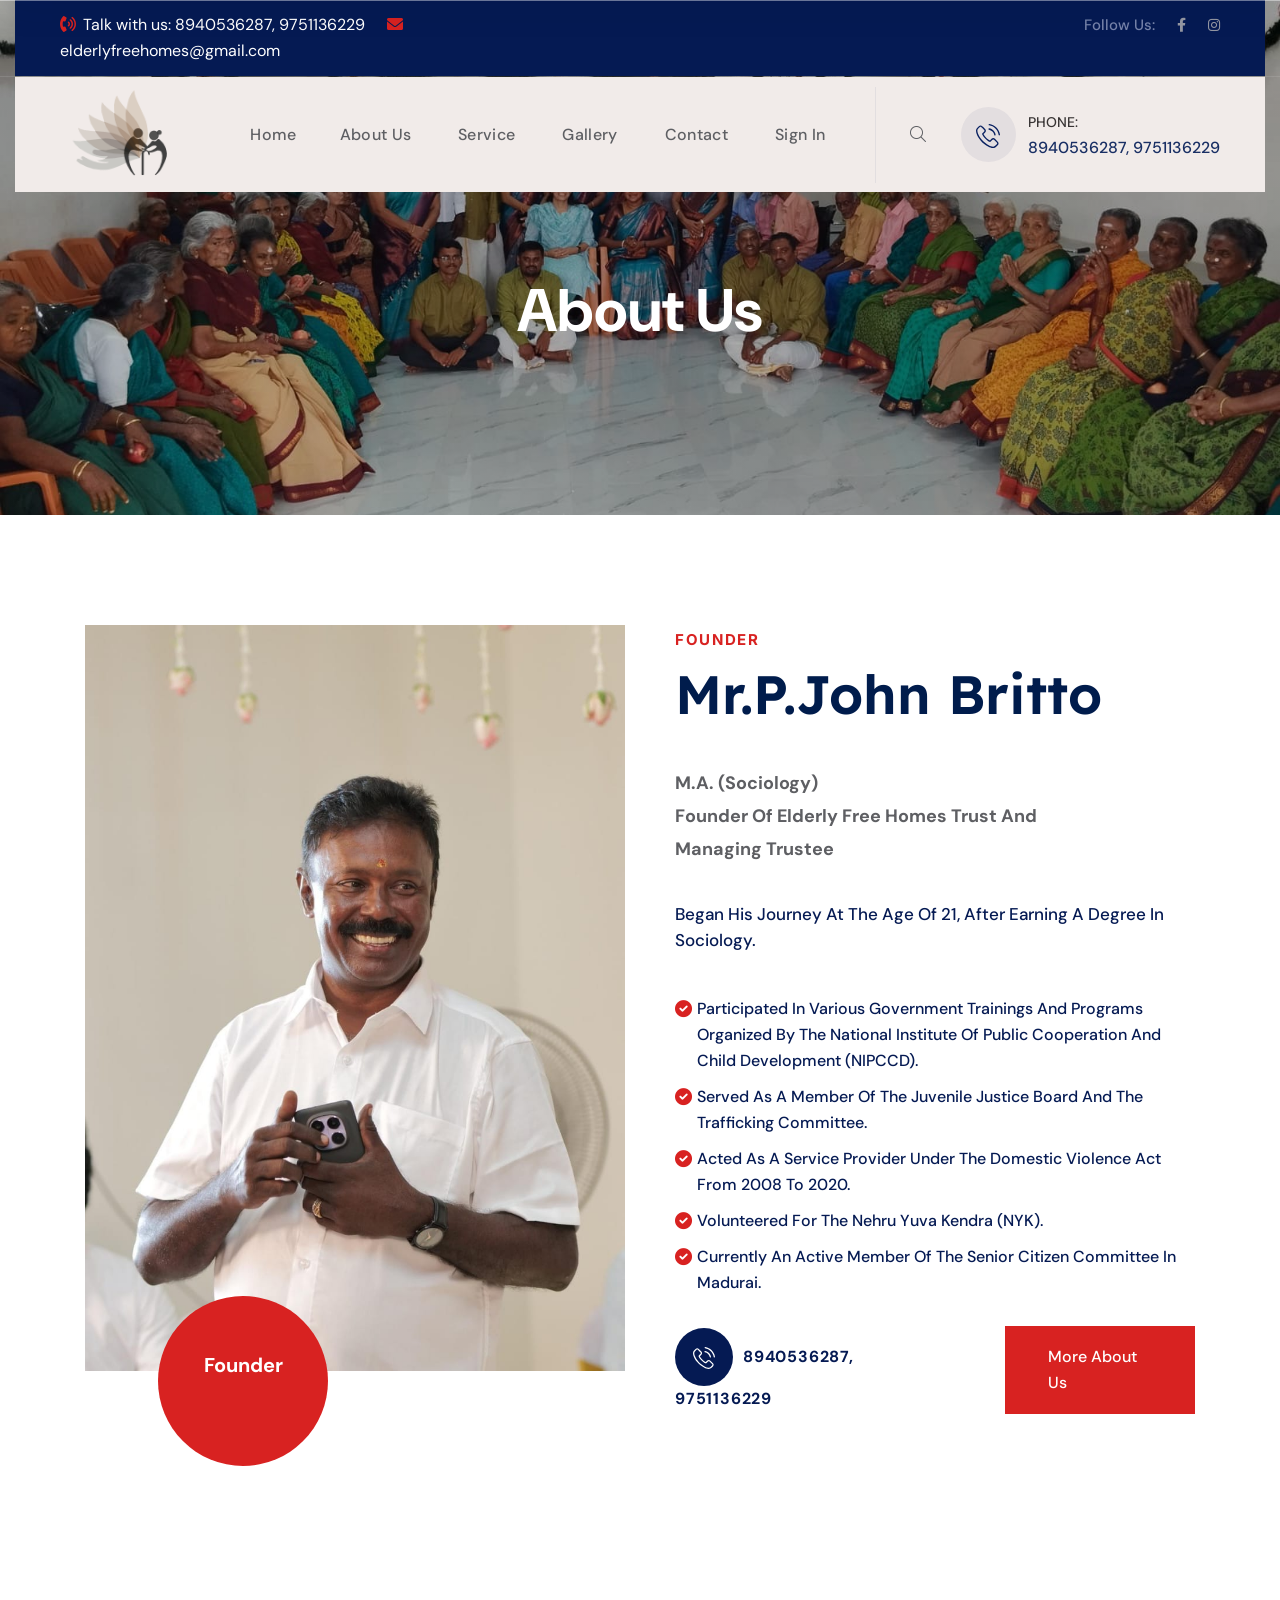
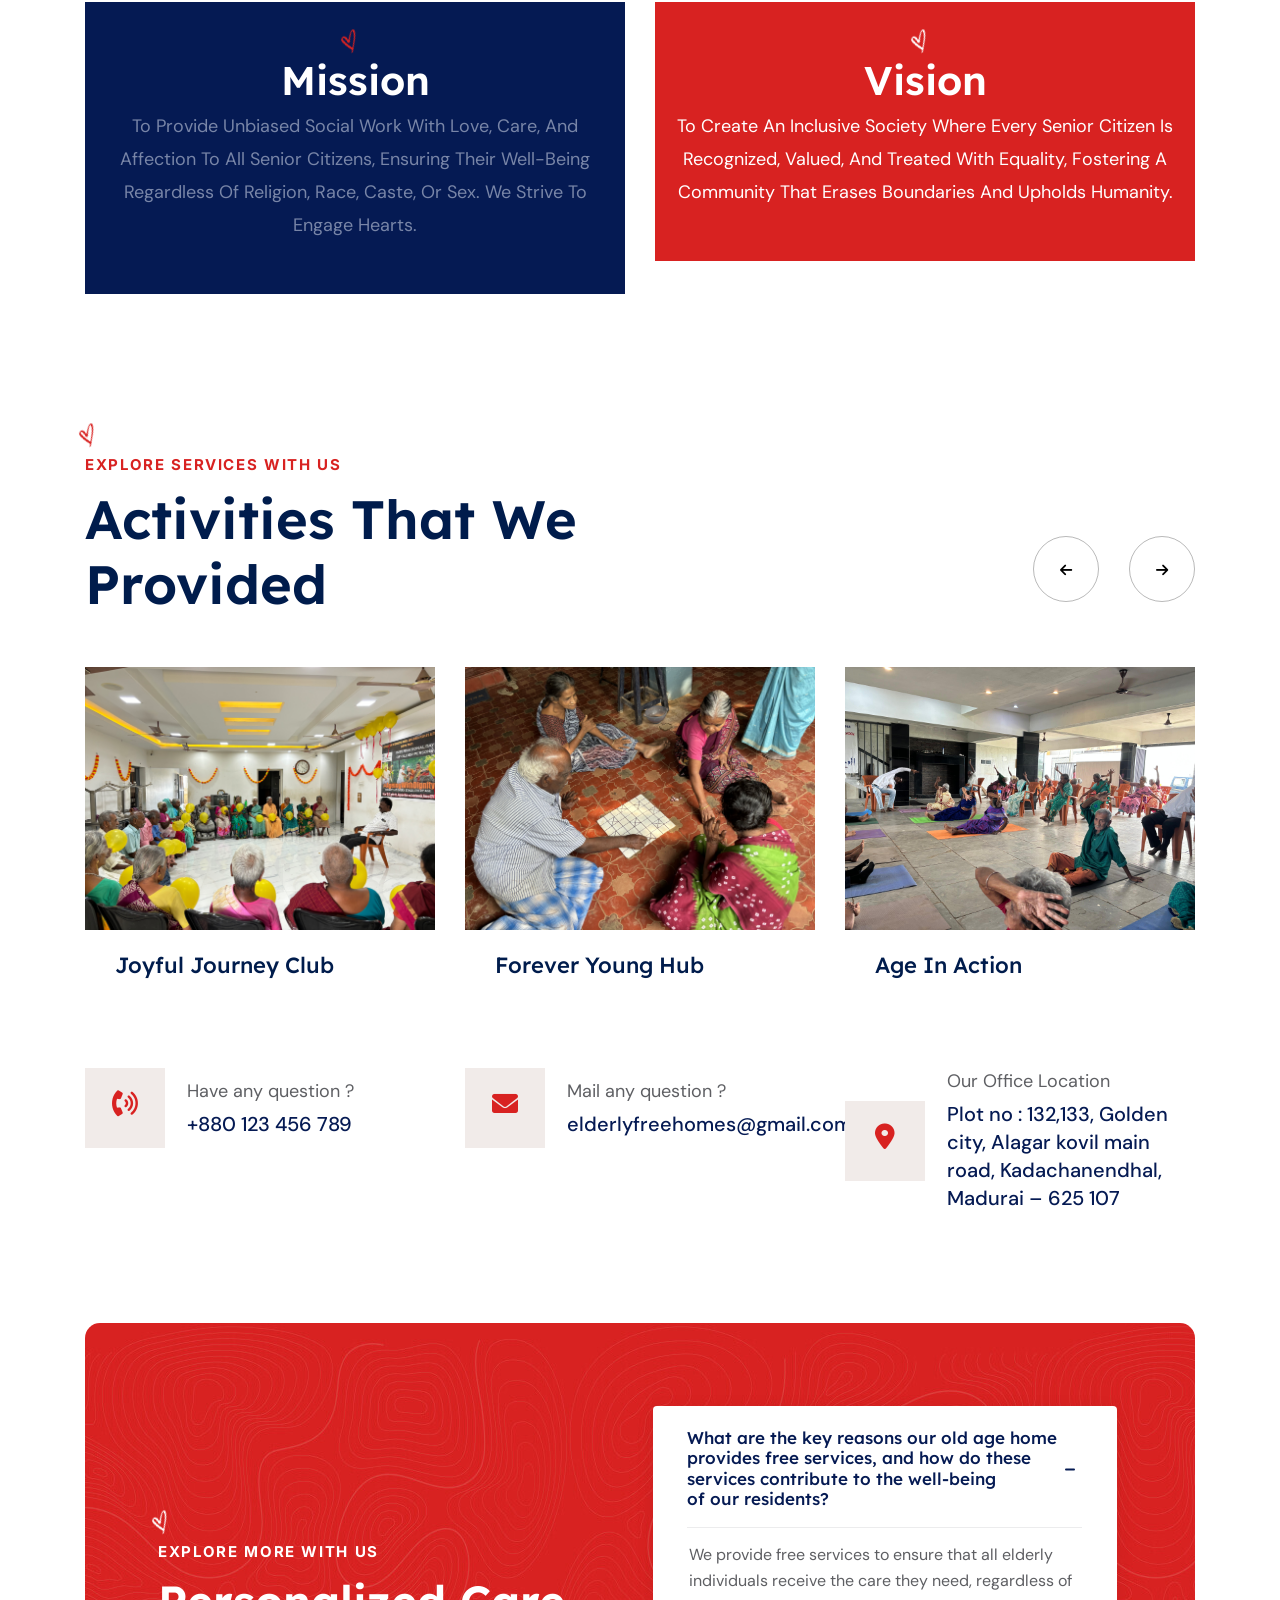
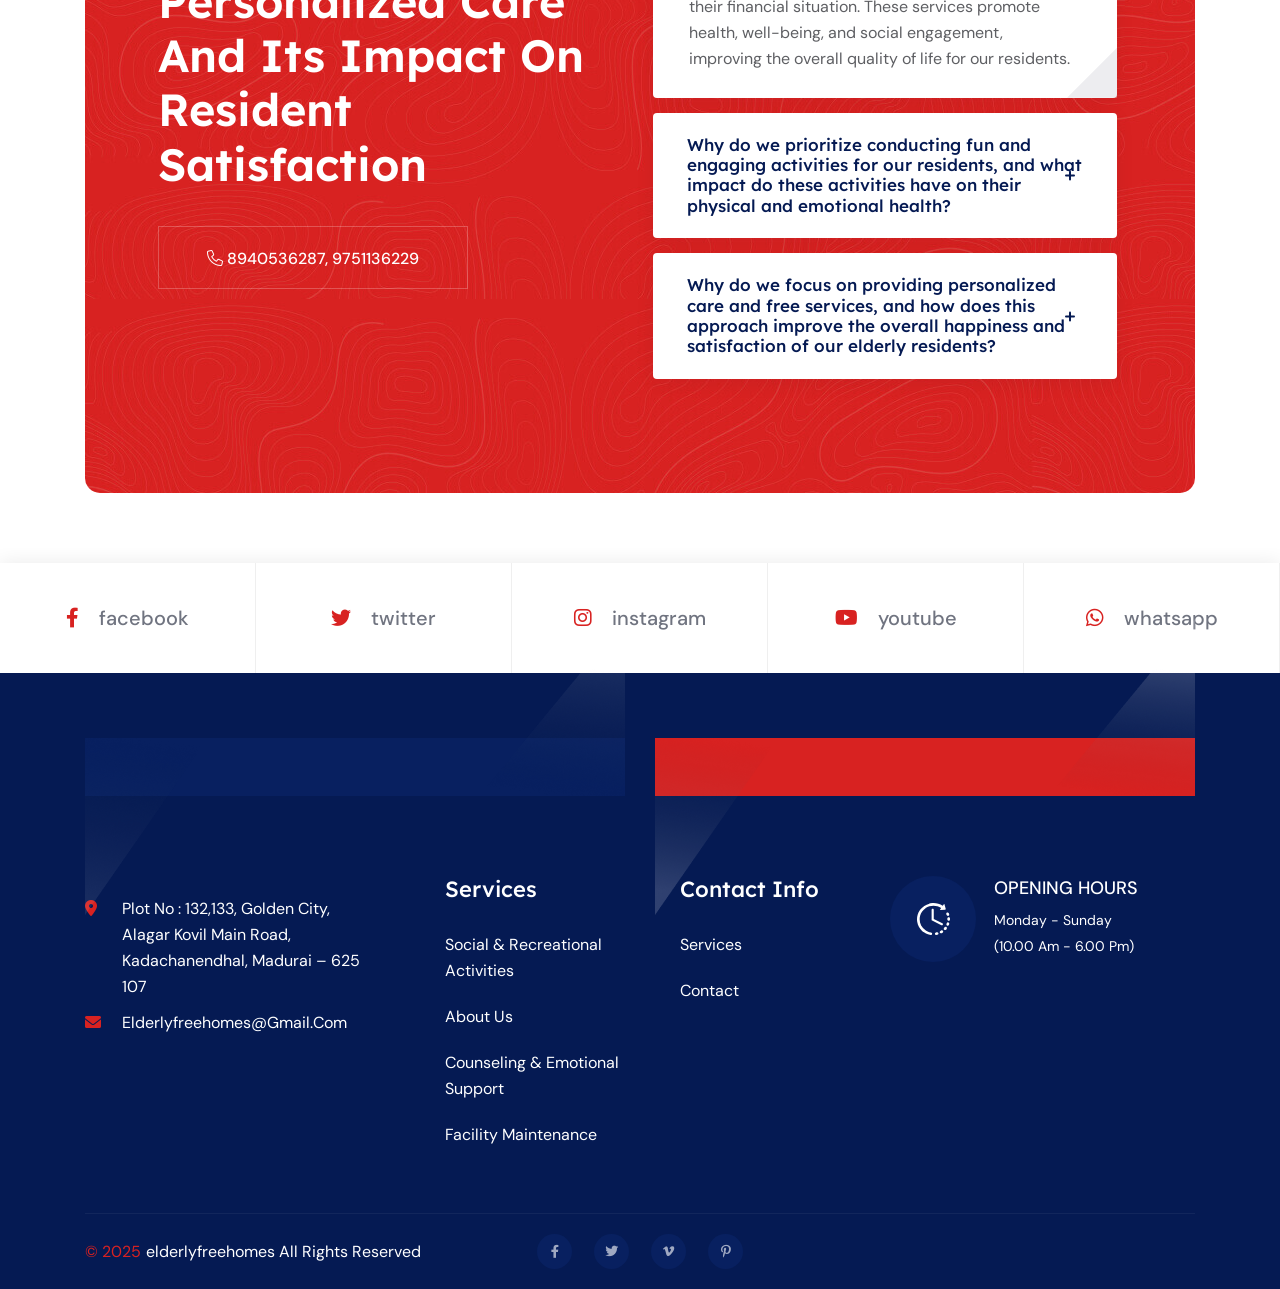
<file: Elderly Free Homes/about.html>
<!doctype html>
<html class="no-js" lang="zxx">

<head>
   <meta charset="utf-8">
   <meta http-equiv="x-ua-compatible" content="ie=edge">
    <title>ELDERLY FREE HOMES</title>
   <meta name="description" content="">
   <meta name="viewport" content="width=device-width, initial-scale=1">

   <!-- Place favicon.ico in the root directory -->
   <link rel="shortcut icon" type="image/x-icon" href="assets/img/logo/favicon.png">

   <!-- CSS here -->
   <link rel="stylesheet" href="assets/css/bootstrap.min.css">
   <link rel="stylesheet" href="assets/css/animate.css">
   <link rel="stylesheet" href="assets/css/swiper-bundle.css">
   <link rel="stylesheet" href="assets/css/slick.css">
   <link rel="stylesheet" href="assets/css/magnific-popup.css">
   <link rel="stylesheet" href="assets/css/font-awesome-pro.css">
   <link rel="stylesheet" href="assets/css/flaticon_mycollection.css">
   <link rel="stylesheet" href="assets/css/spacing.css">
   <link rel="stylesheet" href="assets/css/main.css">
</head>

<body>

   <!-- pre loader area start -->
   <div id="loading">
      <div id="loading-center">
         <div id="loading-center-absolute">
            <!-- loading content here -->
            <div class="tp-preloader-content">
               <div class="tp-preloader-logo">
                  <div class="tp-preloader-circle">
                     <svg width="190" height="190" viewBox="0 0 380 380" fill="none" xmlns="http://www.w3.org/2000/svg">
                        <circle stroke="#D9D9D9" cx="190" cy="190" r="180" stroke-width="6" stroke-linecap="round">
                        </circle>
                        <circle stroke="red" cx="190" cy="190" r="180" stroke-width="6" stroke-linecap="round"></circle>
                     </svg>
                  </div>
                  <img src="assets/img/logo/preloader/preloader-icon.png" alt="">
               </div>
               <p class="tp-preloader-subtitle">Loading...</p>
            </div>
         </div>
      </div>
   </div>
   <!-- pre loader area end -->

   <!-- back to top start -->
   <div class="back-to-top-wrapper">
      <button id="back_to_top" type="button" class="back-to-top-btn">
         <svg width="12" height="7" viewBox="0 0 12 7" fill="none" xmlns="http://www.w3.org/2000/svg">
            <path d="M11 6L6 1L1 6" stroke="currentColor" stroke-width="1.5" stroke-linecap="round"
               stroke-linejoin="round" />
         </svg>
      </button>
   </div>
   <!-- back to top end -->

   <!-- header area start -->
   <header>
      <div class="tp-header-area tp-header-2 tp-header-transparent">
         <div class="tp-header-border">
            <div class="container container-large-2">
               <div class="tp-header-top theme-bg d-none d-lg-block">
                  <div class="row">
                     <div class="col-xl-6 col-lg-7">
                        <div class="tp-header-top-content">
                           <span><i class="fa-solid fa-phone-volume"></i> Talk with us: <a href="tel:012345566">
                                 8940536287, 9751136229</a></span>
                           <span><i class="fa-sharp fa-solid fa-envelope"></i> <a
                                 href="mailto:hixstudio@support.com">elderlyfreehomes@gmail.com</a></span>
                        </div>
                     </div>
                     <div class="col-xl-6 col-lg-5">
                        <div class="tp-header-top-info d-flex align-items-center justify-content-xl-end">
                          
                           <div class="tp-header-top-social">
                              <span>Follow Us:</span>
                              <a href="#"><i class="fa-brands fa-facebook-f"></i></a>
                              <a href="#"><i class="fa-brands fa-instagram"></i></a>
                              
                           </div>
                        </div>
                     </div>
                  </div>
               </div>
            </div>
         </div>
         <div class="container container-large-2">
            <div class="tp-header-bottom theme-bg-2">
               <div class="row align-items-center">
                  <div class="col-xl-2 col-lg-4 col-md-3 col-8">
                     <div class="logo">
                        <a href="index.html">
                           <img data-width="115" src="assets/img/logo/logo.png" alt="">
                        </a>
                     </div>
                  </div>
                  <div class="col-xl-10 col-lg-8 col-md-9 col-4">
                     <div
                        class="tp-header-2-main d-flex align-items-center justify-content-xl-between justify-content-end">
                        <div class="main-menu d-none d-xl-block">
                           <nav id="mobile-menu" class="tp-main-menu-content">
                              <ul>
                                 <li class="has-dropdown tp-header-box"><a href="index.html">Home</a>
                                    <li><a href="about.html">About Us</a></li>
                                 </li>
							   <li class="has-dropdown">
                                    <a href="service.html">Service</a>
                                    
                                 </li>
                                
                                 
                                 
                                 <li><a href="gallery.html">gallery</a></li>
									  
                                 <li><a href="contact.html">Contact</a></li>
							   <li><a href="Sign-in.html">Sign in</a></li>
                              </ul>
                           </nav>
                        </div>
                        <div class="d-none d-md-block">
                           <div class="tp-header-right d-flex align-items-center justify-content-end">
                              <div class="tp-header-search">
                                 <button class="tp-header-search-btn tp-search-open-btn" type="submit">
                                    <i class="fa-light fa-magnifying-glass"></i>
                                 </button>
                              </div>
                              <div class="tp-header-call d-flex align-items-center">
                                 <div class="tp-header-call-icon">
                                    <span><img src="assets/img/icon/phone-3.svg" alt=""></span>
                                 </div>
                                 <div class="tp-header-call-content">
                                    <span>Phone:</span>
                                    <a href="tel:8940536287">8940536287, 9751136229</a>
                                 </div>
                              </div>
                           </div>
                        </div>
                        <div class="offcanvas-btn d-xl-none ml-30">
                           <button class="offcanvas-open-btn"><i class="fa-solid fa-bars"></i></button>
                        </div>
                     </div>
                  </div>
               </div>
            </div>
         </div>
      </div>
   </header>
   <!-- header area end -->

   <!-- header-sticky-area -->
   <div id="header-sticky" class="tp-header-sticky theme-bg-2">
      <div class="container-fluid">
         <div class="row">
            <div class="col-12">
               <div class="tp-header-bottom ">
                  <div class="row align-items-center">
                     <div class="col-xl-2 col-lg-4 col-md-3 col-8">
                        <div class="logo">
                           <a href="index.html">
                              <img data-width="115" src="assets/img/logo/logo.png" alt="">
                           </a>
                        </div>
                     </div>
                     <div class="col-xl-10 col-lg-8 col-md-9 col-4">
                        <div
                           class="tp-header-2-main d-flex align-items-center justify-content-xl-between justify-content-end">
                           <div class="main-menu d-none d-xl-block">
                              <nav class="tp-main-menu-content">
                                 <ul>
                                    <li class="has-dropdown tp-header-box"><a href="#">Home</a>
                                       
                                    </li>
									 <li class="has-dropdown">
                                       <a href="about.html">About us</a>
                                       
                                    </li>
                                   
                                   
                                    <li class="has-dropdown">
                                       <a href="service.html">Service</a>
                                       
                                    </li>
                                   
                                    <li><a href="gallery.html">gallery</a></li>
									 
                                    <li><a href="contact.html">Contact</a></li>
									  <li><a href="Sign-in.html">Sign in</a></li>
                                 </ul>
                              </nav>
                           </div>
                           <div class="d-none d-md-block">
                              <div class="tp-header-right d-flex align-items-center justify-content-end">
                                 <div class="tp-header-search">
                                    <button class="tp-header-search-btn tp-search-open-btn" type="submit">
                                       <i class="fa-light fa-magnifying-glass"></i>
                                    </button>
                                 </div>
                                 <div class="tp-header-call d-flex align-items-center">
                                    <div class="tp-header-call-icon">
                                       <span><img src="assets/img/icon/phone-3.svg" alt=""></span>
                                    </div>
                                    <div class="tp-header-call-content">
                                       <span>Phone:</span>
                                       <a href="tel:0123456">8940536287, 9751136229</a>
                                    </div>
                                 </div>
                              </div>
                           </div>
                           <div class="offcanvas-btn d-xl-none ml-30">
                              <button class="offcanvas-open-btn"><i class="fa-solid fa-bars"></i></button>
                           </div>
                        </div>
                     </div>
                  </div>
               </div>
            </div>
         </div>
      </div>
   </div>
   <!-- heafer-sticky-area-end -->

   <!-- offcanvas area start -->
   <div class="offcanvas__area">
      <div class="offcanvas__wrapper">
         <div class="offcanvas__close">
            <button class="offcanvas__close-btn offcanvas-close-btn">
               <svg width="12" height="12" viewBox="0 0 12 12" fill="none" xmlns="http://www.w3.org/2000/svg">
                  <path d="M11 1L1 11" stroke="currentColor" stroke-width="1.5" stroke-linecap="round"
                     stroke-linejoin="round" />
                  <path d="M1 1L11 11" stroke="currentColor" stroke-width="1.5" stroke-linecap="round"
                     stroke-linejoin="round" />
               </svg>
            </button>
         </div>
         <div class="offcanvas__content">
            <div class="offcanvas__top mb-70 d-flex justify-content-between align-items-center">
               <div class="offcanvas__logo logo">
                  <a href="index.html">
                     <img src="assets/img/logo/logo.png" alt="logo">
                  </a>
               </div>
            </div>
            <div class="tp-main-menu-mobile"></div>
            <div class="offcanvas__btn">
               <a href="contact.html" class="tp-btn">Donate Now<i class="fa-regular fa-chevron-right"></i></a>
            </div>
            <div class="side-info-contact">
               <span>we are here</span>
               <p>Plot no : 132,133, Golden city, Alagar kovil main road<br> 
Kadachanendhal, Madurai – 625 107</p>
            </div>
            <div class="side-info-social">
               <a href="#"><i class="fa-brands fa-facebook-f"></i></a>
               <a href="#"><i class="fa-brands fa-twitter"></i></a>
               
            </div>
         </div>
      </div>
   </div>
   <div class="body-overlay"></div>
   <!-- offcanvas area end -->

   <!-- header-search -->
   <div class="tpsearchbar tp-sidebar-area tp-search-area">
      <button class="tpsearchbar__close"><i class="fa-sharp fa-regular fa-xmark"></i></button>
      <div class="search-wrap text-center">
         <div class="container">
            <div class="row justify-content-center">
               <div class="col-lg-6 col-md-10 pt-100 pb-100">
                  <h2 class="tpsearchbar__title">What Are You Looking For?</h2>
                  <div class="tpsearchbar__form">
                     <form action="#">
                        <input type="text" name="search" placeholder="Search Product...">
                        <button class="tpsearchbar__search-btn"><i class="fa-regular fa-magnifying-glass"></i></button>
                     </form>
                  </div>
               </div>
            </div>
         </div>
      </div>
   </div>
   <div class="search-body-overlay"></div>
   <!-- header-search-end -->
   
   <main>

      <!-- breadcrumb-area-start -->
      <section class="breadcrumb-area tp-breadcrumb-bg breadcrumb-wrap"
         data-background="assets/img/breadcrumb/ab1.jpg">
         <div class="container">
            <div class="row">
               <div class="col-12">
                  <div class="tp-breadcrumb text-center">
                     <div class="tp-breadcrumb-link mb-10">
                     </div>
                     <h2 class="tp-breadcrumb-title">About Us</h2>
                  </div>
               </div>
            </div>
         </div>
      </section>
      <!-- breadcrumb-area-end -->

      <!-- about-area-start -->
      <section class="about-area mt-110">
         <div class="container">
            <div class="row">
               <div class="col-lg-6">
                  <div class="tp-about-2-wrap mb-50">
                     <div class="tp-about-2-thumb">
                        <img src="assets/img/about/img2.jpg" alt="">
                     </div>
                     
                     <div class="tp-about-2-counter">
                        <h5 class="tp-about-2-counter-count">
                           
                        </h5>
						 <p><b><br>Founder</br></b></p>
                     </div>
                  </div>
               </div>
               <div class="col-lg-6">
                  <div class="tp-about-2-wrapper ml-20 mb-50">
                     <div class="tp-section mb-35">
                        
                        <h5 class="tp-section-subtitle">FOUNDER</h5>
                        <h4 class="tp-section-title pb-40">Mr.P.John Britto </h4>
						 <p><b>M.A. (Sociology)</b></p>
						 <p><b>Founder of Elderly Free Homes trust and Managing Trustee</b></p>
                     </div>
                     <div class="tp-about-list mb-30">
                        <span class="tp-about-list-title">Began his journey at the age of 21, after earning a degree in Sociology.</span>
                        <ul>
							<li><i class="fa-solid fa-circle-check"></i>Participated in various government trainings and programs organized by the National Institute of Public Cooperation and Child Development (NIPCCD).</li>
                           <li><i class="fa-solid fa-circle-check"></i> Served as a member of the Juvenile Justice Board and the Trafficking Committee.</li>
                           <li><i class="fa-solid fa-circle-check"></i> Acted as a service provider under the Domestic Violence Act from 2008 to 2020.</li>
							<li><i class="fa-solid fa-circle-check"></i> Volunteered for the Nehru Yuva Kendra (NYK).</li>
							<li><i class="fa-solid fa-circle-check"></i> Currently an active member of the Senior Citizen Committee in Madurai.</li>
                        </ul>
                     </div>
                     <div class="tp-about-contact d-flex align-items-center">
                        <div class="tp-about-contact-call mr-60 mb-20">
                           <span><img src="assets/img/icon/phone.svg" alt="phone-icon"></span>
                           <a href="tel:0123456789">8940536287, 9751136229</a>
                        </div>
                        <div class="tp-about-btn mb-20">
                           <a class="tp-btn" href="contact.html">More About Us</a>
                        </div>
                     </div>
                  </div>
               </div>
            </div>
         </div>
      </section>
<br>
<br>
<br>
      <!-- about-area-end -->

      <!-- eligible-area-start -->
      <section class="eligible-area mt-40">
         <div class="container">
            <div class="row">
               <div class="col-lg-6">
                  <div class="tp-eligible-item text-center mb-40">
                     <div class="tp-section text-center fs-40">
                        <span><img src="assets/img/shape/section-shape-1.svg" alt=""></span>
                        
                        <h3 class="tp-section-title pb-5">Mission</h3>
                        <p>To provide unbiased social work with love, care, and affection to all senior citizens, ensuring their well-being regardless of religion, race, caste, or sex. We strive to engage hearts.</p>
						 <br>
						 <br>
                     </div>
                    
                     
                  </div>
               </div>
               <div class="col-lg-6">
                  <div class="tp-eligible-item tp-eligible-item-2 text-center mb-40">
                     <div class="tp-section text-center fs-40">
                        <span><img src="assets/img/shape/section-shape-2.svg" alt=""></span>
                       
                        <h3 class="tp-section-title pb-5">Vision</h3>
                        <p>To create an inclusive society where every senior citizen is recognized, valued, and treated with equality, fostering a community that erases boundaries and upholds humanity.</p>
						 <br>
						 <br>
					
                     </div>
                     
               </div>
            </div>
         </div>
      </section>
      <!-- eligible-area-end -->

      <!-- project-area-start -->
      <section class="project-area tp-project-about pt-90">
         <div class="container">
            <div class="row align-items-end">
               <div class="col-lg-8">
                  <div class="tp-section mb-35">
                     <span><img src="assets/img/shape/section-shape-1.svg" alt=""></span>
                     <h5 class="tp-section-subtitle">explore services with us</h5>
                     <h3 class="tp-section-title pb-15">Activities that we provided</h3>
                  </div>
               </div>
               <div class="col-lg-4">
                  <div class="tp-project-2-arrow d-flex align-items-center justify-content-lg-end mb-65">
                     <div class="tp-project-2-button-prev">
                        <span><i class="fa-solid fa-arrow-left"></i></span>
                     </div>
                     <div class="tp-project-2-button-next ml-30">
                        <span><i class="fa-solid fa-arrow-right"></i></span>
                     </div>
                  </div>
               </div>
            </div>
         </div>
         <div class="container-fluid">
            <div class="row">
               <div class="col-lg-12">
                  <div class="swiper-container tp-project-2-active">
                     <div class="swiper-wrapper">
                        <div class="swiper-slide">
                           <div class="tp-project-2">
                              <div class="tp-project-2-thumb">
                                 <img src="assets/img/project/img10.jpg" alt="">
                              </div>
                              <div class="tp-project-2-content project-content d-flex justify-content-between">
                                 <div class="tp-project-2-text">
                                    <h4 class="tp-project-2-title">Joyful Journey Club
                                    </h4>
                                    
                                 </div>
                                
                              </div>
                           </div>
                        </div>
                        <div class="swiper-slide">
                           <div class="tp-project-2">
                              <div class="tp-project-2-thumb">
                                 <img src="assets/img/project/img13.jpg" alt="">
                              </div>
                              <div class="tp-project-2-content project-content d-flex justify-content-between">
                                 <div class="tp-project-2-text">
                                    <h4 class="tp-project-2-title">Forever Young Hub
                                    </h4>
                                    
                                 </div>
                                 
                              </div>
                           </div>
                        </div>
                        <div class="swiper-slide">
                           <div class="tp-project-2">
                              <div class="tp-project-2-thumb">
                                 <img src="assets/img/project/img14.JPG" alt="">
                              </div>
                              <div class="tp-project-2-content project-content d-flex justify-content-between">
                                 <div class="tp-project-2-text">
                                    <h4 class="tp-project-2-title">Age in Action
                                    </h4>
                                    
                                 </div>
                                 
                              </div>
                           </div>
                        </div>
                        <div class="swiper-slide">
                           <div class="tp-project-2">
                              <div class="tp-project-2-thumb">
                                 <img src="assets/img/project/img15.jpg" alt="">
                              </div>
                              <div class="tp-project-2-content project-content d-flex justify-content-between">
                                 <div class="tp-project-2-text">
                                    <h4 class="tp-project-2-title">Evergreen Bliss Club
                                    </h4>
                                    
                                 </div>
                                 
                              </div>
                           </div>
                        </div>
                     </div>
                  </div>
               </div>
            </div>
         </div>
      </section>
      <!-- project-area-end -->

      <!-- testimonial-area-start -->
      
      <!-- testimonial-area-end -->

      <!-- contact-area-start -->
      <div class="contact-area tp-contact-about pt-60 p-relative">
         <div class="container">
            <div class="row">
               <div class="col-lg-4 col-md-6">
                  <div class="tp-contact-info mb-40 d-flex align-items-center">
                     <div class="tp-contact-info-icon">
                        <i class="fa-solid fa-phone-volume"></i>
                     </div>
                     <div class="tp-contact-info-content">
                        <span>Have any question ?</span>
                        <a href="tel:01234556">+880 123 456 789</a>
                     </div>
                  </div>
               </div>
               <div class="col-lg-4 col-md-6">
                  <div class="tp-contact-info mb-40 d-flex align-items-center">
                     <div class="tp-contact-info-icon">
                        <i class="fa-sharp fa-solid fa-envelope"></i>
                     </div>
                     <div class="tp-contact-info-content">
                        <span>Mail any question ?</span>
                        <a href="mailto:helpsupport@gmail.com">elderlyfreehomes@gmail.com</a>
                     </div>
                  </div>
               </div>
               <div class="col-lg-4 col-md-6">
                  <div class="tp-contact-info mb-40 d-flex align-items-center">
                     <div class="tp-contact-info-icon">
                        <i class="fa-solid fa-location-dot"></i>
                     </div>
                     <div class="tp-contact-info-content">
                        <span>Our Office Location</span>
                        <a href="#">Plot no : 132,133, Golden city, Alagar kovil main road, 
Kadachanendhal, Madurai – 625 107</a>
                     </div>
                  </div>
               </div>
            </div>
         </div>
      </div>
      <!-- contact-area-end -->

      <!-- faq-area-start -->
      <section class="faq-area pt-70">
         <div class="container">
            <div class="tp-faq-bg" data-background="assets/img/bg/faq-bg-1.jpg">
               <div class="row align-items-center">
                  <div class="col-lg-6">
                     <div class="tp-faq-wrap">
                        <div class="tp-section mb-35">
                           <span><img src="assets/img/shape/section-shape-2.svg" alt=""></span>
                           <h5 class="tp-section-subtitle">explore more with us</h5>
                           <h3 class="tp-section-title">Personalized Care and Its Impact on Resident Satisfaction</h3>
                        </div>
                        
                        <div class="tp-faq-call">
                           <a href="tel:01234656"><i class="fa-light fa-phone"></i> 8940536287, 9751136229</a>
                        </div>
                     </div>
                  </div>
                  <div class="col-lg-6">
                     <div class="tp-faq-accordion">
                        <div class="accordion" id="accordionExample">
                           <div class="accordion-item">
                              <h2 class="accordion-header">
                                 <button class="accordion-button" type="button" data-bs-toggle="collapse"
                                    data-bs-target="#collapseOne" aria-expanded="true" aria-controls="collapseOne">
                                    What are the key reasons our old age home provides free services, and how do these services contribute to the well-being of our residents?
                                    <span class="accordion-btn"></span>
                                 </button>
                              </h2>
                              <div id="collapseOne" class="accordion-collapse collapse show"
                                 data-bs-parent="#accordionExample">
                                 <div class="accordion-body">
                                    <p>We provide free services to ensure that all elderly individuals receive the care they need, regardless of their financial situation. These services promote health, well-being, and social engagement, improving the overall quality of life for our residents.</p>
                                 </div>
                              </div>
                           </div>
                           <div class="accordion-item">
                              <h2 class="accordion-header">
                                 <button class="accordion-button collapsed" type="button" data-bs-toggle="collapse"
                                    data-bs-target="#collapseThree" aria-expanded="false" aria-controls="collapseThree">
                                    Why do we prioritize conducting fun and engaging activities for our residents, and what impact do these activities have on their physical and emotional health?
                                    <span class="accordion-btn"></span>
                                 </button>
                              </h2>
                              <div id="collapseThree" class="accordion-collapse collapse"
                                 data-bs-parent="#accordionExample">
                                 <div class="accordion-body">
                                    <p></p>
                                 </div>We prioritize fun and engaging activities to keep our residents active, socially connected, and mentally stimulated. These activities enhance physical health, reduce stress, and improve emotional well-being by fostering a sense of joy and community.
                              </div>
                           </div>
                           <div class="accordion-item">
                              <h2 class="accordion-header">
                                 <button class="accordion-button collapsed" type="button" data-bs-toggle="collapse"
                                    data-bs-target="#collapseFour" aria-expanded="false" aria-controls="collapseFour">
                                    Why do we focus on providing personalized care and free services, and how does this approach improve the overall happiness and satisfaction of our elderly residents?
                                    <span class="accordion-btn"></span>
                                 </button>
                              </h2>
                              <div id="collapseFour" class="accordion-collapse collapse"
                                 data-bs-parent="#accordionExample">
                                 <div class="accordion-body">
                                    <p>We focus on personalized care and free services to meet each resident’s unique needs and ensure they feel valued. This approach enhances their comfort, promotes independence, and significantly boosts their happiness and satisfaction.</p>
                                 </div>
                              </div>
                           </div>
                        </div>
                     </div>
                  </div>
               </div>
            </div>
         </div>
      </section>
      <!-- faq-area-end -->

      <!-- blog-area-start -->
      
      <!-- blog-area-end -->

      <!-- social-media-area-start -->
      <div class="social-media-area mt-55 fix">
         <div class="container-fluid">
            <div class="tp-social-media-wrap">
               <div class="row">
                  <div class="col-lg-12">
                     <div class="swiper-container tp-social-active tp-social-media-wrapper">
                        <div class="swiper-wrapper">
                           <div class="swiper-slide tp-social-media-item">
                              <a href="#"><span><i class="fa-brands fa-facebook-f"></i></span> Facebook</a>
                           </div>
                           <div class="swiper-slide tp-social-media-item">
                              <a href="#"><span><i class="fa-brands fa-twitter"></i></span> Twitter</a>
                           </div>
                           <div class="swiper-slide tp-social-media-item">
                              <a href="#"><span><i class="fa-brands fa-instagram"></i></span> Instagram</a>
                           </div>
                           <div class="swiper-slide tp-social-media-item">
                              <a href="#"><span><i class="fa-brands fa-youtube"></i></span> Youtube</a>
                           </div>
                           <div class="swiper-slide tp-social-media-item">
                              <a href="#"><span><i class="fa-brands fa-whatsapp"></i></span> Whatsapp</a>
                           </div>
                           
                        </div>
                     </div>
                  </div>
               </div>
            </div>
         </div>
      </div>
      <!-- social-media-area-end -->

   </main>

   <!-- footer-area-start -->
   <footer>
      <div class="footr-area theme-bg pt-65">
         <div class="tp-footer-eligible">
            <div class="container">
               <div class="row">
                  <div class="col-lg-6">
                     <div class="tp-eligible-item text-center mb-40">
                        
                        <div class="tp-eligible-shape">
                           <div class="tp-eligible-shape-1">
                              <img src="assets/img/shape/footer-eligible-shape-1.png" alt="">
                           </div>
                           <div class="tp-eligible-shape-2">
                              <img src="assets/img/shape/footer-eligible-shape-2.png" alt="">
                           </div>
                        </div>
                     </div>
                  </div>
                  <div class="col-lg-6">
                     <div class="tp-eligible-item tp-eligible-item-2 text-center mb-40">
                        
                        <div class="tp-eligible-shape">
                           <div class="tp-eligible-shape-1">
                              <img src="assets/img/shape/footer-eligible-shape-3.png" alt="">
                           </div>
                           <div class="tp-eligible-shape-2">
                              <img src="assets/img/shape/footer-eligible-shape-4.png" alt="">
                           </div>
                        </div>
                     </div>
                  </div>
               </div>
            </div>
         </div>
         <div class="footer-top mt-40">
            <div class="container">
               <div class="row">
                  <div class="col-lg-3 col-md-6">
                     <div class="tp-footer-widget tp-footer-2-col-1 mb-65">
                        <div class="tp-footer-widget-logo mb-20">
                           <a href="index.html"></a>
                        </div>
                        <div class="tp-footer-widget-content">
                          
                           <div class="tp-footer-widget-content-list">
                              <div class="tp-footer-widget-content-list-item d-flex align-items-start mb-10">
                                 <i class="fa-solid fa-location-dot"></i> <a target="_blank"
                                    href="https://www.google.com/maps/dir//Plot.+No:+132+133,+Golden+City,+Kadachanendhal,+Tamil+Nadu+625107/@9.9697903,78.083555,12z/data=!3m1!4b1!4m8!4m7!1m0!1m5!1m1!1s0x3b00c7c682e650eb:0x5211965b17d8ae30!2m2!1d78.1659569!2d9.9698004?hl=en-IN&entry=ttu&g_ep=EgoyMDI1MDIyNi4xIKXMDSoASAFQAw%3D%3D">Plot no : 132,133, Golden city, Alagar kovil main road, 
Kadachanendhal, Madurai – 625 107 </a>
                              </div>
                              <div class="tp-footer-widget-content-list-item d-flex align-items-start">
                                 <i class="fa-solid fa-envelope"></i> <a
                                    href="mailto:needhelp@company.com">elderlyfreehomes@gmail.com</a>
                              </div>
                           </div>
                        </div>
                     </div>
                  </div>
                  <div class="col-lg-3 col-md-6 col-sm-6">
                     <div class="tp-footer-widget tp-footer-2-col-2 mb-65">
                        <h4 class="tp-footer-widget-title mb-30">Services</h4>
                        <div class="tp-footer-widget-link">
                           <ul>
                              <li><a href="#">Social & Recreational Activities</a></li>
                              <li><a href="#">About Us</a></li>
                              <li><a href="#">Counseling & Emotional Support</a></li>
                              <li><a href="#">Facility Maintenance</a></li>
                              
                           </ul>
                        </div>
                     </div>
                  </div>
                  <div class="col-lg-3 col-md-6 col-sm-6">
                     <div class="tp-footer-widget tp-footer-2-col-3 mb-65">
                        <h4 class="tp-footer-widget-title mb-30">Contact Info</h4>
                        <div class="tp-footer-widget-link">
                           <ul>
                              <li><a href="service.html">Services</a></li>
                            
                              
                              
                              <li><a href="contact.html">Contact</a></li>
                           </ul>
                        </div>
                     </div>
                  </div>
                  <div class="col-lg-3 col-md-6">
                     <div class="tp-footer-widget tp-footer-2-col-4 mb-65">
                       
                        <div class="tp-footer-widget-newsletter d-flex align-items-center">
                           <div class="tp-footer-widget-newsletter-icon">
                              <span><img src="assets/img/icon/footer-2-icon-1.svg" alt=""></span>
                           </div>
                           <div class="tp-footer-widget-newsletter-content">
                              <p>Opening Hours</p>
                              <span>Monday - Sunday</span>
							   <span>(10.00 am - 6.00 pm)</span>
                             
                           </div>
                        </div>
                        <div class="tp-footer-widget-newsletter-wrap">
                           
                        </div>
                     </div>
                  </div>
               </div>
            </div>
         </div>
         <div class="tp-footer-bottom">
            <div class="container">
               <div class="tp-footer-bottom-wrap">
                  <div class="row align-items-center">
                     <div class="col-lg-4 col-md-4">
                        <div class="tp-footer-copyright text-center text-md-start">
                          <p><span>© 2025</span><a target="_blank" href="#">elderlyfreehomes</a> All Rights Reserved </p>
                        </div>
                     </div>
                     <div class="col-lg-4 col-md-4">
                        <div class="tp-footer-social text-center">
                           <a href="#"><i class="fa-brands fa-facebook-f"></i></a>
                           <a href="#"><i class="fa-brands fa-twitter"></i></a>
                           <a href="#"><i class="fa-brands fa-vimeo-v"></i></a>
                           <a href="#"><i class="fa-brands fa-pinterest-p"></i></a>
                        </div>
                     </div>
                     <div class="col-lg-4 col-md-4">
                        <div class="tp-footer-terms text-center text-md-end">
                           
                        </div>
                     </div>
                  </div>
               </div>
            </div>
         </div>
      </div>
   </footer>
   <!-- footer-area-end -->

<!-- JS here -->
<script src="assets/js/vendor/jquery.js"></script>
<script src="assets/js/vendor/waypoints.js"></script>
<script src="assets/js/bootstrap.bundle.min.js"></script>
<script src="assets/js/meanmenu.js"></script>
<script src="assets/js/swiper-bundle.js"></script>
<script src="assets/js/slick.js"></script>
<script src="assets/js/range-slider.js"></script>
<script src="assets/js/magnific-popup.js"></script>
<script src="assets/js/nice-select.js"></script>
<script src="assets/js/purecounter.js"></script>
<script src="assets/js/countdown.js"></script>
<script src="assets/js/wow.js"></script>
<script src="assets/js/isotope-pkgd.js"></script>
<script src="assets/js/imagesloaded-pkgd.js"></script>
<script src="assets/js/ajax-form.js"></script>
<script src="assets/js/main.js"></script>
</body>
</html>
</file>
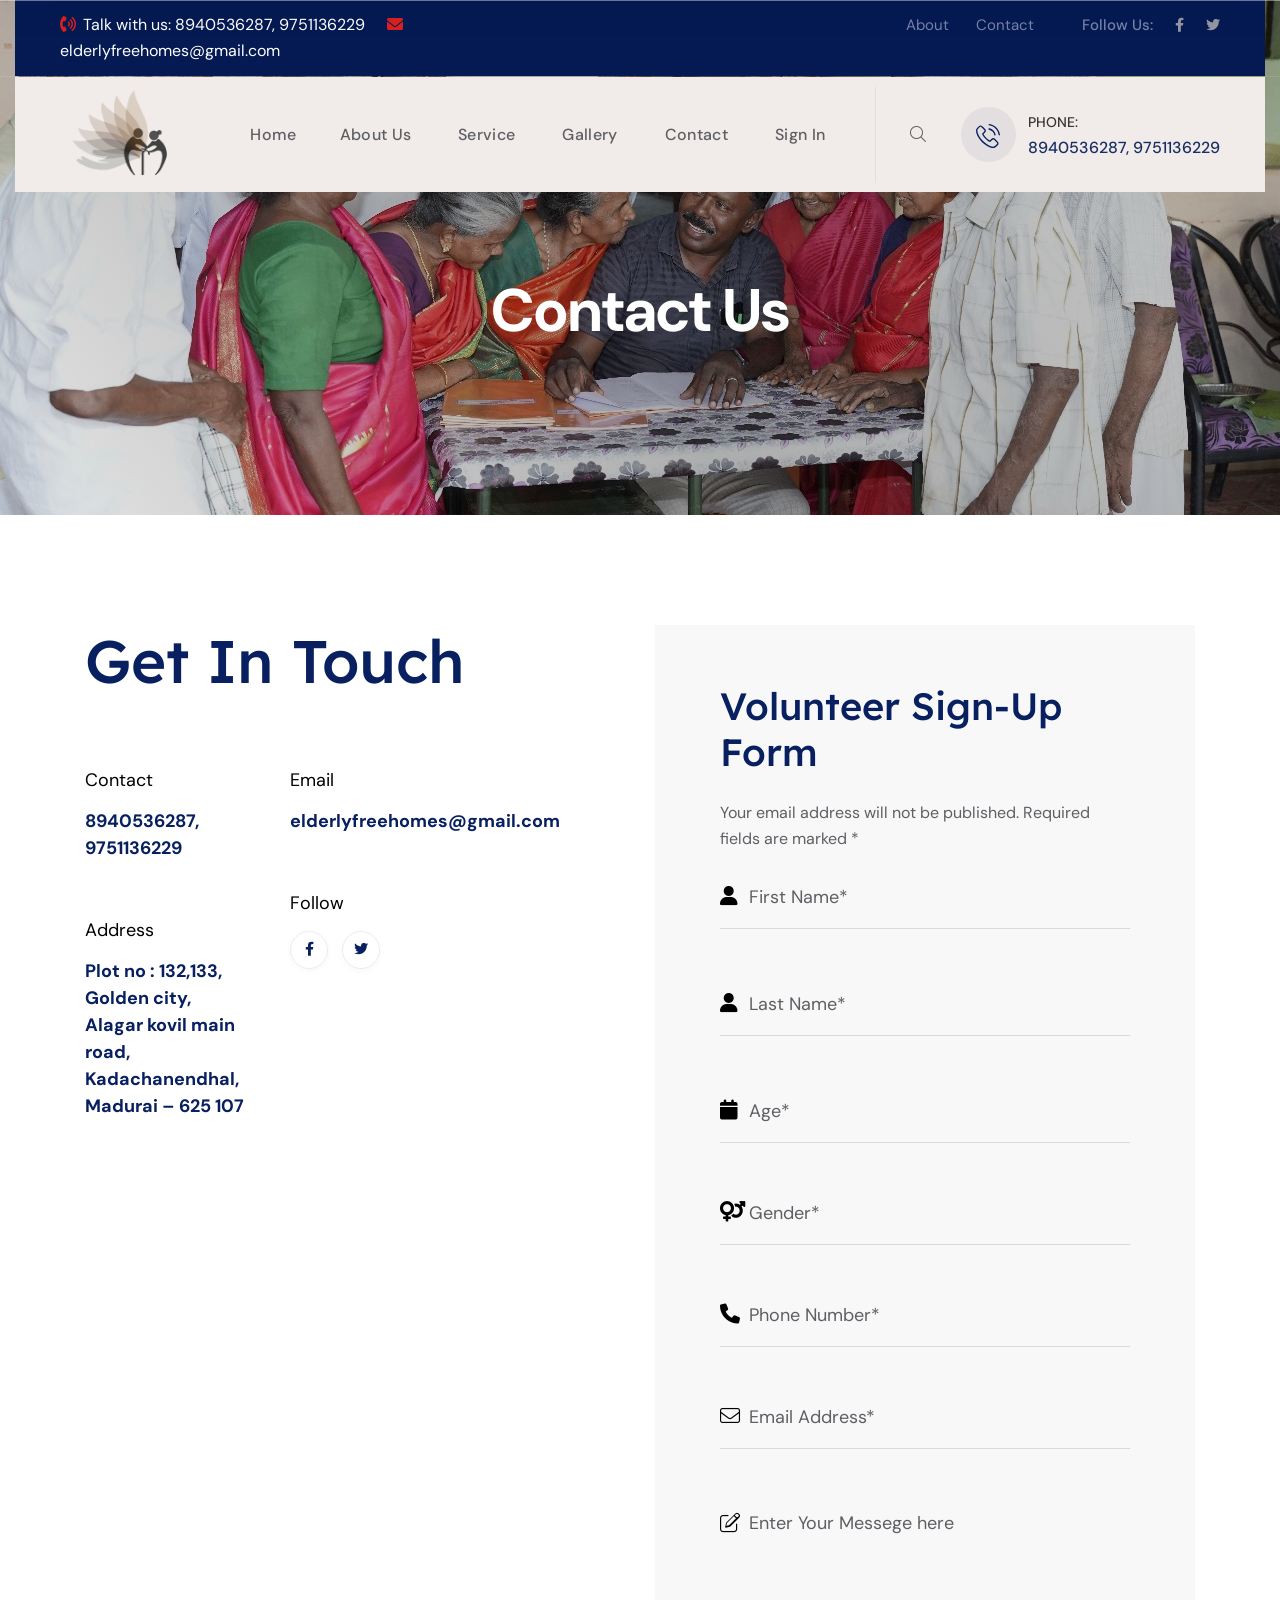
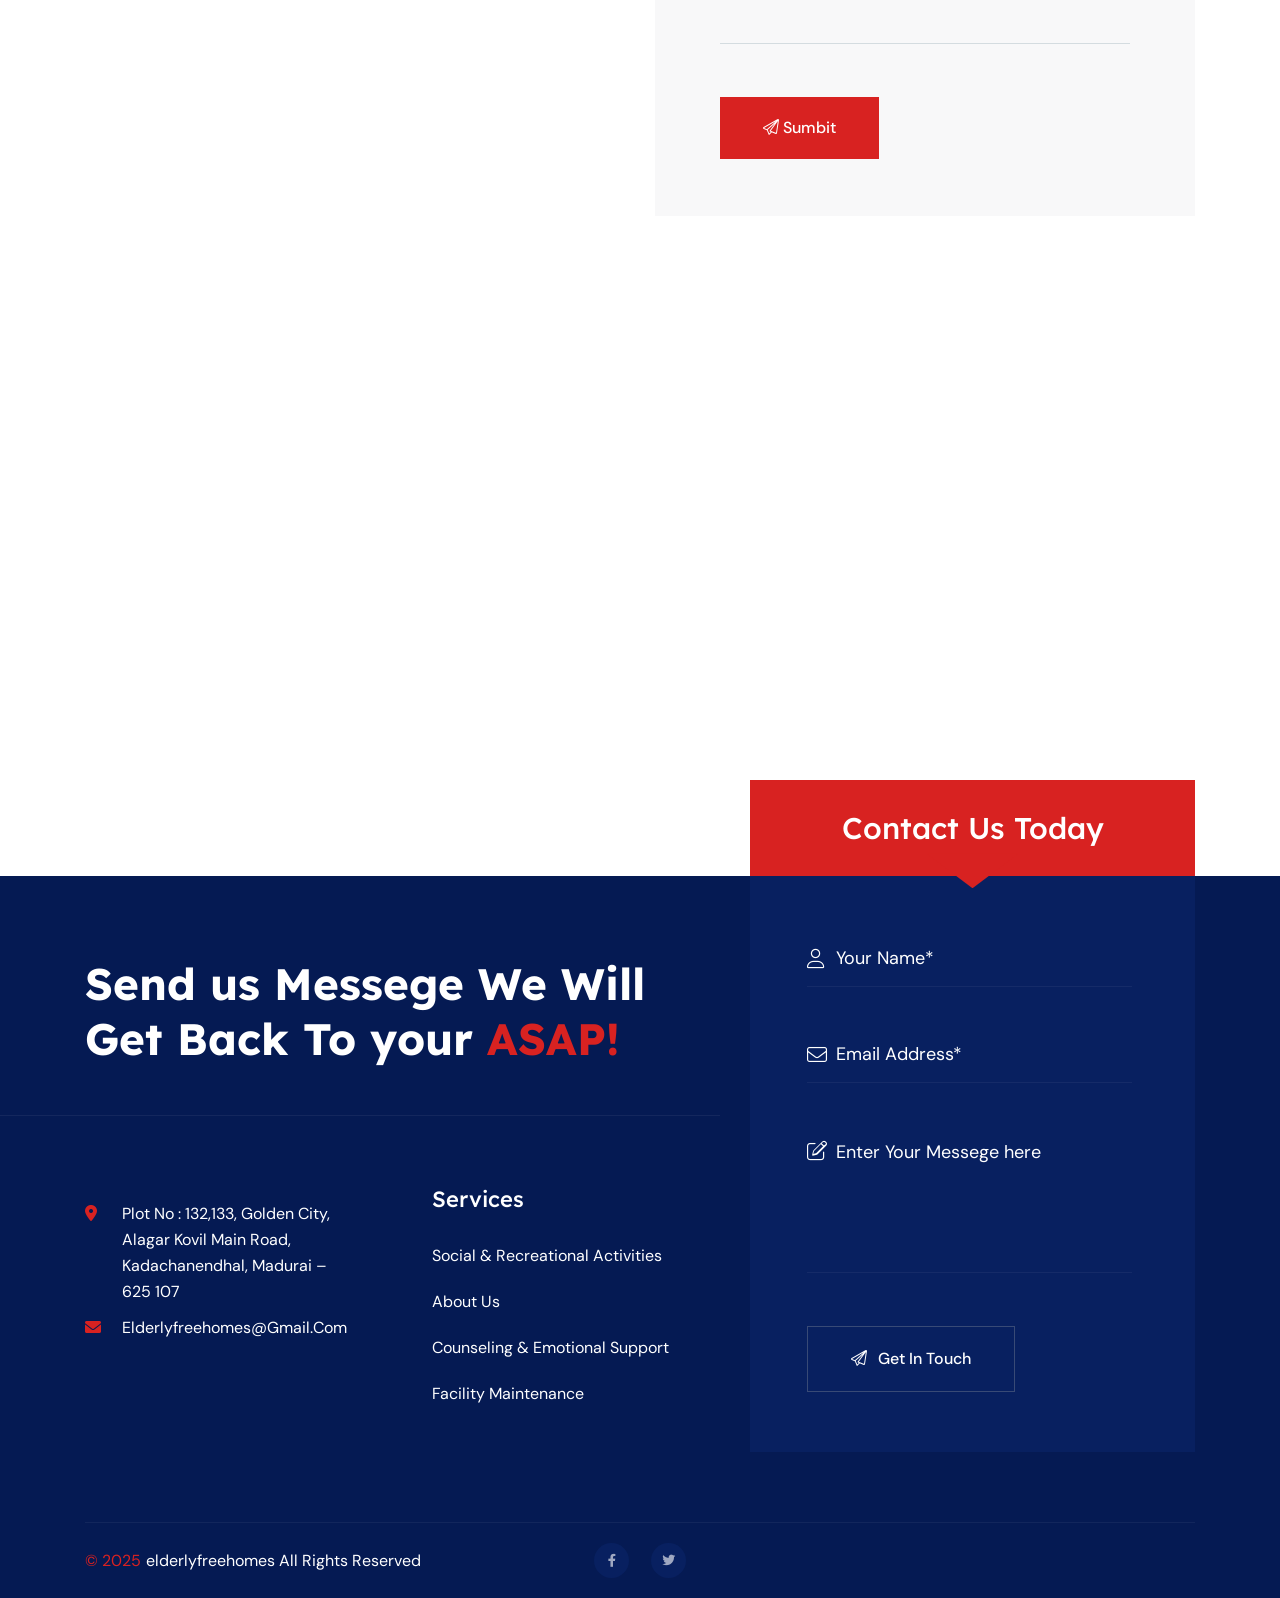
<file: Elderly Free Homes/contact.html>
<!doctype html>
<html class="no-js" lang="zxx">

<head>
   <meta charset="utf-8">
   <meta http-equiv="x-ua-compatible" content="ie=edge">
   <title>ELDERLY FREE HOMES</title>
   <meta name="description" content="">
   <meta name="viewport" content="width=device-width, initial-scale=1">

   <!-- Place favicon.ico in the root directory -->
   <link rel="shortcut icon" type="image/x-icon" href="assets/img/logo/favicon.png">

   <!-- CSS here -->
   <link rel="stylesheet" href="assets/css/bootstrap.min.css">
   <link rel="stylesheet" href="assets/css/animate.css">
   <link rel="stylesheet" href="assets/css/swiper-bundle.css">
   <link rel="stylesheet" href="assets/css/slick.css">
   <link rel="stylesheet" href="assets/css/magnific-popup.css">
   <link rel="stylesheet" href="assets/css/font-awesome-pro.css">
   <link rel="stylesheet" href="assets/css/flaticon_mycollection.css">
   <link rel="stylesheet" href="assets/css/spacing.css">
   <link rel="stylesheet" href="assets/css/main.css">
</head>

<body>

   <!-- pre loader area start -->
   <div id="loading">
      <div id="loading-center">
         <div id="loading-center-absolute">
            <!-- loading content here -->
            <div class="tp-preloader-content">
               <div class="tp-preloader-logo">
                  <div class="tp-preloader-circle">
                     <svg width="190" height="190" viewBox="0 0 380 380" fill="none" xmlns="http://www.w3.org/2000/svg">
                        <circle stroke="#D9D9D9" cx="190" cy="190" r="180" stroke-width="6" stroke-linecap="round">
                        </circle>
                        <circle stroke="red" cx="190" cy="190" r="180" stroke-width="6" stroke-linecap="round"></circle>
                     </svg>
                  </div>
                  <img src="assets/img/logo/preloader/preloader-icon.png" alt="">
               </div>
               <p class="tp-preloader-subtitle">Loading...</p>
            </div>
         </div>
      </div>
   </div>
   <!-- pre loader area end -->

   <!-- back to top start -->
   <div class="back-to-top-wrapper">
      <button id="back_to_top" type="button" class="back-to-top-btn">
         <svg width="12" height="7" viewBox="0 0 12 7" fill="none" xmlns="http://www.w3.org/2000/svg">
            <path d="M11 6L6 1L1 6" stroke="currentColor" stroke-width="1.5" stroke-linecap="round"
               stroke-linejoin="round" />
         </svg>
      </button>
   </div>
   <!-- back to top end -->

   <!-- header area start -->
   <header>
      <div class="tp-header-area tp-header-2 tp-header-transparent">
         <div class="tp-header-border">
            <div class="container container-large-2">
               <div class="tp-header-top theme-bg d-none d-lg-block">
                  <div class="row">
                     <div class="col-xl-6 col-lg-7">
                        <div class="tp-header-top-content">
                           <span><i class="fa-solid fa-phone-volume"></i> Talk with us: <a href="tel:012345566">
                                 8940536287, 9751136229</a></span>
                           <span><i class="fa-sharp fa-solid fa-envelope"></i> <a
                                 href="mailto:hixstudio@support.com">elderlyfreehomes@gmail.com</a></span>
                        </div>
                     </div>
                     <div class="col-xl-6 col-lg-5">
                        <div class="tp-header-top-info d-flex align-items-center justify-content-xl-end">
                           <div class="tp-header-top-menu">
                              <a href="about.html">About</a>
                              
                              <a href="contact.html">Contact</a>
                           </div>
                           <div class="tp-header-top-social">
                              <span>Follow Us:</span>
                              <a href="#"><i class="fa-brands fa-facebook-f"></i></a>
                              <a href="#"><i class="fa-brands fa-twitter"></i></a>
                              
                           </div>
                        </div>
                     </div>
                  </div>
               </div>
            </div>
         </div>
         <div class="container container-large-2">
            <div class="tp-header-bottom theme-bg-2">
               <div class="row align-items-center">
                  <div class="col-xl-2 col-lg-4 col-md-3 col-8">
                     <div class="logo">
                        <a href="index.html">
                           <img data-width="115" src="assets/img/logo/logo.png" alt="">
                        </a>
                     </div>
                  </div>
                  <div class="col-xl-10 col-lg-8 col-md-9 col-4">
                     <div
                        class="tp-header-2-main d-flex align-items-center justify-content-xl-between justify-content-end">
                        <div class="main-menu d-none d-xl-block">
                           <nav id="mobile-menu" class="tp-main-menu-content">
                              <ul>
                                 <li class="has-dropdown tp-header-box"><a href="index.html">Home</a>
                                    <li><a href="about.html">About Us</a></li>
                                 </li>
                                
                                 <li class="has-dropdown">
                                    <a href="service.html">Service</a>
                                    
                                 </li>
                                 
                                 <li><a href="gallery.html">gallery</a></li>
									  
                                 <li><a href="contact.html">Contact</a></li>
							   <li><a href="Sign-in.html">Sign in</a></li>
                              </ul>
                           </nav>
                        </div>
                        <div class="d-none d-md-block">
                           <div class="tp-header-right d-flex align-items-center justify-content-end">
                              <div class="tp-header-search">
                                 <button class="tp-header-search-btn tp-search-open-btn" type="submit">
                                    <i class="fa-light fa-magnifying-glass"></i>
                                 </button>
                              </div>
                              <div class="tp-header-call d-flex align-items-center">
                                 <div class="tp-header-call-icon">
                                    <span><img src="assets/img/icon/phone-3.svg" alt=""></span>
                                 </div>
                                 <div class="tp-header-call-content">
                                    <span>Phone:</span>
                                    <a href="tel:0123456">8940536287, 9751136229</a>
                                 </div>
                              </div>
                           </div>
                        </div>
                        <div class="offcanvas-btn d-xl-none ml-30">
                           <button class="offcanvas-open-btn"><i class="fa-solid fa-bars"></i></button>
                        </div>
                     </div>
                  </div>
               </div>
            </div>
         </div>
      </div>
   </header>
   <!-- header area end -->

   <!-- header-sticky-area -->
   <div id="header-sticky" class="tp-header-sticky theme-bg-2">
      <div class="container-fluid">
         <div class="row">
            <div class="col-12">
               <div class="tp-header-bottom ">
                  <div class="row align-items-center">
                     <div class="col-xl-2 col-lg-4 col-md-3 col-8">
                        <div class="logo">
                           <a href="index.html">
                              <img data-width="115" src="assets/img/logo/logo.png" alt="">
                           </a>
                        </div>
                     </div>
                     <div class="col-xl-10 col-lg-8 col-md-9 col-4">
                        <div
                           class="tp-header-2-main d-flex align-items-center justify-content-xl-between justify-content-end">
                           <div class="main-menu d-none d-xl-block">
                              <nav class="tp-main-menu-content">
                                 <ul>
                                    <li class="has-dropdown tp-header-box"><a href="#">Home</a>
                                       
                                    </li>
									 <li class="has-dropdown">
                                    <a href="service.html">Service</a>
                                   
                                 </li>
                                   
                                    
                                 
                                   <li><a href="gallery.html">gallery</a></li>
									  <li><a href="Sign-in.html">Sign in</a></li>
                                    <li><a href="contact.html">Contact</a></li>
                                    
                                 </ul>
                              </nav>
                           </div>
                           <div class="d-none d-md-block">
                              <div class="tp-header-right d-flex align-items-center justify-content-end">
                                 <div class="tp-header-search">
                                    <button class="tp-header-search-btn tp-search-open-btn" type="submit">
                                       <i class="fa-light fa-magnifying-glass"></i>
                                    </button>
                                 </div>
                                 <div class="tp-header-call d-flex align-items-center">
                                    <div class="tp-header-call-icon">
                                       <span><img src="assets/img/icon/phone-3.svg" alt=""></span>
                                    </div>
                                    <div class="tp-header-call-content">
                                       <span>Phone:</span>
                                       <a href="tel:0123456">8940536287, 9751136229</a>
                                    </div>
                                 </div>
                              </div>
                           </div>
                           <div class="offcanvas-btn d-xl-none ml-30">
                              <button class="offcanvas-open-btn"><i class="fa-solid fa-bars"></i></button>
                           </div>
                        </div>
                     </div>
                  </div>
               </div>
            </div>
         </div>
      </div>
   </div>
   <!-- heafer-sticky-area-end -->

   <!-- offcanvas area start -->
   <div class="offcanvas__area">
      <div class="offcanvas__wrapper">
         <div class="offcanvas__close">
            <button class="offcanvas__close-btn offcanvas-close-btn">
               <svg width="12" height="12" viewBox="0 0 12 12" fill="none" xmlns="http://www.w3.org/2000/svg">
                  <path d="M11 1L1 11" stroke="currentColor" stroke-width="1.5" stroke-linecap="round"
                     stroke-linejoin="round" />
                  <path d="M1 1L11 11" stroke="currentColor" stroke-width="1.5" stroke-linecap="round"
                     stroke-linejoin="round" />
               </svg>
            </button>
         </div>
         <div class="offcanvas__content">
            <div class="offcanvas__top mb-70 d-flex justify-content-between align-items-center">
               <div class="offcanvas__logo logo">
                  <a href="index.html">
                     <img src="assets/img/logo/logo.png" alt="logo">
                  </a>
               </div>
            </div>
            <div class="tp-main-menu-mobile"></div>
            <div class="offcanvas__btn">
               <a href="Donate.html" class="tp-btn">Donate Now <i class="fa-regular fa-chevron-right"></i></a>
            </div>
            <div class="side-info-contact">
               <span>we are here</span>
               <p>Plot no : 132,133, Golden city, Alagar kovil main road, 
Kadachanendhal, Madurai – 625 107</p>
            </div>
            <div class="side-info-social">
               <a href="#"><i class="fa-brands fa-facebook-f"></i></a>
               <a href="#"><i class="fa-brands fa-twitter"></i></a>
            
            </div>
         </div>
      </div>
   </div>
   <div class="body-overlay"></div>
   <!-- offcanvas area end -->

   <!-- header-search -->
   <div class="tpsearchbar tp-sidebar-area tp-search-area">
      <button class="tpsearchbar__close"><i class="fa-sharp fa-regular fa-xmark"></i></button>
      <div class="search-wrap text-center">
         <div class="container">
            <div class="row justify-content-center">
               <div class="col-lg-6 col-md-10 pt-100 pb-100">
                  <h2 class="tpsearchbar__title">What Are You Looking For?</h2>
                  <div class="tpsearchbar__form">
                     <form action="#">
                        <input type="text" name="search" placeholder="Search Product...">
                        <button class="tpsearchbar__search-btn"><i class="fa-regular fa-magnifying-glass"></i></button>
                     </form>
                  </div>
               </div>
            </div>
         </div>
      </div>
   </div>
   <div class="search-body-overlay"></div>
   <!-- header-search-end -->

	<main>

		<!-- breadcrumb-area-start -->
		<section class="breadcrumb-area tp-breadcrumb-bg breadcrumb-wrap"
			data-background="assets/img/breadcrumb/im7.jpg">
			<div class="container">
				<div class="row">
					<div class="col-12">
						<div class="tp-breadcrumb text-center">
							<div class="tp-breadcrumb-link mb-10">
								<span class="tp-breadcrumb-link-active"><a href="index.html"></a></span>
								<span></span>
							</div>
							<h2 class="tp-breadcrumb-title">Contact us</h2>
						</div>
					</div>
				</div>
			</div>
		</section>
		<!-- breadcrumb-area-end -->

		<!-- contact-area-start -->
		<section class="contact-area pt-110 pb-60">
			<div class="container">
				<div class="row">
					<div class="col-lg-6">
						<div class="tp-contact-wrapper mb-60">
							<div class="tp-contact-inner">
								<h4 class="tp-contact-inner-title">Get in touch</h4>
								
							</div>
							<div class="tp-contact-wrap">
								<div class="row">
									<div class="col-xl-4 col-lg-6 col-md-6">
										<div class="tp-contact-item">
											<span>Contact</span>
											<a href="tel:0123456">8940536287, 9751136229</a>
										</div>
										<div class="tp-contact-item">
											<span>Address</span>
											<a href="#">Plot no : 132,133, Golden city, Alagar kovil main road, 
Kadachanendhal, Madurai – 625 107 </a>
										</div>
									</div>
									<div class="col-xl-8 col-lg-6 col-md-6">
										<div class="tp-contact-item ml-15">
											<span>Email</span>
											<a href="mailto:hello@joyamen.com">elderlyfreehomes@gmail.com</a>
										</div>
										<div class="tp-contact-item tp-contact-social ml-15">
											<span>Follow</span>
											<a href="#"><i class="fa-brands fa-facebook-f"></i></a>
											<a href="#"><i class="fa-brands fa-twitter"></i></a>
											
										</div>
									</div>
								</div>
							</div>
						</div>
					</div>
					<div class="col-lg-6">
						<div class="tp-contact-form mb-60">
							<div class="tp-contact-form-content">
								<h4 class="tp-contact-form-title">Volunteer Sign-Up Form</h4>
								<p>Your email address will not be published. Required fields are marked *</p>
							</div>
							<div class="tp-contact-form-wrap">
								<form action="#">
									<div class="tp-contact-form-input mb-45">
            <span><i class="fa-solid fa-user"></i></span>
            <input type="text" placeholder="First Name*" required>
        </div>
									<div class="tp-contact-form-input mb-45">
            <span><i class="fa-solid fa-user"></i></span>
            <input type="text" placeholder="Last Name*" required>
        </div>
									<div class="tp-contact-form-input mb-40">
            <span><i class="fa-solid fa-calendar"></i></span>
            <input type="number" placeholder="Age*" min="1" required>
        </div>
								  <div class="tp-contact-form-input mb-40">
            <span><i class="fa-solid fa-venus-mars"></i></span>
            <input type="text" placeholder="Gender*" required>
        </div>
								   <div class="tp-contact-form-input mb-40">
            <span><i class="fa-solid fa-phone"></i></span>
            <input type="tel" placeholder="Phone Number*" required>
        </div>
									<div class="tp-contact-form-input mb-45">
										<span><i class="fa-sharp fa-light fa-envelope"></i></span>
										<input type="email" placeholder="Email Address*">
									</div>
									<div class="tp-contact-form-input mb-45">
										<span><i class="fa-light fa-pen-to-square"></i></span>
										<textarea name="message" placeholder="Enter Your Messege here"></textarea>
									</div>
									<div class="tp-contact-form-submit">
										<button class="tp-btn"><i class="fa-light fa-paper-plane"></i> Sumbit</button>
									</div>
								</form>
							</div>
						</div>
					</div>
				</div>
			</div>
		</section>
		<!-- contact-area-end -->

		<!-- map-area-start -->
		<div class="map-area">
			<div class="tp-map-wrap">
				<iframe
					<iframe src="https://www.google.com/maps/embed?pb=!1m18!1m12!1m3!1d3929.5686450208887!2d78.16337660994209!3d9.969800390092896!2m3!1f0!2f0!3f0!3m2!1i1024!2i768!4f13.1!3m3!1m2!1s0x3b00c7c682e650eb%3A0x5211965b17d8ae30!2sElderly%20Free%20Homes!5e0!3m2!1sen!2sin!4v1740934728438!5m2!1sen!2sin" width="600" height="450" style="border:0;" allowfullscreen="" loading="lazy" referrerpolicy="no-referrer-when-downgrade"></iframe>
			</div>
		</div>
		<!-- map-area-enmd -->

	</main>

	<!-- footer-area-start -->
	<footer>
         <div class="footr-area theme-bg mt-70 pt-80">
            <div class="footer-top">
               <div class="container">
                  <div class="row">
                     <div class="col-lg-7">
                        <div class="tp-footer-wrap">
                           <h2 class="tp-footer-main-title">Send us Messege We Will Get Back To your <span>ASAP!</span></h2>
                        </div>
                        <div class="tp-footer-wrapper">
                           <div class="row">
                              <div class="col-lg-5 col-md-6">
                                 <div class="tp-footer-widget footer-col-1 mb-70" >
                                    <div class="tp-footer-widget-logo mb-35">
                                       <a href="index.html"></a>
                                    </div>
                                    <div class="tp-footer-widget-content">
                                       
                                       <div class="tp-footer-widget-content-list">
                                          <div class="tp-footer-widget-content-list-item d-flex align-items-start mb-10">
                                             <i class="fa-solid fa-location-dot"></i> <a target="_blank" href="https://www.google.com/maps/place/New+York,+NY,+USA/@40.6976312,-74.1444873,11z/data=!3m1!4b1!4m6!3m5!1s0x89c24fa5d33f083b:0xc80b8f06e177fe62!8m2!3d40.7127753!4d-74.0059728!16zL20vMDJfMjg2?entry=ttu">Plot no : 132,133, Golden city, Alagar kovil main road, 
Kadachanendhal, Madurai – 625 107</a>
                                          </div>
                                          <div class="tp-footer-widget-content-list-item d-flex align-items-start">
                                             <i class="fa-solid fa-envelope"></i> <a href="mailto:needhelp@company.com">elderlyfreehomes@gmail.com</a>
                                          </div>
                                       </div>
                                    </div>
                                 </div>
                              </div>
                              <div class="offset-lg-1 col-lg-6 col-md-6">
                                 <div class="tp-footer-widget tp-footer-col-2 mb-70">
                                    <h4 class="tp-footer-widget-title mb-30">Services</h4>
                                    <div class="tp-footer-widget-link">
                                       <ul>
                                          <li><a href="about.html">Social & Recreational Activities</a></li>
                                          <li><a href="#">About Us</a></li>
                                          <li><a href="#">Counseling & Emotional Support</a></li>
                                          <li><a href="#">Facility Maintenance</a>
                                          </li>
                                          
                                       </ul>
                                    </div>
                                 </div>
                              </div>
                           </div>
                        </div>
                     </div>
                     <div class="col-lg-5">
                        <div class="tp-getin">
                           <h5 class="tp-getin-title mb-55">Contact us Today</h5>
                           <div class="tp-getin-form">
                              <form action="#">
                                 <div class="tp-getin-form-input mb-40">
                                    <span> <i class="fa-light fa-user"></i></span>
                                    <input type="text" placeholder="Your Name*">
                                 </div>
								  
                                 <div class="tp-getin-form-input mb-40">
                                    <span><i class="fa-sharp fa-light fa-envelope"></i></span>
                                    <input type="email" placeholder="Email Address*">
                                 </div>
                                 <div class="tp-getin-form-input mb-45">
                                    <span><i class="fa-light fa-pen-to-square"></i></span>
                                    <textarea name="message" placeholder="Enter Your Messege here"></textarea>
                                 </div>
                                 <div class="tp-getin-form-submit">
                                    <button><i class="fa-light fa-paper-plane"></i> Get In Touch</button>
                                 </div>
                              </form>
                           </div>
                        </div>
                     </div>
                  </div>
               </div>
            </div>
            <div class="tp-footer-bottom">
               <div class="container">
                  <div class="tp-footer-bottom-wrap">
                     <div class="row align-items-center">
                        <div class="col-lg-4 col-md-4">
                           <div class="tp-footer-copyright text-center text-md-start">
                              <p><span>© 2025</span><a target="_blank" href="#">elderlyfreehomes</a> All Rights Reserved </p>
                           </div>
                        </div>
                        <div class="col-lg-4 col-md-4">
                           <div class="tp-footer-social text-center">
                              <a href="#"><i class="fa-brands fa-facebook-f"></i></a>
                              <a href="#"><i class="fa-brands fa-twitter"></i></a>
                             
                           </div>
                        </div>
                        
                     </div>
                  </div>
               </div>
            </div>
         </div>
      </footer>
	<!-- footer-area-end -->


	<!-- JS here -->
	<script src="assets/js/vendor/jquery.js"></script>
	<script src="assets/js/vendor/waypoints.js"></script>
	<script src="assets/js/bootstrap.bundle.min.js"></script>
	<script src="assets/js/meanmenu.js"></script>
	<script src="assets/js/swiper-bundle.js"></script>
	<script src="assets/js/slick.js"></script>
	<script src="assets/js/range-slider.js"></script>
	<script src="assets/js/magnific-popup.js"></script>
	<script src="assets/js/nice-select.js"></script>
	<script src="assets/js/purecounter.js"></script>
	<script src="assets/js/countdown.js"></script>
	<script src="assets/js/wow.js"></script>
	<script src="assets/js/isotope-pkgd.js"></script>
	<script src="assets/js/imagesloaded-pkgd.js"></script>
	<script src="assets/js/ajax-form.js"></script>
	<script src="assets/js/main.js"></script>
</body>

</html>
</file>
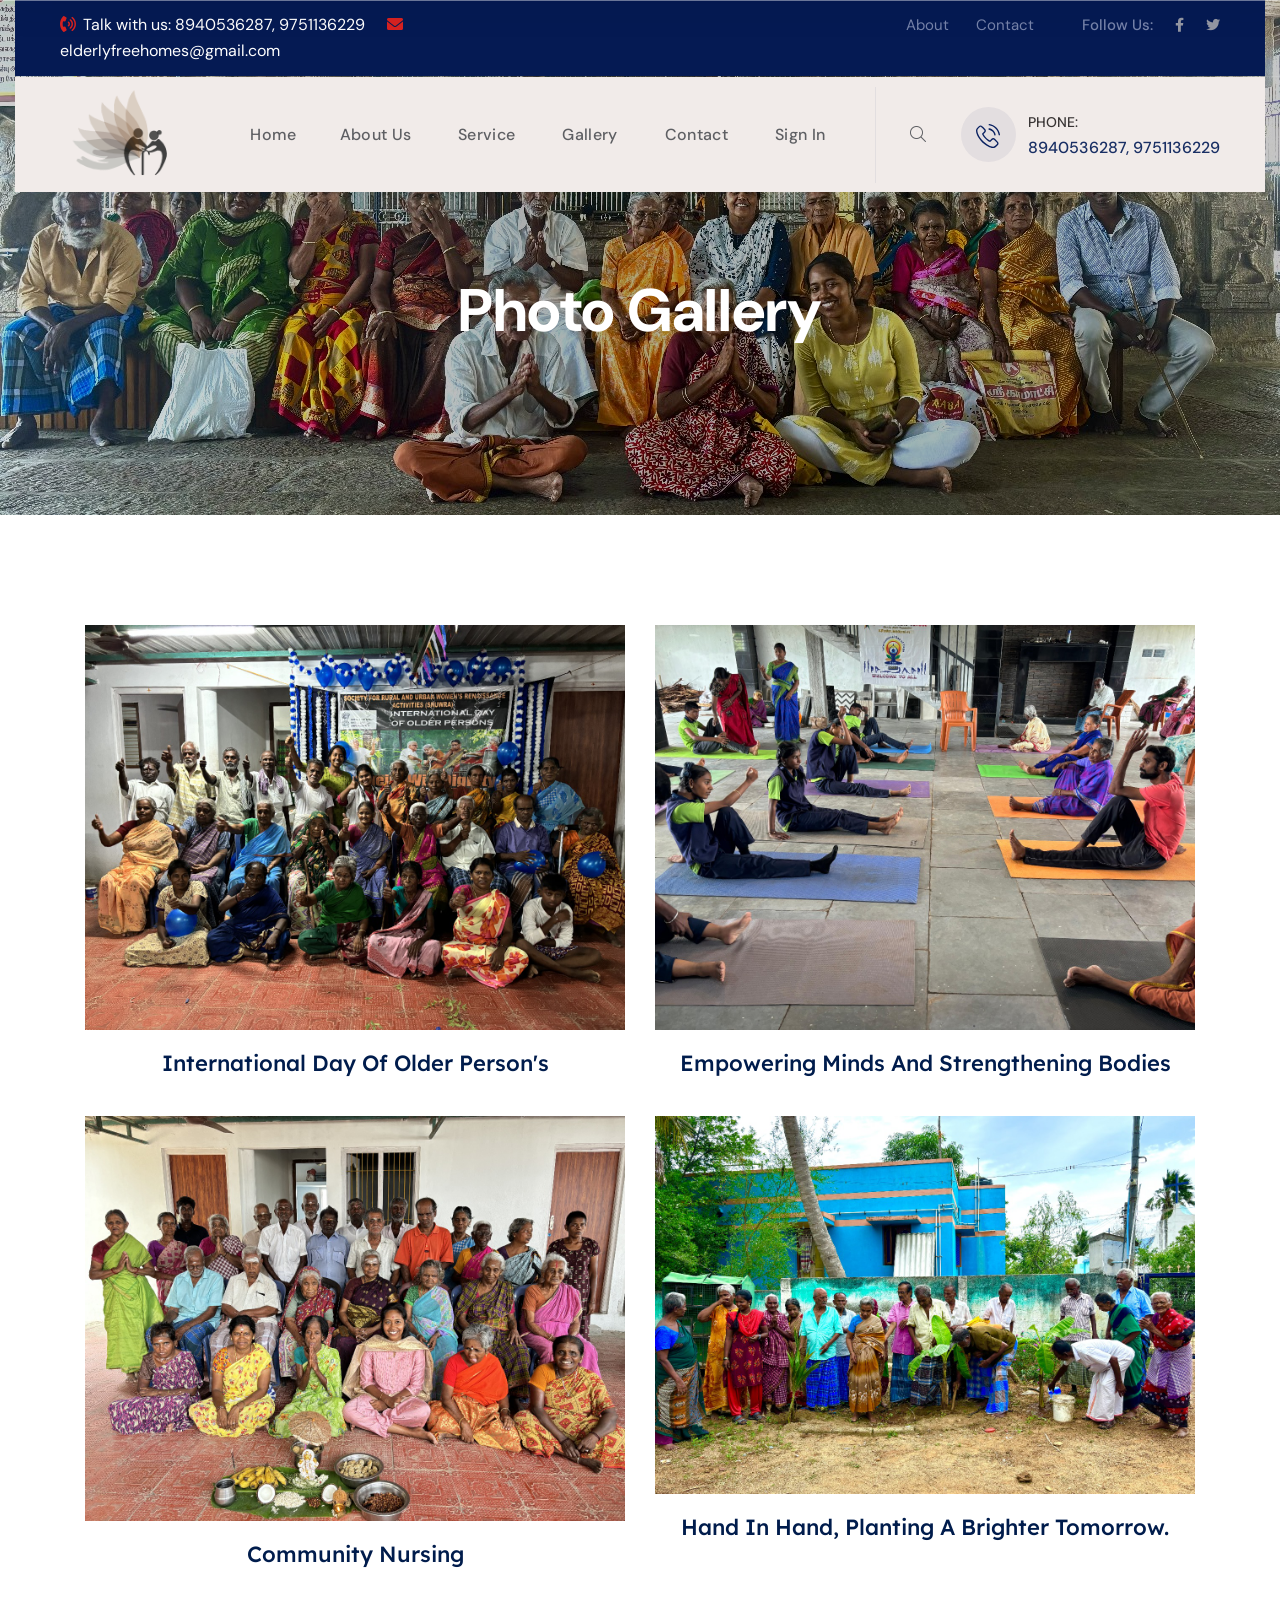
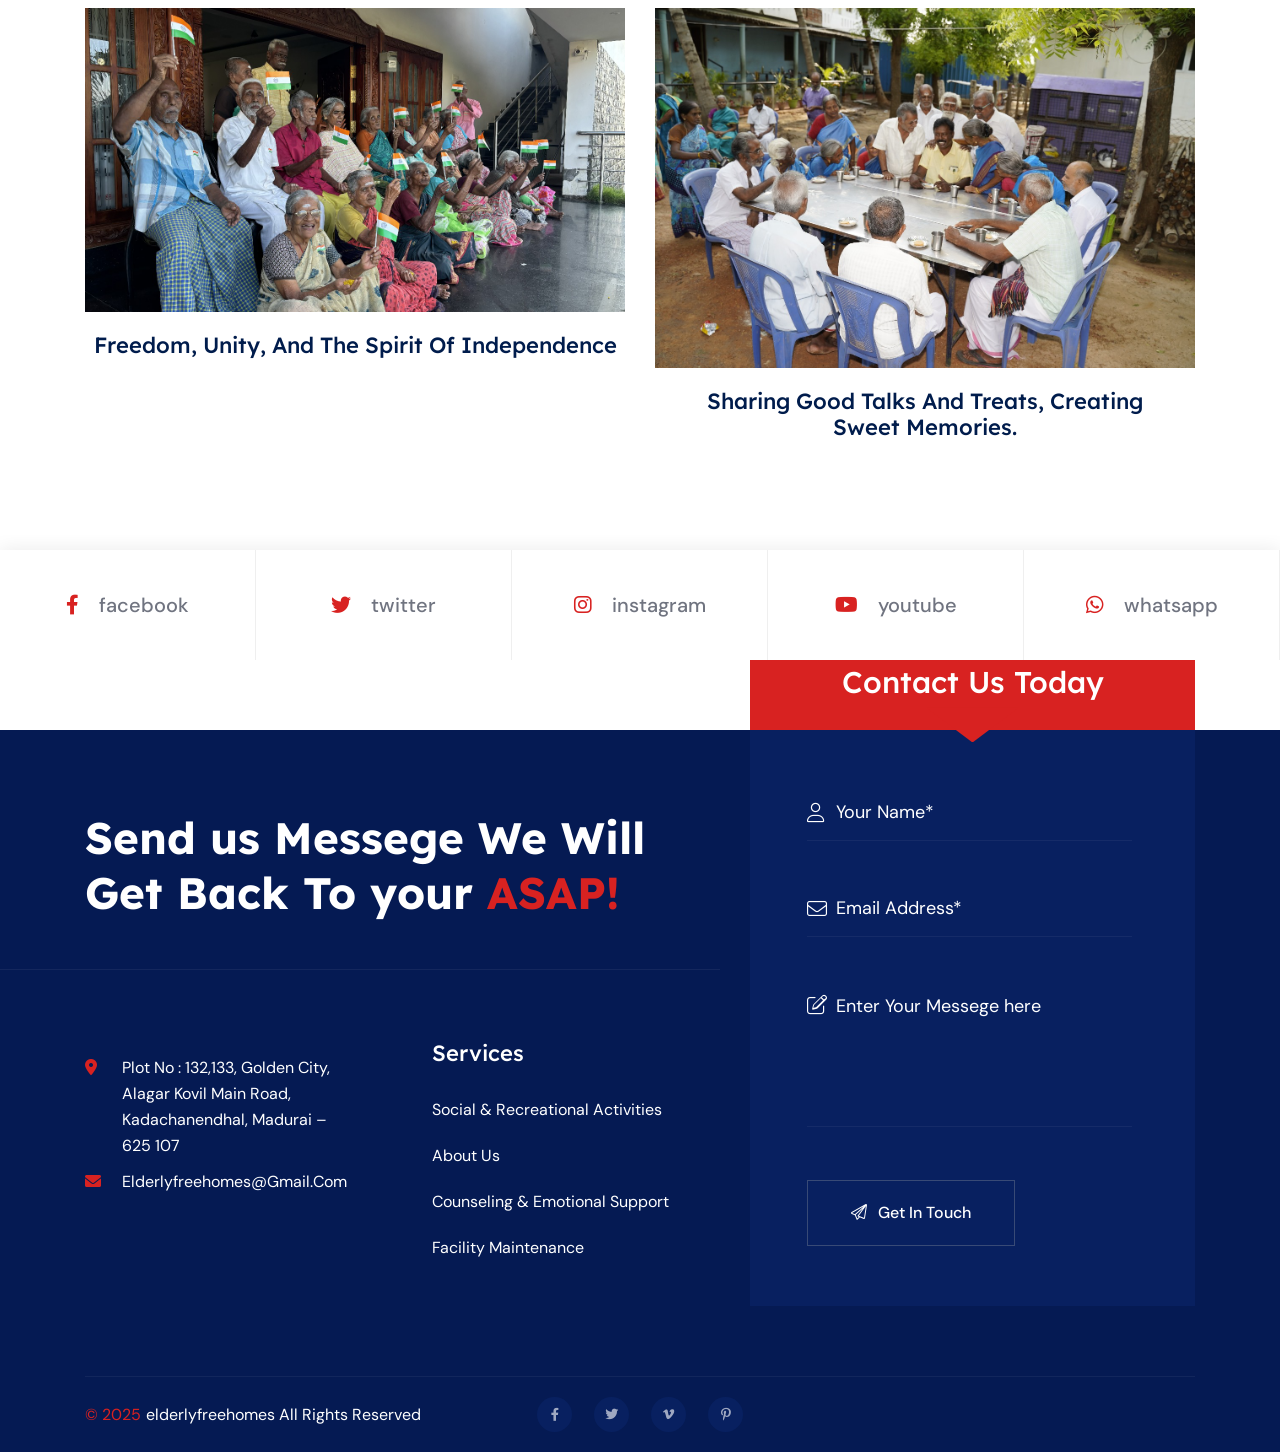
<file: Elderly Free Homes/gallery.html>
<!doctype html>
<html class="no-js" lang="zxx">

<head>
   <meta charset="utf-8">
   <meta http-equiv="x-ua-compatible" content="ie=edge">
   <title>ELDERLY FREE HOMES</title>
   <meta name="description" content="">
   <meta name="viewport" content="width=device-width, initial-scale=1">

   <!-- Place favicon.ico in the root directory -->
   <link rel="shortcut icon" type="image/x-icon" href="assets/img/logo/favicon.png">

   <!-- CSS here -->
   <link rel="stylesheet" href="assets/css/bootstrap.min.css">
   <link rel="stylesheet" href="assets/css/animate.css">
   <link rel="stylesheet" href="assets/css/swiper-bundle.css">
   <link rel="stylesheet" href="assets/css/slick.css">
   <link rel="stylesheet" href="assets/css/magnific-popup.css">
   <link rel="stylesheet" href="assets/css/font-awesome-pro.css">
   <link rel="stylesheet" href="assets/css/flaticon_mycollection.css">
   <link rel="stylesheet" href="assets/css/spacing.css">
   <link rel="stylesheet" href="assets/css/main.css">
</head>

<body>

   <!-- pre loader area start -->
   <div id="loading">
      <div id="loading-center">
         <div id="loading-center-absolute">
            <!-- loading content here -->
            <div class="tp-preloader-content">
               <div class="tp-preloader-logo">
                  <div class="tp-preloader-circle">
                     <svg width="190" height="190" viewBox="0 0 380 380" fill="none" xmlns="http://www.w3.org/2000/svg">
                        <circle stroke="#D9D9D9" cx="190" cy="190" r="180" stroke-width="6" stroke-linecap="round">
                        </circle>
                        <circle stroke="red" cx="190" cy="190" r="180" stroke-width="6" stroke-linecap="round"></circle>
                     </svg>
                  </div>
                  <img src="assets/img/logo/preloader/preloader-icon.png" alt="">
               </div>
               <p class="tp-preloader-subtitle">Loading...</p>
            </div>
         </div>
      </div>
   </div>
   <!-- pre loader area end -->

   <!-- back to top start -->
   <div class="back-to-top-wrapper">
      <button id="back_to_top" type="button" class="back-to-top-btn">
         <svg width="12" height="7" viewBox="0 0 12 7" fill="none" xmlns="http://www.w3.org/2000/svg">
            <path d="M11 6L6 1L1 6" stroke="currentColor" stroke-width="1.5" stroke-linecap="round"
               stroke-linejoin="round" />
         </svg>
      </button>
   </div>
   <!-- back to top end -->

   <!-- header area start -->
   <header>
      <div class="tp-header-area tp-header-2 tp-header-transparent">
         <div class="tp-header-border">
            <div class="container container-large-2">
               <div class="tp-header-top theme-bg d-none d-lg-block">
                  <div class="row">
                     <div class="col-xl-6 col-lg-7">
                        <div class="tp-header-top-content">
                           <span><i class="fa-solid fa-phone-volume"></i> Talk with us: <a href="tel:012345566">
                                 8940536287, 9751136229</a></span>
                           <span><i class="fa-sharp fa-solid fa-envelope"></i> <a
                                 href="mailto:hixstudio@support.com">elderlyfreehomes@gmail.com</a></span>
                        </div>
                     </div>
                     <div class="col-xl-6 col-lg-5">
                        <div class="tp-header-top-info d-flex align-items-center justify-content-xl-end">
                           <div class="tp-header-top-menu">
                              <a href="about.html">About</a>
                              
                              <a href="contact.html">Contact</a>
                           </div>
                           <div class="tp-header-top-social">
                              <span>Follow Us:</span>
                              <a href="#"><i class="fa-brands fa-facebook-f"></i></a>
                              <a href="#"><i class="fa-brands fa-twitter"></i></a>
                            
                           </div>
                        </div>
                     </div>
                  </div>
               </div>
            </div>
         </div>
         <div class="container container-large-2">
            <div class="tp-header-bottom theme-bg-2">
               <div class="row align-items-center">
                  <div class="col-xl-2 col-lg-4 col-md-3 col-8">
                     <div class="logo">
                        <a href="index.html">
                           <img data-width="115" src="assets/img/logo/logo.png" alt="">
                        </a>
                     </div>
                  </div>
                  <div class="col-xl-10 col-lg-8 col-md-9 col-4">
                     <div
                        class="tp-header-2-main d-flex align-items-center justify-content-xl-between justify-content-end">
                        <div class="main-menu d-none d-xl-block">
                           <nav id="mobile-menu" class="tp-main-menu-content">
                              <ul>
                                 <li class="has-dropdown tp-header-box"><a href="index.html">Home</a>
                                    <li><a href="about.html">About Us</a></li>
                                 </li>
                                <li class="has-dropdown">
                                    <a href="service.html">Service</a>
                                    
                                 </li>
                                 
                                 
                                 <li><a href="gallery.html">gallery</a></li>
									  
                                 <li><a href="contact.html">Contact</a></li>
							   <li><a href="Sign-in.html">Sign in</a></li>
                              </ul>
                           </nav>
                        </div>
                        <div class="d-none d-md-block">
                           <div class="tp-header-right d-flex align-items-center justify-content-end">
                              <div class="tp-header-search">
                                 <button class="tp-header-search-btn tp-search-open-btn" type="submit">
                                    <i class="fa-light fa-magnifying-glass"></i>
                                 </button>
                              </div>
                              <div class="tp-header-call d-flex align-items-center">
                                 <div class="tp-header-call-icon">
                                    <span><img src="assets/img/icon/phone-3.svg" alt=""></span>
                                 </div>
                                 <div class="tp-header-call-content">
                                    <span>Phone:</span>
                                    <a href="tel:0123456">8940536287, 9751136229</a>
                                 </div>
                              </div>
                           </div>
                        </div>
                        <div class="offcanvas-btn d-xl-none ml-30">
                           <button class="offcanvas-open-btn"><i class="fa-solid fa-bars"></i></button>
                        </div>
                     </div>
                  </div>
               </div>
            </div>
         </div>
      </div>
   </header>
   <!-- header area end -->

   <!-- header-sticky-area -->
   <div id="header-sticky" class="tp-header-sticky theme-bg-2">
      <div class="container-fluid">
         <div class="row">
            <div class="col-12">
               <div class="tp-header-bottom ">
                  <div class="row align-items-center">
                     <div class="col-xl-2 col-lg-4 col-md-3 col-8">
                        <div class="logo">
                           <a href="index.html">
                              <img data-width="115" src="assets/img/logo/logo.png" alt="">
                           </a>
                        </div>
                     </div>
                     <div class="col-xl-10 col-lg-8 col-md-9 col-4">
                        <div
                           class="tp-header-2-main d-flex align-items-center justify-content-xl-between justify-content-end">
                           <div class="main-menu d-none d-xl-block">
                              <nav class="tp-main-menu-content">
                                 <ul>
                                    <li class="has-dropdown tp-header-box"><a href="#">Home</a>
                                       
                                    </li>
                                   
                                    <li class="has-dropdown">
                                       <a href="service.html">Service</a>
                                       
                                    </li>
                                 
                                   <li><a href="gallery.html">gallery</a></li>
									  <li><a href="Sign-in.html">Sign in</a></li>
                                    <li><a href="contact.html">Contact</a></li>
                                    
                                 </ul>
                              </nav>
                           </div>
                           <div class="d-none d-md-block">
                              <div class="tp-header-right d-flex align-items-center justify-content-end">
                                 <div class="tp-header-search">
                                    <button class="tp-header-search-btn tp-search-open-btn" type="submit">
                                       <i class="fa-light fa-magnifying-glass"></i>
                                    </button>
                                 </div>
                                 <div class="tp-header-call d-flex align-items-center">
                                    <div class="tp-header-call-icon">
                                       <span><img src="assets/img/icon/phone-3.svg" alt=""></span>
                                    </div>
                                    <div class="tp-header-call-content">
                                       <span>Phone:</span>
                                       <a href="tel:0123456">8940536287, 9751136229</a>
                                    </div>
                                 </div>
                              </div>
                           </div>
                           <div class="offcanvas-btn d-xl-none ml-30">
                              <button class="offcanvas-open-btn"><i class="fa-solid fa-bars"></i></button>
                           </div>
                        </div>
                     </div>
                  </div>
               </div>
            </div>
         </div>
      </div>
   </div>
   <!-- heafer-sticky-area-end -->

   <!-- offcanvas area start -->
   <div class="offcanvas__area">
      <div class="offcanvas__wrapper">
         <div class="offcanvas__close">
            <button class="offcanvas__close-btn offcanvas-close-btn">
               <svg width="12" height="12" viewBox="0 0 12 12" fill="none" xmlns="http://www.w3.org/2000/svg">
                  <path d="M11 1L1 11" stroke="currentColor" stroke-width="1.5" stroke-linecap="round"
                     stroke-linejoin="round" />
                  <path d="M1 1L11 11" stroke="currentColor" stroke-width="1.5" stroke-linecap="round"
                     stroke-linejoin="round" />
               </svg>
            </button>
         </div>
         <div class="offcanvas__content">
            <div class="offcanvas__top mb-70 d-flex justify-content-between align-items-center">
               <div class="offcanvas__logo logo">
                  <a href="index.html">
                     <img src="assets/img/logo/logo.png" alt="logo">
                  </a>
               </div>
            </div>
            <div class="tp-main-menu-mobile"></div>
            <div class="offcanvas__btn">
               <a href="Donate.html" class="tp-btn">Donate Now <i class="fa-regular fa-chevron-right"></i></a>
            </div>
            <div class="side-info-contact">
               <span>we are here</span>
               <p>Plot no : 132,133, Golden city, Alagar kovil main road, 
Kadachanendhal, Madurai – 625 107</p>
            </div>
            <div class="side-info-social">
               <a href="#"><i class="fa-brands fa-facebook-f"></i></a>
               <a href="#"><i class="fa-brands fa-twitter"></i></a>
               <a href="#"><i class="fa-brands fa-pinterest-p"></i></a>
               <a href="#"><i class="fa-solid fa-paper-plane"></i></a>
            </div>
         </div>
      </div>
   </div>
   <div class="body-overlay"></div>
   <!-- offcanvas area end -->

   <!-- header-search -->
   <div class="tpsearchbar tp-sidebar-area tp-search-area">
      <button class="tpsearchbar__close"><i class="fa-sharp fa-regular fa-xmark"></i></button>
      <div class="search-wrap text-center">
         <div class="container">
            <div class="row justify-content-center">
               <div class="col-lg-6 col-md-10 pt-100 pb-100">
                  <h2 class="tpsearchbar__title">What Are You Looking For?</h2>
                  <div class="tpsearchbar__form">
                     <form action="#">
                        <input type="text" name="search" placeholder="Search Product...">
                        <button class="tpsearchbar__search-btn"><i class="fa-regular fa-magnifying-glass"></i></button>
                     </form>
                  </div>
               </div>
            </div>
         </div>
      </div>
   </div>
   <div class="search-body-overlay"></div>
   <!-- header-search-end -->

      <main>

         <!-- breadcrumb-area-start -->
         <section class="breadcrumb-area tp-breadcrumb-bg breadcrumb-wrap" data-background="assets/img/breadcrumb/im1.jpg">
            <div class="container">
               <div class="row">
                  <div class="col-12">
                     <div class="tp-breadcrumb text-center">
                        <div class="tp-breadcrumb-link mb-10">
                           <span class="tp-breadcrumb-link-active"><a href="index.html"></a></span>
                          
                        </div>
                        <h2 class="tp-breadcrumb-title">Photo Gallery</h2>
                     </div>
                  </div>
               </div>
            </div>
         </section>
         <!-- breadcrumb-area-end -->

         <!-- gallery-area-start -->
         <section class="gallery-area mt-110">
            <div class="container">
               <div class="row">
                  <div class="col-lg-6 col-md-6">
                     <div class="tp-gallery-item text-center mb-40">
                        <div class="tp-gallery-thumb">
                           <img src="assets/img/gallery/im1.jpg" alt="">
                        </div>
                        <div class="tp-gallery-content mt-20">
                           <h4 class="tp-gallery-title"><a href="service.html">International Day of Older Person's</a></h4>
                           
                        </div>
                     </div>
                  </div>
                  <div class="col-lg-6 col-md-6">
                     <div class="tp-gallery-item text-center mb-40">
                        <div class="tp-gallery-thumb">
                           <img src="assets/img/gallery/im2.jpg" alt="">
                        </div>
                        <div class="tp-gallery-content mt-20">
                           <h4 class="tp-gallery-title"><a href="service.html">Empowering minds and strengthening bodies</a></h4>
                          
                        </div>
                     </div>
                  </div>
                  <div class="col-lg-6 col-md-6">
                     <div class="tp-gallery-item text-center mb-40">
                        <div class="tp-gallery-thumb">
                           <img src="assets/img/gallery/im3.jpg" alt="">
                        </div>
                        <div class="tp-gallery-content mt-20">
                           <h4 class="tp-gallery-title"><a href="service.html">Community Nursing</a></h4>
                           
                        </div>
                     </div>
                  </div>
                  <div class="col-lg-6 col-md-6">
                     <div class="tp-gallery-item text-center mb-40">
                        <div class="tp-gallery-thumb">
                           <img src="assets/img/gallery/im6.jpg" alt="">
                        </div>
                        <div class="tp-gallery-content mt-20">
                           <h4 class="tp-gallery-title"><a href="service.html"></a>Hand in hand, planting a brighter tomorrow.</h4>
                         
                        </div>
                     </div>
                  </div>
                  <div class="col-lg-6 col-md-6">
                     <div class="tp-gallery-item text-center mb-40">
                        <div class="tp-gallery-thumb">
                           <img src="assets/img/gallery/im4.jpg" alt="">
                        </div>
                        <div class="tp-gallery-content mt-20">
                           <h4 class="tp-gallery-title"><a href="service.html"></a>Freedom, unity, and the spirit of independence</h4>
                           
                        </div>
                     </div>
                  </div>
                  <div class="col-lg-6 col-md-6">
                     <div class="tp-gallery-item text-center mb-40">
                        <div class="tp-gallery-thumb">
                           <img src="assets/img/gallery/im5.jpg" alt="">
                        </div>
                        <div class="tp-gallery-content mt-20">
                           <h4 class="tp-gallery-title"><a href="service.html"></a>Sharing good talks and treats, creating sweet memories.</h4>
                          
                        </div>
                     </div>
                  </div>
               </div>
            </div>
         </section>
         <!-- gallery-area-end -->

         <!-- social-media-area-start -->
         <div class="social-media-area mt-55 fix">
            <div class="container-fluid">
               <div class="tp-social-media-wrap">
                  <div class="row">
                     <div class="col-lg-12">
                        <div class="swiper-container tp-social-active tp-social-media-wrapper">
                           <div class="swiper-wrapper">
                              <div class="swiper-slide tp-social-media-item">
                                 <a href="#"><span><i class="fa-brands fa-facebook-f"></i></span> Facebook</a>
                              </div>
                              <div class="swiper-slide tp-social-media-item">
                                 <a href="#"><span><i class="fa-brands fa-twitter"></i></span> Twitter</a>
                              </div>
                              <div class="swiper-slide tp-social-media-item">
                                 <a href="#"><span><i class="fa-brands fa-instagram"></i></span> Instagram</a>
                              </div>
                              <div class="swiper-slide tp-social-media-item">
                                 <a href="#"><span><i class="fa-brands fa-youtube"></i></span> Youtube</a>
                              </div>
                              <div class="swiper-slide tp-social-media-item">
                                 <a href="#"><span><i class="fa-brands fa-whatsapp"></i></span> Whatsapp</a>
                              </div>
                             
                           </div>
                        </div>
                     </div>
                  </div>
               </div>
            </div>
         </div>
         <!-- social-media-area-end -->

      </main>

      <!-- footer-area-start -->
      <footer>
         <div class="footr-area theme-bg mt-70 pt-80">
            <div class="footer-top">
               <div class="container">
                  <div class="row">
                     <div class="col-lg-7">
                        <div class="tp-footer-wrap">
                           <h2 class="tp-footer-main-title">Send us Messege We Will Get Back To your <span>ASAP!</span></h2>
                        </div>
                        <div class="tp-footer-wrapper">
                           <div class="row">
                              <div class="col-lg-5 col-md-6">
                                 <div class="tp-footer-widget footer-col-1 mb-70" >
                                    <div class="tp-footer-widget-logo mb-35">
                                       <a href="index.html"></a>
                                    </div>
                                    <div class="tp-footer-widget-content">
                                       
                                       <div class="tp-footer-widget-content-list">
                                          <div class="tp-footer-widget-content-list-item d-flex align-items-start mb-10">
                                             <i class="fa-solid fa-location-dot"></i> <a target="_blank" href="https://www.google.com/maps/place/New+York,+NY,+USA/@40.6976312,-74.1444873,11z/data=!3m1!4b1!4m6!3m5!1s0x89c24fa5d33f083b:0xc80b8f06e177fe62!8m2!3d40.7127753!4d-74.0059728!16zL20vMDJfMjg2?entry=ttu">Plot no : 132,133, Golden city, Alagar kovil main road, 
Kadachanendhal, Madurai – 625 107</a>
                                          </div>
                                          <div class="tp-footer-widget-content-list-item d-flex align-items-start">
                                             <i class="fa-solid fa-envelope"></i> <a href="mailto:needhelp@company.com">elderlyfreehomes@gmail.com</a>
                                          </div>
                                       </div>
                                    </div>
                                 </div>
                              </div>
                              <div class="offset-lg-1 col-lg-6 col-md-6">
                                 <div class="tp-footer-widget tp-footer-col-2 mb-70">
                                    <h4 class="tp-footer-widget-title mb-30">Services</h4>
                                    <div class="tp-footer-widget-link">
                                       <ul>
                                          <li><a href="#">Social & Recreational Activities</a></li>
                                          <li><a href="#">About Us</a></li>
                                          <li><a href="#">Counseling & Emotional Support</a></li>
                                          <li><a href="#">Facility Maintenance</a>
                                          </li>
                                          
                                       </ul>
                                    </div>
                                 </div>
                              </div>
                           </div>
                        </div>
                     </div>
                     <div class="col-lg-5">
                        <div class="tp-getin">
                           <h5 class="tp-getin-title mb-55">Contact us Today</h5>
                           <div class="tp-getin-form">
                              <form action="#">
                                 <div class="tp-getin-form-input mb-40">
                                    <span> <i class="fa-light fa-user"></i></span>
                                    <input type="text" placeholder="Your Name*">
                                 </div>
                                 <div class="tp-getin-form-input mb-40">
                                    <span><i class="fa-sharp fa-light fa-envelope"></i></span>
                                    <input type="email" placeholder="Email Address*">
                                 </div>
                                 <div class="tp-getin-form-input mb-45">
                                    <span><i class="fa-light fa-pen-to-square"></i></span>
                                    <textarea name="message" placeholder="Enter Your Messege here"></textarea>
                                 </div>
                                 <div class="tp-getin-form-submit">
                                    <button><i class="fa-light fa-paper-plane"></i> Get In Touch</button>
                                 </div>
                              </form>
                           </div>
                        </div>
                     </div>
                  </div>
               </div>
            </div>
            <div class="tp-footer-bottom">
               <div class="container">
                  <div class="tp-footer-bottom-wrap">
                     <div class="row align-items-center">
                        <div class="col-lg-4 col-md-4">
                           <div class="tp-footer-copyright text-center text-md-start">
                              <p><span>© 2025</span><a target="_blank" href="#">elderlyfreehomes</a> All Rights Reserved </p>
                           </div>
                        </div>
                        <div class="col-lg-4 col-md-4">
                           <div class="tp-footer-social text-center">
                              <a href="#"><i class="fa-brands fa-facebook-f"></i></a>
                              <a href="#"><i class="fa-brands fa-twitter"></i></a>
                              <a href="#"><i class="fa-brands fa-vimeo-v"></i></a>
                              <a href="#"><i class="fa-brands fa-pinterest-p"></i></a>
                           </div>
                        </div>
                        <div class="col-lg-4 col-md-4">
                         
                        </div>
                     </div>
                  </div>
               </div>
            </div>
         </div>
      </footer>
      <!-- footer-area-end -->
      

      <!-- JS here -->
      <script src="assets/js/vendor/jquery.js"></script>
      <script src="assets/js/vendor/waypoints.js"></script>
      <script src="assets/js/bootstrap.bundle.min.js"></script>
      <script src="assets/js/meanmenu.js"></script>
      <script src="assets/js/swiper-bundle.js"></script>
      <script src="assets/js/slick.js"></script>
      <script src="assets/js/range-slider.js"></script>
      <script src="assets/js/magnific-popup.js"></script>
      <script src="assets/js/nice-select.js"></script>
      <script src="assets/js/purecounter.js"></script>
      <script src="assets/js/countdown.js"></script>
      <script src="assets/js/wow.js"></script>
      <script src="assets/js/isotope-pkgd.js"></script>
      <script src="assets/js/imagesloaded-pkgd.js"></script>
      <script src="assets/js/ajax-form.js"></script>
      <script src="assets/js/main.js"></script>
   </body>
</html>
</file>
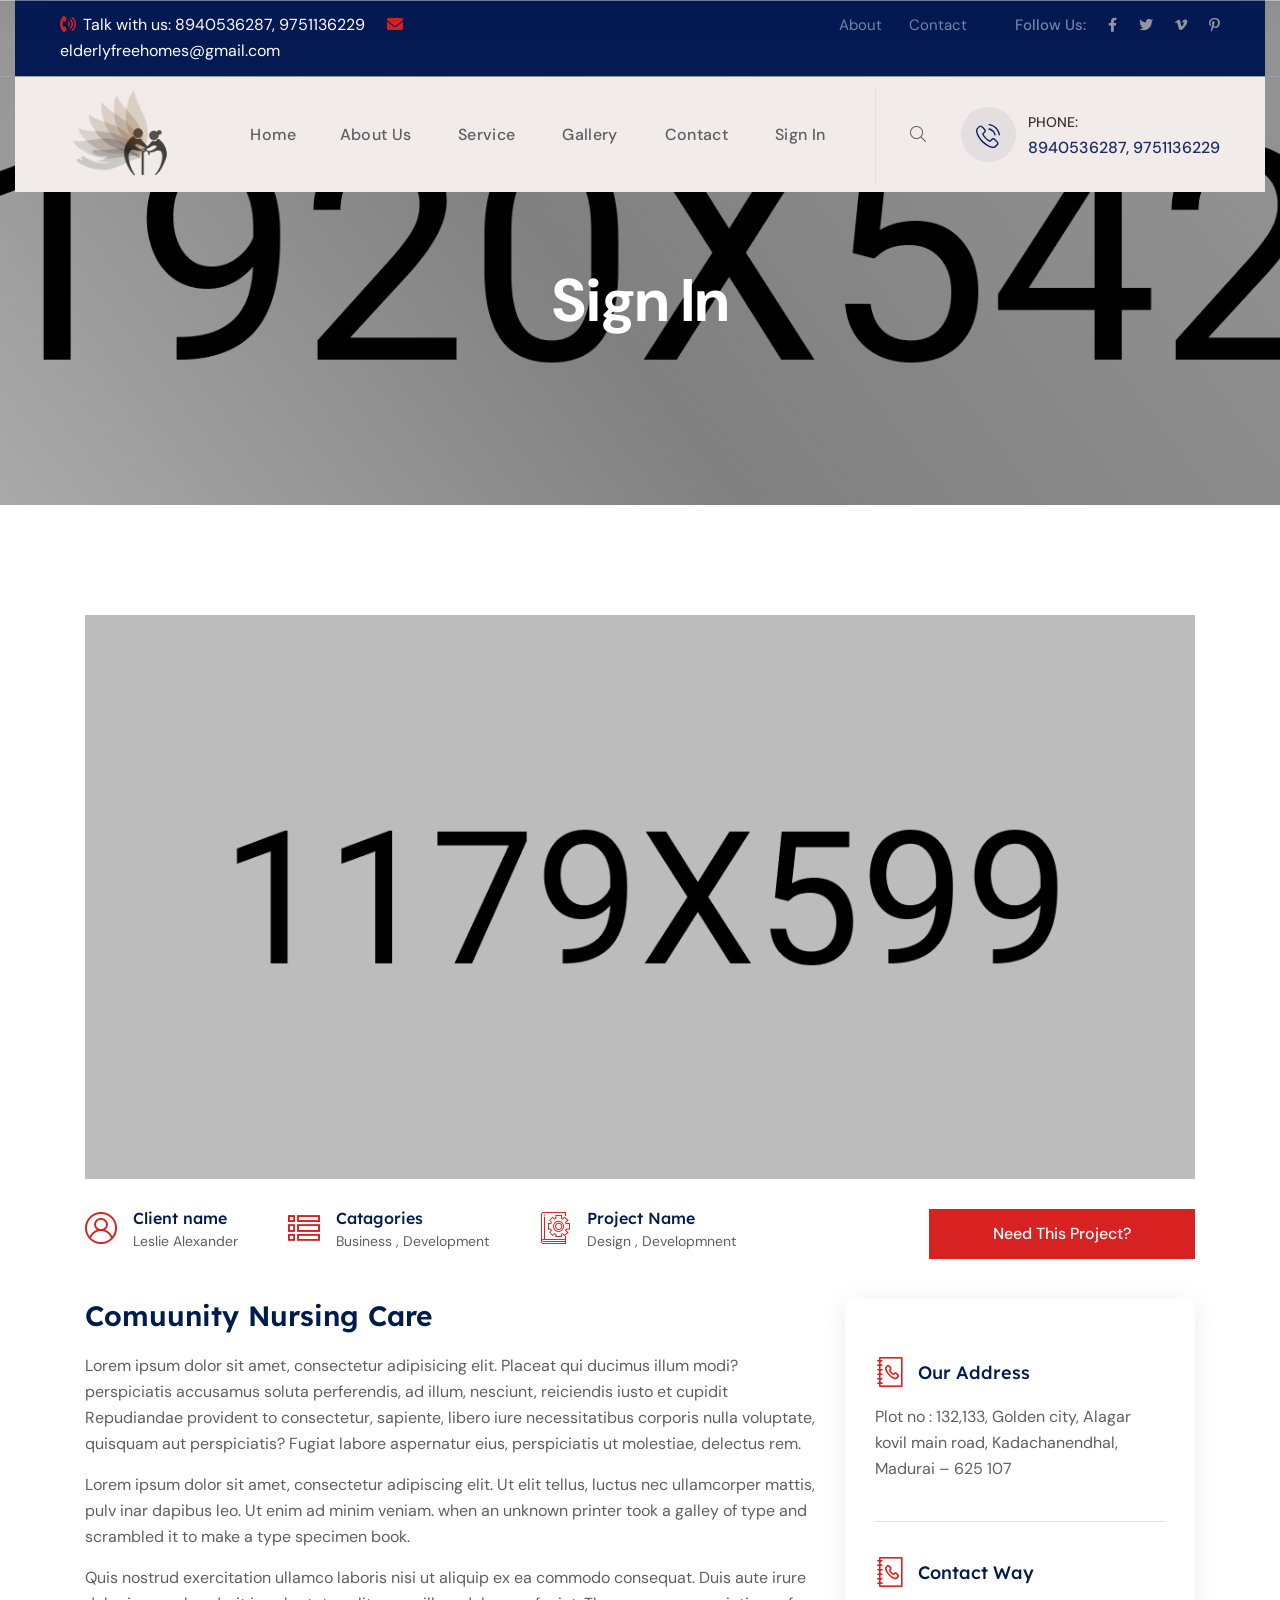
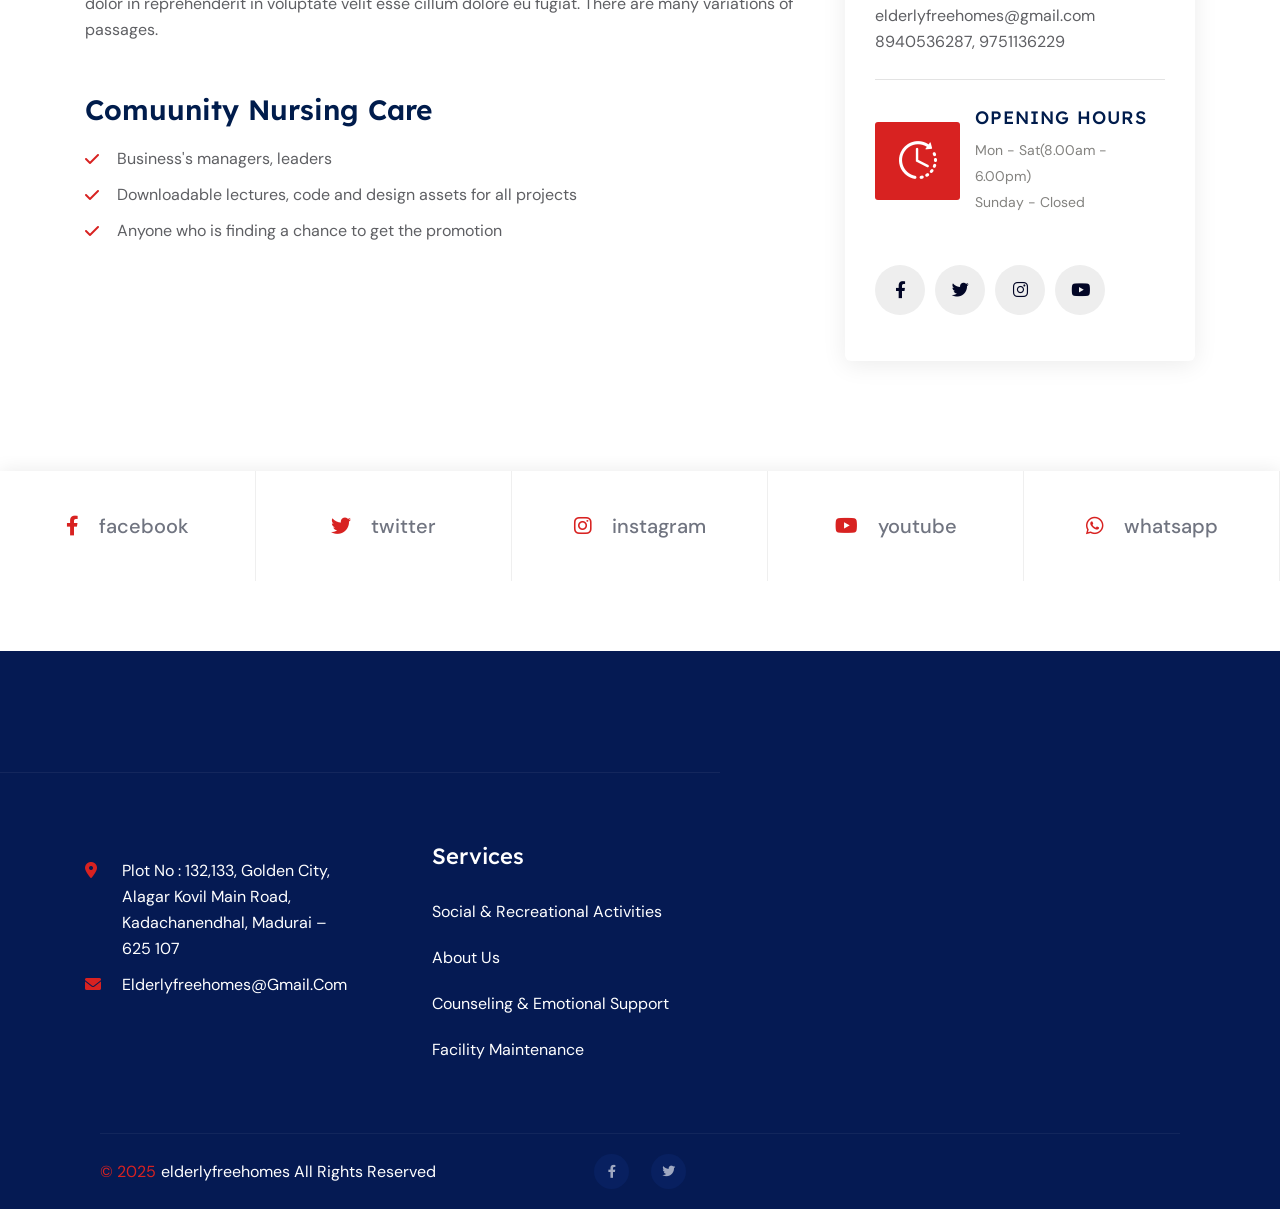
<file: Elderly Free Homes/Sign-in.html>
<!doctype html>
<html class="no-js" lang="zxx">

<head>
   <meta charset="utf-8">
   <meta http-equiv="x-ua-compatible" content="ie=edge">
   <title>ELDERLY FREE HOMES</title>
   <meta name="description" content="">
   <meta name="viewport" content="width=device-width, initial-scale=1">

   <!-- Place favicon.ico in the root directory -->
   <link rel="shortcut icon" type="image/x-icon" href="assets/img/logo/favicon.png">

   <!-- CSS here -->
   <link rel="stylesheet" href="assets/css/bootstrap.min.css">
   <link rel="stylesheet" href="assets/css/animate.css">
   <link rel="stylesheet" href="assets/css/swiper-bundle.css">
   <link rel="stylesheet" href="assets/css/slick.css">
   <link rel="stylesheet" href="assets/css/magnific-popup.css">
   <link rel="stylesheet" href="assets/css/font-awesome-pro.css">
   <link rel="stylesheet" href="assets/css/flaticon_mycollection.css">
   <link rel="stylesheet" href="assets/css/spacing.css">
   <link rel="stylesheet" href="assets/css/main.css">
</head>

<body>

   <!-- pre loader area start -->
   <div id="loading">
      <div id="loading-center">
         <div id="loading-center-absolute">
            <!-- loading content here -->
            <div class="tp-preloader-content">
               <div class="tp-preloader-logo">
                  <div class="tp-preloader-circle">
                     <svg width="190" height="190" viewBox="0 0 380 380" fill="none" xmlns="http://www.w3.org/2000/svg">
                        <circle stroke="#D9D9D9" cx="190" cy="190" r="180" stroke-width="6" stroke-linecap="round">
                        </circle>
                        <circle stroke="red" cx="190" cy="190" r="180" stroke-width="6" stroke-linecap="round"></circle>
                     </svg>
                  </div>
                  <img src="assets/img/logo/preloader/preloader-icon.png" alt="">
               </div>
               <p class="tp-preloader-subtitle">Loading...</p>
            </div>
         </div>
      </div>
   </div>
   <!-- pre loader area end -->

   <!-- back to top start -->
   <div class="back-to-top-wrapper">
      <button id="back_to_top" type="button" class="back-to-top-btn">
         <svg width="12" height="7" viewBox="0 0 12 7" fill="none" xmlns="http://www.w3.org/2000/svg">
            <path d="M11 6L6 1L1 6" stroke="currentColor" stroke-width="1.5" stroke-linecap="round"
               stroke-linejoin="round" />
         </svg>
      </button>
   </div>
   <!-- back to top end -->

   <!-- header area start -->
   <header>
      <div class="tp-header-area tp-header-2 tp-header-transparent">
         <div class="tp-header-border">
            <div class="container container-large-2">
               <div class="tp-header-top theme-bg d-none d-lg-block">
                  <div class="row">
                     <div class="col-xl-6 col-lg-7">
                        <div class="tp-header-top-content">
                           <span><i class="fa-solid fa-phone-volume"></i> Talk with us: <a href="tel:012345566">
                                 8940536287, 9751136229</a></span>
                           <span><i class="fa-sharp fa-solid fa-envelope"></i> <a
                                 href="mailto:hixstudio@support.com">elderlyfreehomes@gmail.com</a></span>
                        </div>
                     </div>
                     <div class="col-xl-6 col-lg-5">
                        <div class="tp-header-top-info d-flex align-items-center justify-content-xl-end">
                           <div class="tp-header-top-menu">
                              <a href="about.html">About</a>
                              
                              <a href="contact.html">Contact</a>
                           </div>
                           <div class="tp-header-top-social">
                              <span>Follow Us:</span>
                              <a href="#"><i class="fa-brands fa-facebook-f"></i></a>
                              <a href="#"><i class="fa-brands fa-twitter"></i></a>
                              <a href="#"><i class="fa-brands fa-vimeo-v"></i></a>
                              <a href="#"><i class="fa-brands fa-pinterest-p"></i></a>
                           </div>
                        </div>
                     </div>
                  </div>
               </div>
            </div>
         </div>
         <div class="container container-large-2">
            <div class="tp-header-bottom theme-bg-2">
               <div class="row align-items-center">
                  <div class="col-xl-2 col-lg-4 col-md-3 col-8">
                     <div class="logo">
                        <a href="index.html">
                           <img data-width="115" src="assets/img/logo/logo.png" alt="">
                        </a>
                     </div>
                  </div>
                  <div class="col-xl-10 col-lg-8 col-md-9 col-4">
                     <div
                        class="tp-header-2-main d-flex align-items-center justify-content-xl-between justify-content-end">
                        <div class="main-menu d-none d-xl-block">
                           <nav id="mobile-menu" class="tp-main-menu-content">
                              <ul>
                                 <li class="has-dropdown tp-header-box"><a href="index.html">Home</a>
                                    <li><a href="about.html">About Us</a></li>
                                 </li>
                                
                                 <li class="has-dropdown">
                                    <a href="service.html">Service</a>
                                    
                                 </li>
                                 
                                 <li><a href="gallery.html">gallery</a></li>
									  
                                 <li><a href="contact.html">Contact</a></li>
							   <li><a href="Sign-in.html">Sign in</a></li>
                              </ul>
                           </nav>
                        </div>
                        <div class="d-none d-md-block">
                           <div class="tp-header-right d-flex align-items-center justify-content-end">
                              <div class="tp-header-search">
                                 <button class="tp-header-search-btn tp-search-open-btn" type="submit">
                                    <i class="fa-light fa-magnifying-glass"></i>
                                 </button>
                              </div>
                              <div class="tp-header-call d-flex align-items-center">
                                 <div class="tp-header-call-icon">
                                    <span><img src="assets/img/icon/phone-3.svg" alt=""></span>
                                 </div>
                                 <div class="tp-header-call-content">
                                    <span>Phone:</span>
                                    <a href="tel:0123456">8940536287, 9751136229</a>
                                 </div>
                              </div>
                           </div>
                        </div>
                        <div class="offcanvas-btn d-xl-none ml-30">
                           <button class="offcanvas-open-btn"><i class="fa-solid fa-bars"></i></button>
                        </div>
                     </div>
                  </div>
               </div>
            </div>
         </div>
      </div>
   </header>
   <!-- header area end -->

   <!-- header-sticky-area -->
   <div id="header-sticky" class="tp-header-sticky theme-bg-2">
      <div class="container-fluid">
         <div class="row">
            <div class="col-12">
               <div class="tp-header-bottom ">
                  <div class="row align-items-center">
                     <div class="col-xl-2 col-lg-4 col-md-3 col-8">
                        <div class="logo">
                           <a href="index.html">
                              <img data-width="115" src="assets/img/logo/logo.png" alt="">
                           </a>
                        </div>
                     </div>
                     <div class="col-xl-10 col-lg-8 col-md-9 col-4">
                        <div
                           class="tp-header-2-main d-flex align-items-center justify-content-xl-between justify-content-end">
                           <div class="main-menu d-none d-xl-block">
                              <nav class="tp-main-menu-content">
                                 <ul>
                                    <li class="has-dropdown tp-header-box"><a href="#">Home</a>
                                       
                                    </li>
									 <li class="has-dropdown tp-header-box"><a href="index.html">Home</a>
                                    <li><a href="about.html">About Us</a></li>
                                 </li>
                                
									 
                                   
                                    <li class="has-dropdown">
                                       <a href="service.html">Service</a>
                                       
                                    </li>
                                 
                                   <li><a href="gallery.html">gallery</a></li>
									  <li><a href="Sign-in.html">Sign in</a></li>
                                    <li><a href="contact.html">Contact</a></li>
                                    
                                 </ul>
                              </nav>
                           </div>
                           <div class="d-none d-md-block">
                              <div class="tp-header-right d-flex align-items-center justify-content-end">
                                 <div class="tp-header-search">
                                    <button class="tp-header-search-btn tp-search-open-btn" type="submit">
                                       <i class="fa-light fa-magnifying-glass"></i>
                                    </button>
                                 </div>
                                 <div class="tp-header-call d-flex align-items-center">
                                    <div class="tp-header-call-icon">
                                       <span><img src="assets/img/icon/phone-3.svg" alt=""></span>
                                    </div>
                                    <div class="tp-header-call-content">
                                       <span>Phone:</span>
                                       <a href="tel:0123456">8940536287, 9751136229</a>
                                    </div>
                                 </div>
                              </div>
                           </div>
                           <div class="offcanvas-btn d-xl-none ml-30">
                              <button class="offcanvas-open-btn"><i class="fa-solid fa-bars"></i></button>
                           </div>
                        </div>
                     </div>
                  </div>
               </div>
            </div>
         </div>
      </div>
   </div>
   <!-- heafer-sticky-area-end -->

   <!-- offcanvas area start -->
   <div class="offcanvas__area">
      <div class="offcanvas__wrapper">
         <div class="offcanvas__close">
            <button class="offcanvas__close-btn offcanvas-close-btn">
               <svg width="12" height="12" viewBox="0 0 12 12" fill="none" xmlns="http://www.w3.org/2000/svg">
                  <path d="M11 1L1 11" stroke="currentColor" stroke-width="1.5" stroke-linecap="round"
                     stroke-linejoin="round" />
                  <path d="M1 1L11 11" stroke="currentColor" stroke-width="1.5" stroke-linecap="round"
                     stroke-linejoin="round" />
               </svg>
            </button>
         </div>
         <div class="offcanvas__content">
            <div class="offcanvas__top mb-70 d-flex justify-content-between align-items-center">
               <div class="offcanvas__logo logo">
                  <a href="index.html">
                     <img src="assets/img/logo/logo.png" alt="logo">
                  </a>
               </div>
            </div>
            <div class="tp-main-menu-mobile"></div>
            <div class="offcanvas__btn">
               <a href="Donate.html" class="tp-btn">Donate Now <i class="fa-regular fa-chevron-right"></i></a>
            </div>
            <div class="side-info-contact">
               <span>we are here</span>
               <p>Plot no : 132,133, Golden city, Alagar kovil main road, 
Kadachanendhal, Madurai – 625 107</p>
            </div>
            <div class="side-info-social">
               <a href="#"><i class="fa-brands fa-facebook-f"></i></a>
               <a href="#"><i class="fa-brands fa-twitter"></i></a>
               
            </div>
         </div>
      </div>
   </div>
   <div class="body-overlay"></div>
   <!-- offcanvas area end -->

   <!-- header-search -->
   <div class="tpsearchbar tp-sidebar-area tp-search-area">
      <button class="tpsearchbar__close"><i class="fa-sharp fa-regular fa-xmark"></i></button>
      <div class="search-wrap text-center">
         <div class="container">
            <div class="row justify-content-center">
               <div class="col-lg-6 col-md-10 pt-100 pb-100">
                  <h2 class="tpsearchbar__title">What Are You Looking For?</h2>
                  <div class="tpsearchbar__form">
                     <form action="#">
                        <input type="text" name="search" placeholder="Search Product...">
                        <button class="tpsearchbar__search-btn"><i class="fa-regular fa-magnifying-glass"></i></button>
                     </form>
                  </div>
               </div>
            </div>
         </div>
      </div>
   </div>
   <div class="search-body-overlay"></div>
   <!-- header-search-end -->

      <main>

         <!-- breadcrumb-area-start -->
         <section class="breadcrumb-area tp-breadcrumb-bg breadcrumb-wrap" data-background="assets/img/breadcrumb/breadcrumb-bg-1.jpg">
            <div class="container">
               <div class="row">
                  <div class="col-12">
                     <div class="tp-breadcrumb text-center">
                        
                        <h2 class="tp-breadcrumb-title">Sign in</h2>
                     </div>
                  </div>
               </div>
            </div>
         </section>
         <!-- breadcrumb-area-end -->

         <!-- project-details-area-start -->
         <section class="project-details-area pt-110">
            <div class="container">
               <div class="row">
                  <div class="col-lg-12">
                     <div class="tp-project-details-thumb">
                        <img src="assets/img/project/project-details-thumb-1.jpg" alt="">
                     </div>
                  </div>
               </div>
               <div class="row align-items-center">
                  <div class="col-lg-8">
                     <div class="tp-project-info-wrap mt-30 mb-15">
                        <div class="tp-project-info-item mb-30">
                           <div class="tp-project-info-icon">
                              <i class="flaticon-user"></i>
                           </div>
                           <div class="tp-project-info-content">
                              <h4 class="tp-project-info-title">Client name</h4>
                              <span>Leslie Alexander</span>
                           </div>
                        </div>
                        <div class="tp-project-info-item mb-30">
                           <div class="tp-project-info-icon">
                              <i class="flaticon-list-1"></i>
                           </div>
                           <div class="tp-project-info-content">
                              <h4 class="tp-project-info-title">Catagories</h4>
                              <span>Business , Development</span>
                           </div>
                        </div>
                        <div class="tp-project-info-item mb-30">
                           <div class="tp-project-info-icon">
                              <i class="flaticon-book"></i>
                           </div>
                           <div class="tp-project-info-content">
                              <h4 class="tp-project-info-title">Project Name</h4>
                              <span>Design , Developmnent</span>
                           </div>
                        </div>
                     </div>
                  </div>
                  <div class="col-lg-4">
                     <div class="tp-project-info-btn mt-5 mb-15 text-lg-end">
                        <a class="tp-btn" href="#">Need This Project?</a>
                     </div>
                  </div>
               </div>
               <div class="row">
                  <div class="col-lg-8">
                     <div class="tp-project-details-wrap mb-40">
                        <div class="tp-project-details-content mb-50">
                           <h4 class="tp-project-details-title mb-20">Comuunity Nursing Care</h4>
                           <p>Lorem ipsum dolor sit amet, consectetur adipisicing elit. Placeat qui ducimus illum modi?  perspiciatis accusamus soluta perferendis, ad illum, nesciunt, reiciendis iusto et cupidit Repudiandae provident to consectetur, sapiente, libero iure necessitatibus corporis nulla voluptate, quisquam aut perspiciatis? Fugiat labore aspernatur eius, perspiciatis ut molestiae, delectus rem.</p>
                           <p>Lorem ipsum dolor sit amet, consectetur adipiscing elit. Ut elit tellus, luctus nec ullamcorper mattis, pulv inar dapibus leo. Ut enim ad minim veniam. when an unknown printer took a galley of type and scrambled it to make a type specimen book.</p>
                           <p>Quis nostrud exercitation ullamco laboris nisi ut aliquip ex ea commodo consequat. Duis aute irure dolor in reprehenderit in voluptate velit esse cillum dolore eu fugiat. There are many variations of passages.</p>
                        </div>
                        <div class="tp-project-details-list">
                           <h4 class="tp-project-details-title mb-20">Comuunity Nursing Care</h4>
                           <ul>
                              <li><i class="fa-sharp fa-solid fa-check"></i> Business's managers, leaders</li>
                              <li><i class="fa-sharp fa-solid fa-check"></i> Downloadable lectures, code and design assets for all projects</li>
                              <li><i class="fa-sharp fa-solid fa-check"></i> Anyone who is finding a chance to get the promotion</li>
                           </ul>
                        </div>
                     </div>
                  </div>
                  <div class="col-lg-4">
                     <div class="tp-project-details-box mb-40">
                        <div class="tp-project-details-address">
                           <h4 class="tp-project-details-address-title mb-20"><span><i class="flaticon-contact"></i></span> our address</h4>
                           <p>Plot no : 132,133, Golden city, Alagar kovil main road, 
Kadachanendhal, Madurai – 625 107</p>
                        </div>
                        <div class="tp-project-details-address">
                           <h4 class="tp-project-details-address-title mb-20"><span><i class="flaticon-contact"></i></span> Contact way</h4>
                           <a href="mailto:hi@example.com">elderlyfreehomes@gmail.com</a>
                           <a href="tel:0123456">8940536287, 9751136229</a>
                        </div>
                        <div class="tp-project-details-open d-flex align-items-center mb-50">
                           <div class="tp-project-details-open-icon">
                              <span><i class="flaticon-time-left"></i></span>
                           </div>
                           <div class="tp-project-details-open-content">
                              <h5 class="tp-project-details-open-title">Opening Hours</h5>
                              <span>Mon - Sat(8.00am - 6.00pm)</span>
                              <span>Sunday - Closed</span>
                           </div>
                        </div>
                        <div class="tp-project-details-social">
                           <a href="#"><i class="fa-brands fa-facebook-f"></i></a>
                           <a href="#"><i class="fa-brands fa-twitter"></i></a>
                           <a href="#"><i class="fa-brands fa-instagram"></i></a>
                           <a href="#"><i class="fa-brands fa-youtube"></i></a>
                        </div>
                     </div>
                  </div>
               </div>
            </div>
         </section>
         <!-- project-details-area-end -->

         <!-- social-media-area-start -->
         <div class="social-media-area mt-55 fix">
            <div class="container-fluid">
               <div class="tp-social-media-wrap">
                  <div class="row">
                     <div class="col-lg-12">
                        <div class="swiper-container tp-social-active tp-social-media-wrapper">
                           <div class="swiper-wrapper">
                              <div class="swiper-slide tp-social-media-item">
                                 <a href="#"><span><i class="fa-brands fa-facebook-f"></i></span> Facebook</a>
                              </div>
                              <div class="swiper-slide tp-social-media-item">
                                 <a href="#"><span><i class="fa-brands fa-twitter"></i></span> Twitter</a>
                              </div>
                              <div class="swiper-slide tp-social-media-item">
                                 <a href="#"><span><i class="fa-brands fa-instagram"></i></span> Instagram</a>
                              </div>
                              <div class="swiper-slide tp-social-media-item">
                                 <a href="#"><span><i class="fa-brands fa-youtube"></i></span> Youtube</a>
                              </div>
                              <div class="swiper-slide tp-social-media-item">
                                 <a href="#"><span><i class="fa-brands fa-whatsapp"></i></span> Whatsapp</a>
                              </div>
                              
                           </div>
                        </div>
                     </div>
                  </div>
               </div>
            </div>
         </div>
         <!-- social-media-area-end -->

      </main>

      <!-- footer-area-start -->
      <footer>
         <div class="footr-area theme-bg mt-70 pt-80">
            <div class="footer-top">
               <div class="container">
                  <div class="row">
                     <div class="col-lg-7">
                        <div class="tp-footer-wrap">
                           
                        </div>
                        <div class="tp-footer-wrapper">
                           <div class="row">
                              <div class="col-lg-5 col-md-6">
                                 <div class="tp-footer-widget footer-col-1 mb-70" >
                                    <div class="tp-footer-widget-logo mb-35">
                                       <a href="index.html"></a>
                                    </div>
                                    <div class="tp-footer-widget-content">
                                      
                                       <div class="tp-footer-widget-content-list">
                                          <div class="tp-footer-widget-content-list-item d-flex align-items-start mb-10">
                                             <i class="fa-solid fa-location-dot"></i> <a target="_blank" href="https://www.google.com/maps/place/New+York,+NY,+USA/@40.6976312,-74.1444873,11z/data=!3m1!4b1!4m6!3m5!1s0x89c24fa5d33f083b:0xc80b8f06e177fe62!8m2!3d40.7127753!4d-74.0059728!16zL20vMDJfMjg2?entry=ttu">Plot no : 132,133, Golden city, Alagar kovil main road, 
Kadachanendhal, Madurai – 625 107</a>
                                          </div>
                                          <div class="tp-footer-widget-content-list-item d-flex align-items-start">
                                             <i class="fa-solid fa-envelope"></i> <a href="mailto:needhelp@company.com">elderlyfreehomes@gmail.com</a>
                                          </div>
                                       </div>
                                    </div>
                                 </div>
                              </div>
                              <div class="offset-lg-1 col-lg-6 col-md-6">
                                 <div class="tp-footer-widget tp-footer-col-2 mb-70">
                                    <h4 class="tp-footer-widget-title mb-30">Services</h4>
                                    <div class="tp-footer-widget-link">
                                       <ul>
                                          <li><a href="#">Social & Recreational Activities</a></li>
                                          <li><a href="#">About Us</a></li>
                                          <li><a href="#">Counseling & Emotional Support</a></li>
                                          <li><a href="#">Facility Maintenance</a>
                                          </li>
                                          
                                       </ul>
                                    </div>
                                 </div>
                              </div>
                           </div>
                        </div>
                     </div>
                     
            <div class="tp-footer-bottom">
               <div class="container">
                  <div class="tp-footer-bottom-wrap">
                     <div class="row align-items-center">
                        <div class="col-lg-4 col-md-4">
                           <div class="tp-footer-copyright text-center text-md-start">
                              <p><span>© 2025</span><a target="_blank" href="#">elderlyfreehomes</a> All Rights Reserved </p>
                           </div>
                        </div>
                        <div class="col-lg-4 col-md-4">
                           <div class="tp-footer-social text-center">
                              <a href="#"><i class="fa-brands fa-facebook-f"></i></a>
                              <a href="#"><i class="fa-brands fa-twitter"></i></a>
                              
                           </div>
                        </div>
                        
                     </div>
                  </div>
               </div>
            </div>
         </div>
      </footer>
      <!-- footer-area-end -->
      

      <!-- JS here -->
      <script src="assets/js/vendor/jquery.js"></script>
      <script src="assets/js/vendor/waypoints.js"></script>
      <script src="assets/js/bootstrap.bundle.min.js"></script>
      <script src="assets/js/meanmenu.js"></script>
      <script src="assets/js/swiper-bundle.js"></script>
      <script src="assets/js/slick.js"></script>
      <script src="assets/js/range-slider.js"></script>
      <script src="assets/js/magnific-popup.js"></script>
      <script src="assets/js/nice-select.js"></script>
      <script src="assets/js/purecounter.js"></script>
      <script src="assets/js/countdown.js"></script>
      <script src="assets/js/wow.js"></script>
      <script src="assets/js/isotope-pkgd.js"></script>
      <script src="assets/js/imagesloaded-pkgd.js"></script>
      <script src="assets/js/ajax-form.js"></script>
      <script src="assets/js/main.js"></script>
   </body>
</html>
</file>
<file: Elderly Free Homes/assets/css/flaticon_mycollection.css>
@font-face {
    font-family: "flaticon_mycollection";
    src: url("../fonts/flaticon_mycollection.ttf") format("truetype"),
    url("../fonts/flaticon_mycollection.woff") format("woff"),
    url("../fonts/flaticon_mycollection.woff2") format("woff2"),
    url("../fonts/flaticon_mycollection.ttf") format("ttf"),
    url("../fonts/flaticon_mycollection.eot") format("embedded-opentype"),
    url("../fonts/flaticon_mycollection.svg") format("svg");
}

i[class^="flaticon-"]:before, i[class*=" flaticon-"]:before {
    font-family: flaticon_mycollection !important;
    font-style: normal;
    font-weight: normal !important;
    font-variant: normal;
    text-transform: none;
    line-height: 1;
    -webkit-font-smoothing: antialiased;
    -moz-osx-font-smoothing: grayscale;
}

.flaticon-disabled:before {
    content: "\f101";
}
.flaticon-disabled-1:before {
    content: "\f102";
}
.flaticon-pulse:before {
    content: "\f103";
}
.flaticon-intelligence:before {
    content: "\f104";
}
.flaticon-star:before {
    content: "\f105";
}
.flaticon-planning:before {
    content: "\f106";
}
.flaticon-uncertainty:before {
    content: "\f107";
}
.flaticon-community:before {
    content: "\f108";
}
.flaticon-phone-call:before {
    content: "\f109";
}
.flaticon-chatting:before {
    content: "\f10a";
}
.flaticon-checklist:before {
    content: "\f10b";
}
.flaticon-phone-call-1:before {
    content: "\f10c";
}
.flaticon-messages:before {
    content: "\f10d";
}
.flaticon-pin:before {
    content: "\f10e";
}
.flaticon-question:before {
    content: "\f10f";
}
.flaticon-teamwork:before {
    content: "\f110";
}
.flaticon-love:before {
    content: "\f111";
}
.flaticon-ambulance:before {
    content: "\f112";
}
.flaticon-hospital:before {
    content: "\f113";
}
.flaticon-list:before {
    content: "\f114";
}
.flaticon-wheel-chair:before {
    content: "\f115";
}
.flaticon-physiotherapy:before {
    content: "\f116";
}
.flaticon-physiotherapy-1:before {
    content: "\f117";
}
.flaticon-health:before {
    content: "\f118";
}
.flaticon-smart-home:before {
    content: "\f119";
}
.flaticon-hospice:before {
    content: "\f11a";
}
.flaticon-location:before {
    content: "\f11b";
}
.flaticon-open-envelope:before {
    content: "\f11c";
}
.flaticon-contact:before {
    content: "\f11d";
}
.flaticon-time-left:before {
    content: "\f11e";
}
.flaticon-user:before {
    content: "\f11f";
}
.flaticon-list-1:before {
    content: "\f120";
}
.flaticon-book:before {
    content: "\f121";
}
.flaticon-heart:before {
    content: "\f122";
}
.flaticon-dumbbell:before {
    content: "\f123";
}
.flaticon-announcer:before {
    content: "\f124";
}
.flaticon-charity:before {
    content: "\f125";
}
.flaticon-home:before {
    content: "\f126";
}
.flaticon-medical-insurance:before {
    content: "\f127";
}
.flaticon-nurse:before {
    content: "\f128";
}
.flaticon-nursing-home:before {
    content: "\f129";
}
</file>
<file: Elderly Free Homes/assets/css/spacing.css>
.mt-5{margin-top:5px !important}.mt-10{margin-top:10px}.mt-15{margin-top:15px}.mt-20{margin-top:20px}.mt-25{margin-top:25px}.mt-30{margin-top:30px}.mt-35{margin-top:35px}.mt-40{margin-top:40px}.mt-45{margin-top:45px}.mt-50{margin-top:50px}.mt-55{margin-top:55px}.mt-60{margin-top:60px}.mt-65{margin-top:65px}.mt-70{margin-top:70px}.mt-75{margin-top:75px}.mt-80{margin-top:80px}.mt-85{margin-top:85px}.mt-90{margin-top:90px}.mt-95{margin-top:95px}.mt-100{margin-top:100px}.mt-105{margin-top:105px}.mt-110{margin-top:110px}.mt-115{margin-top:115px}.mt-120{margin-top:120px}.mt-125{margin-top:125px}.mt-130{margin-top:130px}.mt-135{margin-top:135px}.mt-140{margin-top:140px}.mt-145{margin-top:145px}.mt-150{margin-top:150px}.mt-155{margin-top:155px}.mt-160{margin-top:160px}.mt-165{margin-top:165px}.mt-170{margin-top:170px}.mt-175{margin-top:175px}.mt-180{margin-top:180px}.mt-185{margin-top:185px}.mt-190{margin-top:190px}.mt-195{margin-top:195px}.mt-200{margin-top:200px}.mb-5{margin-bottom:5px !important}.mb-10{margin-bottom:10px}.mb-15{margin-bottom:15px}.mb-20{margin-bottom:20px}.mb-25{margin-bottom:25px}.mb-30{margin-bottom:30px}.mb-35{margin-bottom:35px}.mb-40{margin-bottom:40px}.mb-45{margin-bottom:45px}.mb-50{margin-bottom:50px}.mb-55{margin-bottom:55px}.mb-60{margin-bottom:60px}.mb-65{margin-bottom:65px}.mb-70{margin-bottom:70px}.mb-75{margin-bottom:75px}.mb-80{margin-bottom:80px}.mb-85{margin-bottom:85px}.mb-90{margin-bottom:90px}.mb-95{margin-bottom:95px}.mb-100{margin-bottom:100px}.mb-105{margin-bottom:105px}.mb-110{margin-bottom:110px}.mb-115{margin-bottom:115px}.mb-120{margin-bottom:120px}.mb-125{margin-bottom:125px}.mb-130{margin-bottom:130px}.mb-135{margin-bottom:135px}.mb-140{margin-bottom:140px}.mb-145{margin-bottom:145px}.mb-150{margin-bottom:150px}.mb-155{margin-bottom:155px}.mb-160{margin-bottom:160px}.mb-165{margin-bottom:165px}.mb-170{margin-bottom:170px}.mb-175{margin-bottom:175px}.mb-180{margin-bottom:180px}.mb-185{margin-bottom:185px}.mb-190{margin-bottom:190px}.mb-195{margin-bottom:195px}.mb-200{margin-bottom:200px}.ml-5{margin-left:5px}.ml-10{margin-left:10px}.ml-15{margin-left:15px}.ml-20{margin-left:20px}.ml-25{margin-left:25px}.ml-30{margin-left:30px}.ml-35{margin-left:35px}.ml-40{margin-left:40px}.ml-45{margin-left:45px}.ml-50{margin-left:50px}.ml-55{margin-left:55px}.ml-60{margin-left:60px}.ml-65{margin-left:65px}.ml-70{margin-left:70px}.ml-75{margin-left:75px}.ml-80{margin-left:80px}.ml-85{margin-left:85px}.ml-90{margin-left:90px}.ml-95{margin-left:95px}.ml-100{margin-left:100px}.ml-105{margin-left:105px}.ml-110{margin-left:110px}.ml-115{margin-left:115px}.ml-120{margin-left:120px}.ml-125{margin-left:125px}.ml-130{margin-left:130px}.ml-135{margin-left:135px}.ml-140{margin-left:140px}.ml-145{margin-left:145px}.ml-150{margin-left:150px}.ml-155{margin-left:155px}.ml-160{margin-left:160px}.ml-165{margin-left:165px}.ml-170{margin-left:170px}.ml-175{margin-left:175px}.ml-180{margin-left:180px}.ml-185{margin-left:185px}.ml-190{margin-left:190px}.ml-195{margin-left:195px}.ml-200{margin-left:200px}.mr-5{margin-right:5px}.mr-10{margin-right:10px}.mr-15{margin-right:15px}.mr-20{margin-right:20px}.mr-25{margin-right:25px}.mr-30{margin-right:30px}.mr-35{margin-right:35px}.mr-40{margin-right:40px}.mr-45{margin-right:45px}.mr-50{margin-right:50px}.mr-55{margin-right:55px}.mr-60{margin-right:60px}.mr-65{margin-right:65px}.mr-70{margin-right:70px}.mr-75{margin-right:75px}.mr-80{margin-right:80px}.mr-85{margin-right:85px}.mr-90{margin-right:90px}.mr-95{margin-right:95px}.mr-100{margin-right:100px}.mr-105{margin-right:105px}.mr-110{margin-right:110px}.mr-115{margin-right:115px}.mr-120{margin-right:120px}.mr-125{margin-right:125px}.mr-130{margin-right:130px}.mr-135{margin-right:135px}.mr-140{margin-right:140px}.mr-145{margin-right:145px}.mr-150{margin-right:150px}.mr-155{margin-right:155px}.mr-160{margin-right:160px}.mr-165{margin-right:165px}.mr-170{margin-right:170px}.mr-175{margin-right:175px}.mr-180{margin-right:180px}.mr-185{margin-right:185px}.mr-190{margin-right:190px}.mr-195{margin-right:195px}.mr-200{margin-right:200px}.pt-5{padding-top:5px !important}.pt-10{padding-top:10px}.pt-15{padding-top:15px}.pt-20{padding-top:20px}.pt-25{padding-top:25px}.pt-30{padding-top:30px}.pt-35{padding-top:35px}.pt-40{padding-top:40px}.pt-45{padding-top:45px}.pt-50{padding-top:50px}.pt-55{padding-top:55px}.pt-60{padding-top:60px}.pt-65{padding-top:65px}.pt-70{padding-top:70px}.pt-75{padding-top:75px}.pt-80{padding-top:80px}.pt-85{padding-top:85px}.pt-90{padding-top:90px}.pt-95{padding-top:95px}.pt-100{padding-top:100px}.pt-105{padding-top:105px}.pt-110{padding-top:110px}.pt-115{padding-top:115px}.pt-120{padding-top:120px}.pt-125{padding-top:125px}.pt-130{padding-top:130px}.pt-135{padding-top:135px}.pt-140{padding-top:140px}.pt-145{padding-top:145px}.pt-150{padding-top:150px}.pt-155{padding-top:155px}.pt-160{padding-top:160px}.pt-165{padding-top:165px}.pt-170{padding-top:170px}.pt-175{padding-top:175px}.pt-180{padding-top:180px}.pt-185{padding-top:185px}.pt-190{padding-top:190px}.pt-195{padding-top:195px}.pt-200{padding-top:200px}.pb-5{padding-bottom:5px !important}.pb-10{padding-bottom:10px}.pb-15{padding-bottom:15px}.pb-20{padding-bottom:20px}.pb-25{padding-bottom:25px}.pb-30{padding-bottom:30px}.pb-35{padding-bottom:35px}.pb-40{padding-bottom:40px}.pb-45{padding-bottom:45px}.pb-50{padding-bottom:50px}.pb-55{padding-bottom:55px}.pb-60{padding-bottom:60px}.pb-65{padding-bottom:65px}.pb-70{padding-bottom:70px}.pb-75{padding-bottom:75px}.pb-80{padding-bottom:80px}.pb-85{padding-bottom:85px}.pb-90{padding-bottom:90px}.pb-95{padding-bottom:95px}.pb-100{padding-bottom:100px}.pb-105{padding-bottom:105px}.pb-110{padding-bottom:110px}.pb-115{padding-bottom:115px}.pb-120{padding-bottom:120px}.pb-125{padding-bottom:125px}.pb-130{padding-bottom:130px}.pb-135{padding-bottom:135px}.pb-140{padding-bottom:140px}.pb-145{padding-bottom:145px}.pb-150{padding-bottom:150px}.pb-155{padding-bottom:155px}.pb-160{padding-bottom:160px}.pb-165{padding-bottom:165px}.pb-170{padding-bottom:170px}.pb-175{padding-bottom:175px}.pb-180{padding-bottom:180px}.pb-185{padding-bottom:185px}.pb-190{padding-bottom:190px}.pb-195{padding-bottom:195px}.pb-200{padding-bottom:200px}.pl-5{padding-left:5px}.pl-10{padding-left:10px}.pl-15{padding-left:15px}.pl-20{padding-left:20px}.pl-25{padding-left:25px}.pl-30{padding-left:30px}.pl-35{padding-left:35px}.pl-40{padding-left:40px}.pl-45{padding-left:45px}.pl-50{padding-left:50px}.pl-55{padding-left:55px}.pl-60{padding-left:60px}.pl-65{padding-left:65px}.pl-70{padding-left:70px}.pl-75{padding-left:75px}.pl-80{padding-left:80px}.pl-85{padding-left:85px}.pl-90{padding-left:90px}.pl-95{padding-left:95px}.pl-100{padding-left:100px}.pl-105{padding-left:105px}.pl-110{padding-left:110px}.pl-115{padding-left:115px}.pl-120{padding-left:120px}.pl-125{padding-left:125px}.pl-130{padding-left:130px}.pl-135{padding-left:135px}.pl-140{padding-left:140px}.pl-145{padding-left:145px}.pl-150{padding-left:150px}.pl-155{padding-left:155px}.pl-160{padding-left:160px}.pl-165{padding-left:165px}.pl-170{padding-left:170px}.pl-175{padding-left:175px}.pl-180{padding-left:180px}.pl-185{padding-left:185px}.pl-190{padding-left:190px}.pl-195{padding-left:195px}.pl-200{padding-left:200px}.pr-5{padding-right:5px}.pr-10{padding-right:10px}.pr-15{padding-right:15px}.pr-20{padding-right:20px}.pr-25{padding-right:25px}.pr-30{padding-right:30px}.pr-35{padding-right:35px}.pr-40{padding-right:40px}.pr-45{padding-right:45px}.pr-50{padding-right:50px}.pr-55{padding-right:55px}.pr-60{padding-right:60px}.pr-65{padding-right:65px}.pr-70{padding-right:70px}.pr-75{padding-right:75px}.pr-80{padding-right:80px}.pr-85{padding-right:85px}.pr-90{padding-right:90px}.pr-95{padding-right:95px}.pr-100{padding-right:100px}.pr-105{padding-right:105px}.pr-110{padding-right:110px}.pr-115{padding-right:115px}.pr-120{padding-right:120px}.pr-125{padding-right:125px}.pr-130{padding-right:130px}.pr-135{padding-right:135px}.pr-140{padding-right:140px}.pr-145{padding-right:145px}.pr-150{padding-right:150px}.pr-155{padding-right:155px}.pr-160{padding-right:160px}.pr-165{padding-right:165px}.pr-170{padding-right:170px}.pr-175{padding-right:175px}.pr-180{padding-right:180px}.pr-185{padding-right:185px}.pr-190{padding-right:190px}.pr-195{padding-right:195px}.pr-200{padding-right:200px}
</file>
<file: Elderly Free Homes/assets/css/main.css>
/*-----------------------------------------------------------------------------------

    Template Name: Ncare - NDIS Disability Service HTML Template
    Author: Theme_Pure
    Support: basictheme400@gmail.com
    Description: Ncare - NDIS Disability Service HTML Template
    Version: 1.0

-----------------------------------------------------------------------------------

/************ TABLE OF CONTENTS ***************

	-----------------
    01. THEME CSS
	-----------------
		1.1 Theme Default
		1.2 Common Classes
		1.3 Default Spacing

	-----------------
    02. COMPONENTS css
	-----------------
		2.1 Back to top
		2.2 Theme Settings
		2.3 Buttons
		2.4 Animations
		2.5 Preloader
		2.6 Background 
		2.7 Carousel
		2.8 Nice Select
		2.9 Pagination
		2.10 Offcanvas
		2.11 Breadcrumb
		2.12 Accordion
		2.13 Tab
		2.14 Modal
		2.15 Section Title
		2.16 Search
		2.17 Hotspot
		2.18 Ragne Slider
	-----------------
    03. HEADER CSS
	-----------------
		3.1 Header Style 1

    ---------------------------------
	04. MENU CSS
	---------------------------------
		4.1 Main menu css
		4.2 Meanmenu css
		4.3 Mobile css

	---------------------------------
	05. BLOG CSS
	---------------------------------
		5.1 Postbox css
		5.2 Recent Post css
		5.3 Sidebar css
		5.4 Blog css

	---------------------------------
	06. FOOTER CSS
	---------------------------------
		6.1 Footer Style 1


	---------------------------------
	07. PAGES CSS
	---------------------------------
		7.1 Hero css
		7.2 About css
		7.3 Brand css
		7.4 Cart css
		7.5 Checkout css
		7.6 Contact css
		7.7 Counter css
		7.8 FAQ css
		7.9 Feature css
		7.10 Login css
		7.11 Order css
		7.12 Process css
		7.13 Project css
		7.14 Services css
		7.15 Shop css
		7.16 Slider css
		7.17 Team css
		7.18 Testimonial css
		7.19 Video css


**********************************************/
/*----------------------------------------*/
/*  1.1 Theme Default
/*----------------------------------------*/
@import url("https://fonts.googleapis.com/css2?family=DM+Sans:wght@400;500;600;700&family=Inter:wght@400;500;600;700&family=Lexend:wght@400;500;600;700;800&display=swap");
.mean-container .mean-nav ul li > a.mean-expand i, .back-to-top-wrapper, a,
button,
p,
input,
select,
textarea,
li,
.transition-3 {
  -webkit-transition: all 0.3s 0s ease-out;
  -moz-transition: all 0.3s 0s ease-out;
  -ms-transition: all 0.3s 0s ease-out;
  -o-transition: all 0.3s 0s ease-out;
  transition: all 0.3s 0s ease-out;
}

.tp-btn-border-2 svg {
  -webkit-transform: translateY(-1px);
  -moz-transform: translateY(-1px);
  -ms-transform: translateY(-1px);
  -o-transform: translateY(-1px);
  transform: translateY(-1px);
}

.tp-header-cv-btn svg, .tp-pagination ul li a svg, .tp-pagination ul li span svg, .tp-btn svg, .tp-btn-3 svg, .tp-theme-toggle-main span svg {
  -webkit-transform: translateY(-2px);
  -moz-transform: translateY(-2px);
  -ms-transform: translateY(-2px);
  -o-transform: translateY(-2px);
  transform: translateY(-2px);
}

/* transform */
:root {
  /**
  @font family declaration
  */
  --tp-ff-body: 'DM Sans', sans-serif;
  --tp-ff-heading: 'Lexend', sans-serif;
  --tp-ff-p: 'DM Sans', sans-serif;
  --tp-ff-inter: 'Inter', sans-serif;
  --tp-ff-fontawesome: "Font Awesome 6 Pro";
  /**
  @color declaration
  */
  --tp-common-white: #ffffff;
  --tp-common-black: #000;
  --tp-heading-primary: #001C4C;
  --tp-grey-1: #F1EBE9;
  --tp-blue-1: #082060;
  --tp-red-1: #D82221;
  --tp-yellow-1: #EDC701;
  --tp-text-body: #5E5F63;
  --tp-theme-primary: #051A53;
  --tp-theme-secondary: #F1EBE9;
  --tp-border-primary: #EAEBED;
}

* {
  margin: 0;
  padding: 0;
  box-sizing: border-box;
}

/*---------------------------------
	typography css start 
---------------------------------*/
body {
  font-family: var(--tp-ff-body);
  font-size: 16px;
  font-weight: normal;
  color: var(--tp-text-body);
  line-height: 26px;
}

a {
  text-decoration: none;
}

h1,
h2,
h3,
h4,
h5,
h6 {
  font-family: var(--tp-ff-heading);
  color: var(--tp-heading-primary);
  margin-top: 0px;
  font-weight: 500;
  line-height: 1.2;
  -webkit-transition: color 0.3s 0s ease-out;
  -moz-transition: color 0.3s 0s ease-out;
  -ms-transition: color 0.3s 0s ease-out;
  -o-transition: color 0.3s 0s ease-out;
  transition: color 0.3s 0s ease-out;
}

h1 {
  font-size: 40px;
}

h2 {
  font-size: 36px;
}

h3 {
  font-size: 28px;
}

h4 {
  font-size: 24px;
}

h5 {
  font-size: 20px;
}

h6 {
  font-size: 16px;
}

ul {
  margin: 0px;
  padding: 0px;
}

p {
  font-family: var(--tp-ff-p);
  font-size: 16px;
  font-weight: 400;
  color: var(--tp-text-body);
  margin-bottom: 15px;
  line-height: 26px;
}

a:not([href]):not([class]),
a:not([href]):not([class]):hover {
  color: inherit;
  text-decoration: none;
}

a:focus,
.button:focus {
  text-decoration: none;
  outline: none;
}

a:focus,
a:hover {
  color: inherit;
  text-decoration: none;
}

a,
button {
  color: inherit;
  outline: none;
  border: none;
  background: transparent;
}

button:hover {
  cursor: pointer;
}

button:focus {
  outline: 0;
}

.uppercase {
  text-transform: uppercase;
}

.capitalize {
  text-transform: capitalize;
}

input[type=text],
input[type=email],
input[type=tel],
input[type=number],
input[type=password],
input[type=url],
textarea {
  outline: none;
  background-color: #fff;
  height: 56px;
  width: 100%;
  line-height: 56px;
  font-size: 14px;
  color: var(--tp-common-black);
  padding-left: 26px;
  padding-right: 26px;
  border: 1px solid #E0E2E3;
}
input[type=text]::-webkit-input-placeholder,
input[type=email]::-webkit-input-placeholder,
input[type=tel]::-webkit-input-placeholder,
input[type=number]::-webkit-input-placeholder,
input[type=password]::-webkit-input-placeholder,
input[type=url]::-webkit-input-placeholder,
textarea::-webkit-input-placeholder { /* Chrome/Opera/Safari */
  color: #95999D;
}
input[type=text]::-moz-placeholder,
input[type=email]::-moz-placeholder,
input[type=tel]::-moz-placeholder,
input[type=number]::-moz-placeholder,
input[type=password]::-moz-placeholder,
input[type=url]::-moz-placeholder,
textarea::-moz-placeholder { /* Firefox 19+ */
  color: #95999D;
}
input[type=text]:-moz-placeholder,
input[type=email]:-moz-placeholder,
input[type=tel]:-moz-placeholder,
input[type=number]:-moz-placeholder,
input[type=password]:-moz-placeholder,
input[type=url]:-moz-placeholder,
textarea:-moz-placeholder { /* Firefox 4-18 */
  color: #95999D;
}
input[type=text]:-ms-input-placeholder,
input[type=email]:-ms-input-placeholder,
input[type=tel]:-ms-input-placeholder,
input[type=number]:-ms-input-placeholder,
input[type=password]:-ms-input-placeholder,
input[type=url]:-ms-input-placeholder,
textarea:-ms-input-placeholder { /* IE 10+  Edge*/
  color: #95999D;
}
input[type=text]::placeholder,
input[type=email]::placeholder,
input[type=tel]::placeholder,
input[type=number]::placeholder,
input[type=password]::placeholder,
input[type=url]::placeholder,
textarea::placeholder { /* MODERN BROWSER */
  color: #95999D;
}
[dir=rtl] input[type=text],
[dir=rtl] input[type=email],
[dir=rtl] input[type=tel],
[dir=rtl] input[type=number],
[dir=rtl] input[type=password],
[dir=rtl] input[type=url],
[dir=rtl] textarea {
  text-align: right;
}
input[type=text]:focus,
input[type=email]:focus,
input[type=tel]:focus,
input[type=number]:focus,
input[type=password]:focus,
input[type=url]:focus,
textarea:focus {
  border-color: var(--tp-common-black);
}
input[type=text]:focus::placeholder,
input[type=email]:focus::placeholder,
input[type=tel]:focus::placeholder,
input[type=number]:focus::placeholder,
input[type=password]:focus::placeholder,
input[type=url]:focus::placeholder,
textarea:focus::placeholder {
  opacity: 0;
}

textarea {
  line-height: 1.4;
  padding-top: 17px;
  padding-bottom: 17px;
}

input[type=color] {
  appearance: none;
  -moz-appearance: none;
  -webkit-appearance: none;
  background: none;
  border: 0;
  cursor: pointer;
  height: 100%;
  width: 100%;
  padding: 0;
  border-radius: 50%;
}

*::-moz-selection {
  background: var(--tp-common-black);
  color: var(--tp-common-white);
  text-shadow: none;
}

::-moz-selection {
  background: var(--tp-common-black);
  color: var(--tp-common-white);
  text-shadow: none;
}

::selection {
  background: var(--tp-common-black);
  color: var(--tp-common-white);
  text-shadow: none;
}

*::-moz-placeholder {
  color: var(--tp-common-black);
  font-size: 14px;
  opacity: 1;
}

*::placeholder {
  color: var(--tp-common-black);
  font-size: 14px;
  opacity: 1;
}

/*---------------------------------
    1.2 Common Classes
---------------------------------*/
.w-img img {
  width: 100%;
}

.m-img img {
  max-width: 100%;
}

.fix {
  overflow: hidden;
}

.clear {
  clear: both;
}

.z-index-1 {
  z-index: 1;
}

.z-index-11 {
  z-index: 11;
}

.overflow-y-visible {
  overflow-x: hidden;
  overflow-y: visible;
}

.p-relative {
  position: relative;
}

.p-absolute {
  position: absolute;
}

.include-bg {
  background-position: center;
  background-size: cover;
  background-repeat: no-repeat;
}

.demo {
  -webkit-transition: color 0.3s 0s linear;
  -moz-transition: color 0.3s 0s linear;
  -ms-transition: color 0.3s 0s linear;
  -o-transition: color 0.3s 0s linear;
  transition: color 0.3s 0s linear;
  -webkit-transition: color 0.3s linear, transform 0.2s ease;
  -moz-transition: color 0.3s linear, transform 0.2s ease;
  -ms-transition: color 0.3s linear, transform 0.2s ease;
  -o-transition: color 0.3s linear, transform 0.2s ease;
  transition: color 0.3s linear, transform 0.2s ease;
}
[dir=rtl] .demo {
  margin-left: 0;
  margin-right: 15px;
}
div.demo img {
  margin-left: 10px;
}

[tp-theme=tp-theme-dark] .demo {
  color: yellow;
}

/*----------------------------------------
    Body Overlay 
-----------------------------------------*/
.body-overlay {
  background-color: var(--tp-common-black);
  height: 100%;
  width: 100%;
  position: fixed;
  top: 0;
  z-index: 99;
  left: 0;
  opacity: 0;
  visibility: hidden;
  -webkit-transition: all 0.3s 0s ease-out;
  -moz-transition: all 0.3s 0s ease-out;
  -ms-transition: all 0.3s 0s ease-out;
  -o-transition: all 0.3s 0s ease-out;
  transition: all 0.3s 0s ease-out;
}
.body-overlay:hover {
  cursor: url("../img/icon/cross-out.png"), pointer;
}

.body-overlay.opened {
  opacity: 0.7;
  visibility: visible;
}

.container-large {
  max-width: 1685px;
}

.container-large-2 {
  max-width: 1455px;
}

/*---------------------------------
    1.3 Default Spacing
---------------------------------*/
.pt-280 {
  padding-top: 280px;
}

/*----------------------------------------*/
/*  2.1 Back to top
/*----------------------------------------*/
.back-to-top-wrapper {
  position: fixed;
  right: 50px;
  bottom: 0;
  height: 44px;
  width: 44px;
  cursor: pointer;
  display: block;
  border-radius: 50%;
  z-index: 99;
  opacity: 0;
  visibility: hidden;
}
@media (max-width: 767px) {
  .back-to-top-wrapper {
    right: 20px;
    bottom: 20px;
  }
}
.back-to-top-wrapper.back-to-top-btn-show {
  visibility: visible;
  opacity: 1;
  bottom: 50px;
}

.back-to-top-btn {
  display: inline-block;
  width: 44px;
  height: 44px;
  line-height: 44px;
  text-align: center;
  background: var(--tp-red-1);
  box-shadow: 0px 8px 16px rgba(216, 34, 33, 0.3);
  color: var(--tp-common-white);
  border-radius: 50%;
  -webkit-transition: all 0.3s 0s ease-out;
  -moz-transition: all 0.3s 0s ease-out;
  -ms-transition: all 0.3s 0s ease-out;
  -o-transition: all 0.3s 0s ease-out;
  transition: all 0.3s 0s ease-out;
}
.back-to-top-btn svg {
  -webkit-transform: translateY(-2px);
  -moz-transform: translateY(-2px);
  -ms-transform: translateY(-2px);
  -o-transform: translateY(-2px);
  transform: translateY(-2px);
}
.back-to-top-btn:hover {
  background-color: var(--tp-theme-primary);
  -webkit-transform: translateY(-4px);
  -moz-transform: translateY(-4px);
  -ms-transform: translateY(-4px);
  -o-transform: translateY(-4px);
  transform: translateY(-4px);
}

/*----------------------------------------*/
/*  2.2 Theme Settings
/*----------------------------------------*/
.tp-theme-settings-area {
  position: fixed;
  top: 50%;
  left: 0;
  width: 240px;
  background-color: #fff;
  border: 1px solid #EAEAEF;
  -webkit-transform: translateY(-50%) translateX(-100%);
  -moz-transform: translateY(-50%) translateX(-100%);
  -ms-transform: translateY(-50%) translateX(-100%);
  -o-transform: translateY(-50%) translateX(-100%);
  transform: translateY(-50%) translateX(-100%);
  z-index: 991;
  direction: ltr;
  border-bottom-right-radius: 4px;
}
.tp-theme-settings-area.settings-opened {
  -webkit-transform: translateY(-50%) translateX(0%);
  -moz-transform: translateY(-50%) translateX(0%);
  -ms-transform: translateY(-50%) translateX(0%);
  -o-transform: translateY(-50%) translateX(0%);
  transform: translateY(-50%) translateX(0%);
}
.tp-theme-settings-area.settings-opened .tp-theme-settings-gear {
  opacity: 0;
}
.tp-theme-settings-area.settings-opened .tp-theme-settings-close {
  opacity: 1;
}
.tp-theme-settings-open {
  position: absolute;
  top: -1px;
  left: 100%;
}
.tp-theme-settings-open button {
  background-color: var(--tp-common-white);
  border: 1px solid #EAEAEF;
  border-left: 0;
  width: 60px;
  height: 60px;
  line-height: 60px;
  text-align: center;
  font-size: 24px;
  color: var(--tp-common-black);
  position: relative;
  border-top-right-radius: 4px;
  border-bottom-right-radius: 4px;
}
.tp-theme-settings-gear {
  display: inline-block;
  -webkit-animation: tp-theme-setting-spin 4s linear infinite;
  -moz-animation: tp-theme-setting-spin 4s linear infinite;
  -ms-animation: tp-theme-setting-spin 4s linear infinite;
  -o-animation: tp-theme-setting-spin 4s linear infinite;
  animation: tp-theme-setting-spin 4s linear infinite;
}
@-webkit-keyframes tp-theme-setting-spin {
  100% {
    -webkit-transform: rotate(360deg);
    transform: rotate(360deg);
  }
}
@-moz-keyframes tp-theme-setting-spin {
  100% {
    -webkit-transform: rotate(360deg);
    transform: rotate(360deg);
  }
}
@-ms-keyframes tp-theme-setting-spin {
  100% {
    -webkit-transform: rotate(360deg);
    transform: rotate(360deg);
  }
}
@keyframes tp-theme-setting-spin {
  100% {
    -webkit-transform: rotate(360deg);
    transform: rotate(360deg);
  }
}
.tp-theme-settings-close {
  display: inline-block;
  position: absolute;
  top: 50%;
  left: 50%;
  -webkit-transform: translate(-50%, -50%);
  -moz-transform: translate(-50%, -50%);
  -ms-transform: translate(-50%, -50%);
  -o-transform: translate(-50%, -50%);
  transform: translate(-50%, -50%);
  opacity: 0;
}
.tp-theme-header-title {
  font-size: 16px;
  font-weight: 600;
  margin-bottom: 30px;
}
.tp-theme-wrapper {
  padding: 20px 30px 30px;
}
.tp-theme-toggle {
  text-align: center;
}
.tp-theme-toggle-main {
  display: inline-block;
  width: 74px;
  margin: auto;
  position: relative;
  z-index: 1;
  background-color: transparent;
  border: 1px solid rgba(255, 255, 255, 0.3);
  padding: 5px;
  border-radius: 100px;
}
.tp-theme-toggle-light, .tp-theme-toggle-dark {
  display: inline-block;
  width: 26px;
  height: 26px;
  line-height: 26px;
  color: #D9D9D9;
}
.tp-theme-toggle-light.active, .tp-theme-toggle-dark.active {
  color: var(--tp-common-black);
}
.tp-theme-toggle input {
  display: none;
}
.tp-theme-toggle:hover {
  cursor: pointer;
}
.tp-theme-toggle label {
  color: var(--tp-common-white);
  font-size: 14px;
  font-weight: 500;
}
.tp-theme-toggle label:hover {
  cursor: pointer;
}
.tp-theme-toggle #tp-theme-toggler {
  display: none;
}
.tp-theme-toggle #tp-theme-toggler:checked + i {
  right: calc(50% - 4px);
}
.tp-theme-toggle-slide {
  position: absolute;
  top: 50%;
  right: 4px;
  -webkit-transform: translateY(-50%);
  -moz-transform: translateY(-50%);
  -ms-transform: translateY(-50%);
  -o-transform: translateY(-50%);
  transform: translateY(-50%);
  width: 50%;
  height: 26px;
  color: var(--tp-common-black);
  background-color: var(--tp-common-white);
  border-radius: 30px;
  -webkit-transform: translate3d(0, 0);
  transform: translate3d(0, 0);
  -webkit-transition: all 0.2s 0s cubic-bezier(0.25, 1, 0.5, 1);
  -moz-transition: all 0.2s 0s cubic-bezier(0.25, 1, 0.5, 1);
  -ms-transition: all 0.2s 0s cubic-bezier(0.25, 1, 0.5, 1);
  -o-transition: all 0.2s 0s cubic-bezier(0.25, 1, 0.5, 1);
  transition: all 0.2s 0s cubic-bezier(0.25, 1, 0.5, 1);
  z-index: -1;
}
.tp-theme-dir {
  text-align: center;
}
.tp-theme-dir-main {
  display: inline-block;
  width: 160px;
  margin: auto;
  position: relative;
  z-index: 1;
  background-color: #f0f0f5;
  padding: 4px;
  border-radius: 20px;
}
.tp-theme-dir-ltr, .tp-theme-dir-rtl {
  display: inline-block;
  width: 48%;
  height: 26px;
  line-height: 26px;
}
.tp-theme-dir input {
  display: none;
}
.tp-theme-dir:hover {
  cursor: pointer;
}
.tp-theme-dir label {
  color: var(--tp-common-black);
  font-size: 14px;
  font-weight: 500;
}
.tp-theme-dir label:hover {
  cursor: pointer;
}
.tp-theme-dir #tp-dir-toggler {
  display: none;
}
.tp-theme-dir #tp-dir-toggler:checked + i {
  right: calc(50% - 4px);
}
.tp-theme-dir-slide {
  position: absolute;
  top: 50%;
  right: 4px;
  -webkit-transform: translateY(-50%);
  -moz-transform: translateY(-50%);
  -ms-transform: translateY(-50%);
  -o-transform: translateY(-50%);
  transform: translateY(-50%);
  width: 50%;
  height: 26px;
  color: var(--tp-common-black);
  background-color: var(--tp-common-white);
  border-radius: 30px;
  -webkit-transform: translate3d(0, 0);
  transform: translate3d(0, 0);
  -webkit-transition: all 0.2s 0s cubic-bezier(0.25, 1, 0.5, 1);
  -moz-transition: all 0.2s 0s cubic-bezier(0.25, 1, 0.5, 1);
  -ms-transition: all 0.2s 0s cubic-bezier(0.25, 1, 0.5, 1);
  -o-transition: all 0.2s 0s cubic-bezier(0.25, 1, 0.5, 1);
  transition: all 0.2s 0s cubic-bezier(0.25, 1, 0.5, 1);
  z-index: -1;
}
.tp-theme-color-item.active button::before {
  opacity: 1;
  visibility: visible;
}
.tp-theme-color-btn {
  width: 100%;
  height: 40px;
  line-height: 40px;
  text-align: center;
  position: relative;
}
.tp-theme-color-btn::before {
  position: absolute;
  content: "\f00c";
  font-weight: 600;
  font-family: var(--tp-ff-fontawesome);
  color: var(--tp-common-white);
  font-size: 16px;
  left: 50%;
  top: 50%;
  -webkit-transform: translate(-50%, -50%);
  -moz-transform: translate(-50%, -50%);
  -ms-transform: translate(-50%, -50%);
  -o-transform: translate(-50%, -50%);
  transform: translate(-50%, -50%);
  -webkit-transition: all 0.3s 0s ease-out;
  -moz-transition: all 0.3s 0s ease-out;
  -ms-transition: all 0.3s 0s ease-out;
  -o-transition: all 0.3s 0s ease-out;
  transition: all 0.3s 0s ease-out;
  opacity: 0;
  visibility: hidden;
}
.tp-theme-color-btn.tp-color-settings-btn[data-color="#F50963"] {
  background-color: #F50963;
}
.tp-theme-color-btn.tp-color-settings-btn[data-color="#008080"] {
  background-color: #008080;
}
.tp-theme-color-btn.tp-color-settings-btn[data-color="#F31E5E"] {
  background-color: #F31E5E;
}
.tp-theme-color-btn.tp-color-settings-btn[data-color="#AB6C56"] {
  background-color: #AB6C56;
  color: black;
}
.tp-theme-color-btn.tp-color-settings-btn[data-color="#4353FF"] {
  background-color: #4353FF;
}
.tp-theme-color-btn.tp-color-settings-btn[data-color="#3661FC"] {
  background-color: #3661FC;
}
.tp-theme-color-btn.tp-color-settings-btn[data-color="#2CAE76"] {
  background-color: #2CAE76;
}
.tp-theme-color-btn.tp-color-settings-btn[data-color="#FF5A1B"] {
  background-color: #FF5A1B;
}
.tp-theme-color-btn.tp-color-settings-btn[data-color="#03041C"] {
  background-color: #03041C;
}
.tp-theme-color-btn.tp-color-settings-btn[data-color="#ED212C"] {
  background-color: #ED212C;
}
.tp-theme-color-input {
  margin-top: 15px;
}
.tp-theme-color-input h6 {
  font-size: 14px;
  font-weight: 600;
  margin-bottom: 5px;
}
.tp-theme-color-input label {
  display: inline-block;
  width: 100%;
  height: 40px;
  line-height: 40px;
  text-align: center;
  background-color: var(--tp-theme-1);
  -webkit-transition: all 0.3s 0s ease-out;
  -moz-transition: all 0.3s 0s ease-out;
  -ms-transition: all 0.3s 0s ease-out;
  -o-transition: all 0.3s 0s ease-out;
  transition: all 0.3s 0s ease-out;
}
.tp-theme-color-input label:hover {
  cursor: pointer;
}
.tp-theme-color-input input {
  display: none;
}

/*----------------------------------------*/
/*  2.3 Buttons
/*----------------------------------------*/
.tp-btn {
  display: inline-block;
  font-weight: 500;
  font-size: 16px;
  background-color: var(--tp-red-1);
  padding: 17px 42px;
  color: var(--tp-common-white);
  border: 1px solid var(--tp-red-1);
}
.tp-btn:hover {
  color: var(--tp-red-1);
  background-color: transparent;
}
.tp-btn-2 { /* for home one slider */
  background-color: var(--tp-red-1);
  color: var(--tp-common-white);
  display: inline-block;
  padding: 27px 46px;
  border: 0;
  line-height: 1;
  font-size: 16px;
  font-weight: 500;
  text-transform: capitalize;
}
.tp-btn-2:hover {
  background-color: var(--tp-common-black);
  color: var(--tp-common-white);
}
.tp-btn-3 { /* for home one slider */
  display: inline-block;
  font-weight: 500;
  font-size: 16px;
  background-color: var(--tp-theme-primary);
  padding: 20px 42px;
  color: var(--tp-common-white);
  border: 1px solid var(--tp-theme-primary);
}
@media (max-width: 767px) {
  .tp-btn-3 {
    padding: 20px 20px;
  }
}
.tp-btn-3:hover {
  color: var(--tp-theme-primary);
  background-color: transparent;
}
.tp-btn-white { /* for home electronic */
  background-color: var(--tp-common-white);
  padding: 7px 26px;
  box-shadow: 0px 1px 2px rgba(1, 15, 28, 0.1);
  color: var(--tp-common-black);
  padding: 9px 29px;
}
.tp-btn-white:hover {
  background-color: var(--tp-common-black);
  color: var(--tp-common-white);
}
.tp-btn-border {
  background-color: transparent;
  border: 1.5px solid var(--tp-common-black);
  color: var(--tp-common-black);
  padding: 8px 29px;
}
.tp-btn-border svg {
  -webkit-transform: translateY(-2px) !important;
  -moz-transform: translateY(-2px) !important;
  -ms-transform: translateY(-2px) !important;
  -o-transform: translateY(-2px) !important;
  transform: translateY(-2px) !important;
}
.tp-btn-border:hover {
  background-color: var(--tp-theme-secondary);
  border-color: var(--tp-theme-secondary);
  color: var(--tp-common-white);
}
.tp-btn-border-sm {
  padding: 5px 25px;
}
.tp-btn-border-white {
  border-color: rgba(255, 255, 255, 0.3);
  color: var(--tp-common-white);
}
.tp-btn-border-white:hover {
  color: var(--tp-common-white);
  background-color: var(--tp-common-black);
  border-color: var(--tp-common-black);
}
.tp-btn-border-white-sm {
  padding: 4px 26px 6px;
}
.tp-btn-border-2 {
  border: 2px solid rgba(4, 9, 45, 0.1);
  font-weight: 500;
  font-size: 13px;
  color: var(--tp-common-black);
  background-color: transparent;
  padding: 8px 17px;
}
.tp-btn-border-2 span {
  margin-left: 3px;
}
.tp-btn-border-2:hover {
  background-color: var(--tp-theme-primary);
  border-color: var(--tp-theme-primary);
  color: var(--tp-common-white);
}

/* hamburger btn */
.tp-hamburger-btn {
  height: 16px;
  width: 22px;
  line-height: 16px;
  cursor: pointer;
  position: relative;
  display: inline-block;
}
.tp-hamburger-btn span {
  background: var(--tp-common-black);
  border-radius: 3px;
  content: "";
  position: absolute;
  width: 22px;
  height: 2px;
  left: 0;
  -webkit-transition: 0.3s ease-in-out;
  -moz-transition: 0.3s ease-in-out;
  -o-transition: 0.3s ease-in-out;
  transition: 0.3s ease-in-out;
}
.tp-hamburger-btn span::before, .tp-hamburger-btn span::after {
  background: var(--tp-common-black);
  border-radius: 3px;
  content: "";
  position: absolute;
  width: 10px;
  height: 2px;
  margin-top: 13px;
  left: 0;
  -webkit-transition: 0.3s ease-in-out;
  -moz-transition: 0.3s ease-in-out;
  -o-transition: 0.3s ease-in-out;
  transition: 0.3s ease-in-out;
}
.tp-hamburger-btn span::before {
  margin-top: -7px;
}
.tp-hamburger-btn span::after {
  margin-top: 7px;
  width: 13px;
}
.tp-hamburger-btn.active span {
  background: transparent;
}
.tp-hamburger-btn.active span::before {
  margin-top: 0;
  -webkit-transform: rotate(45deg);
  -moz-transform: rotate(45deg);
  -o-transform: rotate(45deg);
  transform: rotate(45deg);
}
.tp-hamburger-btn.active span::after {
  margin-top: 0;
  -webkit-transform: rotate(-45deg);
  -moz-transform: rotate(-45deg);
  -o-transform: rotate(-45deg);
  transform: rotate(-45deg);
}
.tp-hamburger-btn-white span {
  background-color: var(--tp-common-white);
}
.tp-hamburger-btn-white span::after, .tp-hamburger-btn-white span::before {
  background-color: var(--tp-common-white);
}

.menu-btn {
  width: 140px;
  padding: 17px 17px;
}
.menu-btn:hover {
  border-color: var(--tp-common-white);
  color: var(--tp-common-white);
}

/*----------------------------------------*/
/*  2.4 Animations
/*----------------------------------------*/
/* pulse effect animation */
@-webkit-keyframes tp-pulse {
  0% {
    -moz-box-shadow: 0 0 0 0 rgba(255, 255, 255, 0.4);
    box-shadow: 0 0 0 0 rgba(255, 255, 255, 0.4);
  }
  70% {
    -moz-box-shadow: 0 0 0 45px rgba(255, 255, 255, 0);
    box-shadow: 0 0 0 45px rgba(255, 255, 255, 0);
  }
  100% {
    -moz-box-shadow: 0 0 0 0 rgba(255, 255, 255, 0);
    box-shadow: 0 0 0 0 rgba(255, 255, 255, 0);
  }
}
@-moz-keyframes tp-pulse {
  0% {
    -moz-box-shadow: 0 0 0 0 rgba(255, 255, 255, 0.4);
    box-shadow: 0 0 0 0 rgba(255, 255, 255, 0.4);
  }
  70% {
    -moz-box-shadow: 0 0 0 45px rgba(255, 255, 255, 0);
    box-shadow: 0 0 0 45px rgba(255, 255, 255, 0);
  }
  100% {
    -moz-box-shadow: 0 0 0 0 rgba(255, 255, 255, 0);
    box-shadow: 0 0 0 0 rgba(255, 255, 255, 0);
  }
}
@-ms-keyframes tp-pulse {
  0% {
    -moz-box-shadow: 0 0 0 0 rgba(255, 255, 255, 0.4);
    box-shadow: 0 0 0 0 rgba(255, 255, 255, 0.4);
  }
  70% {
    -moz-box-shadow: 0 0 0 45px rgba(255, 255, 255, 0);
    box-shadow: 0 0 0 45px rgba(255, 255, 255, 0);
  }
  100% {
    -moz-box-shadow: 0 0 0 0 rgba(255, 255, 255, 0);
    box-shadow: 0 0 0 0 rgba(255, 255, 255, 0);
  }
}
@keyframes tp-pulse {
  0% {
    -moz-box-shadow: 0 0 0 0 rgba(255, 255, 255, 0.4);
    box-shadow: 0 0 0 0 rgba(255, 255, 255, 0.4);
  }
  70% {
    -moz-box-shadow: 0 0 0 45px rgba(255, 255, 255, 0);
    box-shadow: 0 0 0 45px rgba(255, 255, 255, 0);
  }
  100% {
    -moz-box-shadow: 0 0 0 0 rgba(255, 255, 255, 0);
    box-shadow: 0 0 0 0 rgba(255, 255, 255, 0);
  }
}
@-webkit-keyframes spin {
  from {
    transform: rotate(0deg);
  }
  to {
    transform: rotate(360deg);
  }
}
@-moz-keyframes spin {
  from {
    transform: rotate(0deg);
  }
  to {
    transform: rotate(360deg);
  }
}
@-ms-keyframes spin {
  from {
    transform: rotate(0deg);
  }
  to {
    transform: rotate(360deg);
  }
}
@keyframes spin {
  from {
    transform: rotate(0deg);
  }
  to {
    transform: rotate(360deg);
  }
}
@-webkit-keyframes spin-2 {
  0% {
    transform: rotate(20deg);
  }
  100% {
    transform: rotate(-20deg);
  }
}
@-moz-keyframes spin-2 {
  0% {
    transform: rotate(20deg);
  }
  100% {
    transform: rotate(-20deg);
  }
}
@-ms-keyframes spin-2 {
  0% {
    transform: rotate(20deg);
  }
  100% {
    transform: rotate(-20deg);
  }
}
@keyframes spin-2 {
  0% {
    transform: rotate(20deg);
  }
  100% {
    transform: rotate(-20deg);
  }
}
@-webkit-keyframes spin-3 {
  0% {
    transform: rotate(10deg);
  }
  100% {
    transform: rotate(-10deg);
  }
}
@-moz-keyframes spin-3 {
  0% {
    transform: rotate(10deg);
  }
  100% {
    transform: rotate(-10deg);
  }
}
@-ms-keyframes spin-3 {
  0% {
    transform: rotate(10deg);
  }
  100% {
    transform: rotate(-10deg);
  }
}
@keyframes spin-3 {
  0% {
    transform: rotate(10deg);
  }
  100% {
    transform: rotate(-10deg);
  }
}
@-webkit-keyframes spin-3 {
  0% {
    transform: rotate(-20deg);
  }
  100% {
    transform: rotate(-5deg);
  }
}
@-moz-keyframes spin-3 {
  0% {
    transform: rotate(-20deg);
  }
  100% {
    transform: rotate(-5deg);
  }
}
@-ms-keyframes spin-3 {
  0% {
    transform: rotate(-20deg);
  }
  100% {
    transform: rotate(-5deg);
  }
}
@keyframes spin-3 {
  0% {
    transform: rotate(-20deg);
  }
  100% {
    transform: rotate(-5deg);
  }
}
@-moz-keyframes headerSlideDown {
  0% {
    margin-top: -150px;
  }
  100% {
    margin-top: 0;
  }
}
@-ms-keyframes headerSlideDown {
  0% {
    margin-top: -150px;
  }
  100% {
    margin-top: 0;
  }
}
@-webkit-keyframes headerSlideDown {
  0% {
    margin-top: -150px;
  }
  100% {
    margin-top: 0;
  }
}
@keyframes headerSlideDown {
  0% {
    margin-top: -150px;
  }
  100% {
    margin-top: 0;
  }
}
/*----------------------------------------*/
/*  2.5 Preloader
/*----------------------------------------*/
#loading {
  background-color: #fff;
  height: 100%;
  width: 100%;
  position: fixed;
  z-index: 999999;
  margin-top: 0px;
  top: 0px;
}

#loading-center {
  width: 100%;
  height: 100%;
  position: relative;
}

#loading-center-absolute {
  position: absolute;
  left: 50%;
  top: 50%;
  width: 25%;
  transform: translate(-50%, -50%);
}

@media only screen and (min-width: 1200px) and (max-width: 1399px) {
  #loading-center-absolute {
    width: 40%;
  }
}
@media only screen and (min-width: 992px) and (max-width: 1199px) {
  #loading-center-absolute {
    width: 40%;
  }
}
@media only screen and (min-width: 768px) and (max-width: 991px) {
  #loading-center-absolute {
    width: 45%;
  }
}
@media only screen and (min-width: 576px) and (max-width: 767px) {
  #loading-center-absolute {
    width: 50%;
  }
}
@media (max-width: 575px) {
  #loading-center-absolute {
    width: 90%;
  }
}
#loading {
  background-color: #fff;
  height: 100%;
  width: 100%;
  position: fixed;
  z-index: 999999;
  margin-top: 0px;
  top: 0px;
}

#loading-center {
  width: 100%;
  height: 100%;
  position: relative;
}

#loading-center-absolute {
  position: absolute;
  left: 50%;
  top: 50%;
  -webkit-transform: translate(-50%, -50%);
  -moz-transform: translate(-50%, -50%);
  -ms-transform: translate(-50%, -50%);
  transform: translate(-50%, -50%);
}

.tp-preloader-logo {
  width: 180px;
  height: 180px;
  line-height: 180px;
  position: relative;
  text-align: center;
  margin: auto;
}
.tp-preloader-logo img {
  animation: zoom-in-zoom-out 1.5s ease-out infinite;
}
.tp-preloader-circle {
  position: absolute;
  top: 0;
  left: 0;
  width: 100%;
  height: 100%;
}
.tp-preloader-circle svg {
  position: absolute;
  top: 0;
  left: 0;
  width: 100%;
  height: 100%;
  -webkit-animation: tp-rotate 5s linear infinite;
  -moz-animation: tp-rotate 5s linear infinite;
  -ms-animation: tp-rotate 5s linear infinite;
  -o-animation: tp-rotate 5s linear infinite;
  animation: tp-rotate 5s linear infinite;
}
.tp-preloader-circle svg circle:last-child {
  stroke: var(--tp-theme-primary);
  stroke-dashoffset: 0;
  stroke-dasharray: 1128, 3150;
  -webkit-animation: tp-loading 4s linear infinite;
  -moz-animation: tp-loading 4s linear infinite;
  -ms-animation: tp-loading 4s linear infinite;
  -o-animation: tp-loading 4s linear infinite;
  animation: tp-loading 4s linear infinite;
  transform-origin: center center;
}
@-webkit-keyframes tp-loading {
  0% {
    stroke-dashoffset: 0;
    stroke-dasharray: 0, 3150;
  }
  100% {
    stroke-dashoffset: -1131;
    stroke-dasharray: 1128, 3138;
  }
}
@-moz-keyframes tp-loading {
  0% {
    stroke-dashoffset: 0;
    stroke-dasharray: 0, 3150;
  }
  100% {
    stroke-dashoffset: -1131;
    stroke-dasharray: 1128, 3138;
  }
}
@-ms-keyframes tp-loading {
  0% {
    stroke-dashoffset: 0;
    stroke-dasharray: 0, 3150;
  }
  100% {
    stroke-dashoffset: -1131;
    stroke-dasharray: 1128, 3138;
  }
}
@keyframes tp-loading {
  0% {
    stroke-dashoffset: 0;
    stroke-dasharray: 0, 3150;
  }
  100% {
    stroke-dashoffset: -1131;
    stroke-dasharray: 1128, 3138;
  }
}
@-webkit-keyframes tp-rotate {
  0% {
    -webkit-transform: rotate(0deg);
    -moz-transform: rotate(0deg);
    -ms-transform: rotate(0deg);
    -o-transform: rotate(0deg);
    transform: rotate(0deg);
  }
  100% {
    -webkit-transform: rotate(360deg);
    -moz-transform: rotate(360deg);
    -ms-transform: rotate(360deg);
    -o-transform: rotate(360deg);
    transform: rotate(360deg);
  }
}
@-moz-keyframes tp-rotate {
  0% {
    -webkit-transform: rotate(0deg);
    -moz-transform: rotate(0deg);
    -ms-transform: rotate(0deg);
    -o-transform: rotate(0deg);
    transform: rotate(0deg);
  }
  100% {
    -webkit-transform: rotate(360deg);
    -moz-transform: rotate(360deg);
    -ms-transform: rotate(360deg);
    -o-transform: rotate(360deg);
    transform: rotate(360deg);
  }
}
@-ms-keyframes tp-rotate {
  0% {
    -webkit-transform: rotate(0deg);
    -moz-transform: rotate(0deg);
    -ms-transform: rotate(0deg);
    -o-transform: rotate(0deg);
    transform: rotate(0deg);
  }
  100% {
    -webkit-transform: rotate(360deg);
    -moz-transform: rotate(360deg);
    -ms-transform: rotate(360deg);
    -o-transform: rotate(360deg);
    transform: rotate(360deg);
  }
}
@keyframes tp-rotate {
  0% {
    -webkit-transform: rotate(0deg);
    -moz-transform: rotate(0deg);
    -ms-transform: rotate(0deg);
    -o-transform: rotate(0deg);
    transform: rotate(0deg);
  }
  100% {
    -webkit-transform: rotate(360deg);
    -moz-transform: rotate(360deg);
    -ms-transform: rotate(360deg);
    -o-transform: rotate(360deg);
    transform: rotate(360deg);
  }
}
.tp-preloader-content {
  text-align: center;
}
.tp-preloader-title {
  font-size: 100px;
  font-weight: 500;
  line-height: 1;
  margin-bottom: 0px;
}
@media (max-width: 767px) {
  .tp-preloader-title {
    font-size: 70px;
  }
}
.tp-preloader-subtitle {
  font-size: 16px;
  margin-bottom: 0;
  color: var(--tp-common-black);
}

@keyframes zoom-in-zoom-out {
  0% {
    transform: scale(1, 1);
  }
  50% {
    transform: scale(1.1, 1.1);
  }
  100% {
    transform: scale(1, 1);
  }
}
/*----------------------------------------*/
/*  2.6 Background
/*----------------------------------------*/
.grey-bg {
  background-color: var(--tp-grey-1);
}

.grey-bg-2 {
  background-color: var(--tp-grey-2);
}

.white-bg {
  background-color: var(--tp-common-white);
}

.black-bg {
  background-color: var(--tp-common-black);
}

.theme-bg {
  background-color: var(--tp-theme-primary);
}

.theme-bg-2 {
  background-color: var(--tp-theme-secondary);
}

/*----------------------------------------*/
/*  2.7 Carousel
/*----------------------------------------*/
/*----------------------------------------*/
/*  2.8 Nice Select
/*----------------------------------------*/
.nice-select {
  -webkit-tap-highlight-color: transparent;
  background-color: #fff;
  border-radius: 5px;
  border: solid 1px #e8e8e8;
  box-sizing: border-box;
  clear: both;
  cursor: pointer;
  display: block;
  float: left;
  font-family: inherit;
  font-size: 14px;
  font-weight: normal;
  height: 42px;
  line-height: 40px;
  outline: none;
  padding-left: 18px;
  padding-right: 30px;
  position: relative;
  text-align: left !important;
  -webkit-transition: all 0.2s ease-in-out;
  transition: all 0.2s ease-in-out;
  -webkit-user-select: none;
  -moz-user-select: none;
  -ms-user-select: none;
  user-select: none;
  white-space: nowrap;
  width: auto;
}
.nice-select:hover {
  border-color: #dbdbdb;
}
.nice-select:active, .nice-select.open, .nice-select:focus {
  border-color: #999;
}
.nice-select::after {
  position: absolute;
  content: "\f107";
  top: 50%;
  right: 0;
  font-family: var(--tp-ff-fontawesome);
  color: var(--tp-common-black);
  font-weight: 500;
  pointer-events: none;
  -webkit-transition: all 0.15s ease-in-out;
  transition: all 0.15s ease-in-out;
  margin-top: 0;
  transform-origin: center;
  -webkit-transform: translateY(-50%);
  -moz-transform: translateY(-50%);
  -ms-transform: translateY(-50%);
  -o-transform: translateY(-50%);
  transform: translateY(-50%);
}
.nice-select.open::after {
  -webkit-transform: translateY(-50%) rotate(-180deg);
  -moz-transform: translateY(-50%) rotate(-180deg);
  -ms-transform: translateY(-50%) rotate(-180deg);
  -o-transform: translateY(-50%) rotate(-180deg);
  transform: translateY(-50%) rotate(-180deg);
}
.nice-select.open .list {
  opacity: 1;
  pointer-events: auto;
  -webkit-transform: scale(1) translateY(0);
  -ms-transform: scale(1) translateY(0);
  transform: scale(1) translateY(0);
}
.nice-select.disabled {
  border-color: #ededed;
  color: #999;
  pointer-events: none;
}
.nice-select.disabled::after {
  border-color: #cccccc;
}
.nice-select.wide {
  width: 100%;
}
.nice-select.wide .list {
  left: 0 !important;
  right: 0 !important;
}
.nice-select.right {
  float: right;
}
.nice-select.right .list {
  left: auto;
  right: 0;
}
.nice-select.small {
  font-size: 12px;
  height: 36px;
  line-height: 34px;
}
.nice-select.small::after {
  height: 4px;
  width: 4px;
}
.nice-select.small .option {
  line-height: 34px;
  min-height: 34px;
}
.nice-select .list {
  background-color: #fff;
  border-radius: 5px;
  box-shadow: 0 0 0 1px rgba(68, 68, 68, 0.11);
  box-sizing: border-box;
  margin-top: 4px;
  opacity: 0;
  overflow: hidden;
  padding: 0;
  pointer-events: none;
  position: absolute;
  top: 100%;
  left: 0;
  -webkit-transform-origin: 50% 0;
  -ms-transform-origin: 50% 0;
  transform-origin: 50% 0;
  -webkit-transform: scale(0.75) translateY(-21px);
  -ms-transform: scale(0.75) translateY(-21px);
  transform: scale(0.75) translateY(-21px);
  -webkit-transition: all 0.2s cubic-bezier(0.5, 0, 0, 1.25), opacity 0.15s ease-out;
  transition: all 0.2s cubic-bezier(0.5, 0, 0, 1.25), opacity 0.15s ease-out;
  z-index: 9;
}
.nice-select .option {
  cursor: pointer;
  font-weight: 400;
  line-height: 40px;
  list-style: none;
  min-height: 40px;
  outline: none;
  padding-left: 18px;
  padding-right: 29px;
  text-align: left;
  -webkit-transition: all 0.2s;
  transition: all 0.2s;
}
.nice-select .option.selected {
  font-weight: bold;
}
.nice-select .option.disabled {
  background-color: transparent;
  color: #999;
  cursor: default;
}

.no-csspointerevents .nice-select .list {
  display: none;
}

.no-csspointerevents .nice-select.open .list {
  display: block;
}

/*----------------------------------------*/
/*  2.9 Pagination
/*----------------------------------------*/
.tp-pagination ul {
  display: -webkit-box;
  display: -moz-box;
  display: -ms-flexbox;
  display: -webkit-flex;
  display: flex;
}
.tp-pagination ul li {
  display: inline-block;
}
.tp-pagination ul li:not(:last-child) {
  margin-right: 12px;
}
.tp-pagination ul li a, .tp-pagination ul li span {
  display: inline-block;
  width: 40px;
  height: 40px;
  line-height: 38px;
  text-align: center;
  border: 2px solid #ededed;
  font-size: 16px;
  font-weight: 500;
  color: #071C34;
}
.tp-pagination ul li a:hover, .tp-pagination ul li a.current, .tp-pagination ul li span:hover, .tp-pagination ul li span.current {
  background: var(--tp-red-1);
  border-color: var(--tp-red-1);
  color: var(--tp-common-white);
}
/*----------------------------------------*/
/*  2.10 Offcanvas
/*----------------------------------------*/
@media (max-width: 767px) {
  .offcanvas-btn {
    padding-top: 0;
  }
}

.offcanvas__area {
  position: fixed;
  right: 0;
  top: 0;
  width: 450px;
  height: 100%;
  -webkit-transform: translateX(calc(100% + 80px));
  -moz-transform: translateX(calc(100% + 80px));
  -ms-transform: translateX(calc(100% + 80px));
  -o-transform: translateX(calc(100% + 80px));
  transform: translateX(calc(100% + 80px));
  background: var(--tp-common-white) none repeat scroll 0 0;
  -webkit-transition: transform 0.45s ease-in-out, opacity 0.45s ease-in-out;
  -moz-transition: transform 0.45s ease-in-out, opacity 0.45s ease-in-out;
  -ms-transition: transform 0.45s ease-in-out, opacity 0.45s ease-in-out;
  -o-transition: transform 0.45s ease-in-out, opacity 0.45s ease-in-out;
  transition: transform 0.45s ease-in-out, opacity 0.45s ease-in-out;
  z-index: 1000;
}
.offcanvas__area::-webkit-scrollbar {
  display: none; /* for Chrome, Safari, and Opera */
}
.offcanvas__area.offcanvas-opened {
  -webkit-transform: translateX(0);
  -moz-transform: translateX(0);
  -ms-transform: translateX(0);
  -o-transform: translateX(0);
  transform: translateX(0);
  opacity: 1;
}
@media (max-width: 767px) {
  .offcanvas__area {
    width: calc(100% - 50px);
  }
}
@media only screen and (min-width: 576px) and (max-width: 767px) {
  .offcanvas__area {
    width: 350px;
  }
}
@media only screen and (min-width: 768px) and (max-width: 991px), only screen and (min-width: 576px) and (max-width: 767px), (max-width: 767px) {
  .offcanvas__top {
    margin-bottom: 40px;
  }
}
.offcanvas__wrapper {
  position: relative;
  padding: 50px 40px 145px;
  z-index: 1;
  min-height: 100%;
}
@media (max-width: 767px) {
  .offcanvas__wrapper {
    padding: 20px;
  }
}
.offcanvas__content {
  padding: 50px 30px 145px 30px;
  position: absolute;
  bottom: 0;
  top: 0;
  right: 0;
  left: 0;
  overflow-y: scroll;
  overscroll-behavior-y: contain;
  scrollbar-width: none;
}
@media (max-width: 767px) {
  .offcanvas__content {
    padding: 50px 25px 145px;
  }
}
.offcanvas__close {
  position: absolute;
  top: 25px;
  left: -75px;
  z-index: 1002;
}
@media (max-width: 767px) {
  .offcanvas__close {
    left: -45px;
  }
}
.offcanvas__close-btn {
  display: inline-block;
  font-size: 16px;
  height: 50px;
  width: 50px;
  line-height: 40px;
  background-color: var(--tp-theme-primary);
  color: var(--tp-common-white);
}
@media (max-width: 767px) {
  .offcanvas__close-btn {
    height: 40px;
    width: 40px;
  }
}
@media only screen and (min-width: 576px) and (max-width: 767px) {
  .offcanvas__close-btn {
    height: 40px;
    width: 40px;
  }
}
.offcanvas__close-btn:hover {
  background-color: var(--tp-theme-primary);
  color: var(--tp-common-white);
  opacity: 0.8;
}
.offcanvas__close-btn:hover svg {
  transform: translateY(-2px);
}
.offcanvas__close-btn svg {
  transform: translateY(-2px);
  -webkit-transition: 0.5s;
  -moz-transition: 0.5s;
  -ms-transition: 0.5s;
  -o-transition: 0.5s;
  transition: 0.5s;
}
.offcanvas__inner h4 {
  font-size: 24px;
  color: var(--tp-common-white);
  line-height: 1.3;
  margin-bottom: 15px;
}
.offcanvas__inner p {
  font-family: var(--tp-ff-inter);
  font-size: 16px;
  line-height: 22px;
  color: var(--tp-common-white);
  margin-bottom: 30px;
}
.offcanvas__inner > img {
  margin-bottom: 30px;
}
.offcanvas__menu ul li {
  list-style: none;
  margin-bottom: 10px;
}
.offcanvas__menu ul li:last-child {
  margin-bottom: 0;
}
.offcanvas__menu ul li a {
  font-weight: 700;
  font-size: 20px;
  color: var(--tp-common-black);
}
.offcanvas__menu ul li:hover > a {
  color: var(--tp-theme-primary);
}
.offcanvas__text p {
  font-family: var(--tp-ff-inter);
  font-weight: 400;
  font-size: 14px;
  line-height: 1.7;
  letter-spacing: 0.01em;
  color: var(--tp-common-black-4);
  margin-bottom: 25px;
}
.offcanvas__contact-call {
  font-weight: 700;
  font-size: 20px;
  color: var(--tp-heading-primary);
  margin-bottom: 5px;
}
.offcanvas__contact-call a:hover {
  color: var(--tp-theme-primary);
}
.offcanvas__contact-mail {
  font-weight: 400;
  font-size: 16px;
  color: var(--tp-text-1);
}
.offcanvas__contact-mail a:hover {
  color: var(--tp-theme-primary);
}
.offcanvas__social {
  margin-bottom: 22px;
  padding-bottom: 40px;
  border-bottom: 1px solid var(--tp-heading-primary);
}
.offcanvas__social a {
  display: inline-block;
  width: 40px;
  height: 40px;
  line-height: 38px;
  text-align: center;
  background: transparent;
  color: var(--tp-heading-primary);
  margin-right: 5px;
  border: 2px solid var(--tp-heading-primary);
}
.offcanvas__social a:hover {
  background: var(--tp-theme-primary);
  color: var(--tp-common-white);
  border-color: var(--tp-theme-primary);
}
.offcanvas__btn {
  margin-bottom: 80px;
}
.offcanvas__btn a {
  margin-bottom: 20px;
}
.offcanvas__info-item {
  margin-bottom: 38px;
}
.offcanvas__info-item-title {
  font-weight: 700;
  font-size: 18px;
  color: var(--tp-common-white);
  margin-bottom: 12px;
}
.offcanvas__info-item p {
  font-size: 16px;
  color: var(--tp-text-16);
  margin-bottom: 0;
  line-height: 22px;
}
.offcanvas__info-item p a:hover {
  color: var(--tp-theme-primary);
}
.offcanvas-open-btn {
  height: 40px;
  width: 45px;
  background-color: var(--tp-theme-primary);
  line-height: 1;
  text-align: center;
}
.offcanvas-open-btn i {
  color: var(--tp-common-white);
  font-size: 20px;
  font-weight: 400;
}

/*----------------------------------------*/
/*  2.11 Breadcrumb
/*----------------------------------------*/
.tp-breadcrumb-bg {
  position: relative;
  z-index: 1;
  padding-top: 265px;
  padding-bottom: 168px;
  background-position: center;
  background-size: cover;
  background-repeat: no-repeat;
}
.tp-breadcrumb-bg::before {
  position: absolute;
  z-index: -1;
  content: "";
  top: 0;
  left: 0;
  height: 100%;
  width: 100%;
  opacity: 0.97;
  background: linear-gradient(233deg, rgba(0, 0, 0, 0.22) 0%, rgba(0, 0, 0, 0.33) 54.94%, rgba(0, 0, 0, 0.1) 100%);
}
.tp-breadcrumb-title {
  color: var(--tp-common-white);
  font-family: var(--tp-ff-body);
  font-size: 60px;
  font-weight: 700;
  text-transform: capitalize;
  margin-bottom: 0;
}
@media (max-width: 767px) {
  .tp-breadcrumb-title {
    font-size: 48px;
  }
}
.tp-breadcrumb-link span {
  color: var(--tp-common-white);
  font-size: 18px;
  font-weight: 500;
  text-transform: capitalize;
}
.tp-breadcrumb-link-active:hover {
  color: var(--tp-red-1);
}

/*----------------------------------------*/
/*  2.12 Accordion
/*----------------------------------------*/
/*----------------------------------------*/
/*  2.13 Tab
/*----------------------------------------*/
/*----------------------------------------*/
/*  2.14 Modal
/*----------------------------------------*/
/*----------------------------------------*/
/*  2.15 Section Title
/*----------------------------------------*/
.tp-section span {
  display: inline-block;
  margin-bottom: -3px;
  animation: spin-2 1s ease-in-out 0.1s forwards infinite alternate;
  -webkit-animation: spin-2 2500ms forwards infinite alternate;
  -moz-animation: spin-2 2500ms forwards infinite alternate;
  -ms-animation: spin-2 2500ms forwards infinite alternate;
  -o-animation: spin-2 2500ms forwards infinite alternate;
  animation: spin-2 2500ms forwards infinite alternate;
  transform-origin: bottom left;
}
.tp-section-subtitle {
  color: var(--tp-red-1);
  font-family: var(--tp-ff-inter);
  font-size: 15px;
  font-weight: 700;
  line-height: 30px;
  letter-spacing: 1.65px;
  text-transform: uppercase;
  margin-bottom: 7px;
}
.tp-section-title {
  font-size: 54px;
  font-weight: 600;
  line-height: 1.209;
  text-transform: capitalize;
  margin-bottom: 0;
}
@media only screen and (min-width: 992px) and (max-width: 1199px) {
  .tp-section-title {
    font-size: 40px;
  }
}
@media only screen and (min-width: 768px) and (max-width: 991px) {
  .tp-section-title {
    font-size: 48px;
  }
}
@media (max-width: 767px) {
  .tp-section-title {
    font-size: 30px;
  }
}
@media only screen and (min-width: 768px) and (max-width: 991px), (max-width: 767px) {
  .tp-section-title br {
    display: none;
  }
}
.tp-section p {
  font-size: 18px;
  font-weight: 400;
  line-height: 33px;
  text-transform: capitalize;
  margin-bottom: 0;
}
.tp-section.fs-38 .tp-section-title {
  font-size: 38px;
}
@media only screen and (min-width: 992px) and (max-width: 1199px) {
  .tp-section.fs-38 .tp-section-title {
    font-size: 32px;
  }
}
@media (max-width: 767px) {
  .tp-section.fs-38 .tp-section-title {
    font-size: 24px;
  }
}
.tp-section.fs-48 .tp-section-title {
  font-size: 48px;
  color: var(--tp-common-white);
}
@media only screen and (min-width: 992px) and (max-width: 1199px) {
  .tp-section.fs-48 .tp-section-title {
    font-size: 40px;
  }
}
@media (max-width: 767px) {
  .tp-section.fs-48 .tp-section-title {
    font-size: 30px;
  }
}
.tp-section.fs-48.tp-section p {
  margin-left: -30px;
  text-transform: inherit;
  font-size: 16px;
  color: var(--tp-common-white);
  margin-top: 63px;
  position: relative;
  padding-left: 11px;
}
@media only screen and (min-width: 768px) and (max-width: 991px), (max-width: 767px) {
  .tp-section.fs-48.tp-section p {
    margin-left: 0;
  }
}
.tp-section.fs-48.tp-section p::before {
  position: absolute;
  content: "";
  top: 50%;
  transform: translateY(-50%);
  left: 0;
  height: calc(100% - 16px);
  width: 1px;
  background-color: var(--tp-red-1);
}
.tp-section.fs-40 .tp-section-title {
  color: var(--tp-common-white);
  font-size: 40px;
}
@media (max-width: 767px) {
  .tp-section.fs-40 .tp-section-title {
    font-size: 34px;
  }
}
.tp-section.fs-40 p {
  color: #7885A7;
}
.tp-section.text-p p {
  position: relative;
  padding-left: 14px;
  text-transform: inherit;
}
.tp-section.text-p p::before {
  position: absolute;
  content: "";
  left: 0;
  top: 50%;
  transform: translateY(-50%);
  height: calc(100% - 18px);
  width: 2px;
  background-color: var(--tp-red-1);
}

/*----------------------------------------*/
/*  2.16 Search css start
/*----------------------------------------*/
/*----------------------------------------*/
/*  2.17 Hostspot css start
/*----------------------------------------*/
/*----------------------------------------*/
/*  2.178 Range Slider css start
/*----------------------------------------*/
.ui-button-icon-only, .ui-controlgroup-vertical .ui-controlgroup-item {
  box-sizing: border-box;
}

.ui-checkboxradio-disabled, .ui-state-disabled {
  pointer-events: none;
}

.ui-datepicker .ui-icon, .ui-icon {
  text-indent: -99999px;
  background-repeat: no-repeat;
}

.ui-helper-reset, .ui-menu {
  outline: 0;
  list-style: none;
}

.ui-helper-hidden, .ui-resizable-autohide .ui-resizable-handle, .ui-resizable-disabled .ui-resizable-handle {
  display: none;
}

.ui-helper-hidden-accessible {
  border: 0;
  clip: rect(0 0 0 0);
  height: 1px;
  margin: -1px;
  overflow: hidden;
  padding: 0;
  position: absolute;
  width: 1px;
}

.ui-helper-reset {
  margin: 0;
  padding: 0;
  border: 0;
  line-height: 1.3;
  text-decoration: none;
  font-size: 100%;
}

.ui-helper-clearfix:after, .ui-helper-clearfix:before {
  content: "";
  display: table;
  border-collapse: collapse;
}

.ui-helper-clearfix:after {
  clear: both;
}

.ui-helper-zfix {
  width: 100%;
  height: 100%;
  top: 0;
  left: 0;
  position: absolute;
  opacity: 0;
  filter: Alpha(Opacity=0);
}

.ui-front {
  z-index: 100;
}

.ui-state-disabled {
  cursor: default !important;
}

.ui-icon {
  display: inline-block;
  vertical-align: middle;
  margin-top: -0.25em;
  position: relative;
  overflow: hidden;
}

.ui-widget-icon-block {
  left: 50%;
  margin-left: -8px;
  display: block;
}

.ui-widget-overlay {
  position: fixed;
  top: 0;
  left: 0;
  width: 100%;
  height: 100%;
}

.ui-accordion .ui-accordion-header {
  display: block;
  cursor: pointer;
  position: relative;
  margin: 2px 0 0;
  padding: 0.5em 0.5em 0.5em 0.7em;
  font-size: 100%;
}

.ui-autocomplete, .ui-menu .ui-menu {
  position: absolute;
}

.ui-accordion .ui-accordion-content {
  padding: 1em 2.2em;
  border-top: 0;
  overflow: auto;
}

.ui-autocomplete {
  top: 0;
  left: 0;
  cursor: default;
}

.ui-menu {
  padding: 0;
  margin: 0;
  display: block;
}

.ui-button, .ui-controlgroup {
  display: inline-block;
  vertical-align: middle;
}

.ui-button, .ui-menu-icons, .ui-resizable {
  position: relative;
}

.ui-menu .ui-menu-item {
  margin: 0;
  cursor: pointer;
  list-style-image: url("[data-uri]");
}

.ui-menu .ui-menu-item-wrapper {
  position: relative;
  padding: 3px 1em 3px 0.4em;
}

.ui-menu .ui-menu-divider {
  margin: 5px 0;
  height: 0;
  font-size: 0;
  line-height: 0;
  border-width: 1px 0 0;
}

.ui-menu .ui-state-active, .ui-menu .ui-state-focus {
  margin: -1px;
}

.ui-menu-icons .ui-menu-item-wrapper {
  padding-left: 2em;
}

.ui-button, .ui-controlgroup .ui-controlgroup-label {
  padding: 0.4em 1em;
}

.ui-menu .ui-icon {
  position: absolute;
  top: 0;
  bottom: 0;
  left: 0.2em;
  margin: auto 0;
}

.ui-menu .ui-menu-icon {
  left: auto;
  right: 0;
}

.ui-button {
  line-height: normal;
  margin-right: 0.1em;
  cursor: pointer;
  text-align: center;
  -webkit-user-select: none;
  -moz-user-select: none;
  -ms-user-select: none;
  user-select: none;
  overflow: visible;
}

.ui-button, .ui-button:active, .ui-button:hover, .ui-button:link, .ui-button:visited {
  text-decoration: none;
}

.ui-button-icon-only {
  width: 2em;
  text-indent: -9999px;
  white-space: nowrap;
}

input.ui-button.ui-button-icon-only {
  text-indent: 0;
}

.ui-button-icon-only .ui-icon {
  position: absolute;
  top: 50%;
  left: 50%;
  margin-top: -8px;
  margin-left: -8px;
}

.ui-button.ui-icon-notext .ui-icon {
  padding: 0;
  width: 2.1em;
  height: 2.1em;
  text-indent: -9999px;
  white-space: nowrap;
}

input.ui-button.ui-icon-notext .ui-icon {
  width: auto;
  height: auto;
  text-indent: 0;
  white-space: normal;
  padding: 0.4em 1em;
}

button.ui-button::-moz-focus-inner, input.ui-button::-moz-focus-inner {
  border: 0;
  padding: 0;
}

.ui-controlgroup > .ui-controlgroup-item {
  float: left;
  margin-left: 0;
  margin-right: 0;
}

.ui-controlgroup > .ui-controlgroup-item.ui-visual-focus, .ui-controlgroup > .ui-controlgroup-item:focus {
  z-index: 9999;
}

.ui-controlgroup-vertical > .ui-controlgroup-item {
  display: block;
  float: none;
  width: 100%;
  margin-top: 0;
  margin-bottom: 0;
  text-align: left;
}

.ui-controlgroup .ui-controlgroup-label span {
  font-size: 80%;
}

.ui-controlgroup-horizontal .ui-controlgroup-label + .ui-controlgroup-item {
  border-left: none;
}

.ui-controlgroup-vertical .ui-controlgroup-label + .ui-controlgroup-item {
  border-top: none;
}

.ui-controlgroup-horizontal .ui-controlgroup-label.ui-widget-content {
  border-right: none;
}

.ui-controlgroup-vertical .ui-controlgroup-label.ui-widget-content {
  border-bottom: none;
}

.ui-controlgroup-vertical .ui-spinner-input {
  width: 75%;
  width: calc(100% - 2.4em);
}

.ui-controlgroup-vertical .ui-spinner .ui-spinner-up {
  border-top-style: solid;
}

.ui-checkboxradio-label .ui-icon-background {
  box-shadow: inset 1px 1px 1px #ccc;
  border-radius: 0.12em;
  border: none;
}

.ui-checkboxradio-radio-label .ui-icon-background {
  width: 16px;
  height: 16px;
  border-radius: 1em;
  overflow: visible;
  border: none;
}

.ui-checkboxradio-radio-label.ui-checkboxradio-checked .ui-icon, .ui-checkboxradio-radio-label.ui-checkboxradio-checked:hover .ui-icon {
  background-image: none;
  width: 8px;
  height: 8px;
  border-width: 4px;
  border-style: solid;
}

.ui-datepicker {
  width: 17em;
  padding: 0.2em 0.2em 0;
  display: none;
}

.ui-datepicker .ui-datepicker-header {
  position: relative;
  padding: 0.2em 0;
}

.ui-datepicker .ui-datepicker-next, .ui-datepicker .ui-datepicker-prev {
  position: absolute;
  top: 2px;
  width: 1.8em;
  height: 1.8em;
}

.ui-datepicker .ui-datepicker-next-hover, .ui-datepicker .ui-datepicker-prev-hover {
  top: 1px;
}

.ui-datepicker .ui-datepicker-prev {
  left: 2px;
}

.ui-datepicker .ui-datepicker-next {
  right: 2px;
}

.ui-datepicker .ui-datepicker-prev-hover {
  left: 1px;
}

.ui-datepicker .ui-datepicker-next-hover {
  right: 1px;
}

.ui-datepicker .ui-datepicker-next span, .ui-datepicker .ui-datepicker-prev span {
  display: block;
  position: absolute;
  left: 50%;
  margin-left: -8px;
  top: 50%;
  margin-top: -8px;
}

.ui-datepicker .ui-datepicker-title {
  margin: 0 2.3em;
  line-height: 1.8em;
  text-align: center;
}

.ui-datepicker .ui-datepicker-title select {
  font-size: 1em;
  margin: 1px 0;
}

.ui-datepicker select.ui-datepicker-month, .ui-datepicker select.ui-datepicker-year {
  width: 45%;
}

.ui-datepicker table {
  width: 100%;
  font-size: 0.9em;
  border-collapse: collapse;
  margin: 0 0 0.4em;
}

.ui-datepicker th {
  padding: 0.7em 0.3em;
  text-align: center;
  font-weight: 700;
  border: 0;
}

.ui-datepicker td {
  border: 0;
  padding: 1px;
}

.ui-datepicker td a, .ui-datepicker td span {
  display: block;
  padding: 0.2em;
  text-align: right;
  text-decoration: none;
}

.ui-datepicker .ui-datepicker-buttonpane {
  background-image: none;
  margin: 0.7em 0 0;
  padding: 0 0.2em;
  border-left: 0;
  border-right: 0;
  border-bottom: 0;
}

.ui-datepicker .ui-datepicker-buttonpane button {
  float: right;
  margin: 0.5em 0.2em 0.4em;
  cursor: pointer;
  padding: 0.2em 0.6em 0.3em;
  width: auto;
  overflow: visible;
}

.ui-datepicker .ui-datepicker-buttonpane button.ui-datepicker-current, .ui-datepicker-multi .ui-datepicker-group, .ui-datepicker-rtl .ui-datepicker-buttonpane button {
  float: left;
}

.ui-datepicker.ui-datepicker-multi {
  width: auto;
}

.ui-datepicker-multi .ui-datepicker-group table {
  width: 95%;
  margin: 0 auto 0.4em;
}

.ui-datepicker-multi-2 .ui-datepicker-group {
  width: 50%;
}

.ui-datepicker-multi-3 .ui-datepicker-group {
  width: 33.3%;
}

.ui-datepicker-multi-4 .ui-datepicker-group {
  width: 25%;
}

.ui-datepicker-multi .ui-datepicker-group-last .ui-datepicker-header, .ui-datepicker-multi .ui-datepicker-group-middle .ui-datepicker-header {
  border-left-width: 0;
}

.ui-datepicker-multi .ui-datepicker-buttonpane {
  clear: left;
}

.ui-datepicker-row-break {
  clear: both;
  width: 100%;
  font-size: 0;
}

.ui-datepicker-rtl {
  direction: rtl;
}

.ui-datepicker-rtl .ui-datepicker-prev {
  right: 2px;
  left: auto;
}

.ui-datepicker-rtl .ui-datepicker-next {
  left: 2px;
  right: auto;
}

.ui-datepicker-rtl .ui-datepicker-prev:hover {
  right: 1px;
  left: auto;
}

.ui-datepicker-rtl .ui-datepicker-next:hover {
  left: 1px;
  right: auto;
}

.ui-datepicker-rtl .ui-datepicker-buttonpane {
  clear: right;
}

.ui-datepicker-rtl .ui-datepicker-buttonpane button.ui-datepicker-current, .ui-datepicker-rtl .ui-datepicker-group, .ui-dialog .ui-dialog-buttonpane .ui-dialog-buttonset {
  float: right;
}

.ui-datepicker-rtl .ui-datepicker-group-last .ui-datepicker-header, .ui-datepicker-rtl .ui-datepicker-group-middle .ui-datepicker-header {
  border-right-width: 0;
  border-left-width: 1px;
}

.ui-datepicker .ui-icon {
  display: block;
  overflow: hidden;
  left: 0.5em;
  top: 0.3em;
}

.ui-dialog {
  position: absolute;
  top: 0;
  left: 0;
  padding: 0.2em;
  outline: 0;
}

.ui-dialog .ui-dialog-titlebar {
  padding: 0.4em 1em;
  position: relative;
}

.ui-dialog .ui-dialog-title {
  float: left;
  margin: 0.1em 0;
  white-space: nowrap;
  width: 90%;
  overflow: hidden;
  text-overflow: ellipsis;
}

.ui-dialog .ui-dialog-titlebar-close {
  position: absolute;
  right: 0.3em;
  top: 50%;
  width: 20px;
  margin: -10px 0 0;
  padding: 1px;
  height: 20px;
}

.ui-dialog .ui-dialog-content {
  position: relative;
  border: 0;
  padding: 0.5em 1em;
  background: 0 0;
  overflow: auto;
}

.ui-dialog .ui-dialog-buttonpane {
  text-align: left;
  border-width: 1px 0 0;
  background-image: none;
  margin-top: 0.5em;
  padding: 0.3em 1em 0.5em 0.4em;
}

.ui-dialog .ui-dialog-buttonpane button {
  margin: 0.5em 0.4em 0.5em 0;
  cursor: pointer;
}

.ui-dialog .ui-resizable-n {
  height: 2px;
  top: 0;
}

.ui-dialog .ui-resizable-e {
  width: 2px;
  right: 0;
}

.ui-dialog .ui-resizable-s {
  height: 2px;
  bottom: 0;
}

.ui-dialog .ui-resizable-w {
  width: 2px;
  left: 0;
}

.ui-dialog .ui-resizable-ne, .ui-dialog .ui-resizable-nw, .ui-dialog .ui-resizable-se, .ui-dialog .ui-resizable-sw {
  width: 7px;
  height: 7px;
}

.ui-dialog .ui-resizable-se {
  right: 0;
  bottom: 0;
}

.ui-dialog .ui-resizable-sw {
  left: 0;
  bottom: 0;
}

.ui-dialog .ui-resizable-ne {
  right: 0;
  top: 0;
}

.ui-dialog .ui-resizable-nw {
  left: 0;
  top: 0;
}

.ui-draggable .ui-dialog-titlebar {
  cursor: move;
}

.ui-draggable-handle, .ui-selectable, .ui-sortable-handle {
  -ms-touch-action: none;
  touch-action: none;
}

.ui-resizable-handle {
  position: absolute;
  font-size: 0.1px;
  display: block;
  -ms-touch-action: none;
  touch-action: none;
}

.ui-resizable-n {
  cursor: n-resize;
  height: 7px;
  width: 100%;
  top: -5px;
  left: 0;
}

.ui-resizable-s {
  cursor: s-resize;
  height: 7px;
  width: 100%;
  bottom: -5px;
  left: 0;
}

.ui-resizable-e {
  cursor: e-resize;
  width: 7px;
  right: -5px;
  top: 0;
  height: 100%;
}

.ui-resizable-w {
  cursor: w-resize;
  width: 7px;
  left: -5px;
  top: 0;
  height: 100%;
}

.ui-resizable-se {
  cursor: se-resize;
  width: 12px;
  height: 12px;
  right: 1px;
  bottom: 1px;
}

.ui-resizable-sw {
  cursor: sw-resize;
  width: 9px;
  height: 9px;
  left: -5px;
  bottom: -5px;
}

.ui-resizable-nw {
  cursor: nw-resize;
  width: 9px;
  height: 9px;
  left: -5px;
  top: -5px;
}

.ui-resizable-ne {
  cursor: ne-resize;
  width: 9px;
  height: 9px;
  right: -5px;
  top: -5px;
}

.ui-progressbar {
  height: 2em;
  text-align: left;
  overflow: hidden;
}

.ui-progressbar .ui-progressbar-value {
  margin: -1px;
  height: 100%;
}

.ui-progressbar .ui-progressbar-overlay {
  background: url("[data-uri]");
  height: 100%;
  opacity: 0.25;
}

.ui-progressbar-indeterminate .ui-progressbar-value {
  background-image: none;
}

.ui-selectable-helper {
  position: absolute;
  z-index: 100;
  border: 1px dotted #000;
}

.ui-selectmenu-menu {
  padding: 0;
  margin: 0;
  position: absolute;
  top: 0;
  left: 0;
  display: none;
}

.ui-selectmenu-menu .ui-menu {
  overflow: auto;
  overflow-x: hidden;
  padding-bottom: 1px;
}

.ui-selectmenu-menu .ui-menu .ui-selectmenu-optgroup {
  font-size: 1em;
  font-weight: 700;
  line-height: 1.5;
  padding: 2px 0.4em;
  margin: 0.5em 0 0;
  height: auto;
  border: 0;
}

.ui-selectmenu-open {
  display: block;
}

.ui-selectmenu-text {
  display: block;
  margin-right: 20px;
  overflow: hidden;
  text-overflow: ellipsis;
}

.ui-selectmenu-button.ui-button {
  text-align: left;
  white-space: nowrap;
  width: 14em;
}

.ui-selectmenu-icon.ui-icon {
  float: right;
  margin-top: 0;
}

.ui-slider {
  position: relative;
  text-align: left;
}

.ui-slider .ui-slider-handle {
  position: absolute;
  z-index: 2;
  width: 1.2em;
  height: 1.2em;
  cursor: default;
  -ms-touch-action: none;
  touch-action: none;
}

.ui-slider .ui-slider-range {
  position: absolute;
  z-index: 1;
  font-size: 0.7em;
  display: block;
  border: 0;
  background-position: 0 0;
}

.ui-slider.ui-state-disabled .ui-slider-handle, .ui-slider.ui-state-disabled .ui-slider-range {
  filter: inherit;
}

.ui-slider-horizontal {
  height: 0.8em;
}

.ui-slider-horizontal .ui-slider-handle {
  top: -0.3em;
  margin-left: -0.6em;
}

.ui-slider-horizontal .ui-slider-range {
  top: 0;
  height: 100%;
}

.ui-slider-horizontal .ui-slider-range-min {
  left: 0;
}

.ui-slider-horizontal .ui-slider-range-max {
  right: 0;
}

.ui-slider-vertical {
  width: 0.8em;
  height: 100px;
}

.ui-slider-vertical .ui-slider-handle {
  left: -0.3em;
  margin-left: 0;
  margin-bottom: -0.6em;
}

.ui-slider-vertical .ui-slider-range {
  left: 0;
  width: 100%;
}

.ui-slider-vertical .ui-slider-range-min, .ui-spinner-down {
  bottom: 0;
}

.ui-slider-vertical .ui-slider-range-max, .ui-spinner-up {
  top: 0;
}

.ui-spinner {
  position: relative;
  display: inline-block;
  overflow: hidden;
  padding: 0;
  vertical-align: middle;
}

.ui-spinner-input {
  border: none;
  background: 0 0;
  color: inherit;
  padding: 0.222em 0;
  margin: 0.2em 2em 0.2em 0.4em;
  vertical-align: middle;
}

.ui-spinner-button {
  width: 1.6em;
  height: 50%;
  font-size: 0.5em;
  padding: 0;
  margin: 0;
  text-align: center;
  position: absolute;
  cursor: default;
  display: block;
  overflow: hidden;
  right: 0;
}

.ui-spinner a.ui-spinner-button {
  border-top-style: none;
  border-bottom-style: none;
  border-right-style: none;
}

.ui-tabs {
  position: relative;
  padding: 0.2em;
}

.ui-tabs .ui-tabs-nav {
  margin: 0;
  padding: 0.2em 0.2em 0;
}

.ui-tabs .ui-tabs-nav li {
  list-style: none;
  float: left;
  position: relative;
  top: 0;
  margin: 1px 0.2em 0 0;
  border-bottom-width: 0;
  padding: 0;
  white-space: nowrap;
}

.ui-tabs .ui-tabs-nav .ui-tabs-anchor {
  float: left;
  padding: 0.5em 1em;
  text-decoration: none;
}

.ui-tabs .ui-tabs-nav li.ui-tabs-active {
  margin-bottom: -1px;
  padding-bottom: 1px;
}

.ui-tabs .ui-tabs-nav li.ui-state-disabled .ui-tabs-anchor, .ui-tabs .ui-tabs-nav li.ui-tabs-active .ui-tabs-anchor, .ui-tabs .ui-tabs-nav li.ui-tabs-loading .ui-tabs-anchor {
  cursor: text;
}

.ui-tabs-collapsible .ui-tabs-nav li.ui-tabs-active .ui-tabs-anchor {
  cursor: pointer;
}

.ui-tabs .ui-tabs-panel {
  display: block;
  border-width: 0;
  padding: 1em 1.4em;
  background: 0 0;
}

.ui-tooltip {
  padding: 8px;
  position: absolute;
  z-index: 9999;
  max-width: 300px;
}

body .ui-tooltip {
  border-width: 2px;
}

.ui-widget, .ui-widget button, .ui-widget input, .ui-widget select, .ui-widget textarea {
  font-family: Arial, Helvetica, sans-serif;
  font-size: 1em;
}

.ui-widget .ui-widget {
  font-size: 1em;
}

.ui-widget.ui-widget-content {
  border: 1px solid #c5c5c5;
}

.ui-widget-content {
  border: 1px solid #ddd;
  background: #fff;
  color: #333;
}

.ui-widget-content a, .ui-widget-header a {
  color: #333;
}

.ui-widget-header {
  border: 1px solid #ddd;
  background: #e9e9e9;
  color: #333;
  font-weight: 700;
}

.ui-button, .ui-state-default, .ui-widget-content .ui-state-default, .ui-widget-header .ui-state-default, html .ui-button.ui-state-disabled:active, html .ui-button.ui-state-disabled:hover {
  border: 1px solid #c5c5c5;
  background: #f6f6f6;
  font-weight: 400;
  color: #454545;
}

.ui-button, .ui-state-default a, .ui-state-default a:link, .ui-state-default a:visited, a.ui-button, a:link.ui-button, a:visited.ui-button {
  color: #454545;
  text-decoration: none;
}

.ui-button:focus, .ui-button:hover, .ui-state-focus, .ui-state-hover, .ui-widget-content .ui-state-focus, .ui-widget-content .ui-state-hover, .ui-widget-header .ui-state-focus, .ui-widget-header .ui-state-hover {
  border: 1px solid #ccc;
  background: #ededed;
  font-weight: 400;
  color: #2b2b2b;
}

.ui-state-focus a, .ui-state-focus a:hover, .ui-state-focus a:link, .ui-state-focus a:visited, .ui-state-hover a, .ui-state-hover a:hover, .ui-state-hover a:link, .ui-state-hover a:visited, a.ui-button:focus, a.ui-button:hover {
  color: #2b2b2b;
  text-decoration: none;
}

.ui-visual-focus {
  box-shadow: 0 0 3px 1px #5e9ed6;
}

.ui-button.ui-state-active:hover, .ui-button:active, .ui-state-active, .ui-widget-content .ui-state-active, .ui-widget-header .ui-state-active, a.ui-button:active {
  border: 1px solid #003eff;
  background: #007fff;
  font-weight: 400;
  color: #fff;
}

.ui-icon-background, .ui-state-active .ui-icon-background {
  border: #003eff;
  background-color: #fff;
}

.ui-state-active a, .ui-state-active a:link, .ui-state-active a:visited {
  color: #fff;
  text-decoration: none;
}

.ui-state-highlight, .ui-widget-content .ui-state-highlight, .ui-widget-header .ui-state-highlight {
  border: 1px solid #dad55e;
  background: #fffa90;
  color: #777620;
}

.ui-state-checked {
  border: 1px solid #dad55e;
  background: #fffa90;
}

.ui-state-highlight a, .ui-widget-content .ui-state-highlight a, .ui-widget-header .ui-state-highlight a {
  color: #777620;
}

.ui-state-error, .ui-widget-content .ui-state-error, .ui-widget-header .ui-state-error {
  border: 1px solid #f1a899;
  background: #fddfdf;
  color: #5f3f3f;
}

.ui-state-error a, .ui-state-error-text, .ui-widget-content .ui-state-error a, .ui-widget-content .ui-state-error-text, .ui-widget-header .ui-state-error a, .ui-widget-header .ui-state-error-text {
  color: #5f3f3f;
}

.ui-priority-primary, .ui-widget-content .ui-priority-primary, .ui-widget-header .ui-priority-primary {
  font-weight: 700;
}

.ui-priority-secondary, .ui-widget-content .ui-priority-secondary, .ui-widget-header .ui-priority-secondary {
  opacity: 0.7;
  filter: Alpha(Opacity=70);
  font-weight: 400;
}

.ui-state-disabled, .ui-widget-content .ui-state-disabled, .ui-widget-header .ui-state-disabled {
  opacity: 0.35;
  filter: Alpha(Opacity=35);
  background-image: none;
}

.ui-state-disabled .ui-icon {
  filter: Alpha(Opacity=35);
}

.ui-icon {
  width: 16px;
  height: 16px;
}

.ui-icon, .ui-widget-content .ui-icon, .ui-widget-header .ui-icon {
  background-image: url("images/ui-icons_444444_256x240.png");
}

.ui-button:focus .ui-icon, .ui-button:hover .ui-icon, .ui-state-focus .ui-icon, .ui-state-hover .ui-icon {
  background-image: url("images/ui-icons_555555_256x240.png");
}

.ui-button:active .ui-icon, .ui-state-active .ui-icon {
  background-image: url("images/ui-icons_ffffff_256x240.png");
}

.ui-button .ui-state-highlight.ui-icon, .ui-state-highlight .ui-icon {
  background-image: url("images/ui-icons_777620_256x240.png");
}

.ui-state-error .ui-icon, .ui-state-error-text .ui-icon {
  background-image: url("images/ui-icons_cc0000_256x240.png");
}

.ui-button .ui-icon {
  background-image: url("images/ui-icons_777777_256x240.png");
}

.ui-icon-blank {
  background-position: 16px 16px;
}

.ui-icon-caret-1-n {
  background-position: 0 0;
}

.ui-icon-caret-1-ne {
  background-position: -16px 0;
}

.ui-icon-caret-1-e {
  background-position: -32px 0;
}

.ui-icon-caret-1-se {
  background-position: -48px 0;
}

.ui-icon-caret-1-s {
  background-position: -65px 0;
}

.ui-icon-caret-1-sw {
  background-position: -80px 0;
}

.ui-icon-caret-1-w {
  background-position: -96px 0;
}

.ui-icon-caret-1-nw {
  background-position: -112px 0;
}

.ui-icon-caret-2-n-s {
  background-position: -128px 0;
}

.ui-icon-caret-2-e-w {
  background-position: -144px 0;
}

.ui-icon-triangle-1-n {
  background-position: 0 -16px;
}

.ui-icon-triangle-1-ne {
  background-position: -16px -16px;
}

.ui-icon-triangle-1-e {
  background-position: -32px -16px;
}

.ui-icon-triangle-1-se {
  background-position: -48px -16px;
}

.ui-icon-triangle-1-s {
  background-position: -65px -16px;
}

.ui-icon-triangle-1-sw {
  background-position: -80px -16px;
}

.ui-icon-triangle-1-w {
  background-position: -96px -16px;
}

.ui-icon-triangle-1-nw {
  background-position: -112px -16px;
}

.ui-icon-triangle-2-n-s {
  background-position: -128px -16px;
}

.ui-icon-triangle-2-e-w {
  background-position: -144px -16px;
}

.ui-icon-arrow-1-n {
  background-position: 0 -32px;
}

.ui-icon-arrow-1-ne {
  background-position: -16px -32px;
}

.ui-icon-arrow-1-e {
  background-position: -32px -32px;
}

.ui-icon-arrow-1-se {
  background-position: -48px -32px;
}

.ui-icon-arrow-1-s {
  background-position: -65px -32px;
}

.ui-icon-arrow-1-sw {
  background-position: -80px -32px;
}

.ui-icon-arrow-1-w {
  background-position: -96px -32px;
}

.ui-icon-arrow-1-nw {
  background-position: -112px -32px;
}

.ui-icon-arrow-2-n-s {
  background-position: -128px -32px;
}

.ui-icon-arrow-2-ne-sw {
  background-position: -144px -32px;
}

.ui-icon-arrow-2-e-w {
  background-position: -160px -32px;
}

.ui-icon-arrow-2-se-nw {
  background-position: -176px -32px;
}

.ui-icon-arrowstop-1-n {
  background-position: -192px -32px;
}

.ui-icon-arrowstop-1-e {
  background-position: -208px -32px;
}

.ui-icon-arrowstop-1-s {
  background-position: -224px -32px;
}

.ui-icon-arrowstop-1-w {
  background-position: -240px -32px;
}

.ui-icon-arrowthick-1-n {
  background-position: 1px -48px;
}

.ui-icon-arrowthick-1-ne {
  background-position: -16px -48px;
}

.ui-icon-arrowthick-1-e {
  background-position: -32px -48px;
}

.ui-icon-arrowthick-1-se {
  background-position: -48px -48px;
}

.ui-icon-arrowthick-1-s {
  background-position: -64px -48px;
}

.ui-icon-arrowthick-1-sw {
  background-position: -80px -48px;
}

.ui-icon-arrowthick-1-w {
  background-position: -96px -48px;
}

.ui-icon-arrowthick-1-nw {
  background-position: -112px -48px;
}

.ui-icon-arrowthick-2-n-s {
  background-position: -128px -48px;
}

.ui-icon-arrowthick-2-ne-sw {
  background-position: -144px -48px;
}

.ui-icon-arrowthick-2-e-w {
  background-position: -160px -48px;
}

.ui-icon-arrowthick-2-se-nw {
  background-position: -176px -48px;
}

.ui-icon-arrowthickstop-1-n {
  background-position: -192px -48px;
}

.ui-icon-arrowthickstop-1-e {
  background-position: -208px -48px;
}

.ui-icon-arrowthickstop-1-s {
  background-position: -224px -48px;
}

.ui-icon-arrowthickstop-1-w {
  background-position: -240px -48px;
}

.ui-icon-arrowreturnthick-1-w {
  background-position: 0 -64px;
}

.ui-icon-arrowreturnthick-1-n {
  background-position: -16px -64px;
}

.ui-icon-arrowreturnthick-1-e {
  background-position: -32px -64px;
}

.ui-icon-arrowreturnthick-1-s {
  background-position: -48px -64px;
}

.ui-icon-arrowreturn-1-w {
  background-position: -64px -64px;
}

.ui-icon-arrowreturn-1-n {
  background-position: -80px -64px;
}

.ui-icon-arrowreturn-1-e {
  background-position: -96px -64px;
}

.ui-icon-arrowreturn-1-s {
  background-position: -112px -64px;
}

.ui-icon-arrowrefresh-1-w {
  background-position: -128px -64px;
}

.ui-icon-arrowrefresh-1-n {
  background-position: -144px -64px;
}

.ui-icon-arrowrefresh-1-e {
  background-position: -160px -64px;
}

.ui-icon-arrowrefresh-1-s {
  background-position: -176px -64px;
}

.ui-icon-arrow-4 {
  background-position: 0 -80px;
}

.ui-icon-arrow-4-diag {
  background-position: -16px -80px;
}

.ui-icon-extlink {
  background-position: -32px -80px;
}

.ui-icon-newwin {
  background-position: -48px -80px;
}

.ui-icon-refresh {
  background-position: -64px -80px;
}

.ui-icon-shuffle {
  background-position: -80px -80px;
}

.ui-icon-transfer-e-w {
  background-position: -96px -80px;
}

.ui-icon-transferthick-e-w {
  background-position: -112px -80px;
}

.ui-icon-folder-collapsed {
  background-position: 0 -96px;
}

.ui-icon-folder-open {
  background-position: -16px -96px;
}

.ui-icon-document {
  background-position: -32px -96px;
}

.ui-icon-document-b {
  background-position: -48px -96px;
}

.ui-icon-note {
  background-position: -64px -96px;
}

.ui-icon-mail-closed {
  background-position: -80px -96px;
}

.ui-icon-mail-open {
  background-position: -96px -96px;
}

.ui-icon-suitcase {
  background-position: -112px -96px;
}

.ui-icon-comment {
  background-position: -128px -96px;
}

.ui-icon-person {
  background-position: -144px -96px;
}

.ui-icon-print {
  background-position: -160px -96px;
}

.ui-icon-trash {
  background-position: -176px -96px;
}

.ui-icon-locked {
  background-position: -192px -96px;
}

.ui-icon-unlocked {
  background-position: -208px -96px;
}

.ui-icon-bookmark {
  background-position: -224px -96px;
}

.ui-icon-tag {
  background-position: -240px -96px;
}

.ui-icon-home {
  background-position: 0 -112px;
}

.ui-icon-flag {
  background-position: -16px -112px;
}

.ui-icon-calendar {
  background-position: -32px -112px;
}

.ui-icon-cart {
  background-position: -48px -112px;
}

.ui-icon-pencil {
  background-position: -64px -112px;
}

.ui-icon-clock {
  background-position: -80px -112px;
}

.ui-icon-disk {
  background-position: -96px -112px;
}

.ui-icon-calculator {
  background-position: -112px -112px;
}

.ui-icon-zoomin {
  background-position: -128px -112px;
}

.ui-icon-zoomout {
  background-position: -144px -112px;
}

.ui-icon-search {
  background-position: -160px -112px;
}

.ui-icon-wrench {
  background-position: -176px -112px;
}

.ui-icon-gear {
  background-position: -192px -112px;
}

.ui-icon-heart {
  background-position: -208px -112px;
}

.ui-icon-star {
  background-position: -224px -112px;
}

.ui-icon-link {
  background-position: -240px -112px;
}

.ui-icon-cancel {
  background-position: 0 -128px;
}

.ui-icon-plus {
  background-position: -16px -128px;
}

.ui-icon-plusthick {
  background-position: -32px -128px;
}

.ui-icon-minus {
  background-position: -48px -128px;
}

.ui-icon-minusthick {
  background-position: -64px -128px;
}

.ui-icon-close {
  background-position: -80px -128px;
}

.ui-icon-closethick {
  background-position: -96px -128px;
}

.ui-icon-key {
  background-position: -112px -128px;
}

.ui-icon-lightbulb {
  background-position: -128px -128px;
}

.ui-icon-scissors {
  background-position: -144px -128px;
}

.ui-icon-clipboard {
  background-position: -160px -128px;
}

.ui-icon-copy {
  background-position: -176px -128px;
}

.ui-icon-contact {
  background-position: -192px -128px;
}

.ui-icon-image {
  background-position: -208px -128px;
}

.ui-icon-video {
  background-position: -224px -128px;
}

.ui-icon-script {
  background-position: -240px -128px;
}

.ui-icon-alert {
  background-position: 0 -144px;
}

.ui-icon-info {
  background-position: -16px -144px;
}

.ui-icon-notice {
  background-position: -32px -144px;
}

.ui-icon-help {
  background-position: -48px -144px;
}

.ui-icon-check {
  background-position: -64px -144px;
}

.ui-icon-bullet {
  background-position: -80px -144px;
}

.ui-icon-radio-on {
  background-position: -96px -144px;
}

.ui-icon-radio-off {
  background-position: -112px -144px;
}

.ui-icon-pin-w {
  background-position: -128px -144px;
}

.ui-icon-pin-s {
  background-position: -144px -144px;
}

.ui-icon-play {
  background-position: 0 -160px;
}

.ui-icon-pause {
  background-position: -16px -160px;
}

.ui-icon-seek-next {
  background-position: -32px -160px;
}

.ui-icon-seek-prev {
  background-position: -48px -160px;
}

.ui-icon-seek-end {
  background-position: -64px -160px;
}

.ui-icon-seek-first, .ui-icon-seek-start {
  background-position: -80px -160px;
}

.ui-icon-stop {
  background-position: -96px -160px;
}

.ui-icon-eject {
  background-position: -112px -160px;
}

.ui-icon-volume-off {
  background-position: -128px -160px;
}

.ui-icon-volume-on {
  background-position: -144px -160px;
}

.ui-icon-power {
  background-position: 0 -176px;
}

.ui-icon-signal-diag {
  background-position: -16px -176px;
}

.ui-icon-signal {
  background-position: -32px -176px;
}

.ui-icon-battery-0 {
  background-position: -48px -176px;
}

.ui-icon-battery-1 {
  background-position: -64px -176px;
}

.ui-icon-battery-2 {
  background-position: -80px -176px;
}

.ui-icon-battery-3 {
  background-position: -96px -176px;
}

.ui-icon-circle-plus {
  background-position: 0 -192px;
}

.ui-icon-circle-minus {
  background-position: -16px -192px;
}

.ui-icon-circle-close {
  background-position: -32px -192px;
}

.ui-icon-circle-triangle-e {
  background-position: -48px -192px;
}

.ui-icon-circle-triangle-s {
  background-position: -64px -192px;
}

.ui-icon-circle-triangle-w {
  background-position: -80px -192px;
}

.ui-icon-circle-triangle-n {
  background-position: -96px -192px;
}

.ui-icon-circle-arrow-e {
  background-position: -112px -192px;
}

.ui-icon-circle-arrow-s {
  background-position: -128px -192px;
}

.ui-icon-circle-arrow-w {
  background-position: -144px -192px;
}

.ui-icon-circle-arrow-n {
  background-position: -160px -192px;
}

.ui-icon-circle-zoomin {
  background-position: -176px -192px;
}

.ui-icon-circle-zoomout {
  background-position: -192px -192px;
}

.ui-icon-circle-check {
  background-position: -208px -192px;
}

.ui-icon-circlesmall-plus {
  background-position: 0 -208px;
}

.ui-icon-circlesmall-minus {
  background-position: -16px -208px;
}

.ui-icon-circlesmall-close {
  background-position: -32px -208px;
}

.ui-icon-squaresmall-plus {
  background-position: -48px -208px;
}

.ui-icon-squaresmall-minus {
  background-position: -64px -208px;
}

.ui-icon-squaresmall-close {
  background-position: -80px -208px;
}

.ui-icon-grip-dotted-vertical {
  background-position: 0 -224px;
}

.ui-icon-grip-dotted-horizontal {
  background-position: -16px -224px;
}

.ui-icon-grip-solid-vertical {
  background-position: -32px -224px;
}

.ui-icon-grip-solid-horizontal {
  background-position: -48px -224px;
}

.ui-icon-gripsmall-diagonal-se {
  background-position: -64px -224px;
}

.ui-icon-grip-diagonal-se {
  background-position: -80px -224px;
}

.ui-corner-all, .ui-corner-left, .ui-corner-tl, .ui-corner-top {
  border-top-left-radius: 3px;
}

.ui-corner-all, .ui-corner-right, .ui-corner-top, .ui-corner-tr {
  border-top-right-radius: 3px;
}

.ui-corner-all, .ui-corner-bl, .ui-corner-bottom, .ui-corner-left {
  border-bottom-left-radius: 3px;
}

.ui-corner-all, .ui-corner-bottom, .ui-corner-br, .ui-corner-right {
  border-bottom-right-radius: 3px;
}

.ui-widget-overlay {
  background: #aaa;
  opacity: 0.3;
  filter: Alpha(Opacity=30);
}

.ui-widget-shadow {
  -webkit-box-shadow: 0 0 5px #666;
  box-shadow: 0 0 5px #666;
}

/*----------------------------------------*/
/*  3.1 Header Style 1
/*----------------------------------------*/
.tp-header-transparent {
  position: absolute;
  top: 0;
  left: 0;
  right: 0;
  width: 100%;
  z-index: 99;
}
.tp-header-border {
  border-bottom: 1px solid rgba(255, 255, 255, 0.1);
}
.tp-header-hamburger {
  height: 16px;
  line-height: 16px;
}
.tp-header-hamburger .tp-hamburger-btn {
  -webkit-transform: translateY(-7px);
  -moz-transform: translateY(-7px);
  -ms-transform: translateY(-7px);
  -o-transform: translateY(-7px);
  transform: translateY(-7px);
}
.tp-header-cv-btn {
  display: inline-block;
  width: 40px;
  height: 40px;
  line-height: 40px;
  text-align: center;
  font-size: 18px;
  color: var(--tp-common-black-2);
  background-color: #BCE70C;
  border-radius: 6px;
}
.tp-header-top {
  padding: 12px 0 12px 0;
}
.tp-header-top-content span {
  margin-right: 18px;
  line-height: 24px;
}
.tp-header-top-content span i {
  color: var(--tp-red-1);
  margin-right: 3px;
}
.tp-header-top-content span a:hover {
  color: var(--tp-red-1);
}
.tp-header-top-info span {
  font-weight: 500;
  text-transform: capitalize;
}
.tp-header-top-info span i {
  color: var(--tp-red-1);
  font-size: 16px;
  margin-right: 1px;
}
.tp-header-top-social {
  margin-left: 30px;
}
.tp-header-top-social a {
  color: #9497A3;
  font-size: 14px;
  margin-left: 18px;
}
@media only screen and (min-width: 992px) and (max-width: 1199px) {
  .tp-header-top-social a {
    margin-left: 8px;
  }
}
.tp-header-top-social a:hover {
  color: var(--tp-red-1);
}
.tp-header-top-social span {
  color: #7683AA;
  font-size: 15px;
  text-transform: capitalize;
}
.tp-header-top-menu a {
  color: #7683AA;
  font-size: 15px;
  text-transform: capitalize;
  margin-left: 23px;
}
@media only screen and (min-width: 992px) and (max-width: 1199px) {
  .tp-header-top-menu a {
    margin-left: 8px;
  }
}
.tp-header-top-menu a:hover {
  color: var(--tp-common-white);
}
.tp-header-bottom {
  margin-bottom: -1px;
}
@media only screen and (min-width: 768px) and (max-width: 991px), (max-width: 767px) {
  .tp-header-bottom {
    padding: 12px 0;
  }
}
.tp-header-main .main-menu {
  margin: 10px 0 10px -120px;
  border-radius: 32.5px;
  border: 1px solid rgba(6, 5, 5, 0.06);
  display: inline-block;
}
@media only screen and (min-width: 1400px) and (max-width: 1599px) {
  .tp-header-main .main-menu {
    margin: 10px 0 10px -80px;
  }
}
@media only screen and (min-width: 1200px) and (max-width: 1399px) {
  .tp-header-main .main-menu {
    margin: 10px 0 10px -50px;
  }
}
.tp-header-call-icon {
  flex: 0 0 auto;
  margin-right: 12px;
}
.tp-header-call-content span {
  display: block;
  color: #383434;
  font-size: 14px;
  font-weight: 500;
  text-transform: uppercase;
}
.tp-header-call-content a {
  color: #192F64;
  font-weight: 500;
  text-transform: uppercase;
}
.tp-header-call-content a:hover {
  color: var(--tp-red-1);
}
.tp-header-btn {
  margin-left: 48px;
}
@media only screen and (min-width: 1200px) and (max-width: 1399px) {
  .tp-header-btn {
    margin-left: 0;
  }
}
.tp-header-btn a {
  background-color: var(--tp-theme-primary);
  color: var(--tp-common-white);
  font-size: 16px;
  font-weight: 600;
  letter-spacing: 1.6px;
  text-transform: uppercase;
  display: inline-block;
  padding: 30px 41px;
}
.tp-header-btn a:hover {
  background-color: var(--tp-red-1);
}
.tp-header-btn a i {
  font-size: 18px;
  margin-left: 8px;
}
.tp-header-search {
  margin-right: 35px;
}
.tp-header-search span {
  font-size: 20px;
  color: var(--tp-theme-primary);
}
.tp-header-box {
  position: relative;
}

@media only screen and (min-width: 768px) and (max-width: 991px), (max-width: 767px) {
  .tp-header-2 .tp-header-border {
    border-bottom: 0;
  }
}
.tp-header-2 .tp-header-top {
  padding: 12px 45px 12px 45px;
}
@media only screen and (min-width: 992px) and (max-width: 1199px), only screen and (min-width: 768px) and (max-width: 991px) {
  .tp-header-2 .tp-header-top {
    padding: 12px 20px 12px 20px;
  }
}
.tp-header-2 .tp-header-bottom {
  padding: 0px 45px 0px 45px;
}
@media only screen and (min-width: 992px) and (max-width: 1199px), only screen and (min-width: 768px) and (max-width: 991px) {
  .tp-header-2 .tp-header-bottom {
    padding: 12px 20px 12px 20px;
  }
}
@media (max-width: 767px) {
  .tp-header-2 .tp-header-bottom {
    padding: 12px 10px 12px 10px;
  }
}
.tp-header-2 .tp-header-call-icon span {
  height: 55px;
  width: 55px;
  line-height: 55px;
  text-align: center;
  border-radius: 50%;
  background-color: rgba(5, 26, 83, 0.06);
  display: inline-block;
}
.tp-header-2 .tp-header-right {
  position: relative;
  z-index: 1;
}
.tp-header-2 .tp-header-right::before {
  position: absolute;
  content: "";
  left: -35px;
  top: 50%;
  transform: translateY(-50%);
  height: 96px;
  width: 1px;
  z-index: -1;
  background-color: rgba(5, 26, 83, 0.06);
}
.tp-header-2-main {
  margin-left: -33px;
}
.tp-header-2-main .main-menu ul > li {
  margin-left: 25px;
}
.tp-header-2-main .main-menu ul > li > a {
  padding: 35px 0;
}
.tp-header-2 .tp-header-top-social {
  margin-left: 48px;
}
@media only screen and (min-width: 992px) and (max-width: 1199px) {
  .tp-header-2 .tp-header-top-social {
    margin-left: 50px;
  }
}
.tp-header-2 .tp-header-top-content span {
  color: var(--tp-common-white);
}

.tp-header-3 .main-menu ul > li > a {
  padding: 29px 0;
}
.tp-header-3 .tp-header-border {
  border-bottom: 1px solid #102A72;
}
.tp-header-3 .tp-header-top-content span {
  color: var(--tp-common-white);
}
.tp-header-3 .tp-header-top-social span {
  color: var(--tp-common-white);
}
.tp-header-3 .tp-header-top-social a {
  color: var(--tp-common-white);
}
.tp-header-3 .tp-header-top-social a:hover {
  color: var(--tp-red-1);
}
.tp-header-3-search {
  position: relative;
}
.tp-header-3-search-input {
  width: 217px;
}
.tp-header-3-search-input input {
  border: none;
  border-radius: 50px;
  background: #F0F5FD;
  padding: 0 50px 0 31px;
}
.tp-header-3-search-input input::placeholder {
  color: #5E5F63;
  font-size: 16px;
  text-transform: capitalize;
}
.tp-header-3-search-btn {
  position: absolute;
  top: 50%;
  transform: translateY(-50%);
  right: 21px;
}
.tp-header-3-cart {
  padding-right: 30px;
  margin-right: 22px;
  position: relative;
}
.tp-header-3-cart::before {
  position: absolute;
  content: "";
  right: 0;
  top: 50%;
  transform: translateY(-50%);
  height: 83px;
  width: 1px;
  background-color: rgba(112, 116, 128, 0.08);
}
.tp-header-3-cart-button {
  position: relative;
}
.tp-header-3-cart-button span {
  color: #020626;
}
.tp-header-3-cart-button .count {
  position: absolute;
  top: -4px;
  right: -4px;
  color: #FFF;
  font-size: 12px;
  font-weight: 500;
  height: 16px;
  width: 16px;
  line-height: 16px;
  border-radius: 50%;
  display: inline-block;
  text-align: center;
  background-color: #00C34E;
}
.tp-header-exgency {
  padding: 22px 0 50px 0;
}
@media only screen and (min-width: 992px) and (max-width: 1199px), only screen and (min-width: 768px) and (max-width: 991px), (max-width: 767px) {
  .tp-header-exgency {
    padding: 18px 0 18px 0;
  }
}
.tp-header-exgency-icon {
  flex: 0 0 auto;
  margin-right: 18px;
}
.tp-header-exgency-icon span {
  display: inline-block;
  font-size: 32px;
  color: var(--tp-red-1);
}
.tp-header-exgency-title {
  color: var(--tp-common-white);
  font-size: 16px;
  font-weight: 500;
  text-transform: capitalize;
  margin-bottom: 0;
}
.tp-header-exgency-content span, .tp-header-exgency-content a {
  display: inline-block;
  color: #DEE2EE;
  font-size: 15px;
  -webkit-transition: all 0.3s 0s ease-out;
  -moz-transition: all 0.3s 0s ease-out;
  -ms-transition: all 0.3s 0s ease-out;
  -o-transition: all 0.3s 0s ease-out;
  transition: all 0.3s 0s ease-out;
}
.tp-header-exgency-content span:hover, .tp-header-exgency-content a:hover {
  color: var(--tp-red-1);
}
.tp-header-exgency-call {
  margin-left: -30px;
}
.tp-header-exgency-call .tp-header-exgency-icon span {
  height: 55px;
  width: 55px;
  line-height: 62px;
  border-radius: 50%;
  background-color: rgba(255, 255, 255, 0.3);
  display: inline-block;
  text-align: center;
  color: var(--tp-common-white);
  font-size: 24px;
}
.tp-header-bottom-main {
  background-color: var(--tp-common-white);
  box-shadow: 0px 10px 11px rgba(0, 0, 0, 0.03);
  margin-top: -27px;
  margin-bottom: -56px;
  position: relative;
  z-index: 6;
  padding-left: 25px;
  padding-right: 25px;
  border-radius: 5px;
}
.tp-header-bottom-main .tp-header-2-main {
  margin-left: 0;
}

.tpsearchbar {
  background-color: var(--tp-common-white);
  text-align: start;
  position: fixed;
  right: 0;
  left: 0;
  margin: 0 auto;
  top: 0;
  width: 100%;
  min-height: 320px;
  box-shadow: rgba(5, 13, 54, 0.05) 5px 15px 30px 0px;
  transition: all 0.3s cubic-bezier(0.785, 0.135, 0.15, 0.86);
  z-index: 100;
  padding: 30px 30px;
  transform: translateY(-100%);
}
@media (max-width: 767px) {
  .tpsearchbar {
    padding: 30px 0px;
  }
}
.tpsearchbar__title {
  font-size: 18px;
  color: var(--tp-theme-primary);
  text-transform: uppercase;
  font-weight: 700;
  margin-bottom: 35px;
}
@media only screen and (min-width: 576px) and (max-width: 767px) {
  .tpsearchbar__title {
    font-size: 12px;
  }
}
.tpsearchbar.opened {
  transform: translateY(0);
}
.tpsearchbar__close {
  color: var(--tp-common-white);
  font-size: 30px;
  background: var(--tp-theme-primary);
  width: 35px;
  height: 35px;
  position: absolute;
  top: 15%;
  right: 15%;
}
.tpsearchbar__close:hover i {
  transform: rotate(180deg);
}
.tpsearchbar__close i {
  -webkit-transition: all 0.3s 0s ease-out;
  -moz-transition: all 0.3s 0s ease-out;
  -ms-transition: all 0.3s 0s ease-out;
  -o-transition: all 0.3s 0s ease-out;
  transition: all 0.3s 0s ease-out;
}
.tpsearchbar__form {
  position: relative;
}
.tpsearchbar__form input {
  width: 100%;
  height: 60px;
  border: 1px solid rgba(0, 0, 0, 0.1);
  padding: 10px 45px 10px 20px;
  color: var(--tp-theme-primary);
  font-size: 16px;
  font-weight: 500;
}
.tpsearchbar__form input:focus {
  border-color: var(--tp-theme-primary);
}
.tpsearchbar__form input::placeholder {
  font-size: 14px;
  color: #ACAFB7;
}
.tpsearchbar__search-btn {
  position: absolute;
  top: 50%;
  transform: translateY(-50%);
  right: 25px;
  font-size: 16px;
}
.tpsearchbar__search-btn i {
  font-size: 20px;
  color: var(--tp-theme-primary);
}

.tp-header-sticky {
  display: none;
}
.tp-header-sticky.header-sticky {
  padding-left: 150px;
  padding-right: 150px;
  display: block;
  box-shadow: none;
}
@media only screen and (min-width: 1400px) and (max-width: 1599px) {
  .tp-header-sticky.header-sticky {
    padding-left: 50px;
    padding-right: 50px;
  }
}
@media only screen and (min-width: 1200px) and (max-width: 1399px) {
  .tp-header-sticky.header-sticky {
    padding-left: 30px;
    padding-right: 30px;
  }
}
@media only screen and (min-width: 992px) and (max-width: 1199px) {
  .tp-header-sticky.header-sticky {
    padding-left: 30px;
    padding-right: 30px;
    padding-top: 18px;
    padding-bottom: 18px;
  }
}
@media only screen and (min-width: 768px) and (max-width: 991px) {
  .tp-header-sticky.header-sticky {
    padding-left: 30px;
    padding-right: 30px;
    padding-top: 5px;
    padding-bottom: 5px;
  }
}
@media (max-width: 767px) {
  .tp-header-sticky.header-sticky {
    padding-left: 10px;
    padding-right: 10px;
    padding-top: 8px;
    padding-bottom: 8px;
  }
}

/* HEADER CSS */
/*----------------------------------------*/
/*  4.1 Main menu css
/*----------------------------------------*/
@media only screen and (min-width: 992px) and (max-width: 1199px) {
  .main-menu {
    margin-left: 50px;
  }
}
.main-menu ul li {
  list-style: none;
  display: inline-block;
  margin-left: 30px;
  margin-right: 40px;
  position: relative;
}
.main-menu ul li:not(:last-child) {
  margin-right: 40px;
}
@media only screen and (min-width: 1400px) and (max-width: 1599px) {
  .main-menu ul li:not(:last-child) {
    margin-right: 25px;
  }
}
@media only screen and (min-width: 1200px) and (max-width: 1399px) {
  .main-menu ul li:not(:last-child) {
    margin-right: 18px;
  }
}
@media only screen and (min-width: 1200px) and (max-width: 1399px) {
  .main-menu ul li {
    margin-left: 10px;
  }
}
.main-menu ul li > a {
  font-size: 16px;
  font-weight: 500;
  letter-spacing: 0.32px;
  text-transform: capitalize;
  padding: 11px 0;
  display: inline-block;
  position: relative;
}
.main-menu ul li > a::before {
  position: absolute;
  content: "";
  right: -7px;
  top: 50%;
  transform: translateY(-50%);
  height: 5px;
  width: 5px;
  background-color: var(--tp-red-1);
  border-radius: 50%;
  opacity: 0;
  -webkit-transition: all 0.3s 0s ease-out;
  -moz-transition: all 0.3s 0s ease-out;
  -ms-transition: all 0.3s 0s ease-out;
  -o-transition: all 0.3s 0s ease-out;
  transition: all 0.3s 0s ease-out;
}
.main-menu ul li > a:hover {
  color: var(--tp-red-1);
}
.main-menu ul li > a:hover::before {
  opacity: 1;
}
.main-menu ul li.has-dropdown > a {
  position: relative;
}
.main-menu ul li.has-dropdown > a::after {
  content: "\f107";
  -webkit-transform: translateY(1px);
  -moz-transform: translateY(1px);
  -ms-transform: translateY(1px);
  -o-transform: translateY(1px);
  transform: translateY(1px);
  font-size: 14px;
  color: var(--tp-common-black);
  font-family: var(--tp-ff-fontawesome);
  font-weight: 400;
  margin-left: 5px;
  display: none;
}
.main-menu ul li .tp-submenu {
  position: absolute;
  top: 100%;
  left: 0;
  transform: scale(1, 0);
  transform-origin: 0 0;
  width: 200px;
  background: var(--tp-common-white);
  z-index: 99;
  visibility: hidden;
  opacity: 0;
  box-shadow: 0px 30px 70px 0px rgba(11, 6, 70, 0.08);
  transition: opacity 500ms ease, visibility 500ms ease, transform 700ms ease;
  padding: 25px 0 9px;
}
.main-menu ul li .tp-submenu > li {
  display: block;
  width: 100%;
  margin: 0;
  padding: 0;
  -webkit-transform: translateY(-10px);
  -moz-transform: translateY(-10px);
  -ms-transform: translateY(-10px);
  -o-transform: translateY(-10px);
  transform: translateY(-10px);
}
.main-menu ul li .tp-submenu > li.has-dropdown > a::after {
  position: absolute;
  top: 50%;
  right: 25px;
  -webkit-transform: translateY(-50%) rotate(-90deg);
  -moz-transform: translateY(-50%) rotate(-90deg);
  -ms-transform: translateY(-50%) rotate(-90deg);
  -o-transform: translateY(-50%) rotate(-90deg);
  transform: translateY(-50%) rotate(-90deg);
}
.main-menu ul li .tp-submenu > li > a {
  position: relative;
  z-index: 11;
  color: var(--tp-common-black);
  font-weight: 400;
  font-size: 14px;
  padding: 0 25px;
  padding-bottom: 0px;
  padding-left: 25px;
  padding-bottom: 1px;
  width: 100%;
  -webkit-transition: 0.3s;
  -moz-transition: 0.3s;
  -ms-transition: 0.3s;
  -o-transition: 0.3s;
  transition: 0.3s;
}
.main-menu ul li .tp-submenu > li > a::before {
  position: absolute;
  content: "";
  left: 25px;
  top: 50%;
  -webkit-transform: translateY(-50%);
  -moz-transform: translateY(-50%);
  -ms-transform: translateY(-50%);
  -o-transform: translateY(-50%);
  transform: translateY(-50%);
  width: 0;
  height: 1px;
  background-color: var(--tp-red-1);
  -webkit-transition: 0.3s;
  -moz-transition: 0.3s;
  -ms-transition: 0.3s;
  -o-transition: 0.3s;
  transition: 0.3s;
}
.main-menu ul li .tp-submenu > li .tp-submenu {
  left: 120%;
  top: 0;
  visibility: hidden;
  opacity: 0;
}
.main-menu ul li .tp-submenu > li:hover > a, .main-menu ul li .tp-submenu > li.active > a {
  color: var(--tp-red-1);
  padding-left: 43px;
}
.main-menu ul li .tp-submenu > li:hover > a::after, .main-menu ul li .tp-submenu > li.active > a::after {
  color: var(--tp-common-white);
}
.main-menu ul li .tp-submenu > li:hover > a::before, .main-menu ul li .tp-submenu > li.active > a::before {
  width: 12px;
}
.main-menu ul li .tp-submenu > li:hover > .tp-submenu, .main-menu ul li .tp-submenu > li.active > .tp-submenu {
  left: 100%;
  visibility: visible;
  opacity: 1;
}
.main-menu ul li.tp-static {
  position: static;
}
.main-menu ul li:hover > a {
  color: var(--tp-red-1);
}
.main-menu ul li:hover > a::before {
  color: var(--tp-red-1);
  opacity: 1;
}
.main-menu ul li:hover > .tp-submenu {
  visibility: visible;
  opacity: 1;
  transform: scale(1);
}

.main-menu ul li .has-homemenu {
  width: 850px;
  padding: 30px 30px 10px 30px;
}
.main-menu ul li .has-homemenu .homemenu {
  padding: 0px 10px;
  position: relative;
  margin-bottom: 20px;
}
.main-menu ul li .has-homemenu .homemenu:hover .homemenu-btn {
  opacity: 1;
  visibility: visible;
  transform: translateY(-65%);
}
.main-menu ul li .has-homemenu .homemenu:hover .homemenu-thumb::before {
  background-color: rgba(38, 34, 33, 0.7);
}
.main-menu ul li .has-homemenu.tp-submenu li:not(:last-child) {
  border-bottom: none;
}

.main-menu ul li .menu-fix-width {
  width: 1200px;
}
@media only screen and (min-width: 1400px) and (max-width: 1599px) {
  .main-menu ul li .menu-fix-width {
    width: 1100px;
  }
}
@media only screen and (min-width: 1200px) and (max-width: 1399px) {
  .main-menu ul li .menu-fix-width {
    width: 950px;
  }
}

.homemenu-thumb {
  position: relative;
  border: 1px solid rgba(0, 0, 0, 0.1);
}
.homemenu-thumb:hover {
  box-shadow: 0px 2px 6px rgba(1, 15, 28, 0.09);
}
.homemenu-thumb:hover::before {
  backdrop-filter: blur(0.8px);
}
.homemenu-thumb::before {
  position: absolute;
  content: "";
  left: 0;
  right: 0;
  height: 100%;
  width: 100%;
  -webkit-transition: 0.3s;
  -moz-transition: 0.3s;
  -ms-transition: 0.3s;
  -o-transition: 0.3s;
  transition: 0.3s;
  pointer-events: none;
}
.homemenu-thumb img {
  width: 100%;
}

.homemenu-btn {
  position: absolute;
  top: 50%;
  transform: translateY(-30%);
  left: 0;
  right: 0;
  text-align: center;
  opacity: 0;
  visibility: hidden;
  -webkit-transition: 0.3s;
  -moz-transition: 0.3s;
  -ms-transition: 0.3s;
  -o-transition: 0.3s;
  transition: 0.3s;
  line-height: 1;
}

.homemenu {
  padding: 7px 7px;
  position: relative;
  text-align: center;
}
.homemenu:hover .homemenu-btn {
  opacity: 1;
  visibility: visible;
  transform: translateY(-45%);
}
.homemenu:hover .homemenu-thumb::before {
  background-color: rgba(38, 34, 33, 0.5);
}

.homemenu-thumb.comming-demo {
  position: relative;
}
.homemenu-thumb.comming-demo::before {
  position: absolute;
  content: "";
  left: 0;
  right: 0;
  height: 100%;
  width: 100%;
  background-color: rgba(38, 34, 33, 0.5);
  backdrop-filter: blur(3px);
}

.homemenu-btn.comming-btn {
  opacity: 1;
  visibility: visible;
  transform: translateY(-45%);
}

.header-sticky {
  position: fixed !important;
  margin: auto;
  z-index: 99;
  animation: 0.95s ease 0s normal forwards 1 running headerSlideUp;
  box-shadow: 0px 20px 40px rgba(37, 9, 62, 0.1);
  position: fixed;
  top: 0;
  left: 0;
  right: 0;
  width: 100%;
  animation: 0.95s ease 0s normal forwards 1 running headerSlideDown;
}

.side-info-wrapper {
  padding: 80px 30px 80px 30px;
  position: absolute;
  bottom: 0;
  top: 0;
  right: 0;
  left: 0;
  overflow-y: scroll;
  overscroll-behavior-y: contain;
  scrollbar-width: none;
}
.side-info-logo {
  text-align: center;
}
.side-info-title {
  font-size: 24px;
  line-height: 1.2;
  color: var(--tp-heading-primary);
  text-transform: uppercase;
  text-align: center;
}
.side-info-gallery {
  text-align: center;
}
.side-info-gallery a {
  margin: 5px 3px;
  display: inline-block;
}
.side-info-gallery a img {
  height: 110px;
  width: 110px;
  object-fit: cover;
}
.side-info-contact {
  margin-bottom: 30px;
}
.side-info-contact span {
  font-weight: 700;
  color: var(--tp-theme-primary);
  font-size: 20px;
  text-transform: uppercase;
  display: inline-block;
  margin-bottom: 5px;
}
.side-info-contact p {
  font-size: 20px;
  color: var(--tp-text-body);
  margin-bottom: 0;
}
.side-info-social a {
  display: inline-block;
  height: 40px;
  width: 40px;
  line-height: 41px;
  background-color: rgba(216, 34, 33, 0.2);
  margin: 0 4px;
  font-size: 14px;
  text-align: center;
  border-radius: 50%;
  color: var(--tp-red-1);
}
.side-info-social a:hover {
  background-color: var(--tp-red-1);
  color: var(--tp-common-white);
}
.side-info-overlay {
  background-color: rgba(0, 0, 0, 0.5);
  height: 100%;
  width: 100%;
  position: fixed;
  top: 0;
  z-index: 999;
  left: 0;
  opacity: 0;
  visibility: hidden;
  transition: all 0.3s ease-out 0s;
}

.side-info.tp-sidebar-opened {
  transform: translateX(0);
}

.side-info-overlay.opened {
  opacity: 1;
  visibility: visible;
}

.demo-name span {
  font-weight: 500;
  color: var(--tp-theme-primary);
  font-size: 15px;
  display: inline-block;
  margin-top: 8px;
  -webkit-transition: all 0.3s 0s ease-out;
  -moz-transition: all 0.3s 0s ease-out;
  -ms-transition: all 0.3s 0s ease-out;
  -o-transition: all 0.3s 0s ease-out;
  transition: all 0.3s 0s ease-out;
}

/*----------------------------------------*/
/*  4.2 Meanmenu css
/*----------------------------------------*/
.mean-remove {
  display: none !important;
}

.mean-container {
  margin-bottom: 40px;
}
.mean-container a.meanmenu-reveal {
  width: 22px;
  height: 22px;
  padding: 13px 13px 11px 13px;
  position: absolute;
  top: 0;
  right: 0;
  cursor: pointer;
  color: #fff;
  text-decoration: none;
  font-size: 16px;
  text-indent: -9999em;
  line-height: 22px;
  font-size: 1px;
  font-weight: 700;
  display: none !important;
}
.mean-container a.meanmenu-reveal span {
  display: block;
  background: #fff;
  height: 3px;
  margin-top: 3px;
}
.mean-container .mean-push {
  float: left;
  width: 100%;
  padding: 0;
  margin: 0;
  clear: both;
}
.mean-container .mean-nav {
  background: none;
  margin-top: 0;
  float: left;
  width: 100%;
  background: transparent;
}
.mean-container .mean-nav .wrapper {
  width: 100%;
  padding: 0;
  margin: 0;
}
.mean-container .mean-nav > ul {
  padding: 0;
  margin: 0;
  width: 100%;
  list-style-type: none;
  display: block !important;
}
.mean-container .mean-nav > ul > li:first-child > a {
  border-top: 0;
}
.mean-container .mean-nav ul {
  padding: 0;
  margin: 0;
  width: 100%;
  list-style-type: none;
}
.mean-container .mean-nav ul li {
  position: relative;
  float: left;
  width: 100%;
}
.mean-container .mean-nav ul li.dropdown-opened > a, .mean-container .mean-nav ul li.dropdown-opened > span {
  color: var(--tp-theme-primary);
}
.mean-container .mean-nav ul li.dropdown-opened > a.mean-expand.mean-clicked, .mean-container .mean-nav ul li.dropdown-opened > span.mean-expand.mean-clicked {
  color: var(--tp-theme-primary);
  -webkit-transform: rotate(90deg);
  -moz-transform: rotate(90deg);
  -ms-transform: rotate(90deg);
  -o-transform: rotate(90deg);
  transform: rotate(90deg);
}
.mean-container .mean-nav ul li.dropdown-opened > a.mean-expand.mean-clicked i, .mean-container .mean-nav ul li.dropdown-opened > span.mean-expand.mean-clicked i {
  color: var(--tp-theme-primary);
}
.mean-container .mean-nav ul li.has-dropdown:hover > a {
  color: var(--tp-theme-primary);
}
.mean-container .mean-nav ul li.has-dropdown:hover .mean-expand {
  color: var(--tp-theme-primary);
}
.mean-container .mean-nav ul li.mean-last {
  border-bottom: none;
  margin-bottom: 0;
}
.mean-container .mean-nav ul li > a.mean-expand i {
  display: inline-block;
}
.mean-container .mean-nav ul li > a > i {
  display: none;
}
.mean-container .mean-nav ul li a {
  display: block;
  float: left;
  width: 90%;
  padding: 10px 5%;
  margin: 0;
  text-align: left;
  color: #fff;
  border-top: 1px solid #e0e3ed;
  text-decoration: none;
  width: 100%;
  padding: 10px 0;
  color: var(--tp-common-black);
  border-top: 1px solid #ebebeb;
  font-size: 14px;
  line-height: 1.5;
  font-weight: 500;
}
[dir=rtl] .mean-container .mean-nav ul li a {
  float: right;
  text-align: right;
}
.mean-container .mean-nav ul li a:hover {
  color: var(--tp-theme-primary);
}
.mean-container .mean-nav ul li a:hover i {
  color: var(--tp-common-white);
}
.mean-container .mean-nav ul li a.mean-expand {
  margin-top: 1px;
  text-align: center;
  position: absolute;
  right: 0;
  top: 0;
  z-index: 2;
  font-weight: 700;
  background: transparent;
  border: none !important;
  font-size: 14px;
  margin-top: 5px;
  padding: 0 !important;
  line-height: 14px;
  height: 30px;
  width: auto;
  line-height: 30px;
  color: var(--tp-common-black);
  line-height: 30px;
  top: 0;
  font-weight: 400;
}
[dir=rtl] .mean-container .mean-nav ul li a.mean-expand {
  right: auto;
  left: 0;
  text-align: center;
}
.mean-container .mean-nav ul li a.mean-expand:hover {
  color: var(--tp-theme-primary);
  border-color: var(--tp-theme-primary);
}
.mean-container .mean-nav ul li a.mean-expand:hover i {
  color: var(--tp-theme-primary);
}
.mean-container .mean-nav ul li a.mean-expand.mean-clicked {
  color: var(--tp-theme-primary);
}
.mean-container .mean-nav ul li a.mean-expand.mean-clicked:hover {
  color: var(--tp-theme-primary);
}
.mean-container .mean-nav ul li a.mean-expand.mean-clicked:hover i {
  color: var(--tp-theme-primary);
}
.mean-container .mean-nav ul li li a {
  width: 80%;
  padding: 10px 10%;
  text-shadow: none !important;
  visibility: visible;
}
.mean-container .mean-nav ul li li li a {
  width: 70%;
  padding: 10px 15%;
}
.mean-container .mean-nav ul li li li li a {
  width: 60%;
  padding: 10px 20%;
}
.mean-container .mean-nav ul li li li li li a {
  width: 50%;
  padding: 10px 25%;
}
.mean-container .mean-bar, .mean-container .mean-bar * {
  /* Fix for box sizing on Foundation Framework etc. */
  -webkit-box-sizing: content-box;
  -moz-box-sizing: content-box;
  box-sizing: content-box;
}

/*----------------------------------------*/
/*  4.3 Mobilemenu css
/*----------------------------------------*/
@media only screen and (min-width: 992px) and (max-width: 1199px), only screen and (min-width: 768px) and (max-width: 991px), (max-width: 767px) {
  .tp-main-menu-content {
    margin-bottom: 40px;
  }
}

.tp-main-menu-mobile .tp-submenu {
  display: none;
}
.tp-main-menu-mobile ul {
  position: static;
  display: block;
  box-shadow: none;
}
.tp-main-menu-mobile ul li {
  list-style: none;
  position: relative;
  width: 100%;
  padding: 0;
  padding-left: 20px;
  padding-right: 20px;
}
@media (max-width: 767px) {
  .tp-main-menu-mobile ul li {
    padding-left: 10px;
    padding-right: 10px;
  }
}
.tp-main-menu-mobile ul li:not(:last-child) > a {
  border-bottom: 1px solid rgba(0, 0, 0, 0.1);
}
.tp-main-menu-mobile ul li.has-dropdown > a .dropdown-toggle-btn {
  position: absolute;
  right: 0;
  top: 50%;
  -webkit-transform: translateY(-50%);
  -moz-transform: translateY(-50%);
  -ms-transform: translateY(-50%);
  -o-transform: translateY(-50%);
  transform: translateY(-50%);
  font-size: 16px;
  color: #7F8387;
  font-family: "Font Awesome 6 Pro";
  transition: all 0.3s ease-in-out;
  z-index: 1;
  width: 30px;
  height: 30px;
  line-height: 28px;
  text-align: center;
  border: 1px solid rgba(0, 0, 0, 0.12);
  transition: background-color 0.3s ease-in-out, border-color 0.3s ease-in-out, color 0.3s ease-in-out;
}
.tp-main-menu-mobile ul li.has-dropdown > a .dropdown-toggle-btn i {
  transition: all 0.3s ease-in-out;
}
.tp-main-menu-mobile ul li.has-dropdown > a .dropdown-toggle-btn.dropdown-opened i {
  -webkit-transform: rotate(90deg);
  -moz-transform: rotate(90deg);
  -ms-transform: rotate(90deg);
  -o-transform: rotate(90deg);
  transform: rotate(90deg);
}
.tp-main-menu-mobile ul li.has-dropdown > a .dropdown-toggle-btn:hover {
  background-color: var(--tp-theme-primary);
  border-color: var(--tp-theme-primary);
  color: var(--tp-common-white);
}
.tp-main-menu-mobile ul li.has-dropdown > a .dropdown-toggle-btn:hover i {
  color: var(--tp-common-white);
}
.tp-main-menu-mobile ul li.has-dropdown > a.expanded {
  color: var(--tp-theme-primary);
}
.tp-main-menu-mobile ul li.has-dropdown > a.expanded .dropdown-toggle-btn.dropdown-opened {
  background-color: var(--tp-theme-primary);
  border-color: var(--tp-theme-primary);
  color: var(--tp-common-white);
}
.tp-main-menu-mobile ul li.has-dropdown > a.expanded .dropdown-toggle-btn.dropdown-opened i {
  color: var(--tp-common-white);
}
.tp-main-menu-mobile ul li.has-dropdown:hover > a::after {
  color: var(--tp-theme-green);
}
.tp-main-menu-mobile ul li:last-child a span {
  border-bottom: 0;
}
.tp-main-menu-mobile ul li > a {
  display: block;
  font-size: 16px;
  color: var(--tp-common-black);
  position: relative;
  padding: 10px 0;
  padding-right: 20px;
}
.tp-main-menu-mobile ul li > a svg {
  -webkit-transform: translateY(-2px);
  -moz-transform: translateY(-2px);
  -ms-transform: translateY(-2px);
  -o-transform: translateY(-2px);
  transform: translateY(-2px);
}
.tp-main-menu-mobile ul li > a > i {
  display: inline-block;
  width: 11%;
  margin-right: 13px;
  -webkit-transform: translateY(4px);
  -moz-transform: translateY(4px);
  -ms-transform: translateY(4px);
  -o-transform: translateY(4px);
  transform: translateY(4px);
  font-size: 21px;
  line-height: 1;
}
.tp-main-menu-mobile ul li > a .menu-text {
  font-size: 16px;
  line-height: 11px;
  border-bottom: 1px solid #EAEBED;
  width: 82%;
  display: inline-block;
  padding: 19px 0 17px;
}
.tp-main-menu-mobile ul li img {
  width: 100%;
}
.tp-main-menu-mobile ul li ul {
  padding: 0;
}
.tp-main-menu-mobile ul li ul li {
  padding: 0;
}
.tp-main-menu-mobile ul li ul li a {
  margin-left: auto;
  width: 93%;
  padding: 10px 5%;
  text-shadow: none !important;
  visibility: visible;
  padding-left: 0;
  padding-right: 20px;
}
.tp-main-menu-mobile ul li ul li li a {
  width: 88%;
  padding: 10px 7%;
  padding-left: 0;
  padding-right: 20px;
}
.tp-main-menu-mobile ul li ul li li li a {
  width: 83%;
  padding: 10px 9%;
  padding-left: 0;
  padding-right: 20px;
}
.tp-main-menu-mobile ul li ul li li li li a {
  width: 68%;
  padding: 10px 11%;
  padding-left: 0;
  padding-right: 20px;
}
.tp-main-menu-mobile ul li:hover > a {
  color: var(--tp-theme-primary);
}
.tp-main-menu-mobile ul li:hover > a::after {
  color: var(--tp-theme-primary);
}
.tp-main-menu-mobile ul li:hover > a .dropdown-toggle-btn i {
  color: var(--tp-theme-primary);
}
.tp-main-menu-mobile ul li:hover .mega-menu {
  visibility: visible;
  opacity: 1;
  top: 0;
}
.tp-main-menu-mobile ul li .mega-menu, .tp-main-menu-mobile ul li .submenu {
  position: static;
  min-width: 100%;
  padding: 0;
  box-shadow: none;
  visibility: visible;
  opacity: 1;
  display: none;
}
.tp-main-menu-mobile ul li .mega-menu li, .tp-main-menu-mobile ul li .submenu li {
  float: none;
  display: block;
  width: 100%;
  padding: 0;
}
.tp-main-menu-mobile ul li .mega-menu li:hover a .dropdown-toggle-btn, .tp-main-menu-mobile ul li .submenu li:hover a .dropdown-toggle-btn {
  color: var(--tp-theme-primary);
}
.tp-main-menu-mobile * ul, .tp-main-menu-mobile * li {
  transition: none !important;
}

/*----------------------------------------*/
/*  5.1 Postbox css
/*----------------------------------------*/
@media only screen and (min-width: 992px) and (max-width: 1199px), only screen and (min-width: 768px) and (max-width: 991px), (max-width: 767px) {
  .postbox-wrapper {
    padding-right: 0;
  }
}
.postbox-thumb .play-btn {
  position: absolute;
  top: 50%;
  left: 50%;
  -webkit-transform: translate(-50%, -50%);
  -moz-transform: translate(-50%, -50%);
  -ms-transform: translate(-50%, -50%);
  -o-transform: translate(-50%, -50%);
  transform: translate(-50%, -50%);
  z-index: 1;
  height: 80px;
  width: 80px;
  line-height: 80px;
  text-align: center;
  background-color: #FCF4F1;
  border-radius: 50%;
  color: var(--tp-theme-primary);
  font-size: 26px;
}
.postbox-thumb .play-btn:hover {
  background-color: var(--tp-theme-primary);
  color: var(--tp-common-white);
}
@media (max-width: 767px) {
  .postbox-thumb-sm-item {
    margin-bottom: 20px;
  }
}
.postbox-item-single:hover {
  box-shadow: none;
}
.postbox-content {
  padding-top: 28px;
}
.postbox-title {
  font-size: 32px;
  line-height: 1.1;
  font-weight: 500;
  margin-bottom: 24px;
}
@media only screen and (min-width: 992px) and (max-width: 1199px) {
  .postbox-title {
    font-size: 28px;
  }
}
@media only screen and (min-width: 768px) and (max-width: 991px) {
  .postbox-title {
    font-size: 33px;
  }
}
@media only screen and (min-width: 576px) and (max-width: 767px) {
  .postbox-title {
    font-size: 30px;
  }
}
@media (max-width: 767px) {
  .postbox-title {
    font-size: 25px;
  }
}
.postbox-title a:hover {
  color: var(--tp-red-1);
}
.postbox-meta {
  margin-bottom: 21px;
}
.postbox-meta span {
  font-weight: 400;
  display: inline-block;
  margin-right: 30px;
  font-size: 15px;
  color: #020626;
}
.postbox-meta span a:hover {
  color: var(--tp-theme-primary);
}
@media (max-width: 767px) {
  .postbox-meta span {
    margin-right: 15px;
  }
}
.postbox-meta span svg {
  transform: translateY(-2px);
}
.postbox-meta span:last-child {
  margin-right: 0;
}
.postbox-meta span i {
  color: var(--tp-red-1);
  margin-right: 5px;
  font-size: 16px;
}
.postbox-meta span:hover {
  color: var(--tp-red-1);
}
.postbox-text img {
  max-width: 100%;
}
.postbox-text p {
  margin-bottom: 32px;
  font-size: 18px;
  line-height: 33px .postbox-text p span;
  line-height-color: var(--tp-theme-primary);
}
.postbox-text-single p {
  margin-bottom: 15px;
}
.postbox-text ul {
  margin-bottom: 31px;
}
.postbox-text ul li {
  font-size: 18px;
  line-height: 1.5;
  position: relative;
  list-style: none;
  padding-left: 20px;
  margin-bottom: 13px;
}
.postbox-text ul li:last-child {
  margin-bottom: 0;
}
.postbox-text ul li::before {
  position: absolute;
  content: "";
  left: 0;
  top: 50%;
  transform: translateY(-50%);
  height: 6px;
  width: 6px;
  background-color: var(--tp-theme-primary);
}
.postbox-read-more a {
  color: #132047;
  font-size: 14px;
  font-weight: 500;
  letter-spacing: 2.52px;
  text-transform: uppercase;
}
.postbox-read-more a span {
  display: inline-block;
  margin-left: 8px;
  -webkit-transition: all 0.3s 0s ease-out;
  -moz-transition: all 0.3s 0s ease-out;
  -ms-transition: all 0.3s 0s ease-out;
  -o-transition: all 0.3s 0s ease-out;
  transition: all 0.3s 0s ease-out;
}
.postbox-read-more a:hover {
  color: var(--tp-red-1);
}
.postbox-read-more a:hover span {
  margin-left: 5px;
}
.postbox-slider button {
  position: absolute;
  left: 50px;
  top: 50%;
  -webkit-transform: translateY(-50%);
  -moz-transform: translateY(-50%);
  -ms-transform: translateY(-50%);
  -o-transform: translateY(-50%);
  transform: translateY(-50%);
  z-index: 1;
  font-size: 20px;
  color: var(--tp-theme-4);
  height: 50px;
  width: 50px;
  display: inline-block;
  border-radius: 50%;
  background-color: var(--tp-common-white);
}
@media (max-width: 767px) {
  .postbox-slider button {
    height: 50px;
    width: 50px;
  }
}
.postbox-slider button:hover {
  background: var(--tp-theme-primary);
  border-color: var(--tp-theme-primary);
  color: var(--tp-common-white);
  box-shadow: inset 0 0 0 40px var(--tp-theme-primary);
}
@media (max-width: 767px) {
  .postbox-slider button svg {
    width: 25px;
  }
}
.postbox-slider button.postbox-slider-button-next {
  left: auto;
  right: 50px;
}
@media (max-width: 767px) {
  .postbox-slider button.postbox-slider-button-next {
    right: 10px;
  }
}
@media (max-width: 767px) {
  .postbox-slider button {
    left: 10px;
  }
}
.postbox-share {
  border-bottom: 1px solid #eaebeb;
}
.postbox-social span {
  font-weight: 500;
  font-size: 20px;
  line-height: 1;
  color: var(--tp-heading-primary);
  display: inline-block;
  margin-right: 8px;
}
.postbox-social a {
  font-size: 14px;
  color: #020626;
  background: #F2F6F7;
  display: inline-block;
  height: 40px;
  width: 40px;
  line-height: 40px;
  border-radius: 50%;
  text-align: center;
  margin: 0 3px;
}
.postbox-social a:hover {
  background: var(--tp-red-1);
  color: var(--tp-common-white);
}
.postbox-post {
  position: relative;
  padding-bottom: 23px;
  margin-bottom: 50px;
}
.postbox-post::before {
  position: absolute;
  content: "";
  bottom: 0;
  left: 0;
  width: 100%;
  height: 1px;
  background-color: rgba(72, 30, 11, 0.1);
}
.postbox-post-title {
  font-size: 40px;
  margin-bottom: 13px;
}
@media only screen and (min-width: 992px) and (max-width: 1199px) {
  .postbox-post-title {
    font-size: 32px;
  }
}
@media (max-width: 767px) {
  .postbox-post-title {
    font-size: 28px;
  }
}
.postbox-post-title a {
  background-image: linear-gradient(#CD5F37, #CD5F37), linear-gradient(#CD5F37, #CD5F37);
  display: inline;
  background-size: 0% 2px, 0 2px;
  background-position: 100% 100%, 0 82%;
  background-repeat: no-repeat;
  transition: background-size 0.2s linear;
  -webkit-transition: 0.3s 0.3s 0s ease-out;
  -moz-transition: 0.3s 0.3s 0s ease-out;
  -ms-transition: 0.3s 0.3s 0s ease-out;
  -o-transition: 0.3s 0.3s 0s ease-out;
  transition: 0.3s 0.3s 0s ease-out;
}
.postbox-post-title a:hover {
  background-size: 0% 2px, 100% 2px;
  color: var(--tp-theme-primary);
}
.postbox-post-next span {
  margin-left: 4px;
}
@media only screen and (min-width: 768px) and (max-width: 991px), (max-width: 767px) {
  .postbox-post-prev {
    margin-bottom: 35px;
  }
}
.postbox-post-prev span {
  margin-right: 4px;
}
.postbox-post-arrow a {
  color: var(--tp-heading-primary);
  font-size: 18px;
  line-height: 1.5;
  background-image: linear-gradient(#CD5F37, #CD5F37), linear-gradient(#CD5F37, #CD5F37);
  display: inline;
  background-size: 0% 2px, 0 2px;
  background-position: 100% 100%, 0 102%;
  background-repeat: no-repeat;
  transition: background-size 0.2s linear;
  -webkit-transition: 0.3s 0.3s 0s ease-out;
  -moz-transition: 0.3s 0.3s 0s ease-out;
  -ms-transition: 0.3s 0.3s 0s ease-out;
  -o-transition: 0.3s 0.3s 0s ease-out;
  transition: 0.3s 0.3s 0s ease-out;
}
.postbox-post-arrow a:hover {
  background-size: 0% 2px, 100% 2px;
  color: var(--tp-theme-primary);
}
.postbox__comment ul li {
  margin-bottom: 10px;
  list-style: none;
}
.postbox__comment ul li.children {
  margin-left: 100px;
}
@media (max-width: 767px) {
  .postbox__comment ul li.children {
    margin-left: 15px;
  }
}
.postbox__comment-form {
  margin-bottom: 20px;
  padding: 40px 30px;
  box-shadow: 0 10px 30px 0 rgba(0, 0, 0, 0.09);
  background: var(--tp-common-white);
}
.postbox__comment-form-title {
  font-size: 26px;
  font-weight: 600;
  margin-bottom: 40px;
}
.postbox__comment-input {
  position: relative;
  margin-bottom: 20px;
}
.postbox__comment-input span {
  font-weight: 600;
  color: var(--tp-common-black);
  margin-bottom: 12px;
  display: block;
}
.postbox__comment-input input, .postbox__comment-input textarea {
  height: 55px;
  padding: 0 20px;
  width: 100%;
  font-size: 14px;
  color: var(--tp-common-black);
  outline: none;
  border: 1px solid transparent;
  border-radius: 7px;
  background: #f7f7f7;
}
.postbox__comment-input textarea {
  height: 175px;
  resize: none;
  padding-top: 20px;
  padding-bottom: 20px;
}
.postbox__comment-title {
  font-size: 26px;
  font-weight: 600;
  margin-bottom: 20px;
}
.postbox__comment-box {
  padding: 30px;
  padding-right: 40px;
  padding-top: 25px;
  border-radius: 4px;
}
.postbox__comment-avater img {
  width: 50px;
  height: 50px;
  border-radius: 50%;
}
.postbox__comment-name {
  margin-bottom: 5px;
}
.postbox__comment-name h5 {
  font-size: 16px;
  line-height: 1;
  margin-bottom: 0;
}
.postbox__comment-name span {
  font-size: 14px;
  color: var(--tp-text-1);
}
@media (max-width: 767px) {
  .postbox__comment-text {
    margin-left: 0;
    margin-top: 15px;
  }
}
.postbox__comment-text p {
  font-size: 16px;
  color: var(--tp-text-11);
  margin-bottom: 15px;
}
.postbox__comment-reply {
  margin-top: 10px;
}
.postbox__comment-reply a {
  display: inline-block;
  color: var(--tp-theme-primary);
  background: rgba(61, 108, 231, 0.1);
  height: 22px;
  line-height: 22px;
  padding: 0 10px;
  font-weight: 500;
  font-size: 14px;
  border-radius: 4px;
}
.postbox__comment-reply a:hover {
  color: var(--tp-common-white);
  background: var(--tp-theme-primary);
}
.postbox__comment-agree {
  padding-left: 5px;
}
.postbox__comment-agree input {
  margin: 0;
  appearance: none;
  -moz-appearance: none;
  display: block;
  width: 14px;
  height: 14px;
  background: var(--tp-common-white);
  border: 1px solid #b9bac1;
  outline: none;
  border-radius: 4px;
  flex: 0 0 auto;
  -webkit-transform: translateY(-1px);
  -moz-transform: translateY(-1px);
  -ms-transform: translateY(-1px);
  -o-transform: translateY(-1px);
  transform: translateY(-1px);
}
.postbox__comment-agree input:checked {
  position: relative;
  background-color: var(--tp-theme-primary);
  border-color: transparent;
}
.postbox__comment-agree input:checked::after {
  box-sizing: border-box;
  content: "\f00c";
  position: absolute;
  font-family: var(--tp-ff-fontawesome);
  font-size: 10px;
  color: var(--tp-common-white);
  top: 46%;
  left: 50%;
  -webkit-transform: translate(-50%, -50%);
  -moz-transform: translate(-50%, -50%);
  -ms-transform: translate(-50%, -50%);
  -o-transform: translate(-50%, -50%);
  transform: translate(-50%, -50%);
}
.postbox__comment-agree input:hover {
  cursor: pointer;
}
.postbox__comment-agree label {
  padding-left: 8px;
  color: var(--tp-text-1);
  line-height: 1;
}
.postbox__comment-agree label a {
  color: var(--tp-common-black);
  font-weight: 600;
  padding-left: 4px;
}
.postbox__comment-agree label a:hover {
  color: var(--tp-theme-primary);
}
.postbox__comment-agree label:hover {
  cursor: pointer;
}
.postbox__tag span {
  font-size: 16px;
  margin-bottom: 17px;
  color: var(--tp-common-black);
  margin-right: 10px;
}
.postbox-details-author {
  border-radius: 5px;
  background: var(--tp-common-white);
  box-shadow: 0px 5px 40px 0px rgba(0, 0, 0, 0.09);
  padding: 42px 30px 20px 28px;
}
@media (max-width: 767px) {
  .postbox-details-author {
    padding: 40px 25px;
  }
}
@media only screen and (min-width: 992px) and (max-width: 1199px), (max-width: 767px) {
  .postbox-details-author {
    margin-right: 0;
  }
}
.postbox-details-author-main-title {
  font-family: var(--tp-ff-body);
  font-size: 28px;
  font-weight: 700;
}
.postbox-details-author-thumb {
  flex: 0 0 auto;
  margin-right: 30px;
}
@media (max-width: 767px) {
  .postbox-details-author-thumb {
    margin-right: 0;
    margin-bottom: 30px;
  }
}
.postbox-details-author-title {
  font-size: 18px;
  font-weight: 500;
  text-transform: capitalize;
  margin-bottom: 2px;
}
.postbox-details-author-content span {
  color: var(--tp-red-1);
  display: inline-block;
  margin-bottom: 16px;
}
.postbox-details-author-content p {
  font-size: 20px;
  line-height: 36px;
  margin-bottom: 0;
}
.postbox-details-author-social a {
  font-size: 14px;
  color: var(--tp-common-white);
  margin-right: 17px;
}
.postbox-details-author-social a:hover {
  color: var(--tp-theme-primary);
}

@media only screen and (min-width: 992px) and (max-width: 1199px), only screen and (min-width: 768px) and (max-width: 991px), (max-width: 767px) {
  .postbox-main-wrapper {
    padding-right: 0;
  }
}
.postbox-comment-title {
  font-size: 48px;
  margin-bottom: 40px;
}
@media (max-width: 767px) {
  .postbox-comment-title {
    font-size: 34px;
  }
}
.postbox-comment ul li {
  list-style: none;
  margin-bottom: 40px;
}
.postbox-comment ul.children {
  margin-left: 70px;
  margin-top: 30px;
}
@media (max-width: 767px) {
  .postbox-comment ul.children {
    margin-left: 0px;
  }
}
.postbox-comment-box {
  display: flex;
  border-bottom: 1px solid rgba(15, 13, 29, 0.1);
  padding-bottom: 60px;
}
@media (max-width: 767px) {
  .postbox-comment-box {
    display: block;
  }
}
.postbox-comment-content {
  position: relative;
}
.postbox-comment-avater {
  flex: 0 0 auto;
  margin-right: 40px;
}
@media (max-width: 767px) {
  .postbox-comment-avater {
    margin-right: 0;
    margin-bottom: 15px;
  }
}
.postbox-comment-avater img {
  height: 155px;
  width: 155px;
  object-fit: cover;
}
.postbox-comment-content p {
  font-size: 18px;
  line-height: 1.5;
  margin-bottom: 15px;
}
.postbox-comment-author {
  margin-bottom: 9px;
}
.postbox-comment-author span {
  font-weight: 400;
  font-size: 18px;
  line-height: 1.5;
  color: var(--tp-theme-primary);
}
.postbox-comment-author p {
  font-weight: 700;
  font-size: 24px;
  line-height: 1.5;
  color: #0C0A1F;
  margin-bottom: 0;
}
.postbox-comment-name {
  font-weight: 700;
  font-size: 24px;
  line-height: 1.5;
  color: #0C0A1F;
  margin-bottom: 0;
}
.postbox-comment-rating {
  position: absolute;
  right: 32px;
  top: 27px;
}
@media (max-width: 767px) {
  .postbox-comment-rating {
    position: inherit;
    right: 0;
    top: 0;
  }
}
.postbox-comment-rating span {
  color: var(--tp-theme-primary);
  margin: 0 -2px;
  display: inline-block;
}
.postbox-comment-reply span {
  display: inline-block;
  color: var(--tp-theme-primary);
  font-weight: 700;
  font-size: 14px;
}
.postbox-comment-reply img {
  margin-right: 15px;
}
.postbox-blockquote-bg {
  position: relative;
  z-index: 1;
}
.postbox-blockquote-bg::before {
  position: absolute;
  content: "";
  left: 0;
  top: 0;
  height: 100%;
  width: 100%;
  background-color: rgba(0, 0, 0, 0.69);
  z-index: -1;
}
.postbox-blockquote-thumb {
  flex: 0 0 auto;
  margin-right: 30px;
}
@media (max-width: 767px) {
  .postbox-blockquote-thumb {
    margin-bottom: 20px;
  }
}
.postbox-blockquote-content {
  padding: 37px 15px 36px 35px;
}
@media (max-width: 767px) {
  .postbox-blockquote-content {
    padding: 25px 15px 25px 15px;
  }
}
.postbox-blockquote-content span {
  color: var(--tp-common-white);
  font-size: 16px;
}
.postbox-list-title {
  font-family: var(--tp-ff-body);
  font-size: 28px;
  font-weight: 700;
}
.postbox-list-wrapper ul li {
  list-style: none;
  margin-bottom: 20px;
  display: flex;
}
.postbox-list-wrapper ul li:last-child {
  margin-bottom: 0;
}
@media only screen and (min-width: 768px) and (max-width: 991px), (max-width: 767px) {
  .postbox-list-wrapper ul li:last-child {
    margin-bottom: 20px;
  }
}
.postbox-list-wrapper ul li:hover span {
  background-color: var(--tp-red-1);
}
.postbox-list-wrapper ul li:hover span img {
  filter: brightness(10);
}
.postbox-list-wrapper ul li span {
  display: inline-block;
  flex: 0 0 auto;
  margin-right: 16px;
  height: 30px;
  width: 30px;
  line-height: 30px;
  background-color: var(--tp-common-white);
  border-radius: 50%;
  box-shadow: 0px 4px 8px rgba(0, 0, 0, 0.05);
  text-align: center;
  -webkit-transition: all 0.3s 0s ease-out;
  -moz-transition: all 0.3s 0s ease-out;
  -ms-transition: all 0.3s 0s ease-out;
  -o-transition: all 0.3s 0s ease-out;
  transition: all 0.3s 0s ease-out;
}
.postbox-list-wrapper ul li span img {
  -webkit-transition: all 0.3s 0s ease-out;
  -moz-transition: all 0.3s 0s ease-out;
  -ms-transition: all 0.3s 0s ease-out;
  -o-transition: all 0.3s 0s ease-out;
  transition: all 0.3s 0s ease-out;
}
.postbox-list-thumb img {
  width: 100%;
}
.postbox-list-qoute {
  margin-top: 65px;
  margin-bottom: 40px;
}
.postbox-list-qoute span {
  font-size: 18px;
  font-style: italic;
  font-weight: 500;
}
.postbox-list-wrap > p {
  font-size: 18px;
}
.postbox-review-title {
  font-family: var(--tp-ff-body);
  font-size: 28px;
  font-weight: 700;
}
.postbox-review-form {
  background: #F8F8F9;
  padding: 70px 50px 70px 50px;
}
@media only screen and (min-width: 992px) and (max-width: 1199px), only screen and (min-width: 768px) and (max-width: 991px), (max-width: 767px) {
  .postbox-review-form {
    margin-right: 0;
  }
}
@media (max-width: 767px) {
  .postbox-review-form {
    padding: 45px 25px 45px 25px;
  }
}

blockquote {
  margin-bottom: 35px;
  display: flex;
}
@media (max-width: 767px) {
  blockquote {
    padding-left: 15px;
    padding-right: 15px;
    flex-wrap: wrap;
  }
}
blockquote h4 {
  margin-bottom: 20px;
  color: var(--tp-common-white);
  font-size: 22px;
  font-weight: 700;
  line-height: 43px;
}
@media (max-width: 767px) {
  blockquote h4 {
    font-size: 22px;
  }
}
blockquote span {
  top: 12px;
  right: 35px;
}
blockquote cite {
  font-size: 18px;
  display: block;
  margin-top: 10px;
  color: #070337;
  font-style: inherit;
  font-weight: 600;
  position: relative;
}
blockquote cite::before {
  content: "";
  font-size: 28px;
  color: var(--tp-theme-primary);
  padding-bottom: 0px;
  display: inline-block;
  background: var(--tp-theme-primary);
  height: 2px;
  width: 40px;
  font-weight: 400;
  text-align: center;
  top: -4px;
  margin-right: 10px;
  position: relative;
}

/*----------------------------------------*/
/*  5.2 Recent Post css
/*----------------------------------------*/
.tp-sidebar-blog-item-wrapper {
  padding: 35px 24px;
  border: 1px solid #E0E2E3;
}
.tp-sidebar-blog-item:not(:last-child) {
  padding-bottom: 24px;
  margin-bottom: 24px;
  border-bottom: 1px solid #EAEBED;
}
.tp-sidebar-blog-thumb img {
  width: 80px;
  height: 70px;
  object-fit: cover;
  margin-right: 16px;
}
.tp-sidebar-blog-title {
  font-size: 16px;
  font-weight: 500;
}
.tp-sidebar-blog-title a:hover {
  color: var(--tp-theme-primary);
}
.tp-sidebar-blog-meta span {
  font-size: 14px;
}
.tp-sidebar-blog-meta span a:hover {
  color: var(--tp-theme-primary);
}

.tp-sidebar-blog-item-wrapper {
  padding: 35px 24px;
  border: 1px solid #E0E2E3;
}
.tp-sidebar-blog-item:not(:last-child) {
  padding-bottom: 24px;
  margin-bottom: 24px;
  border-bottom: 1px solid #EAEBED;
}
.tp-sidebar-blog-thumb img {
  width: 80px;
  height: 70px;
  object-fit: cover;
  margin-right: 16px;
}
.tp-sidebar-blog-title {
  font-size: 16px;
  font-weight: 500;
}
.tp-sidebar-blog-title a:hover {
  color: var(--tp-theme-primary);
}
.tp-sidebar-blog-meta span {
  font-size: 14px;
}
.tp-sidebar-blog-meta span a:hover {
  color: var(--tp-theme-primary);
}

@media (max-width: 767px) {
  .rc-post {
    flex-wrap: wrap;
    margin-bottom: 30px;
  }
}
.rc-post ul li:not(:last-child) {
  margin-bottom: 15px;
}
.rc-post-thumb {
  flex: 0 0 auto;
  margin-right: 14px;
}
@media (max-width: 767px) {
  .rc-post-thumb {
    margin-bottom: 20px;
  }
}
.rc-post-thumb img {
  width: 100px;
  height: 84px;
  object-fit: cover;
}
.rc-post-title {
  margin-bottom: 13px;
  font-size: 16px;
  line-height: 1.5;
  color: var(--tp-heading-primary);
  font-family: var(--tp-ff-body);
}
@media only screen and (min-width: 1200px) and (max-width: 1399px) {
  .rc-post-title {
    font-size: 15px;
  }
}
.rc-post-title a:hover {
  color: var(--tp-red-1);
}
.rc-meta span {
  font-size: 14px;
  line-height: 1.5;
  font-weight: 400;
}
.rc-meta span i {
  font-size: 14px;
  color: var(--tp-red-1);
}

/*----------------------------------------*/
/*  5.3 Sidebar css
/*----------------------------------------*/
.tp-sidebar-widget {
  background: #F8F8F8;
  padding: 40px 32px 32px 32px;
}
.tp-sidebar-widget-title {
  font-size: 22px;
  font-weight: 700;
  margin-bottom: 30px;
  text-transform: capitalize;
  position: relative;
  padding-left: 10px;
}
.tp-sidebar-widget-title::before {
  position: absolute;
  content: "";
  left: 0;
  top: 50%;
  transform: translateY(-50%);
  height: 100%;
  width: 2px;
  background-color: var(--tp-red-1);
}
.tp-sidebar-widget ul li {
  list-style: none;
}
.tp-sidebar-widget ul li:not(:last-child) {
  margin-bottom: 10px;
}
.tp-sidebar-widget ul li a {
  position: relative;
  padding-left: 16px;
  font-size: 16px;
  color: #55585B;
  display: block;
}
.tp-sidebar-widget ul li a span {
  float: right;
}
.tp-sidebar-widget ul li a::after {
  position: absolute;
  content: "";
  width: 4px;
  height: 4px;
  background-color: #CED2D6;
  border-radius: 50%;
  left: 0;
  top: 12px;
}
.tp-sidebar-widget ul li a:hover {
  color: var(--tp-theme-primary);
}
.tp-sidebar-widget ul li ul {
  padding-left: 15px;
  padding-top: 6px;
}
.tp-sidebar-widget-Catagory a {
  display: block;
  color: var(--tp-theme-primary);
  font-size: 18px;
  text-transform: capitalize;
  margin-bottom: 25px;
}
.tp-sidebar-widget-Catagory a:hover {
  text-decoration: underline;
}
.tp-sidebar-widget-Catagory a:hover i {
  color: var(--tp-theme-primary);
}
.tp-sidebar-widget-Catagory a i {
  float: right;
  font-size: 12px;
  color: #5E5F63;
}
.tp-sidebar-search {
  position: relative;
}
.tp-sidebar-search-input input {
  background-color: var(--tp-common-white);
  padding: 0 50px 0 15px;
}
.tp-sidebar-search-input input:focus {
  border-color: var(--tp-red-1);
}
.tp-sidebar-search-input input::placeholder {
  font-size: 16px;
}
.tp-sidebar-search-btn {
  position: absolute;
  top: 50%;
  transform: translateY(-50%);
  right: 25px;
}
.tp-sidebar-search-btn i {
  color: #1B1B1B;
}
.tp-sidebar-avatar {
  padding-top: 25px;
  padding-bottom: 35px;
}
.tp-sidebar-avatar-thumb {
  margin-bottom: 16px;
}
.tp-sidebar-avatar-thumb img {
  height: 100px;
  width: 100px;
  border-radius: 50px;
  object-fit: cover;
}
.tp-sidebar-avatar-title {
  font-size: 16px;
  font-weight: 500;
  text-transform: uppercase;
  margin-bottom: 13px;
}
.tp-sidebar-avatar span {
  font-size: 14px;
  display: inline-block;
  margin-bottom: 11px;
}
.tp-sidebar-avatar p {
  line-height: 28.8px;
  margin-bottom: 25px;
}
@media only screen and (min-width: 768px) and (max-width: 991px), (max-width: 767px) {
  .tp-sidebar-avatar p br {
    display: none;
  }
}
.tp-sidebar-avatar-social a {
  height: 42px;
  width: 42px;
  line-height: 42px;
  display: inline-block;
  text-align: center;
  margin: 0 5px;
  color: #7D7E80;
}
.tp-sidebar-avatar-social a:hover {
  background-color: var(--tp-red-1);
  color: var(--tp-common-white);
}

.tagcloud a {
  color: #5E5F63;
  padding: 6px 23px;
  font-size: 15px;
  text-transform: capitalize;
  display: inline-block;
  margin-bottom: 8px;
  box-shadow: 0px 6px 9px 0px rgba(0, 0, 0, 0.02);
  background-color: var(--tp-common-white);
}
.tagcloud a:hover {
  background-color: var(--tp-red-1);
  color: var(--tp-common-white);
}

.tagcloud-sm a {
  margin-right: 9px;
  padding: 3px 20px;
  border: 1px solid #eaebeb;
  text-transform: uppercase;
  font-size: 14px;
}
.tagcloud-sm a:hover {
  border-color: var(--tp-red-1);
}

/*----------------------------------------*/
/*  5.4 Blog css
/*----------------------------------------*/
.tp-blog-thumb img {
  max-width: 100%;
}
@media only screen and (min-width: 576px) and (max-width: 767px) {
  .tp-blog-thumb img {
    width: 100%;
  }
}
.tp-blog-item:hover .tp-blog-content::before {
  left: -21px;
  bottom: -20px;
  opacity: 1;
}
.tp-blog-item:hover .tp-blog-item-tag span {
  background-color: var(--tp-theme-primary);
}
.tp-blog-item:hover .tp-blog-item-tag span::before {
  background-color: var(--tp-theme-primary);
}
.tp-blog-item-tag {
  position: absolute;
  top: -36px;
  left: 0;
}
.tp-blog-item-tag span {
  background-color: var(--tp-red-1);
  color: #FFF;
  font-size: 12px;
  font-weight: 700;
  letter-spacing: 1.62px;
  text-transform: uppercase;
  padding: 6px 18px 4px 18px;
  display: inline-block;
  -webkit-transition: all 0.3s 0s ease-out;
  -moz-transition: all 0.3s 0s ease-out;
  -ms-transition: all 0.3s 0s ease-out;
  -o-transition: all 0.3s 0s ease-out;
  transition: all 0.3s 0s ease-out;
  position: relative;
}
.tp-blog-item-tag span::before {
  position: absolute;
  content: "";
  bottom: -7px;
  -webkit-transition: all 0.3s 0s ease-out;
  -moz-transition: all 0.3s 0s ease-out;
  -ms-transition: all 0.3s 0s ease-out;
  -o-transition: all 0.3s 0s ease-out;
  transition: all 0.3s 0s ease-out;
  left: 0;
  right: 0;
  text-align: center;
  margin: 0 auto;
  clip-path: polygon(100% 0, 0 0, 50% 100%);
  height: 10px;
  width: 23px;
  background-color: var(--tp-red-1);
}
.tp-blog-item-meta {
  margin-bottom: 20px;
}
.tp-blog-item-meta span {
  font-size: 16px;
  text-transform: capitalize;
}
@media only screen and (min-width: 992px) and (max-width: 1199px) {
  .tp-blog-item-meta span {
    font-size: 14px;
  }
}
.tp-blog-item-meta a {
  margin-right: 9px;
  font-size: 16px;
  text-transform: capitalize;
}
@media only screen and (min-width: 992px) and (max-width: 1199px) {
  .tp-blog-item-meta a {
    font-size: 14px;
  }
}
.tp-blog-item-meta a i {
  position: relative;
  margin-right: 5px;
}
.tp-blog-item-meta a i::before {
  position: absolute;
  content: "";
  top: -3px;
  left: -3px;
  height: 30px;
  width: 30px;
  border-radius: 50%;
  border: 1px solid var(--tp-red-1);
}
.tp-blog-item-meta a i img {
  height: 24px;
  width: 24px;
  border-radius: 50%;
  object-fit: cover;
}
.tp-blog-content {
  background: var(--tp-common-white);
  box-shadow: 0px 4px 17px 0px rgba(0, 0, 0, 0.1);
  position: relative;
  padding: 22px 22px 22px 22px;
  margin-left: 21px;
  margin-top: -42px;
}
@media only screen and (min-width: 992px) and (max-width: 1199px) {
  .tp-blog-content {
    padding: 22px 15px 22px 15px;
  }
}
.tp-blog-content::before {
  position: absolute;
  content: "";
  bottom: 0;
  left: 0;
  height: 100%;
  width: 100%;
  -webkit-transition: all 0.3s 0s ease-out;
  -moz-transition: all 0.3s 0s ease-out;
  -ms-transition: all 0.3s 0s ease-out;
  -o-transition: all 0.3s 0s ease-out;
  transition: all 0.3s 0s ease-out;
  z-index: -1;
  border: 1px solid var(--tp-red-1);
  opacity: 0;
}
.tp-blog-title {
  font-size: 20px;
  font-weight: 500;
  line-height: 1.4;
}
@media only screen and (min-width: 992px) and (max-width: 1199px), only screen and (min-width: 768px) and (max-width: 991px), (max-width: 767px) {
  .tp-blog-title {
    font-size: 18px;
  }
}
.tp-blog-title a:hover {
  color: var(--tp-red-1);
}
.tp-blog-btn {
  transform: translateY(40px);
  margin-top: -23px;
}
.tp-blog-btn a {
  border: 1px solid #EBEBEB;
  border-radius: 50px;
  display: inline-block;
  background-color: var(--tp-common-white);
  color: var(--tp-theme-primary);
  font-size: 16px;
  font-weight: 500;
  text-transform: capitalize;
  padding: 15px 38px;
}
.tp-blog-btn a i {
  margin-left: 7px;
  color: var(--tp-red-1);
}
.tp-blog-btn a:hover {
  border-color: var(--tp-red-1);
  color: var(--tp-red-1);
}
.tp-blog-shape-1 {
  position: absolute;
  bottom: 0;
  right: 0;
}

.tp-blog-2:hover .tp-blog-2-thumb img {
  transform: scale(1.1);
}
.tp-blog-2:hover .tp-blog-2-date {
  background-color: var(--tp-theme-primary);
}
.tp-blog-2:hover .tp-blog-2-date::before {
  background-color: var(--tp-theme-primary);
}
.tp-blog-2-title {
  font-size: 22px;
  font-weight: 500;
  margin-bottom: 15px;
}
@media only screen and (min-width: 1200px) and (max-width: 1399px) {
  .tp-blog-2-title {
    font-size: 20px;
  }
}
.tp-blog-2-title a:hover {
  color: var(--tp-red-1);
}
.tp-blog-2-thumb {
  position: relative;
  overflow: hidden;
}
.tp-blog-2-thumb img {
  -webkit-transition: 1s;
  -moz-transition: 1s;
  -ms-transition: 1s;
  -o-transition: 1s;
  transition: 1s;
  width: 100%;
}
.tp-blog-2-info {
  background: var(--tp-common-white);
  padding: 9px 62px 9px 30px;
  position: absolute;
  bottom: 0;
  left: 0;
}
@media only screen and (min-width: 1200px) and (max-width: 1399px), only screen and (min-width: 992px) and (max-width: 1199px) {
  .tp-blog-2-info {
    padding: 15px 20px 20px 20px;
  }
}
@media only screen and (min-width: 992px) and (max-width: 1199px) {
  .tp-blog-2-info-item {
    margin-right: 5px;
  }
}
.tp-blog-2-info-item span {
  font-size: 15px;
}
.tp-blog-2-info-item span i {
  color: var(--tp-red-1);
}
.tp-blog-2-content {
  background: var(--tp-common-white);
  padding: 15px 28px 20px 28px;
  box-shadow: 0px 4px 17px 0px rgba(0, 0, 0, 0.1);
}
@media only screen and (min-width: 1200px) and (max-width: 1399px), only screen and (min-width: 992px) and (max-width: 1199px) {
  .tp-blog-2-content {
    padding: 15px 20px 20px 20px;
  }
}
.tp-blog-2-content p {
  font-size: 16px;
}
.tp-blog-2-btn a {
  color: var(--tp-heading-primary);
  font-size: 15px;
  font-weight: 700;
  text-transform: uppercase;
}
.tp-blog-2-btn a:hover {
  color: var(--tp-red-1);
}
.tp-blog-2-btn a i {
  margin-left: 5px;
  color: var(--tp-red-1);
}
.tp-blog-2-date {
  position: absolute;
  top: 0;
  left: 0;
  background-color: var(--tp-red-1);
  height: 76px;
  width: 80px;
  text-align: center;
  padding: 11px 5px 13px 5px;
  -webkit-transition: all 0.3s 0s ease-out;
  -moz-transition: all 0.3s 0s ease-out;
  -ms-transition: all 0.3s 0s ease-out;
  -o-transition: all 0.3s 0s ease-out;
  transition: all 0.3s 0s ease-out;
}
.tp-blog-2-date::before {
  position: absolute;
  content: "";
  clip-path: polygon(100% 0, 0 0, 50% 100%);
  height: 12px;
  width: 24px;
  background-color: var(--tp-red-1);
  left: 0;
  right: 0;
  text-align: center;
  bottom: -9px;
  margin: 0 auto;
  -webkit-transition: all 0.3s 0s ease-out;
  -moz-transition: all 0.3s 0s ease-out;
  -ms-transition: all 0.3s 0s ease-out;
  -o-transition: all 0.3s 0s ease-out;
  transition: all 0.3s 0s ease-out;
}
.tp-blog-2-date span {
  color: var(--tp-common-white);
  font-family: var(--tp-ff-hading);
  font-size: 28px;
  font-weight: 600;
}
.tp-blog-2-date p {
  color: #FFF;
  font-family: Lexend;
  font-size: 14px;
  font-style: normal;
  font-weight: 400;
  margin-bottom: 0;
}

.tp-blog-3-wrap {
  position: relative;
  z-index: 1;
  padding-top: 105px;
}
.tp-blog-3-bg {
  position: absolute;
  top: 0;
  left: 0;
  width: 100%;
  height: 540px;
  background-color: var(--tp-theme-secondary);
  z-index: -1;
}
.tp-blog-3-item {
  position: relative;
}
.tp-blog-3-item-big {
  padding-top: 305px;
  background-position: center;
  background-size: cover;
  background-repeat: no-repeat;
  position: relative;
  z-index: 1;
  border-radius: 10px;
}
.tp-blog-3-item-big::before {
  position: absolute;
  content: "";
  bottom: 0;
  left: 0;
  height: 100%;
  width: 100%;
  border-radius: 10px;
  background: linear-gradient(180deg, rgba(0, 0, 0, 0) 34.36%, rgba(0, 0, 0, 0.79) 75.73%, rgba(0, 0, 0, 0.87) 100%);
  z-index: -1;
}
.tp-blog-3-content {
  padding: 42px 42px 47px 42px;
}
@media only screen and (min-width: 992px) and (max-width: 1199px) {
  .tp-blog-3-content {
    padding: 42px 15px 20px 15px;
  }
}
@media (max-width: 767px) {
  .tp-blog-3-content {
    padding: 10px 15px 15px 15px;
  }
}
.tp-blog-3-meta {
  margin-bottom: 13px;
}
@media only screen and (min-width: 992px) and (max-width: 1199px) {
  .tp-blog-3-meta {
    margin-bottom: 10px;
  }
}
@media (max-width: 767px) {
  .tp-blog-3-meta {
    margin-bottom: 5px;
  }
}
.tp-blog-3-meta span {
  color: rgba(255, 255, 255, 0.6);
  font-size: 15px;
  display: inline-block;
  margin-right: 25px;
}
.tp-blog-3-meta span i {
  margin-right: 3px;
  color: var(--tp-red-1);
  font-size: 14px;
}
.tp-blog-3-title {
  color: var(--tp-common-white);
  font-size: 20px;
  font-weight: 600;
  line-height: 1.65;
  margin-bottom: 21px;
}
@media only screen and (min-width: 992px) and (max-width: 1199px) {
  .tp-blog-3-title {
    font-size: 18px;
    margin-bottom: 10px;
  }
}
@media only screen and (min-width: 992px) and (max-width: 1199px) {
  .tp-blog-3-title {
    font-size: 18px;
    margin-bottom: 8px;
  }
}
@media only screen and (min-width: 992px) and (max-width: 1199px), (max-width: 767px) {
  .tp-blog-3-title br {
    display: none;
  }
}
.tp-blog-3-title a {
  line-height: 1.65;
}
.tp-blog-3-btn a {
  color: var(--tp-common-white);
  font-size: 14px;
  font-weight: 500;
  line-height: 22px;
  letter-spacing: 2.52px;
  text-transform: uppercase;
}
.tp-blog-3-btn a:hover {
  color: var(--tp-red-1);
}
.tp-blog-3-btn a:hover span {
  margin-left: 8px;
}
.tp-blog-3-btn a span {
  display: inline-block;
  margin-left: 13px;
  -webkit-transition: all 0.3s 0s ease-out;
  -moz-transition: all 0.3s 0s ease-out;
  -ms-transition: all 0.3s 0s ease-out;
  -o-transition: all 0.3s 0s ease-out;
  transition: all 0.3s 0s ease-out;
}
.tp-blog-3-item-2 {
  padding: 9px 10px 9px 10px;
  border-radius: 8px;
  border: 1px solid #E8E9F2;
  background: #FFF;
  box-shadow: 0px 4px 14px 0px rgba(0, 0, 0, 0.05);
}
@media (max-width: 767px) {
  .tp-blog-3-item-2 {
    flex-wrap: wrap;
    padding: 15px 15px;
  }
}
.tp-blog-3-item-2-thumb {
  flex: 0 0 auto;
  margin-right: 34px;
}
@media only screen and (min-width: 992px) and (max-width: 1199px) {
  .tp-blog-3-item-2-thumb {
    margin-right: 20px;
  }
}
@media (max-width: 767px) {
  .tp-blog-3-item-2-thumb {
    margin-right: 0px;
    margin-bottom: 30px;
  }
}
.tp-blog-3-item-2-thumb img {
  border-radius: 10px;
  width: 230px;
  height: 150px;
  object-fit: cover;
}
.tp-blog-3-item-2 .tp-blog-3-meta span {
  color: rgba(2, 6, 38, 0.6);
}
@media only screen and (min-width: 992px) and (max-width: 1199px) {
  .tp-blog-3-item-2 .tp-blog-3-meta span {
    margin-right: 10px;
  }
}
.tp-blog-3-item-2 .tp-blog-3-title {
  color: var(--tp-heading-primary);
  margin-bottom: 0;
}
@media only screen and (min-width: 768px) and (max-width: 991px), (max-width: 767px) {
  .tp-blog-3-all {
    margin-top: 0;
    margin-bottom: 30px;
  }
}

/*----------------------------------------*/
/*  6.1 Footer Style 1
/*----------------------------------------*/
.tp-footer-wrap {
  margin-bottom: 50px;
  padding-bottom: 42px;
  position: relative;
}
.tp-footer-wrap::before {
  position: absolute;
  content: "";
  bottom: 0;
  right: 0;
  height: 1px;
  width: 4000px;
  background-color: rgba(255, 255, 255, 0.06);
}
.tp-footer-main-title {
  color: var(--tp-common-white);
  font-size: 44px;
  font-weight: 700;
  line-height: normal;
}
@media only screen and (min-width: 992px) and (max-width: 1199px) {
  .tp-footer-main-title {
    font-size: 34px;
  }
}
@media (max-width: 767px) {
  .tp-footer-main-title {
    font-size: 30px;
  }
}
.tp-footer-main-title span {
  color: var(--tp-red-1);
}
.tp-footer-widget-content p {
  color: var(--tp-common-white);
  font-size: 16px;
  font-style: normal;
  font-weight: 400;
  line-height: 30px;
  margin-bottom: 20px;
}
.tp-footer-widget-content-list-item i {
  color: var(--tp-red-1);
  margin-right: 17px;
  width: 20px;
  flex: 0 0 auto;
  transform: translateY(4px);
}
.tp-footer-widget-content-list-item a {
  color: var(--tp-common-white);
  font-size: 16px;
  text-transform: capitalize;
}
@media only screen and (min-width: 992px) and (max-width: 1199px) {
  .tp-footer-widget-content-list-item a {
    font-size: 15px;
  }
}
.tp-footer-widget-content-list-item a:hover {
  color: var(--tp-red-1);
}
.tp-footer-widget-title {
  color: var(--tp-common-white);
  font-size: 22px;
  font-weight: 500;
  text-transform: capitalize;
}
.tp-footer-widget-link ul li {
  list-style: none;
  margin-bottom: 20px;
}
.tp-footer-widget-link ul li:last-child {
  margin-bottom: 0;
}
.tp-footer-widget-link ul li a {
  color: var(--tp-common-white);
  font-size: 16px;
}
.tp-footer-widget-link ul li a:hover {
  padding-left: 5px;
  opacity: 0.8;
}
@media (max-width: 767px) {
  .tp-footer-copyright {
    padding: 5px 0;
  }
}
.tp-footer-copyright p {
  color: var(--tp-common-white);
  font-size: 16px;
  margin-bottom: 0;
}
.tp-footer-copyright span {
  margin-bottom: 0;
  color: var(--tp-red-1);
  display: inline-block;
  margin-right: 5px;
}
.tp-footer-bottom-wrap {
  padding-top: 20px;
  padding-bottom: 20px;
  border-top: 1px solid rgba(255, 255, 255, 0.05);
}
@media (max-width: 767px) {
  .tp-footer-social {
    padding: 5px 0;
  }
}
.tp-footer-social a {
  display: inline-block;
  background-color: #082060;
  height: 35px;
  width: 35px;
  line-height: 35px;
  text-align: center;
  border-radius: 50%;
  font-size: 13px;
  color: rgba(255, 255, 255, 0.61);
  margin: 0 9px;
}
@media only screen and (min-width: 768px) and (max-width: 991px) {
  .tp-footer-social a {
    margin: 0 4px;
  }
}
.tp-footer-social a:hover {
  color: var(--tp-common-white);
  background-color: var(--tp-red-1);
}
@media (max-width: 767px) {
  .tp-footer-terms {
    padding: 5px 0;
  }
}
.tp-footer-terms a {
  font-size: 18px;
  color: var(--tp-common-white);
  padding-left: 14px;
  margin-left: 6px;
  position: relative;
}
.tp-footer-terms a::before {
  position: absolute;
  content: "";
  left: 0;
  top: 50%;
  transform: translateY(-50%);
  background-color: rgba(255, 255, 255, 0.12);
  height: 13px;
  width: 1px;
}
.tp-footer-terms a:first-child {
  padding-left: 0;
  margin-left: 0;
}
.tp-footer-terms a:first-child::before {
  display: none;
}
.tp-footer-terms a:hover {
  color: var(--tp-red-1);
}

/* footer col design for home 1 */
.tp-footer-col-2 {
  padding-top: 20px;
  padding-left: 15px;
}

.tp-footer-eligible .tp-eligible-item {
  background-color: var(--tp-blue-1);
  padding: 24px 10px 34px 10px;
}
@media (max-width: 767px) {
  .tp-footer-eligible .tp-eligible-item {
    padding: 30px 10px 36px 10px;
  }
}
.tp-footer-eligible .tp-eligible-item-2 {
  background-color: var(--tp-red-1);
}

/* footer col design for home 2 */
.tp-footer-2-col-1 {
  margin-right: -35px;
}
@media (max-width: 767px) {
  .tp-footer-2-col-1 {
    margin-right: 0;
  }
}
.tp-footer-2-col-2 {
  margin-left: 75px;
}
@media only screen and (min-width: 992px) and (max-width: 1199px) {
  .tp-footer-2-col-2 {
    margin-left: 20px;
  }
}
@media (max-width: 767px) {
  .tp-footer-2-col-2 {
    margin-left: 0;
  }
}
.tp-footer-2-col-3 {
  margin-left: 25px;
}
@media only screen and (min-width: 992px) and (max-width: 1199px) {
  .tp-footer-2-col-3 {
    margin-left: -25px;
  }
}
@media only screen and (min-width: 768px) and (max-width: 991px), (max-width: 767px) {
  .tp-footer-2-col-3 {
    margin-left: 0px;
  }
}
.tp-footer-2-col-4 {
  margin-left: -35px;
}
@media only screen and (min-width: 1200px) and (max-width: 1399px) {
  .tp-footer-2-col-4 {
    margin-left: -50px;
  }
}
@media only screen and (min-width: 992px) and (max-width: 1199px) {
  .tp-footer-2-col-4 {
    margin-left: -88px;
  }
}
@media only screen and (min-width: 768px) and (max-width: 991px) {
  .tp-footer-2-col-4 {
    margin-left: -80px;
  }
}
@media (max-width: 767px) {
  .tp-footer-2-col-4 {
    margin-left: 0;
  }
}
.tp-footer-widget-newsletter {
  margin-bottom: 43px;
}
.tp-footer-widget-newsletter-icon {
  flex: 0 0 auto;
  margin-right: 18px;
}
.tp-footer-widget-newsletter-icon span {
  height: 86px;
  width: 86px;
  line-height: 86px;
  background-color: var(--tp-blue-1);
  border-radius: 50%;
  display: inline-block;
  text-align: center;
}
.tp-footer-widget-newsletter-content p {
  margin-bottom: 9px;
  color: var(--tp-common-white);
  font-size: 18px;
  font-weight: 500;
  text-transform: uppercase;
  line-height: 1;
  margin-bottom: 10px;
}
.tp-footer-widget-newsletter-content span {
  display: block;
  color: var(--tp-common-white);
  font-size: 14px;
  text-transform: capitalize;
}
.tp-footer-widget-newsletter-wrapper {
  position: relative;
}
.tp-footer-widget-newsletter-input input {
  background-color: var(--tp-blue-1);
  border: none;
  color: var(--tp-common-white);
  padding: 5px 125px 5px 17px;
  height: 60px;
}
.tp-footer-widget-newsletter-input input::placeholder {
  color: rgba(255, 255, 255, 0.59);
  font-size: 16px;
}
.tp-footer-widget-newsletter-submit button {
  position: absolute;
  right: 9px;
  top: 50%;
  transform: translateY(-50%);
  color: var(--tp-common-white);
  font-size: 14px;
  font-weight: 400;
  text-transform: capitalize;
  background-color: var(--tp-red-1);
  padding: 8px 20px;
}

/*----------------------------------------*/
/*  7.1 Hero css
/*----------------------------------------*/
/*----------------------------------------*/
/*  7.3 Brand css
/*----------------------------------------*/
.tp-brand-border {
  padding-top: 54px;
  margin-top: 110px;
  border-top: 1px solid #D9D9D9;
}
.tp-brand-wrap span {
  color: var(--tp-theme-primary);
  font-size: 20px;
  font-weight: 500;
}
.tp-brand-item {
  text-align: center;
}
@media (max-width: 767px) {
  .tp-brand-item {
    margin-top: 20px;
  }
}

.tp-error-count {
  color: var(--tp-blue-1);
  font-size: 300px;
  font-weight: 600;
  text-transform: capitalize;
}
@media only screen and (min-width: 992px) and (max-width: 1199px) {
  .tp-error-count {
    font-size: 220px;
  }
}
@media only screen and (min-width: 768px) and (max-width: 991px) {
  .tp-error-count {
    font-size: 180px;
  }
}
@media (max-width: 767px) {
  .tp-error-count {
    font-size: 160px;
  }
}
.tp-error-title {
  font-size: 60px;
  font-weight: 600;
  text-transform: capitalize;
  margin-bottom: 60px;
}
@media only screen and (min-width: 992px) and (max-width: 1199px) {
  .tp-error-title {
    font-size: 48px;
  }
}
@media only screen and (min-width: 768px) and (max-width: 991px) {
  .tp-error-title {
    font-size: 42px;
  }
}
@media (max-width: 767px) {
  .tp-error-title {
    font-size: 36px;
  }
}

/*----------------------------------------*/
/*  7.14 Services css
/*----------------------------------------*/
.tp-services-item {
  position: relative;
}
@media only screen and (min-width: 768px) and (max-width: 991px) {
  .tp-services-item {
    margin-bottom: 100px;
  }
}
@media (max-width: 767px) {
  .tp-services-item {
    margin-bottom: 80px;
  }
}
.tp-services-item:hover .tp-services-info {
  opacity: 0;
  visibility: hidden;
}
.tp-services-item:hover .tp-services-info-hover {
  opacity: 1;
  visibility: visible;
  bottom: -40px;
}
@media only screen and (min-width: 992px) and (max-width: 1199px), (max-width: 767px) {
  .tp-services-item:hover .tp-services-info-hover {
    top: 10%;
  }
}
@media only screen and (min-width: 768px) and (max-width: 991px) {
  .tp-services-item:hover .tp-services-info-hover {
    top: 25%;
  }
}
.tp-services-thumb img {
  width: 100%;
}
.tp-services-icon {
  transform: translate(-18px, 4px);
  -webkit-transition: all 0.3s 0s ease-out;
  -moz-transition: all 0.3s 0s ease-out;
  -ms-transition: all 0.3s 0s ease-out;
  -o-transition: all 0.3s 0s ease-out;
  transition: all 0.3s 0s ease-out;
}
.tp-services-icon span {
  height: 75px;
  width: 75px;
  line-height: 75px;
  text-align: center;
  background-color: var(--tp-red-1);
  border-radius: 10px;
  display: inline-block;
}
@media only screen and (min-width: 992px) and (max-width: 1199px) {
  .tp-services-icon span {
    height: 60px;
    width: 60px;
    line-height: 60px;
  }
}
.tp-services-info, .tp-services-info-hover {
  position: absolute;
  z-index: 1;
  left: 45px;
  bottom: -60px;
  padding: 8px 10px 8px 0px;
  background-color: var(--tp-common-white);
  right: 28px;
  margin: 0 auto;
  box-shadow: 0px 8px 15px 0px rgba(0, 0, 0, 0.07);
  -webkit-transition: all 0.3s 0s ease-out;
  -moz-transition: all 0.3s 0s ease-out;
  -ms-transition: all 0.3s 0s ease-out;
  -o-transition: all 0.3s 0s ease-out;
  transition: all 0.3s 0s ease-out;
}
@media only screen and (min-width: 992px) and (max-width: 1199px), (max-width: 767px) {
  .tp-services-info, .tp-services-info-hover {
    right: 8px;
    left: 25px;
  }
}
.tp-services-info-hover, .tp-services-info-hover-hover {
  opacity: 0;
  visibility: hidden;
  border-bottom: 1px solid var(--tp-red-1);
}
.tp-services-info-hover .tp-services-title, .tp-services-info-hover-hover .tp-services-title {
  margin-bottom: 17px;
}
.tp-services-info-hover .tp-services-icon span, .tp-services-info-hover-hover .tp-services-icon span {
  background-color: var(--tp-theme-primary);
}
.tp-services-title {
  margin-bottom: 0;
  font-size: 20px;
  font-weight: 500;
}
@media only screen and (min-width: 768px) and (max-width: 991px) {
  .tp-services-title {
    font-size: 18px;
  }
}
.tp-services-content {
  margin-left: 4px;
  margin-top: 27px;
  margin-bottom: 23px;
}
@media only screen and (min-width: 992px) and (max-width: 1199px) {
  .tp-services-content {
    margin-left: -10px;
    margin-top: 8px;
  }
}
@media only screen and (min-width: 992px) and (max-width: 1199px) {
  .tp-services-content {
    margin-left: 0px;
    margin-top: 8px;
  }
}
.tp-services-content p {
  font-size: 16px;
  letter-spacing: 0.32px;
  text-transform: capitalize;
  margin-bottom: 11px;
}
@media only screen and (min-width: 768px) and (max-width: 991px) {
  .tp-services-content p {
    font-size: 14px;
  }
}
.tp-services-btn {
  color: #001C4C;
  font-size: 15px;
  font-weight: 500;
  text-transform: capitalize;
  display: inline-block;
}
.tp-services-btn:hover {
  color: var(--tp-red-1);
}
.tp-services-btn i {
  margin-left: 6px;
  font-size: 18px;
  transform: translateY(2px);
}
.tp-services-all span {
  font-size: 16px;
  font-weight: 500;
  letter-spacing: 0.32px;
  text-transform: capitalize;
}
.tp-services-all span a {
  font-weight: 700;
  color: var(--tp-theme-primary);
  position: relative;
}
.tp-services-all span a::before {
  position: absolute;
  content: "";
  bottom: 1px;
  left: 0;
  height: 1px;
  width: 100%;
  background-color: var(--tp-red-1);
}

.tp-services-wrap {
  display: grid;
  grid-template-columns: repeat(5, 1fr);
  gap: 25px;
  margin-top: -95px;
  position: relative;
  z-index: 1;
}
@media only screen and (min-width: 992px) and (max-width: 1199px) {
  .tp-services-wrap {
    gap: 15px;
  }
}
@media only screen and (min-width: 768px) and (max-width: 991px) {
  .tp-services-wrap {
    grid-template-columns: repeat(3, 1fr);
  }
}
@media (max-width: 767px) {
  .tp-services-wrap {
    grid-template-columns: repeat(1, 1fr);
  }
}
.tp-services-item-box {
  padding: 35px 30px 53px 30px;
  background: var(--tp-common-white);
  box-shadow: 0px 7px 18px 0px rgba(0, 0, 0, 0.02);
  position: relative;
}
@media only screen and (min-width: 992px) and (max-width: 1199px) {
  .tp-services-item-box {
    padding: 35px 15px 75px 15px;
  }
}
.tp-services-item-box::before {
  position: absolute;
  content: "";
  z-index: -5;
  top: 0px;
  left: 0px;
  height: 100%;
  width: 100%;
  -webkit-transition: all 0.3s 0s ease-out;
  -moz-transition: all 0.3s 0s ease-out;
  -ms-transition: all 0.3s 0s ease-out;
  -o-transition: all 0.3s 0s ease-out;
  transition: all 0.3s 0s ease-out;
  border: 1px solid var(--tp-red-1);
  opacity: 0;
}
.tp-services-item-box:hover::before {
  top: 10px;
  left: 10px;
  opacity: 1;
}
.tp-services-item-box:hover .tp-services-item-box-icon span {
  transform: scale(0);
  opacity: 0;
}
.tp-services-item-box:hover .tp-services-item-box-title {
  transform: translateY(-66px);
}
.tp-services-item-box:hover .tp-services-item-box-content {
  bottom: 29px;
  opacity: 1;
  visibility: visible;
  transition-delay: 0.1s;
}
.tp-services-item-box-icon {
  height: 64px;
}
.tp-services-item-box-icon span {
  margin-bottom: 22px;
  display: inline-block;
  transition: all 0.3s ease-out 0s;
  color: var(--tp-red-1);
  font-size: 40px;
}
.tp-services-item-box-title {
  font-family: var(--tp-ff-body);
  font-size: 20px;
  font-weight: 500;
  line-height: 25px;
  text-transform: capitalize;
  margin-bottom: 0;
  -webkit-transition: all 0.3s 0s ease-out;
  -moz-transition: all 0.3s 0s ease-out;
  -ms-transition: all 0.3s 0s ease-out;
  -o-transition: all 0.3s 0s ease-out;
  transition: all 0.3s 0s ease-out;
}
.tp-services-item-box-title a:hover {
  color: var(--tp-red-1);
}
.tp-services-item-box-content {
  position: absolute;
  bottom: -8px;
  left: 30px;
  right: 30px;
  transition-duration: 0.3s;
  opacity: 0;
  visibility: hidden;
}
@media only screen and (min-width: 992px) and (max-width: 1199px) {
  .tp-services-item-box-content {
    left: 15px;
    right: 15px;
  }
}
.tp-services-item-box-content p {
  font-size: 15px;
  line-height: 23px;
  letter-spacing: 0.3px;
  text-transform: capitalize;
  margin-bottom: 8px;
}
.tp-services-item-box-content .services-link-btn {
  font-size: 14px;
  font-weight: 500;
  line-height: normal;
  text-transform: capitalize;
  color: var(--tp-theme-primary);
}
.tp-services-item-box-content .services-link-btn:hover {
  color: var(--tp-red-1);
}
.tp-services-item-box-content .services-link-btn i {
  font-size: 18px;
  transform: translateY(2px);
  margin-left: 8px;
}

.tp-services-2 {
  background: #FFF;
  box-shadow: 0px 5px 16px 0px rgba(0, 0, 0, 0.05);
  position: relative;
}
.tp-services-2:hover .tp-services-2-icon span {
  background-color: var(--tp-red-1);
  color: var(--tp-common-white);
}
.tp-services-2:hover .tp-services-2-icon span::before {
  background-color: var(--tp-red-1);
}
.tp-services-2:hover .tp-services-2-btn a {
  background-color: var(--tp-red-1);
  color: var(--tp-common-white);
}
.tp-services-2-thumb > img {
  -webkit-transition: all 0.3s 0s ease-out;
  -moz-transition: all 0.3s 0s ease-out;
  -ms-transition: all 0.3s 0s ease-out;
  -o-transition: all 0.3s 0s ease-out;
  transition: all 0.3s 0s ease-out;
  width: 100%;
}
.tp-services-2-icon {
  position: absolute;
  bottom: 20px;
  left: 15px;
  -webkit-transition: all 0.3s 0s ease-out;
  -moz-transition: all 0.3s 0s ease-out;
  -ms-transition: all 0.3s 0s ease-out;
  -o-transition: all 0.3s 0s ease-out;
  transition: all 0.3s 0s ease-out;
}
.tp-services-2-icon span {
  width: 80px;
  height: 75px;
  background-color: var(--tp-common-white);
  line-height: 83px;
  border-radius: 4px;
  display: inline-block;
  text-align: center;
  position: relative;
  font-size: 36px;
  color: var(--tp-red-1);
  -webkit-transition: all 0.3s 0s ease-out;
  -moz-transition: all 0.3s 0s ease-out;
  -ms-transition: all 0.3s 0s ease-out;
  -o-transition: all 0.3s 0s ease-out;
  transition: all 0.3s 0s ease-out;
}
.tp-services-2-icon span::before {
  position: absolute;
  content: "";
  bottom: -10px;
  left: 0;
  right: 0;
  text-align: center;
  margin: 0 auto;
  clip-path: polygon(0 0, 0% 100%, 100% 0);
  width: 25px;
  height: 14px;
  background-color: var(--tp-common-white);
  -webkit-transition: all 0.3s 0s ease-out;
  -moz-transition: all 0.3s 0s ease-out;
  -ms-transition: all 0.3s 0s ease-out;
  -o-transition: all 0.3s 0s ease-out;
  transition: all 0.3s 0s ease-out;
}
.tp-services-2-icon span img {
  -webkit-transition: all 0.3s 0s ease-out;
  -moz-transition: all 0.3s 0s ease-out;
  -ms-transition: all 0.3s 0s ease-out;
  -o-transition: all 0.3s 0s ease-out;
  transition: all 0.3s 0s ease-out;
}
.tp-services-2-content {
  padding: 25px 25px 16px 25px;
}
@media only screen and (min-width: 992px) and (max-width: 1199px) {
  .tp-services-2-content {
    padding: 25px 15px 16px 15px;
  }
}
@media only screen and (min-width: 768px) and (max-width: 991px) {
  .tp-services-2-content {
    padding: 25px 18px 16px 18px;
  }
}
.tp-services-2-title {
  font-size: 24px;
  font-weight: 500;
}
@media only screen and (min-width: 992px) and (max-width: 1199px), (max-width: 767px) {
  .tp-services-2-title {
    font-size: 20px;
  }
}
@media only screen and (min-width: 768px) and (max-width: 991px) {
  .tp-services-2-title {
    font-size: 22px;
  }
}
.tp-services-2-title a:hover {
  color: var(--tp-red-1);
}
.tp-services-2-list-item {
  margin-bottom: 13px;
}
.tp-services-2-list-item p {
  margin-bottom: 0;
  color: rgba(20, 33, 43, 0.7);
  font-size: 16px;
}
@media only screen and (min-width: 992px) and (max-width: 1199px) {
  .tp-services-2-list-item p {
    font-size: 14px;
  }
}
.tp-services-2-list-item span {
  margin-right: 10px;
}
.tp-services-2-btn {
  background-color: #F1EBE9;
}
.tp-services-2-btn a {
  display: block;
  width: 100%;
  color: var(--tp-heading-primary);
  font-size: 16px;
  font-weight: 500;
  line-height: 25px;
  text-transform: capitalize;
  padding: 12px 20px 12px 16px;
}
.tp-services-2-btn span {
  float: right;
}
.tp-services-2-wrap {
  position: relative;
  z-index: 1;
}
.tp-services-2-bg {
  position: absolute;
  bottom: 0;
  left: 0;
  height: 475px;
  width: 100%;
  background-color: var(--tp-theme-secondary);
}

.tp-services-3 {
  position: relative;
  z-index: 1;
}
.tp-services-3-wrap {
  position: relative;
  z-index: 1;
}
@media only screen and (min-width: 768px) and (max-width: 991px), (max-width: 767px) {
  .tp-services-3-item {
    margin-bottom: 60px;
  }
}
.tp-services-3-item:hover .tp-services-3-info {
  opacity: 0;
  visibility: hidden;
}
.tp-services-3-item:hover .tp-services-3-content {
  opacity: 1;
  visibility: visible;
  bottom: 0;
}
.tp-services-3-info {
  box-shadow: 0px 8px 15px rgba(0, 0, 0, 0.07);
  text-align: center;
  position: absolute;
  bottom: -38px;
  left: 35px;
  right: 35px;
  background-color: var(--tp-common-white);
  border-radius: 7px;
  padding: 0px 12px 32px 12px;
  -webkit-transition: all 0.3s 0s ease-out;
  -moz-transition: all 0.3s 0s ease-out;
  -ms-transition: all 0.3s 0s ease-out;
  -o-transition: all 0.3s 0s ease-out;
  transition: all 0.3s 0s ease-out;
}
@media only screen and (min-width: 992px) and (max-width: 1199px), (max-width: 767px) {
  .tp-services-3-info {
    left: 15px;
    right: 15px;
  }
}
.tp-services-3-info-icon span {
  transform: translateY(-57px);
  display: inline-block;
  height: 75px;
  width: 75px;
  line-height: 80px;
  text-align: center;
  border-radius: 50%;
  background-color: var(--tp-red-1);
  font-size: 35px;
  color: var(--tp-common-white);
}
.tp-services-3-info-title {
  font-size: 20px;
  font-weight: 500;
  text-transform: capitalize;
  margin-bottom: 0;
  margin-top: -44px;
}
.tp-services-3-thumb .fix > img {
  width: 100%;
}
.tp-services-3-content {
  position: absolute;
  bottom: -20px;
  left: 36px;
  right: 36px;
  border-radius: 7px;
  opacity: 0.89;
  background: var(--tp-theme-primary);
  box-shadow: 0px 8px 15px 0px rgba(0, 0, 0, 0.07);
  padding: 30px;
  padding-top: 0;
  text-align: center;
  opacity: 0;
  visibility: hidden;
  -webkit-transition: all 0.3s 0s ease-out;
  -moz-transition: all 0.3s 0s ease-out;
  -ms-transition: all 0.3s 0s ease-out;
  -o-transition: all 0.3s 0s ease-out;
  transition: all 0.3s 0s ease-out;
}
@media only screen and (min-width: 992px) and (max-width: 1199px), (max-width: 767px) {
  .tp-services-3-content {
    left: 15px;
    right: 15px;
    padding: 0px 20px 30px 20px;
  }
}
@media only screen and (min-width: 768px) and (max-width: 991px) {
  .tp-services-3-content {
    left: 15px;
    right: 15px;
    padding: 0px 20px 30px 20px;
  }
}
.tp-services-3-content p {
  color: var(--tp-common-white);
  font-size: 16px;
  letter-spacing: 0.32px;
  text-transform: capitalize;
  margin-bottom: 20px;
}
.tp-services-3-content > a {
  color: var(--tp-common-white);
  font-size: 15px;
  font-weight: 500;
  text-transform: capitalize;
}
.tp-services-3-icon span {
  transform: translateY(-40px);
  display: inline-block;
  height: 75px;
  width: 75px;
  line-height: 85px;
  text-align: center;
  border-radius: 50%;
  background-color: var(--tp-common-white);
  color: var(--tp-red-1);
  font-size: 35px;
}
.tp-services-3-title {
  color: var(--tp-common-white);
  font-size: 20px;
  font-weight: 500;
  text-transform: capitalize;
  margin-top: -26px;
  margin-bottom: 24px;
}
.tp-services-3-shape-1 {
  position: absolute;
  top: 0;
  left: 0;
  z-index: -1;
}
.tp-services-3-shape-2 {
  position: absolute;
  top: 0;
  right: 0;
  z-index: -1;
}
.tp-services-3-shape-3 {
  position: absolute;
  bottom: 0;
  left: 0;
  z-index: -1;
}
.tp-services-3-item-2 {
  border-radius: 10px;
  background: #082060;
  text-align: center;
  padding: 40px 23px 48px 23px;
  position: relative;
  overflow: hidden;
  z-index: 1;
  border-bottom: 3px solid transparent;
  -webkit-transition: all 0.3s 0s ease-out;
  -moz-transition: all 0.3s 0s ease-out;
  -ms-transition: all 0.3s 0s ease-out;
  -o-transition: all 0.3s 0s ease-out;
  transition: all 0.3s 0s ease-out;
}
.tp-services-3-item-2:hover {
  border-bottom: 3px solid var(--tp-red-1);
}
.tp-services-3-item-2:hover .tp-services-3-item-2-icon span {
  background-color: var(--tp-red-1);
}
.tp-services-3-item-2:hover .tp-services-3-item-2-shape-1 {
  left: 0;
  opacity: 1;
  visibility: visible;
}
.tp-services-3-item-2:hover .tp-services-3-item-2-shape-2 {
  right: 0;
  opacity: 1;
  visibility: visible;
}
.tp-services-3-item-2-icon {
  margin-bottom: 25px;
}
.tp-services-3-item-2-icon span {
  display: inline-block;
  height: 80px;
  width: 80px;
  line-height: 88px;
  text-align: center;
  color: var(--tp-common-white);
  background-color: #071C54;
  border-radius: 50%;
  font-size: 34px;
  -webkit-transition: all 0.3s 0s ease-out;
  -moz-transition: all 0.3s 0s ease-out;
  -ms-transition: all 0.3s 0s ease-out;
  -o-transition: all 0.3s 0s ease-out;
  transition: all 0.3s 0s ease-out;
}
.tp-services-3-item-2-title {
  color: #F3F8FF;
  font-size: 20px;
  font-weight: 500;
  text-transform: capitalize;
  margin-bottom: 17px;
}
.tp-services-3-item-2-title a:hover {
  color: var(--tp-red-1);
}
.tp-services-3-item-2-content p {
  color: #929EB3;
  font-size: 15px;
  margin-bottom: 0;
}
.tp-services-3-item-2-shape-1 {
  position: absolute;
  bottom: 0;
  left: -30px;
  -webkit-transition: all 0.3s 0s ease-out;
  -moz-transition: all 0.3s 0s ease-out;
  -ms-transition: all 0.3s 0s ease-out;
  -o-transition: all 0.3s 0s ease-out;
  transition: all 0.3s 0s ease-out;
  z-index: -1;
  opacity: 0;
  visibility: hidden;
}
.tp-services-3-item-2-shape-2 {
  position: absolute;
  top: 0;
  right: -30px;
  -webkit-transition: all 0.3s 0s ease-out;
  -moz-transition: all 0.3s 0s ease-out;
  -ms-transition: all 0.3s 0s ease-out;
  -o-transition: all 0.3s 0s ease-out;
  transition: all 0.3s 0s ease-out;
  z-index: -1;
  opacity: 0;
  visibility: hidden;
}

.tp-services-details-services {
  background-color: #F8F8F8;
  padding: 50px 40px 33px 40px;
}
@media only screen and (min-width: 992px) and (max-width: 1199px) {
  .tp-services-details-services {
    padding: 35px 20px 53px 35px;
  }
}
.tp-services-details-services-wrap a {
  display: block;
  z-index: 1;
  padding: 19px 0px;
  color: #082060;
  font-size: 16px;
  font-weight: 500;
  text-transform: capitalize;
  position: relative;
  margin-bottom: 10px;
}
.tp-services-details-services-wrap a::before {
  content: "";
  position: absolute;
  top: 0;
  left: -20px;
  right: -13px;
  height: 100%;
  z-index: -1;
  border-radius: 4px;
  -webkit-transition: all 0.3s 0s ease-out;
  -moz-transition: all 0.3s 0s ease-out;
  -ms-transition: all 0.3s 0s ease-out;
  -o-transition: all 0.3s 0s ease-out;
  transition: all 0.3s 0s ease-out;
}
.tp-services-details-services-wrap a:hover {
  color: var(--tp-common-white);
}
.tp-services-details-services-wrap a:hover::before {
  background-color: var(--tp-theme-primary);
}
.tp-services-details-services-wrap a:hover i {
  background-color: rgba(255, 255, 255, 0.09);
  color: var(--tp-common-white);
}
.tp-services-details-services-wrap a i {
  position: absolute;
  top: 50%;
  transform: translateY(-50%);
  right: 0;
  padding: 12px 0px;
  height: 48px;
  width: 44px;
  background-color: rgba(255, 255, 255, 0);
  text-align: center;
  line-height: 26px;
  -webkit-transition: all 0.3s 0s ease-out;
  -moz-transition: all 0.3s 0s ease-out;
  -ms-transition: all 0.3s 0s ease-out;
  -o-transition: all 0.3s 0s ease-out;
  transition: all 0.3s 0s ease-out;
  z-index: 11;
}
.tp-services-details-services-title {
  font-size: 22px;
  margin-bottom: 30px;
}
.tp-services-details-contact {
  padding: 40px 25px;
}
.tp-services-details-contact-bg {
  position: relative;
  background-position: center;
  background-size: cover;
  background-repeat: no-repeat;
  z-index: 1;
}
.tp-services-details-contact-bg::before {
  position: absolute;
  content: "";
  top: 0;
  left: 0;
  height: 100%;
  width: 100%;
  background: rgba(8, 32, 96, 0.92);
  z-index: -1;
}
.tp-services-details-contact-icon {
  margin-bottom: 20px;
}
.tp-services-details-contact-icon span {
  display: inline-block;
  border-radius: 4px;
  background: rgba(255, 255, 255, 0.09);
  width: 80px;
  height: 76px;
  text-align: center;
  line-height: 88px;
  color: var(--tp-common-white);
  font-size: 35px;
}
.tp-services-details-contact-title {
  color: var(--tp-common-white);
  text-align: center;
  font-size: 26px;
  font-weight: 500;
  line-height: 36px;
  margin-bottom: 40px;
}
.tp-services-details-contact-phone span {
  color: var(--tp-common-white);
  text-align: center;
  font-size: 15px;
  font-weight: 500;
  letter-spacing: 1.95px;
  text-transform: uppercase;
  display: inline-block;
  margin-bottom: 7px;
}
.tp-services-details-contact-phone a {
  display: block;
  color: var(--tp-common-white);
  font-size: 16px;
  font-weight: 700;
  background-color: var(--tp-red-1);
  border-radius: 50px;
  padding: 10px 10px;
  border: 1px solid var(--tp-red-1);
}
.tp-services-details-contact-phone a:hover {
  background-color: transparent;
}
.tp-services-details-title {
  font-size: 26px;
  font-weight: 600;
}
.tp-services-details-title-two {
  font-size: 24px;
  font-weight: 600;
}
.tp-services-details-wrapper > p {
  line-height: 36px;
}
.tp-services-details-question {
  font-size: 22px;
  font-weight: 500;
}
.tp-services-details-requ p {
  margin-bottom: 11px;
}
.tp-services-details-requ p a {
  font-weight: 700;
  color: var(--tp-theme-primary);
  text-decoration: underline;
}
.tp-services-details-list-title {
  font-size: 28px;
  font-weight: 600;
}
.tp-services-details-list p {
  line-height: 28.8px;
  margin-bottom: 20px;
}
.tp-services-details-list ul li {
  list-style: none;
  display: flex;
  margin-bottom: 15px;
}
.tp-services-details-list ul li:last-child {
  margin-bottom: 0;
}
.tp-services-details-list ul li span {
  display: inline-block;
  flex: 0 0 auto;
  margin-right: 16px;
  height: 21px;
  width: 21px;
  line-height: 21px;
  background-color: var(--tp-common-white);
  border-radius: 50%;
  box-shadow: 0px 4px 8px rgba(0, 0, 0, 0.05);
  text-align: center;
}
.tp-services-details-qoute span {
  color: var(--tp-theme-primary);
  font-size: 18px;
  font-weight: 500;
  line-height: 30px;
  position: relative;
  display: inline-block;
  background-color: var(--tp-common-white);
  box-shadow: 0px 6px 20px 0px rgba(0, 0, 0, 0.06);
  padding: 18px 0 18px 20px;
}
.tp-services-details-qoute span::before {
  position: absolute;
  content: "";
  left: 0;
  top: 0;
  height: 100%;
  width: 4px;
  background-color: var(--tp-red-1);
}
.tp-services-details-video-wrap {
  background-position: center;
  background-size: cover;
  background-repeat: no-repeat;
  padding: 96px 0;
  border-radius: 3px;
}
.tp-services-details-video-wrap a {
  height: 80px;
  width: 80px;
  line-height: 80px;
  text-align: center;
  display: inline-block;
  background-color: var(--tp-common-white);
  border-radius: 50%;
  color: var(--tp-red-1);
}
.tp-services-details-video-wrap a:hover {
  background-color: var(--tp-red-1);
  color: var(--tp-common-white);
}
.tp-services-details-gallery-thum img {
  height: 218px;
  width: 100%;
}
@media only screen and (min-width: 768px) and (max-width: 991px), xs {
  .tp-services-details-gallery-thum img {
    width: 100%;
    height: 100%;
  }
}
.tp-services-details-gallery-thum-2 img {
  height: 273px;
  width: 100%;
}
@media only screen and (min-width: 768px) and (max-width: 991px), xs {
  .tp-services-details-gallery-thum-2 img {
    width: 100%;
    height: 100%;
  }
}

/*----------------------------------------*/
/*  7.2 About css
/*----------------------------------------*/
.tp-about-wrap {
  margin-left: -110px;
  position: relative;
}
@media only screen and (min-width: 1600px) and (max-width: 1700px) {
  .tp-about-wrap {
    margin-left: -55px;
  }
}
@media only screen and (min-width: 1400px) and (max-width: 1599px), only screen and (min-width: 1200px) and (max-width: 1399px), only screen and (min-width: 992px) and (max-width: 1199px) {
  .tp-about-wrap {
    margin-left: 0px;
    margin-right: 0;
  }
}
@media only screen and (min-width: 768px) and (max-width: 991px) {
  .tp-about-wrap {
    margin-left: 136px;
  }
}
@media (max-width: 767px) {
  .tp-about-wrap {
    margin-left: 0px;
  }
}
.tp-about-wrap::before {
  position: absolute;
  content: "";
  bottom: -24px;
  right: 0;
  height: 24px;
  width: 100%;
  background-color: var(--tp-red-1);
}
@media only screen and (min-width: 1200px) and (max-width: 1399px), only screen and (min-width: 992px) and (max-width: 1199px) {
  .tp-about-wrap::before {
    display: none;
  }
}
.tp-about-thumb img {
  max-width: 100%;
}
.tp-about-since {
  position: absolute;
  bottom: 4%;
  right: 8%;
  z-index: 1;
}
@media only screen and (min-width: 1200px) and (max-width: 1399px) {
  .tp-about-since {
    bottom: 23%;
    right: 4%;
  }
}
@media (max-width: 767px) {
  .tp-about-since {
    display: none;
  }
}
.tp-about-since span {
  color: var(--tp-yellow-1);
  font-family: var(--tp-ff-heading);
  font-size: 100px;
  font-weight: 600;
  line-height: 1;
  text-transform: capitalize;
  display: inline-block;
  position: relative;
}
@media only screen and (min-width: 992px) and (max-width: 1199px) {
  .tp-about-since span {
    font-size: 60px;
  }
}
.tp-about-since span::before, .tp-about-since span::after {
  position: absolute;
  content: "";
  bottom: -7px;
  left: -12px;
  height: 65px;
  width: 4px;
  background-color: var(--tp-yellow-1);
}
.tp-about-since span::after {
  height: 4px;
  width: 65px;
}
.tp-about-since p {
  color: var(--tp-yellow-1);
  font-size: 33px;
  font-weight: 700;
  line-height: 32px;
  text-transform: capitalize;
  margin: -10px 0 0 10px;
}
@media only screen and (min-width: 992px) and (max-width: 1199px) {
  .tp-about-since p {
    font-size: 20px;
    margin-left: 35px;
  }
}
.tp-about-counter .tp-intro-child-count {
  font-size: 36px;
  margin-bottom: 5px;
}
.tp-about-counter.tp-intro-child {
  right: 22px;
  padding: 28px 24px 26px 24px;
}
.tp-about-counter.tp-intro-child::before {
  left: auto;
  right: -20px;
  clip-path: polygon(0 0, 0% 100%, 100% 100%);
}
.tp-about-counter.tp-intro-child p {
  font-size: 20px;
  font-weight: 400;
}
.tp-about-approch {
  position: absolute;
  z-index: 1;
  bottom: 200px;
  left: -69.2%;
  padding: 50px 45px;
  background-color: var(--tp-red-1);
  transform: rotate(-90.308deg);
  text-transform: capitalize;
  overflow: hidden;
}
@media only screen and (min-width: 1200px) and (max-width: 1399px) {
  .tp-about-approch {
    position: inherit;
    transform: rotate(0deg);
    bottom: 0;
    left: 0;
  }
}
@media only screen and (min-width: 992px) and (max-width: 1199px) {
  .tp-about-approch {
    position: inherit;
    transform: rotate(0deg);
    bottom: 0;
    left: 0;
  }
}
@media only screen and (min-width: 768px) and (max-width: 991px) {
  .tp-about-approch {
    bottom: 31.5%;
  }
}
@media (max-width: 767px) {
  .tp-about-approch {
    display: none;
  }
}
.tp-about-approch-title {
  color: var(--tp-common-white);
  font-size: 30px;
}
@media only screen and (min-width: 992px) and (max-width: 1199px) {
  .tp-about-approch-title {
    font-size: 24px;
  }
}
@media only screen and (min-width: 1200px) and (max-width: 1399px) {
  .tp-about-approch-title {
    font-size: 20px;
  }
}
.tp-about-approch-title span {
  font-size: 44px;
}
@media only screen and (min-width: 1200px) and (max-width: 1399px), only screen and (min-width: 992px) and (max-width: 1199px) {
  .tp-about-approch-title span {
    font-size: 24px;
  }
}
.tp-about-approch-dot {
  position: absolute;
  bottom: -70px;
  transform: rotate(-90.308deg);
  right: 60px;
  z-index: -1;
}
.tp-about-list-title {
  font-size: 17px;
  font-weight: 500;
  text-transform: capitalize;
  color: var(--tp-theme-primary);
  display: inline-block;
  margin-bottom: 43px;
}
.tp-about-list ul li {
  list-style: none;
  color: var(--tp-theme-primary);
  font-size: 16px;
  font-weight: 500;
  text-transform: capitalize;
  display: flex;
  margin-bottom: 10px;
}
.tp-about-list ul li i {
  margin-right: 5px;
  color: var(--tp-red-1);
  font-size: 17px;
  flex: 0 0 auto;
  margin-top: 4px;
  display: inline-block;
}
@media only screen and (min-width: 992px) and (max-width: 1199px), (max-width: 767px) {
  .tp-about-contact {
    flex-wrap: wrap;
  }
}
@media (max-width: 767px) {
  .tp-about-contact-call {
    margin-right: 0;
  }
}
@media (max-width: 767px) {
  .tp-about-contact-call {
    margin-right: 30px;
  }
}
.tp-about-contact-call span {
  display: inline-block;
  background-color: var(--tp-theme-primary);
  height: 58px;
  width: 58px;
  line-height: 58px;
  text-align: center;
  border-radius: 50%;
  margin-right: 6px;
}
.tp-about-contact-call a {
  color: var(--tp-theme-primary);
  font-size: 16px;
  font-weight: 700;
  letter-spacing: 0.8px;
}
.tp-about-contact-call a:hover {
  color: var(--tp-red-1);
}
@media only screen and (min-width: 1200px) and (max-width: 1399px) {
  .tp-about-wrapper {
    margin-left: 0;
    margin-top: 50px;
  }
}
@media only screen and (min-width: 992px) and (max-width: 1199px) {
  .tp-about-wrapper {
    margin-left: 0;
    margin-top: 0;
  }
}
@media only screen and (min-width: 768px) and (max-width: 991px), (max-width: 767px) {
  .tp-about-wrapper {
    margin-left: 0;
  }
}

@media only screen and (min-width: 992px) and (max-width: 1199px) {
  .tp-about-2-wrapper {
    margin-left: 0;
  }
}
.tp-about-2-wrap {
  position: relative;
}
.tp-about-2-thumb img {
  max-width: 100%;
}
.tp-about-2-thumb-2 {
  position: absolute;
  top: 125px;
  right: 55px;
}
@media only screen and (min-width: 992px) and (max-width: 1199px) {
  .tp-about-2-thumb-2 {
    top: 230px;
    right: 0;
  }
}
@media only screen and (min-width: 768px) and (max-width: 991px) {
  .tp-about-2-thumb-2 {
    top: 35px;
    right: 35px;
  }
}
@media (max-width: 767px) {
  .tp-about-2-thumb-2 {
    position: initial;
  }
}
.tp-about-2-thumb-2 img {
  max-width: 100%;
}
.tp-about-2-counter {
  position: absolute;
  z-index: 1;
  bottom: -95px;
  left: 73px;
  display: inline-block;
  text-align: center;
  height: 170px;
  width: 170px;
  border-radius: 50%;
  line-height: 170px;
  background-color: var(--tp-red-1);
}
@media only screen and (min-width: 768px) and (max-width: 991px) {
  .tp-about-2-counter {
    bottom: -40px;
    left: auto;
    right: 0;
  }
}
@media (max-width: 767px) {
  .tp-about-2-counter {
    bottom: -20px;
  }
}
.tp-about-2-counter-count {
  margin-top: 30px;
  font-family: var(--tp-ff-heading);
  color: var(--tp-common-white);
  font-size: 40px;
  font-weight: 500;
}
.tp-about-2-counter p {
  font-size: 20px;
  color: var(--tp-common-white);
}

.tp-about-3 .tp-about-2-thumb {
  margin-left: -70px;
}
@media only screen and (min-width: 1200px) and (max-width: 1399px), only screen and (min-width: 768px) and (max-width: 991px), (max-width: 767px) {
  .tp-about-3 .tp-about-2-thumb {
    margin-left: 0;
  }
}
@media only screen and (min-width: 992px) and (max-width: 1199px) {
  .tp-about-3 .tp-about-2-thumb {
    margin-left: -20px;
  }
}
.tp-about-3 .tp-about-2-thumb-2 {
  top: 135px;
  right: 30px;
}
@media only screen and (min-width: 992px) and (max-width: 1199px) {
  .tp-about-3 .tp-about-2-thumb-2 {
    top: 165px;
  }
}
@media only screen and (min-width: 768px) and (max-width: 991px) {
  .tp-about-3 .tp-about-2-thumb-2 {
    top: 0;
    right: 0;
  }
}
.tp-about-3-counter {
  background-color: var(--tp-red-1);
  position: absolute;
  top: 140px;
  left: -165px;
  text-align: center;
  padding: 15px 30px;
}
@media only screen and (min-width: 1400px) and (max-width: 1599px) {
  .tp-about-3-counter {
    left: -95px;
  }
}
@media only screen and (min-width: 1200px) and (max-width: 1399px) {
  .tp-about-3-counter {
    left: -30px;
  }
}
@media only screen and (min-width: 992px) and (max-width: 1199px) {
  .tp-about-3-counter {
    top: 200px;
    left: -10px;
  }
}
@media only screen and (min-width: 768px) and (max-width: 991px) {
  .tp-about-3-counter {
    top: 170px;
    left: 0;
  }
}
@media (max-width: 767px) {
  .tp-about-3-counter {
    left: 0;
  }
}
.tp-about-3-counter::before {
  position: absolute;
  content: "";
  right: 50px;
  top: -12px;
  height: 12px;
  width: 20px;
  background-color: var(--tp-red-1);
  clip-path: polygon(100% 0, 0% 100%, 100% 100%);
}
.tp-about-3-counter-count {
  display: inline-block;
  color: var(--tp-common-white);
  text-align: center;
  font-size: 33px;
  font-weight: 500;
  margin-bottom: 3px;
}
.tp-about-3-counter p {
  color: var(--tp-common-white);
  font-family: var(--tp-ff-heading);
  font-size: 16px;
  font-style: normal;
  font-weight: 300;
  margin-bottom: 0;
}
.tp-about-3-info {
  margin-bottom: 45px;
}
.tp-about-3-info-icon {
  margin-right: 22px;
  flex: 0 0 auto;
}
.tp-about-3-info-icon span {
  color: var(--tp-red-1);
  font-size: 56px;
}
.tp-about-3-info-text span {
  color: var(--tp-theme-primary);
  font-size: 18px;
  font-weight: 700;
}

.tp-line-1, .tp-line-2 {
  position: absolute;
}
.tp-line-1::before, .tp-line-1::after, .tp-line-2::before, .tp-line-2::after {
  position: absolute;
  content: "";
  bottom: -10px;
  left: -27px;
  height: 4px;
  width: 65px;
  background-color: var(--tp-yellow-1);
}
@media only screen and (min-width: 992px) and (max-width: 1199px) {
  .tp-line-1::before, .tp-line-1::after, .tp-line-2::before, .tp-line-2::after {
    display: none;
  }
}
.tp-line-1::after, .tp-line-2::after {
  width: 4px;
  height: 65px;
}
@media only screen and (min-width: 1200px) and (max-width: 1399px) {
  .tp-line-1::after, .tp-line-2::after {
    height: 78px;
  }
}
@media only screen and (min-width: 992px) and (max-width: 1199px) {
  .tp-line-1::after, .tp-line-2::after {
    height: 92px;
  }
}
.tp-line-2 {
  top: 105px;
  right: 0;
}
.tp-line-2::before {
  left: -88px;
  top: -56px;
}
@media only screen and (min-width: 1200px) and (max-width: 1399px) {
  .tp-line-2::before {
    top: -70px;
  }
}
@media only screen and (min-width: 992px) and (max-width: 1199px) {
  .tp-line-2::before {
    top: -80px;
  }
}

/*----------------------------------------*/
/*  7.9 Feature css
/*----------------------------------------*/
.tp-feature-bg {
  padding-top: 110px;
  padding-bottom: 145px;
  position: relative;
  z-index: 1;
  background-position: center;
  background-size: cover;
  background-repeat: no-repeat;
}
.tp-feature-bg::before {
  position: absolute;
  content: "";
  z-index: -1;
  top: 0;
  left: 0;
  height: 100%;
  width: 100%;
  background-color: rgba(5, 26, 83, 0.92);
}
.tp-feature-shape-1 {
  position: absolute;
  bottom: 0;
  left: 0;
  z-index: -1;
}
.tp-feature-shape-2 {
  position: absolute;
  top: 0;
  right: 0;
  z-index: -1;
}

.tp-feature-2-bg {
  background-color: var(--tp-blue-1);
}
@media only screen and (min-width: 768px) and (max-width: 991px) {
  .tp-feature-2-bg {
    padding-top: 40px;
  }
}
@media (max-width: 767px) {
  .tp-feature-2-bg {
    padding-top: 20px;
  }
}
.tp-feature-2-wrap {
  display: grid;
  justify-content: space-between;
  grid-template-columns: repeat(4, 1fr);
  gap: 75px;
}
@media only screen and (min-width: 992px) and (max-width: 1199px) {
  .tp-feature-2-wrap {
    gap: 30px;
  }
}
@media only screen and (min-width: 768px) and (max-width: 991px) {
  .tp-feature-2-wrap {
    gap: 40px;
  }
}
@media only screen and (min-width: 768px) and (max-width: 991px), (max-width: 767px) {
  .tp-feature-2-wrap {
    grid-template-columns: repeat(1, 1fr);
    gap: 30px;
  }
}
@media only screen and (min-width: 576px) and (max-width: 767px) {
  .tp-feature-2-wrap {
    grid-template-columns: repeat(2, 1fr);
    gap: 50px;
  }
}
.tp-feature-2-thumb img {
  max-width: 100%;
  border-radius: 50%;
}
.tp-feature-2-top {
  margin-bottom: 16px;
}
.tp-feature-2-item {
  padding: 80px 0;
  position: relative;
}
@media only screen and (min-width: 768px) and (max-width: 991px) {
  .tp-feature-2-item {
    padding: 40px 0;
  }
}
@media (max-width: 767px) {
  .tp-feature-2-item {
    padding: 20px 0;
  }
}
.tp-feature-2-item::before {
  position: absolute;
  content: "";
  right: -34px;
  top: 0;
  height: 100%;
  width: 1px;
  background-color: rgba(51, 71, 123, 0.57);
}
@media only screen and (min-width: 992px) and (max-width: 1199px) {
  .tp-feature-2-item::before {
    right: -13px;
  }
}
@media only screen and (min-width: 768px) and (max-width: 991px), (max-width: 767px) {
  .tp-feature-2-item::before {
    display: none;
  }
}
.tp-feature-2-item:last-child::before {
  display: none;
}
.tp-feature-2-arrow span {
  display: inline-block;
  height: 38px;
  width: 38px;
  line-height: 38px;
  border-radius: 50%;
  background: linear-gradient(200deg, rgba(255, 255, 255, 0.04) 0%, rgba(5, 26, 83, 0) 100%);
  text-align: center;
  color: var(--tp-common-white);
  font-size: 17px;
  -webkit-transition: all 0.3s 0s ease-out;
  -moz-transition: all 0.3s 0s ease-out;
  -ms-transition: all 0.3s 0s ease-out;
  -o-transition: all 0.3s 0s ease-out;
  transition: all 0.3s 0s ease-out;
}
.tp-feature-2-arrow span:hover {
  background: var(--tp-red-1);
}
.tp-feature-2-title {
  color: var(--tp-common-white);
  font-size: 20px;
  font-weight: 500;
  line-height: 25px;
  text-transform: capitalize;
}
@media only screen and (min-width: 992px) and (max-width: 1199px) {
  .tp-feature-2-title {
    font-size: 18px;
  }
}
@media only screen and (min-width: 768px) and (max-width: 991px) {
  .tp-feature-2-title {
    font-size: 18px;
  }
}
.tp-feature-2-title a:hover {
  color: var(--tp-red-1);
}

/*----------------------------------------*/
/*  7.16 Slider css
/*----------------------------------------*/
.tp-slider-item {
  position: relative;
  z-index: 1;
  padding-bottom: 212px;
  padding-top: 202px;
}
.tp-slider-bg {
  position: absolute;
  top: 0;
  left: 0;
  height: 100%;
  width: 100%;
  background-position: center;
  background-size: cover;
  background-repeat: no-repeat;
  z-index: -1;
  transition: transform 6000ms ease, opacity 1000ms ease-in, -webkit-transform 6000ms ease;
}
.tp-slider-bg::before {
  position: absolute;
  content: "";
  top: 0;
  left: 0;
  height: 100%;
  width: 100%;
  opacity: 0.9700000286;
  z-index: -1;
  background: linear-gradient(55deg, #14253E 0%, rgba(9, 24, 47, 0.76) 36.31%, rgba(32, 45, 63, 0.54) 60.48%, rgba(196, 196, 196, 0) 100%);
}
.tp-slider-sub-title {
  color: var(--tp-common-white);
  font-family: var(--tp-ff-inter);
  font-size: 16px;
  font-weight: 700;
  line-height: 30px;
  letter-spacing: 1.76px;
  text-transform: uppercase;
  display: inline-block;
  margin-bottom: 12px;
}
.tp-slider-title {
  color: var(--tp-common-white);
  font-size: 80px;
  font-weight: 600;
  line-height: 1.27;
  text-transform: capitalize;
  margin-bottom: 45px;
  position: relative;
  z-index: 1;
}
.tp-slider-title::before {
  position: absolute;
  z-index: -1;
  right: -20px;
  top: -90px;
  height: 345px;
  width: 345px;
  border-radius: 50%;
  background: rgba(255, 255, 255, 0.03);
  backdrop-filter: blur(23px);
  transform: scale(0);
  opacity: 0;
  visibility: hidden;
}
@media only screen and (min-width: 768px) and (max-width: 991px) {
  .tp-slider-title::before {
    height: 200px;
    width: 200px;
    top: 100px;
    right: 30px;
  }
}
@media (max-width: 767px) {
  .tp-slider-title::before {
    height: 200px;
    width: 200px;
    top: 10px;
    right: 30px;
  }
}
@media only screen and (min-width: 576px) and (max-width: 767px) {
  .tp-slider-title::before {
    display: none;
  }
}
@media only screen and (min-width: 1200px) and (max-width: 1399px) {
  .tp-slider-title {
    font-size: 72px;
  }
}
@media only screen and (min-width: 992px) and (max-width: 1199px) {
  .tp-slider-title {
    font-size: 68px;
  }
}
@media (max-width: 767px) {
  .tp-slider-title {
    font-size: 34px;
  }
}
.tp-slider-btn {
  position: relative;
  z-index: 1;
}
.tp-slider-wrap {
  position: relative;
}
.tp-slider-shape-1 {
  position: absolute;
  top: 0;
  left: 0;
  opacity: 0;
  -webkit-transform: translateX(-200px);
  transform: translateX(-200px);
  z-index: -1;
}
.tp-slider-shape-2 {
  position: absolute;
  right: 0;
  top: 0;
  opacity: 0;
  -webkit-transform: translateX(200px);
  transform: translateX(200px);
  z-index: -1;
}
.tp-slider-shape-3 {
  position: absolute;
  bottom: 80px;
  right: 35px;
  z-index: 1;
  animation: spin-3 3000ms forwards infinite alternate;
  transform-origin: bottom left;
}
@media (max-width: 767px) {
  .tp-slider-shape-3 {
    display: none;
  }
}
.tp-slider-shape-blur {
  position: absolute;
  z-index: -1;
  right: -20px;
  top: -50px;
  height: 345px;
  width: 345px;
  border-radius: 50%;
  background: rgba(255, 255, 255, 0.03);
  backdrop-filter: blur(23px);
  transform: scale(0);
}

.tp-slider-2-play-btn span {
  border: 1px solid rgba(255, 255, 255, 0.28);
  display: inline-block;
  color: rgba(255, 255, 255, 0.28);
  width: 70px;
  height: 70px;
  line-height: 63px;
  text-align: center;
  border-radius: 50%;
  font-size: 22px;
  -webkit-transition: all 0.3s 0s ease-out;
  -moz-transition: all 0.3s 0s ease-out;
  -ms-transition: all 0.3s 0s ease-out;
  -o-transition: all 0.3s 0s ease-out;
  transition: all 0.3s 0s ease-out;
}
.tp-slider-2-play-btn span svg {
  transform: translateX(3px);
}
.tp-slider-2-play-btn span:hover {
  border-color: rgb(255, 255, 255);
  color: rgb(255, 255, 255);
}
.tp-slider-2-shape-1 {
  position: absolute;
  right: 0;
  top: 40%;
  z-index: -1;
  -webkit-transform: translateX(400px);
  transform: translateX(400px);
  z-index: -1;
}
.tp-slider-2-shape-2 {
  position: absolute;
  left: 0;
  top: 32%;
  z-index: -1;
  -webkit-transform: translateX(-300px);
  transform: translateX(-300px);
  z-index: -1;
}
@media (max-width: 767px) {
  .tp-slider-2-shape-2 {
    display: none;
  }
}
.tp-slider-btn-2-arrow, .tp-slider-btn-3-arrow {
  position: absolute;
  right: 245px;
  top: 47%;
  z-index: 1;
}
@media only screen and (min-width: 992px) and (max-width: 1199px) {
  .tp-slider-btn-2-arrow, .tp-slider-btn-3-arrow {
    right: 25px;
  }
}
@media only screen and (min-width: 768px) and (max-width: 991px), (max-width: 767px) {
  .tp-slider-btn-2-arrow, .tp-slider-btn-3-arrow {
    right: auto;
    top: auto;
    bottom: 60px;
    left: 40px;
    display: flex;
  }
}
.tp-slider-btn-2-next span, .tp-slider-btn-2-prev span, .tp-slider-btn-3-next span, .tp-slider-btn-3-prev span {
  height: 66px;
  width: 66px;
  line-height: 66px;
  text-align: center;
  display: inline-block;
  border-radius: 50%;
  border: 1px solid rgba(255, 255, 255, 0.28);
  font-size: 14px;
  color: var(--tp-common-white);
  -webkit-transition: all 0.3s 0s ease-out;
  -moz-transition: all 0.3s 0s ease-out;
  -ms-transition: all 0.3s 0s ease-out;
  -o-transition: all 0.3s 0s ease-out;
  transition: all 0.3s 0s ease-out;
}
.tp-slider-btn-2-next span:hover, .tp-slider-btn-2-prev span:hover, .tp-slider-btn-3-next span:hover, .tp-slider-btn-3-prev span:hover {
  border-color: var(--tp-common-white);
}
@media only screen and (min-width: 768px) and (max-width: 991px), (max-width: 767px) {
  .tp-slider-btn-2-prev, .tp-slider-btn-3-prev {
    margin-bottom: 0;
    margin-right: 25px;
  }
}
.tp-slider-item-2 {
  padding-top: 315px;
  padding-bottom: 180px;
  -webkit-transition: all 0.3s 0s ease-out;
  -moz-transition: all 0.3s 0s ease-out;
  -ms-transition: all 0.3s 0s ease-out;
  -o-transition: all 0.3s 0s ease-out;
  transition: all 0.3s 0s ease-out;
}
@media only screen and (min-width: 768px) and (max-width: 991px) {
  .tp-slider-item-2 {
    padding-top: 260px;
  }
}
@media (max-width: 767px) {
  .tp-slider-item-2 {
    padding-top: 215px;
  }
}
.tp-slider-item-2 .tp-slider-sub-title {
  color: var(--tp-red-1);
  font-family: var(--tp-ff-body);
  font-size: 16px;
  font-weight: 700;
  letter-spacing: 1.76px;
  text-transform: uppercase;
}
@media only screen and (min-width: 1200px) and (max-width: 1399px) {
  .tp-slider-item-2 .tp-slider-title {
    font-size: 72px;
  }
}
@media only screen and (min-width: 992px) and (max-width: 1199px) {
  .tp-slider-item-2 .tp-slider-title {
    font-size: 68px;
  }
}
@media only screen and (min-width: 768px) and (max-width: 991px) {
  .tp-slider-item-2 .tp-slider-title {
    font-size: 54px;
  }
}
@media (max-width: 767px) {
  .tp-slider-item-2 .tp-slider-title {
    font-size: 34px;
  }
}
.tp-slider-item-2 .tp-btn-2 {
  font-weight: 700;
  letter-spacing: 0.8px;
  text-transform: uppercase;
}
@media (max-width: 767px) {
  .tp-slider-item-2 .tp-btn-2 {
    padding: 19px 28px;
    margin-right: 20px;
  }
}

.tp-slider-3-thumb {
  margin-left: -365px;
}
@media only screen and (min-width: 1200px) and (max-width: 1399px) {
  .tp-slider-3-thumb {
    margin-left: -125px;
  }
}
@media only screen and (min-width: 992px) and (max-width: 1199px) {
  .tp-slider-3-thumb {
    margin-left: -50px;
  }
}
@media only screen and (min-width: 768px) and (max-width: 991px) {
  .tp-slider-3-thumb {
    margin-left: -50px;
  }
}
@media (max-width: 767px) {
  .tp-slider-3-thumb {
    margin-left: 0px;
  }
}
.tp-slider-3-thumb img {
  max-width: inherit;
}
@media only screen and (min-width: 1200px) and (max-width: 1399px) {
  .tp-slider-3-thumb img {
    width: 600px;
  }
}
@media only screen and (min-width: 992px) and (max-width: 1199px) {
  .tp-slider-3-thumb img {
    width: 400px;
  }
}
@media only screen and (min-width: 768px) and (max-width: 991px), (max-width: 767px) {
  .tp-slider-3-thumb img {
    max-width: 100%;
  }
}
.tp-slider-3-content {
  padding-top: 198px;
  padding-bottom: 172px;
  margin-left: -10px;
}
@media only screen and (min-width: 992px) and (max-width: 1199px) {
  .tp-slider-3-content {
    padding-top: 150px;
    padding-bottom: 170px;
  }
}
@media only screen and (min-width: 768px) and (max-width: 991px) {
  .tp-slider-3-content {
    padding-top: 130px;
    padding-bottom: 120px;
    margin-left: 0;
  }
}
@media (max-width: 767px) {
  .tp-slider-3-content {
    padding-top: 130px;
    padding-bottom: 120px;
    margin-left: 0;
  }
}
.tp-slider-3-content p {
  font-size: 18px;
  line-height: 32px;
  text-transform: capitalize;
  margin-bottom: 31px;
}
.tp-slider-3-sub-title {
  color: rgba(255, 255, 255, 0.88);
  font-family: var(--tp-ff-body);
  font-size: 14px;
  font-weight: 700;
  letter-spacing: 1.54px;
  text-transform: uppercase;
  clip-path: polygon(2% 0, 100% 0%, 98% 100%, 0% 100%);
  background-color: var(--tp-red-1);
  display: inline-block;
  margin-bottom: 13px;
  padding: 7px 18px;
}
.tp-slider-3-title {
  font-size: 70px;
  font-weight: 600;
  line-height: 1.16;
  margin-bottom: 40px;
}
@media only screen and (min-width: 992px) and (max-width: 1199px) {
  .tp-slider-3-title {
    font-size: 55px;
    margin-bottom: 28px;
  }
}
@media (max-width: 767px) {
  .tp-slider-3-title {
    font-size: 45px;
    margin-bottom: 28px;
  }
}
.tp-slider-3-btn .contact-btn {
  color: var(--tp-heading-primary);
  font-size: 18px;
  font-weight: 500;
  text-decoration-line: underline;
  text-transform: capitalize;
}
.tp-slider-3-btn .contact-btn:hover {
  color: var(--tp-red-1);
}
.tp-slider-3-item {
  position: relative;
  z-index: 1;
  background-position: center;
  background-size: cover;
  background-repeat: no-repeat;
}
.tp-slider-3-shape-1 {
  position: absolute;
  top: 0;
  left: 0;
  z-index: -1;
  -webkit-transform: translateX(-400px);
  transform: translateX(-400px);
  z-index: -1;
}
@media only screen and (min-width: 768px) and (max-width: 991px), (max-width: 767px) {
  .tp-slider-3-shape-1 {
    display: none;
  }
}
.tp-slider-3-shape-2 {
  position: absolute;
  bottom: 0;
  right: 0;
  z-index: -1;
  -webkit-transform: translateX(400px);
  transform: translateX(400px);
  z-index: -1;
}
.tp-slider-3-active {
  position: relative;
}
.tp-slider-btn-3-arrow {
  right: 160px;
  top: 38%;
}
@media only screen and (min-width: 1400px) and (max-width: 1599px) {
  .tp-slider-btn-3-arrow {
    right: 20px;
  }
}
@media only screen and (min-width: 1200px) and (max-width: 1399px) {
  .tp-slider-btn-3-arrow {
    right: 30px;
  }
}
@media only screen and (min-width: 992px) and (max-width: 1199px) {
  .tp-slider-btn-3-arrow {
    right: 41.5%;
    top: auto;
    bottom: 70px;
    display: flex;
  }
}
@media only screen and (min-width: 768px) and (max-width: 991px) {
  .tp-slider-btn-3-arrow {
    top: 47%;
  }
}
@media (max-width: 767px) {
  .tp-slider-btn-3-arrow {
    display: none;
  }
}
.tp-slider-btn-3-next span, .tp-slider-btn-3-prev span {
  border: 1px solid rgba(5, 26, 83, 0.28);
  color: var(--tp-theme-primary);
}
.tp-slider-btn-3-next span:hover, .tp-slider-btn-3-prev span:hover {
  border-color: var(--tp-red-1);
  background-color: var(--tp-red-1);
  color: var(--tp-common-white);
}
@media only screen and (min-width: 992px) and (max-width: 1199px) {
  .tp-slider-btn-3-prev {
    margin-bottom: 0;
    margin-right: 25px;
  }
}
@media only screen and (min-width: 768px) and (max-width: 991px), (max-width: 767px) {
  .tp-slider-btn-3-prev {
    margin-bottom: 0;
    margin-right: 25px;
  }
}

.tp-slider-active .swiper-slide-active .tp-slider-sub-title, .tp-slider-active .swiper-slide-active .tp-slider-title, .tp-slider-active .swiper-slide-active .tp-slider-btn, .tp-slider-active .swiper-slide-active .tp-slider-3-sub-title, .tp-slider-active .swiper-slide-active .tp-slider-3-title, .tp-slider-active .swiper-slide-active .tp-slider-3-content p, .tp-slider-active .swiper-slide-active .tp-slider-3-btn,
.tp-slider-2-active .swiper-slide-active .tp-slider-sub-title,
.tp-slider-2-active .swiper-slide-active .tp-slider-title,
.tp-slider-2-active .swiper-slide-active .tp-slider-btn,
.tp-slider-2-active .swiper-slide-active .tp-slider-3-sub-title,
.tp-slider-2-active .swiper-slide-active .tp-slider-3-title,
.tp-slider-2-active .swiper-slide-active .tp-slider-3-content p,
.tp-slider-2-active .swiper-slide-active .tp-slider-3-btn,
.tp-slider-3-active .swiper-slide-active .tp-slider-sub-title,
.tp-slider-3-active .swiper-slide-active .tp-slider-title,
.tp-slider-3-active .swiper-slide-active .tp-slider-btn,
.tp-slider-3-active .swiper-slide-active .tp-slider-3-sub-title,
.tp-slider-3-active .swiper-slide-active .tp-slider-3-title,
.tp-slider-3-active .swiper-slide-active .tp-slider-3-content p,
.tp-slider-3-active .swiper-slide-active .tp-slider-3-btn {
  animation-fill-mode: both;
  animation-name: fadeInUp;
}

.tp-slider-active .swiper-slide-active .tp-slider-sub-title, .tp-slider-active .swiper-slide-active .tp-slider-3-sub-title,
.tp-slider-2-active .swiper-slide-active .tp-slider-sub-title,
.tp-slider-2-active .swiper-slide-active .tp-slider-3-sub-title,
.tp-slider-3-active .swiper-slide-active .tp-slider-sub-title,
.tp-slider-3-active .swiper-slide-active .tp-slider-3-sub-title {
  animation-delay: 0.7s;
  animation-duration: 0.5s;
}
.tp-slider-active .swiper-slide-active .tp-slider-title, .tp-slider-active .swiper-slide-active .tp-slider-3-title,
.tp-slider-2-active .swiper-slide-active .tp-slider-title,
.tp-slider-2-active .swiper-slide-active .tp-slider-3-title,
.tp-slider-3-active .swiper-slide-active .tp-slider-title,
.tp-slider-3-active .swiper-slide-active .tp-slider-3-title {
  animation-delay: 0.9s;
  animation-duration: 0.7s;
}
.tp-slider-active .swiper-slide-active .tp-slider-shape-blur,
.tp-slider-2-active .swiper-slide-active .tp-slider-shape-blur,
.tp-slider-3-active .swiper-slide-active .tp-slider-shape-blur {
  transform: scale(1);
  -webkit-transition: all 1000ms ease;
  transition: all 1000ms ease;
  -webkit-transition-delay: 1000ms;
  transition-delay: 1000ms;
}
.tp-slider-active .swiper-slide-active .tp-slider-3-content p,
.tp-slider-2-active .swiper-slide-active .tp-slider-3-content p,
.tp-slider-3-active .swiper-slide-active .tp-slider-3-content p {
  animation-delay: 1s;
  animation-duration: 0.8s;
}
.tp-slider-active .swiper-slide-active .tp-slider-btn, .tp-slider-active .swiper-slide-active .tp-slider-3-btn,
.tp-slider-2-active .swiper-slide-active .tp-slider-btn,
.tp-slider-2-active .swiper-slide-active .tp-slider-3-btn,
.tp-slider-3-active .swiper-slide-active .tp-slider-btn,
.tp-slider-3-active .swiper-slide-active .tp-slider-3-btn {
  animation-delay: 1.1s;
  animation-duration: 0.9s;
}
.tp-slider-active .swiper-slide-active .tp-slider-shape-1, .tp-slider-active .swiper-slide-active .tp-slider-shape-2, .tp-slider-active .swiper-slide-active .tp-slider-2-shape-1, .tp-slider-active .swiper-slide-active .tp-slider-2-shape-2, .tp-slider-active .swiper-slide-active .tp-slider-3-shape-1, .tp-slider-active .swiper-slide-active .tp-slider-3-shape-2,
.tp-slider-2-active .swiper-slide-active .tp-slider-shape-1,
.tp-slider-2-active .swiper-slide-active .tp-slider-shape-2,
.tp-slider-2-active .swiper-slide-active .tp-slider-2-shape-1,
.tp-slider-2-active .swiper-slide-active .tp-slider-2-shape-2,
.tp-slider-2-active .swiper-slide-active .tp-slider-3-shape-1,
.tp-slider-2-active .swiper-slide-active .tp-slider-3-shape-2,
.tp-slider-3-active .swiper-slide-active .tp-slider-shape-1,
.tp-slider-3-active .swiper-slide-active .tp-slider-shape-2,
.tp-slider-3-active .swiper-slide-active .tp-slider-2-shape-1,
.tp-slider-3-active .swiper-slide-active .tp-slider-2-shape-2,
.tp-slider-3-active .swiper-slide-active .tp-slider-3-shape-1,
.tp-slider-3-active .swiper-slide-active .tp-slider-3-shape-2 {
  opacity: 1;
  -webkit-transform: translate(0);
  transform: translate(0);
  -webkit-transition: all 800ms ease;
  transition: all 800ms ease;
  -webkit-transition-delay: 800ms;
  transition-delay: 800ms;
  z-index: -1;
}
.tp-slider-active .swiper-slide-active .tp-slider-bg,
.tp-slider-2-active .swiper-slide-active .tp-slider-bg,
.tp-slider-3-active .swiper-slide-active .tp-slider-bg {
  transform: scale(1.1);
}

/*----------------------------------------*/
/*  7.18 Testimonial css
/*----------------------------------------*/
.tp-testimonial-bg {
  position: relative;
}
.tp-testimonial-bg::before {
  position: absolute;
  content: "";
  bottom: 0;
  left: 0;
  height: 34%;
  width: 100%;
  background-color: #f1ebe9;
}
.tp-testimonial-item {
  background: var(--tp-common-white);
  box-shadow: 0px -3px 20px 0px rgba(0, 0, 0, 0.05);
  padding: 45px 45px 37px 50px;
  position: relative;
}
@media only screen and (min-width: 992px) and (max-width: 1199px) {
  .tp-testimonial-item {
    padding: 45px 20px 37px 20px;
  }
}
@media only screen and (min-width: 768px) and (max-width: 991px) {
  .tp-testimonial-item {
    padding: 45px 30px 37px 30px;
  }
}
@media (max-width: 767px) {
  .tp-testimonial-item {
    padding: 45px 25px 37px 25px;
  }
}
.tp-testimonial-item::before {
  position: absolute;
  content: "";
  z-index: -5;
  top: 0px;
  left: 0px;
  height: 100%;
  width: 100%;
  -webkit-transition: all 0.3s 0s ease-out;
  -moz-transition: all 0.3s 0s ease-out;
  -ms-transition: all 0.3s 0s ease-out;
  -o-transition: all 0.3s 0s ease-out;
  transition: all 0.3s 0s ease-out;
  border: 1px solid var(--tp-red-1);
  opacity: 0;
}
.tp-testimonial-rating span {
  color: var(--tp-red-1);
  font-size: 14px;
}
.tp-testimonial-content p {
  font-size: 18px;
  line-height: 2.17;
  border-bottom: 1px solid #EFEFEF;
  padding-bottom: 16px;
  margin-bottom: 22px;
}
@media only screen and (min-width: 992px) and (max-width: 1199px) {
  .tp-testimonial-content p {
    font-size: 17px;
    line-height: 1.8;
  }
}
.tp-testimonial-avatar-thumb {
  margin-right: 20px;
  position: relative;
}
.tp-testimonial-avatar-thumb::before, .tp-testimonial-avatar-thumb::after {
  position: absolute;
  content: "";
  top: -7px;
  left: -7px;
  height: 2px;
  width: 36px;
  background-color: #FB8484;
}
.tp-testimonial-avatar-thumb::after {
  width: 2px;
  height: 36px;
}
.tp-testimonial-avatar-thumb img {
  height: 68px;
  width: 72px;
  object-fit: cover;
}
.tp-testimonial-avatar-title {
  font-family: var(--tp-ff-body);
  font-size: 20px;
  font-weight: 700;
  text-transform: capitalize;
  margin-bottom: 4px;
}
.tp-testimonial-avatar-info span {
  font-size: 18px;
  text-transform: capitalize;
}
.tp-testimonial-active .swiper-slide {
  margin-top: 15px;
  margin-bottom: 15px;
}
.tp-testimonial-active .swiper-slide.swiper-slide-active .tp-testimonial-item::before {
  top: 10px;
  left: 10px;
  opacity: 1;
}
.tp-testimonial-about-wrap {
  position: relative;
  z-index: 1;
}
.tp-testimonial-about-bg {
  position: absolute;
  z-index: -1;
  top: -330px;
  left: 0;
  height: 930px;
  width: 100%;
  background-color: var(--tp-theme-secondary);
}

.tp-testimonial-2-bg {
  position: relative;
}
.tp-testimonial-2-wrap {
  position: relative;
}
.tp-testimonial-2-wrapper {
  position: relative;
}
@media only screen and (min-width: 1200px) and (max-width: 1399px), only screen and (min-width: 992px) and (max-width: 1199px), only screen and (min-width: 768px) and (max-width: 991px), (max-width: 767px) {
  .tp-testimonial-2-wrapper {
    margin-left: 0;
  }
}
.tp-testimonial-2-thumb img {
  max-width: 100%;
}
.tp-testimonial-2-shape-1 {
  position: absolute;
  bottom: -77px;
  right: 70px;
}
@media only screen and (min-width: 992px) and (max-width: 1199px) {
  .tp-testimonial-2-shape-1 {
    bottom: -90px;
    right: -4px;
  }
}
.tp-testimonial-2-shape-1 img {
  max-width: 100%;
}
.tp-testimonial-2-shape-2 {
  position: absolute;
  bottom: 40px;
  left: -28px;
  z-index: -1;
}
@media (max-width: 767px) {
  .tp-testimonial-2-shape-2 {
    left: 0;
  }
}
.tp-testimonial-2-shape-2 img {
  max-width: 100%;
}
.tp-testimonial-2-content > p {
  font-size: 28px;
  font-style: normal;
  font-weight: 400;
  line-height: 1.61;
  border-bottom: 1px solid #EFEFEF;
  margin-bottom: 30px;
  padding-bottom: 25px;
}
@media only screen and (min-width: 992px) and (max-width: 1199px) {
  .tp-testimonial-2-content > p {
    font-size: 24px;
  }
}
@media (max-width: 767px) {
  .tp-testimonial-2-content > p {
    font-size: 20px;
  }
}
@media only screen and (min-width: 992px) and (max-width: 1199px), (max-width: 767px) {
  .tp-testimonial-2-content > p br {
    display: none;
  }
}
.tp-testimonial-2-avater-thumb {
  margin-right: 17px;
  flex: 0 0 auto;
  position: relative;
  margin-left: 9px;
}
.tp-testimonial-2-avater-thumb::before, .tp-testimonial-2-avater-thumb::after {
  position: absolute;
  content: "";
  height: 37px;
  width: 2px;
  background-color: #FB8484;
  top: -9px;
  left: -9px;
}
.tp-testimonial-2-avater-thumb::after {
  content: "";
  height: 2px;
  width: 37px;
}
.tp-testimonial-2-avater-thumb img {
  width: 72px;
  height: 68px;
  border-radius: 50%;
  object-fit: cover;
}
.tp-testimonial-2-avater-info span {
  color: var(--tp-theme-primary);
  font-size: 22px;
  font-weight: 700;
  text-transform: capitalize;
  display: inline-block;
  margin-bottom: 5px;
}
.tp-testimonial-2-avater-info p {
  font-size: 18px;
  text-transform: capitalize;
  line-height: 1;
  margin-bottom: 0;
}
.tp-testimonial-2-pagination {
  position: absolute;
  bottom: 0;
  right: 0;
  z-index: 9;
}
.tp-testimonial-2-pagination .swiper-pagination-bullet {
  height: 8px;
  width: 8px;
  border-radius: 50%;
  opacity: 1;
  margin: 0 7px;
  background-color: #E3E3E3;
  -webkit-transition: all 0.3s 0s ease-out;
  -moz-transition: all 0.3s 0s ease-out;
  -ms-transition: all 0.3s 0s ease-out;
  -o-transition: all 0.3s 0s ease-out;
  transition: all 0.3s 0s ease-out;
}
.tp-testimonial-2-pagination .swiper-pagination-bullet.swiper-pagination-bullet-active {
  background-color: var(--tp-red-1);
  position: relative;
}
.tp-testimonial-2-pagination .swiper-pagination-bullet.swiper-pagination-bullet-active::before {
  position: absolute;
  content: "";
  height: 26px;
  width: 26px;
  top: 50%;
  left: 50%;
  transform: translate(-50%, -50%);
  border: 1px solid var(--tp-red-1);
  border-radius: 50%;
  -webkit-transition: all 0.3s 0s ease-out;
  -moz-transition: all 0.3s 0s ease-out;
  -ms-transition: all 0.3s 0s ease-out;
  -o-transition: all 0.3s 0s ease-out;
  transition: all 0.3s 0s ease-out;
}
.tp-testimonial-2-shape-3 {
  position: absolute;
  top: 0;
  right: 75px;
}
@media only screen and (min-width: 1200px) and (max-width: 1399px), only screen and (min-width: 992px) and (max-width: 1199px) {
  .tp-testimonial-2-shape-3 {
    top: -25px;
  }
}
.tp-testimonial-2-shape-3 img {
  height: 80px;
  width: 80px;
  border-radius: 50%;
  box-shadow: 0px 4px 16px rgba(0, 0, 0, 0.1);
}
.tp-testimonial-2-shape-4 {
  position: absolute;
  top: 30px;
  left: 50px;
}
@media only screen and (min-width: 1200px) and (max-width: 1399px), only screen and (min-width: 992px) and (max-width: 1199px) {
  .tp-testimonial-2-shape-4 {
    top: -25px;
  }
}
.tp-testimonial-2-shape-4 img {
  height: 80px;
  width: 80px;
  border-radius: 50%;
  box-shadow: 0px 4px 16px rgba(0, 0, 0, 0.1);
}

/*----------------------------------------*/
/*  7.7 Counter css
/*----------------------------------------*/
.tp-counter-3-bg {
  padding-top: 36px;
  padding-bottom: 30px;
  background-position: center;
  background-size: cover;
  background-repeat: no-repeat;
  margin-bottom: -76px;
  position: relative;
  z-index: 1;
}
.tp-counter-3-count {
  color: var(--tp-common-white);
  font-size: 38px;
  font-weight: 600;
  margin-bottom: 11px;
}
.tp-counter-3-item {
  text-align: center;
}
@media (max-width: 767px) {
  .tp-counter-3-item {
    margin-bottom: 30px;
  }
}
.tp-counter-3-item p {
  margin-bottom: 0;
  color: var(--tp-common-white);
  font-size: 18px;
  font-weight: 500;
}

/*----------------------------------------*/
/*  7.19 Video css
/*----------------------------------------*/
@media only screen and (min-width: 768px) and (max-width: 991px), (max-width: 767px) {
  .tp-intro-wrap {
    margin-top: 40px;
  }
}
.tp-intro-bg {
  background-color: var(--tp-theme-secondary);
  border-radius: 10px;
  padding: 20px 20px 20px 20px;
  position: relative;
  z-index: 1;
}
.tp-intro-thumb {
  position: relative;
  z-index: 1;
  display: inline-block;
}
.tp-intro-thumb:hover span {
  bottom: 0;
  left: 0;
}
.tp-intro-thumb img {
  border-radius: 10px;
  max-width: 100%;
}
.tp-intro-thumb span {
  position: absolute;
  bottom: -19px;
  left: 19px;
  height: 204px;
  width: 404px;
  border-radius: 10px;
  background-color: var(--tp-red-1);
  z-index: -1;
  -webkit-transition: all 0.3s 0s ease-out;
  -moz-transition: all 0.3s 0s ease-out;
  -ms-transition: all 0.3s 0s ease-out;
  -o-transition: all 0.3s 0s ease-out;
  transition: all 0.3s 0s ease-out;
}
@media only screen and (min-width: 992px) and (max-width: 1199px) {
  .tp-intro-thumb span {
    height: 175px;
    width: 350px;
  }
}
@media (max-width: 767px) {
  .tp-intro-thumb span {
    display: none;
  }
}
.tp-intro-thumb a {
  position: absolute;
  z-index: 2;
  top: 50%;
  left: 50%;
  transform: translate(-50%, -50%);
  display: inline-block;
  border-radius: 50%;
  height: 75px;
  width: 75px;
  background-color: #EDC701;
  border-radius: 50%;
  line-height: 75px;
  text-align: center;
}
.tp-intro-thumb a::before {
  position: absolute;
  content: "";
  top: 5.5px;
  left: 4.8px;
  height: 65px;
  width: 65px;
  border: 1px dashed #000;
  border-radius: 50%;
  -webkit-animation: spin 8000ms linear infinite;
  -moz-animation: spin 8000ms linear infinite;
  -ms-animation: spin 8000ms linear infinite;
  -o-animation: spin 8000ms linear infinite;
  animation: spin 8000ms linear infinite;
}
.tp-intro-thumb a i {
  font-size: 18px;
  color: var(--tp-common-black);
}
.tp-intro-child {
  background-color: var(--tp-red-1);
  display: inline-block;
  padding: 18px 21.5px;
  position: absolute;
  top: -25px;
  right: 8px;
  z-index: 1;
}
.tp-intro-child::before {
  position: absolute;
  content: "";
  clip-path: polygon(100% 0, 0% 100%, 100% 100%);
  top: 0;
  left: -20px;
  height: 25px;
  width: 20px;
  background-color: #A81017;
}
.tp-intro-child-count {
  margin-bottom: 0;
  color: var(--tp-common-white);
  font-family: var(--tp-ff-heading);
  font-size: 24px;
  font-weight: 600;
  line-height: 29px;
}
.tp-intro-child p {
  margin-bottom: 0;
  color: var(--tp-common-white);
  font-family: var(--tp-ff-heading);
  font-size: 24px;
  font-weight: 600;
  line-height: 29px;
}

.tp-register-icon {
  position: absolute;
  bottom: -50px;
}
@media only screen and (min-width: 768px) and (max-width: 991px), (max-width: 767px) {
  .tp-register-icon {
    bottom: auto;
    top: -25px;
  }
}
.tp-register-icon span {
  display: inline-block;
  height: 84px;
  width: 84px;
  line-height: 84px;
  background-color: var(--tp-red-1);
  text-align: center;
  position: relative;
}
.tp-register-icon span::before {
  position: absolute;
  content: "";
  clip-path: polygon(0 0, 0% 100%, 100% 100%);
  height: 25px;
  width: 20px;
  background-color: #A81017;
  top: 0;
  right: -20px;
}
.tp-register-thumb {
  position: relative;
}
.tp-register-thumb img {
  border-radius: 10px;
}
@media only screen and (min-width: 768px) and (max-width: 991px), (max-width: 767px) {
  .tp-register-content {
    margin-left: 0;
    margin-top: 30px;
  }
}
.tp-register-content a {
  color: var(--tp-heading-primary);
  font-size: 15px;
  font-weight: 500;
  text-transform: capitalize;
}
.tp-register-content a:hover {
  color: var(--tp-red-1);
}
.tp-register-content a i {
  margin-left: 9px;
  transform: translateY(2px);
}

/*----------------------------------------*/
/*  7.12 Process css
/*----------------------------------------*/
.tp-process-counter {
  display: grid;
  grid-template-columns: repeat(3, 1fr);
  gap: 25px;
}
@media (max-width: 767px) {
  .tp-process-counter {
    grid-template-columns: repeat(1, 1fr);
  }
}
.tp-process-counter-title {
  font-size: 36px;
  display: inline-block;
  text-align: center;
}
.tp-process-counter-title .purecounter {
  position: relative;
  margin-bottom: 20px;
  display: inline-block;
}
.tp-process-counter-title .purecounter::before {
  position: absolute;
  content: "";
  bottom: -7px;
  left: 0;
  right: 0;
  margin: 0 auto;
  height: 1px;
  width: 20px;
  background-color: var(--tp-red-1);
}
.tp-process-counter-title i {
  font-size: 20px;
  margin-bottom: 0;
  font-weight: 400;
  display: inline-block;
  font-style: normal;
  font-family: var(--tp-ff-body);
  color: var(--tp-text-body);
}
.tp-process-relative {
  position: relative;
  z-index: 1;
}
.tp-process-bg {
  position: absolute;
  right: 0;
  top: 0;
  height: 100%;
  width: 40.3%;
  background-repeat: no-repeat;
  background-size: cover;
}
@media only screen and (min-width: 768px) and (max-width: 991px), (max-width: 767px) {
  .tp-process-bg {
    width: 0;
  }
}
.tp-process-wrapper {
  border-left: 1px solid #ECECEC;
  padding-left: 70px;
}
@media only screen and (min-width: 992px) and (max-width: 1199px), only screen and (min-width: 768px) and (max-width: 991px), (max-width: 767px) {
  .tp-process-wrapper {
    margin-left: 0;
  }
}
@media (max-width: 767px) {
  .tp-process-wrapper {
    padding-left: 0;
    border: none;
  }
}
.tp-process-item {
  border-radius: 4px;
  background: var(--tp-common-white);
  box-shadow: 0px 4px 17px 0px rgba(0, 0, 0, 0.1);
  padding: 13px 10px 13px 0;
  position: relative;
}
@media (max-width: 767px) {
  .tp-process-item {
    flex-wrap: wrap;
    padding: 15px 15px 15px 15px;
  }
}
.tp-process-item:hover .tp-process-icon {
  background-color: var(--tp-theme-primary);
}
.tp-process-content span {
  color: var(--tp-theme-primary);
  font-family: var(--tp-ff-heading);
  font-size: 22px;
  font-weight: 500;
  text-transform: capitalize;
}
.tp-process-icon {
  border-radius: 0px 0px 0px 15px;
  background-color: var(--tp-red-1);
  display: inline-block;
  height: 94px;
  line-height: 94px;
  width: 107px;
  text-align: center;
  flex: 0 0 auto;
  margin-right: 32px;
  transform: translate(-23px, -39px);
  position: relative;
  -webkit-transition: all 0.3s 0s ease-out;
  -moz-transition: all 0.3s 0s ease-out;
  -ms-transition: all 0.3s 0s ease-out;
  -o-transition: all 0.3s 0s ease-out;
  transition: all 0.3s 0s ease-out;
}
@media only screen and (min-width: 992px) and (max-width: 1199px) {
  .tp-process-icon {
    margin-right: 15px;
  }
}
.tp-process-icon::before {
  position: absolute;
  content: "";
  clip-path: polygon(0 0, 0% 100%, 100% 100%);
  top: 0;
  right: -20px;
  height: 25px;
  width: 20px;
  background-color: #A81017;
}
.tp-process-title {
  color: var(--tp-theme-primary);
  font-size: 22px;
  font-weight: 500;
  text-transform: capitalize;
}
@media (max-width: 767px) {
  .tp-process-title {
    font-size: 20px;
  }
}
.tp-process-count {
  position: absolute;
  top: 23%;
  left: -18%;
}
@media only screen and (min-width: 992px) and (max-width: 1199px) {
  .tp-process-count {
    left: -23%;
  }
}
@media only screen and (min-width: 768px) and (max-width: 991px) {
  .tp-process-count {
    left: -14%;
  }
}
@media (max-width: 767px) {
  .tp-process-count {
    display: none;
  }
}
.tp-process-count span {
  font-size: 18px;
  color: var(--tp-common-black);
  font-weight: 500;
  border: 1px solid var(--tp-red-1);
  border-radius: 50%;
  display: inline-block;
  height: 32px;
  width: 32px;
  text-align: center;
  line-height: 30px;
  background-color: var(--tp-common-white);
  filter: drop-shadow(0px 4px 12px rgba(0, 0, 0, 0.25));
}

@media only screen and (min-width: 1200px) and (max-width: 1399px), only screen and (min-width: 992px) and (max-width: 1199px), only screen and (min-width: 768px) and (max-width: 991px), (max-width: 767px) {
  .tp-processing-2-wrapper {
    margin-right: 0;
  }
}
.tp-processing-2-count {
  position: relative;
  z-index: 1;
}
.tp-processing-2-count::before {
  position: absolute;
  content: "";
  left: 0;
  top: 15px;
  height: 1px;
  width: 100%;
  background-color: #ECECEC;
  z-index: -1;
}
@media (max-width: 767px) {
  .tp-processing-2-count::before {
    display: none;
  }
}
.tp-processing-2-count-item {
  text-align: center;
  margin-bottom: 30px;
}
.tp-processing-2-count-item:hover .tp-processing-2-count-number span {
  background-color: var(--tp-red-1);
  color: var(--tp-common-white);
}
.tp-processing-2-count-number span {
  display: inline-block;
  font-size: 18px;
  text-align: center;
  color: var(--tp-heading-primary);
  height: 32px;
  width: 32px;
  line-height: 31px;
  border-radius: 50%;
  border: 1px solid var(--tp-red-1);
  box-shadow: 0px 4px 12px rgba(0, 0, 0, 0.25);
  margin-bottom: 50px;
  background-color: var(--tp-common-white);
  -webkit-transition: all 0.3s 0s ease-out;
  -moz-transition: all 0.3s 0s ease-out;
  -ms-transition: all 0.3s 0s ease-out;
  -o-transition: all 0.3s 0s ease-out;
  transition: all 0.3s 0s ease-out;
}
@media (max-width: 767px) {
  .tp-processing-2-count-number span {
    margin-bottom: 15px;
  }
}
.tp-processing-2-count-icon span {
  display: inline-block;
  height: 90px;
  width: 90px;
  line-height: 90px;
  text-align: center;
  border-radius: 50%;
  background-color: var(--tp-common-white);
  box-shadow: 0px 4px 17px rgba(0, 0, 0, 0.1);
  margin-bottom: 14px;
}
.tp-processing-2-count-title {
  color: var(--tp-theme-primary);
  font-family: var(--tp-ff-body);
  font-size: 22px;
  font-weight: 500;
  line-height: 1.55;
  text-transform: capitalize;
}
@media only screen and (min-width: 992px) and (max-width: 1199px) {
  .tp-processing-2-count-title {
    font-size: 18px;
  }
}
@media only screen and (min-width: 576px) and (max-width: 767px) {
  .tp-processing-2-count-title {
    font-size: 20px;
  }
}
.tp-processing-2-count-title a:hover {
  color: var(--tp-red-1);
}
@media (max-width: 767px) {
  .tp-processing-2-count-title br {
    display: none;
  }
}
.tp-processing-2-thumb {
  position: relative;
}
@media only screen and (min-width: 1200px) and (max-width: 1399px), only screen and (min-width: 992px) and (max-width: 1199px), only screen and (min-width: 768px) and (max-width: 991px), (max-width: 767px) {
  .tp-processing-2-thumb {
    margin-left: 0;
  }
}
@media (max-width: 767px) {
  .tp-processing-2-thumb > img {
    max-width: 100%;
  }
}
.tp-processing-2-thumb .tp-about-2-counter {
  bottom: 97px;
  left: auto;
  right: -40px;
}
@media only screen and (min-width: 992px) and (max-width: 1199px) {
  .tp-processing-2-thumb .tp-about-2-counter {
    bottom: 75px;
    right: 15px;
  }
}
@media only screen and (min-width: 768px) and (max-width: 991px) {
  .tp-processing-2-thumb .tp-about-2-counter {
    right: 140px;
  }
}
@media (max-width: 767px) {
  .tp-processing-2-thumb .tp-about-2-counter {
    bottom: 25px;
    right: -5px;
  }
}
.tp-processing-2-shape-1 {
  position: absolute;
  top: 0;
  left: -60px;
  z-index: -1;
}
@media (max-width: 767px) {
  .tp-processing-2-shape-1 {
    left: -220px;
  }
}
.tp-processing-2-border {
  border-top: 1px solid #D9D9D9;
}

.tp-process-3 .tp-processing-2-wrapper {
  margin-right: -40px;
}
@media (max-width: 767px) {
  .tp-process-3 .tp-processing-2-wrapper {
    margin-right: 0;
  }
}
.tp-process-3-shape-1 {
  position: absolute;
  bottom: 10%;
  right: -70%;
  z-index: -1;
}
.tp-process-3-shape-2 {
  position: absolute;
  bottom: 15%;
  right: -55%;
  z-index: -1;
}

.tp-eligible-item {
  background-color: var(--tp-theme-primary);
  padding: 28px 10px 0px 10px;
  position: relative;
  z-index: 1;
}
@media only screen and (min-width: 992px) and (max-width: 1199px) {
  .tp-eligible-item .tp-section.fs-40 p {
    font-size: 16px;
  }
}
.tp-eligible-item-2 {
  background-color: var(--tp-red-1);
}
.tp-eligible-item-2 .tp-section-subtitle {
  color: var(--tp-common-white);
}
.tp-eligible-item-2 .tp-section.fs-40 p {
  color: var(--tp-common-white);
}
@media only screen and (min-width: 992px) and (max-width: 1199px) {
  .tp-eligible-item-2 .tp-section.fs-40 p {
    font-size: 16px;
  }
}
.tp-eligible-item-2 .tp-eligible-btn a:hover {
  background-color: var(--tp-theme-primary);
  border-color: var(--tp-theme-primary);
}
.tp-eligible-btn {
  margin-top: -8px;
}
.tp-eligible-btn a {
  height: 55px;
  width: 55px;
  line-height: 55px;
  display: inline-block;
  border-radius: 50%;
  border: 1px solid rgba(255, 255, 255, 0.27);
  background: var(--tp-common-white);
  box-shadow: 0px 4px 14px 0px rgba(0, 0, 0, 0.07);
  transform: translateY(26px);
}
.tp-eligible-btn a:hover {
  background-color: var(--tp-red-1);
  border-color: var(--tp-red-1);
}
.tp-eligible-btn a:hover i {
  color: var(--tp-common-white);
}
.tp-eligible-btn a i {
  color: var(--tp-theme-primary);
  font-size: 15px;
}
.tp-eligible-shape-1 {
  position: absolute;
  top: 0;
  left: 0;
  z-index: -1;
}
.tp-eligible-shape-2 {
  position: absolute;
  bottom: 0;
  right: 0;
  z-index: -1;
}

/*----------------------------------------*/
/*  7.13 Project css
/*----------------------------------------*/
.tp-project-wrap {
  padding-top: 110px;
}
@media (max-width: 767px) {
  .tp-project-wrap {
    padding-top: 0;
  }
}
.tp-project-wrappper {
  position: relative;
  z-index: 2;
}
.tp-project-active {
  margin-right: -300px;
  margin-left: -300px;
  position: relative;
}
@media only screen and (min-width: 992px) and (max-width: 1199px) {
  .tp-project-active {
    margin-right: -400px;
    margin-left: -400px;
  }
}
.tp-project-active .swiper-slide-active .tp-project-thumb::before {
  height: 100%;
  opacity: 1;
}
.tp-project-active .swiper-slide-active .tp-project-thumb img {
  filter: grayscale(0);
}
.tp-project-active .swiper-slide-active .tp-project-details {
  visibility: visible;
  opacity: 1;
  transform: translateY(-50%);
  transition-delay: 0.3s;
}
.tp-project-active .swiper-slide-active .tp-project-content {
  transform: translateY(0);
  visibility: visible;
  opacity: 1;
  transition-delay: 0.6s;
}
.tp-project-thumb {
  position: relative;
  z-index: 1;
}
.tp-project-thumb::before {
  position: absolute;
  content: "";
  left: 0;
  bottom: 0;
  width: 100%;
  height: 0%;
  -webkit-transition: all 0.3s 0s ease-out;
  -moz-transition: all 0.3s 0s ease-out;
  -ms-transition: all 0.3s 0s ease-out;
  -o-transition: all 0.3s 0s ease-out;
  transition: all 0.3s 0s ease-out;
  z-index: 1;
  opacity: 0;
  background: linear-gradient(180deg, rgba(0, 0, 0, 0) 32.1%, rgba(0, 0, 0, 0.53) 76.05%, rgba(0, 0, 0, 0.58) 100%);
}
.tp-project-thumb img {
  filter: grayscale(1);
  -webkit-transition: all 0.3s 0s ease-out;
  -moz-transition: all 0.3s 0s ease-out;
  -ms-transition: all 0.3s 0s ease-out;
  -o-transition: all 0.3s 0s ease-out;
  transition: all 0.3s 0s ease-out;
  max-width: 100%;
}
.tp-project-details {
  position: absolute;
  top: 50%;
  transform: translateY(-30%);
  left: 0;
  right: 0;
  margin: 0 auto;
  text-align: center;
  opacity: 0;
  visibility: hidden;
  -webkit-transition: all 0.3s 0s ease-out;
  -moz-transition: all 0.3s 0s ease-out;
  -ms-transition: all 0.3s 0s ease-out;
  -o-transition: all 0.3s 0s ease-out;
  transition: all 0.3s 0s ease-out;
}
.tp-project-details a {
  display: inline-block;
  color: #FFF;
  font-size: 16px;
  font-weight: 500;
  text-transform: capitalize;
  height: 135px;
  width: 135px;
  line-height: 135px;
  background-color: var(--tp-red-1);
  border-radius: 50%;
  text-align: center;
  position: relative;
}
.tp-project-details a::before {
  position: absolute;
  content: "";
  bottom: -13px;
  left: 0;
  right: 0;
  margin: 0 auto;
  clip-path: polygon(0 0, 50% 100%, 100% 0);
  background-color: var(--tp-red-1);
  height: 20px;
  width: 23px;
  -webkit-transition: all 0.3s 0s ease-out;
  -moz-transition: all 0.3s 0s ease-out;
  -ms-transition: all 0.3s 0s ease-out;
  -o-transition: all 0.3s 0s ease-out;
  transition: all 0.3s 0s ease-out;
}
.tp-project-content {
  position: absolute;
  bottom: 0;
  left: 0;
  padding: 0 40px 51px 38px;
  width: 100%;
  z-index: 2;
  visibility: hidden;
  opacity: 0;
  transition: 0.2s;
  transform: translateY(5px);
}
.tp-project-content > span {
  font-size: 20px;
  font-weight: 500;
  color: var(--tp-common-white);
  display: block;
}
@media (max-width: 767px) {
  .tp-project-content > span {
    font-size: 16px;
  }
}
@media only screen and (min-width: 576px) and (max-width: 767px) {
  .tp-project-content > span {
    font-size: 18px;
  }
}
.tp-project-title-line {
  position: relative;
  display: inline-block;
}
.tp-project-title-line::before, .tp-project-title-line::after {
  position: absolute;
  content: "";
  bottom: -38px;
  right: -27px;
  display: inline-block;
  height: 4px;
  width: 65px;
  background-color: var(--tp-yellow-1);
}
.tp-project-title-line::after {
  width: 4px;
  height: 65px;
}
.tp-project-title {
  color: var(--tp-common-white);
  font-size: 27px;
  font-weight: 500;
  position: relative;
  display: inline-block;
}
@media (max-width: 767px) {
  .tp-project-title {
    font-size: 18px;
  }
}
@media only screen and (min-width: 576px) and (max-width: 767px) {
  .tp-project-title {
    font-size: 22px;
  }
}
.tp-project-title::before, .tp-project-title::after {
  position: absolute;
  content: "";
  top: -16px;
  left: -23px;
  display: inline-block;
  height: 4px;
  width: 65px;
  background-color: var(--tp-yellow-1);
}
.tp-project-title::after {
  width: 4px;
  height: 65px;
}
.tp-project-shape-1 {
  position: absolute;
  bottom: 0;
  left: -15px;
  pointer-events: none;
  z-index: 1;
}
@media (max-width: 767px), only screen and (min-width: 768px) and (max-width: 991px), only screen and (min-width: 992px) and (max-width: 1199px), only screen and (min-width: 1200px) and (max-width: 1399px), only screen and (min-width: 1400px) and (max-width: 1599px) {
  .tp-project-shape-1 {
    display: none;
  }
}
.tp-project-shape-2 {
  position: absolute;
  right: -15px;
  top: 0;
  pointer-events: none;
  z-index: 1;
}
@media (max-width: 767px), only screen and (min-width: 768px) and (max-width: 991px), only screen and (min-width: 992px) and (max-width: 1199px), only screen and (min-width: 1200px) and (max-width: 1399px), only screen and (min-width: 1400px) and (max-width: 1599px) {
  .tp-project-shape-2 {
    display: none;
  }
}

.tp-project-about {
  position: relative;
  z-index: 9;
}
.tp-project-2 {
  position: relative;
  z-index: 1;
}
.tp-project-2-thumb img {
  width: 100%;
}
.tp-project-2-content {
  padding: 18px 0px 40px 0px;
  align-items: center;
  background-color: #fff;
  flex-wrap: wrap;
}
.tp-project-2-content.project-content {
  padding: 22px 30px 25px 30px;
}
@media only screen and (min-width: 992px) and (max-width: 1199px), only screen and (min-width: 768px) and (max-width: 991px), (max-width: 767px) {
  .tp-project-2-content.project-content {
    padding: 22px 15px 25px 15px;
  }
}
@media only screen and (min-width: 576px) and (max-width: 767px) {
  .tp-project-2-content.project-content {
    padding: 22px 30px 25px 30px;
  }
}
.tp-project-2-title {
  font-size: 24px;
  font-weight: 500;
  text-transform: capitalize;
  margin-bottom: 5px;
}
@media only screen and (min-width: 1200px) and (max-width: 1399px) {
  .tp-project-2-title {
    font-size: 22px;
  }
}
@media only screen and (min-width: 992px) and (max-width: 1199px) {
  .tp-project-2-title {
    font-size: 20px;
  }
}
.tp-project-2-title a:hover {
  color: var(--tp-red-1);
}
.tp-project-2-text {
  margin-right: 5px;
}
.tp-project-2-text span {
  color: var(--tp-red-1);
  font-size: 16px;
  font-weight: 700;
  text-transform: capitalize;
}
.tp-project-2-icon {
  flex: 0 0 auto;
}
.tp-project-2-icon span {
  display: inline-block;
  height: 50px;
  width: 50px;
  line-height: 50px;
  border-radius: 50%;
  text-align: center;
  border: 1px solid rgba(2, 2, 2, 0.28);
  -webkit-transition: all 0.3s 0s ease-out;
  -moz-transition: all 0.3s 0s ease-out;
  -ms-transition: all 0.3s 0s ease-out;
  -o-transition: all 0.3s 0s ease-out;
  transition: all 0.3s 0s ease-out;
}
.tp-project-2-icon span:hover {
  color: var(--tp-red-1);
  border-color: var(--tp-red-1);
}
.tp-project-2-icon span:hover i {
  transform: rotate(0deg);
  color: var(--tp-red-1);
}
.tp-project-2-icon span i {
  -webkit-transition: all 0.3s 0s ease-out;
  -moz-transition: all 0.3s 0s ease-out;
  -ms-transition: all 0.3s 0s ease-out;
  -o-transition: all 0.3s 0s ease-out;
  transition: all 0.3s 0s ease-out;
  transform: rotate(-45deg);
  color: var(--tp-heading-primary);
}
.tp-project-2-button-prev, .tp-project-2-button-next {
  border-radius: 50%;
}
.tp-project-2-button-prev span, .tp-project-2-button-next span {
  height: 66px;
  width: 66px;
  line-height: 65px;
  border: 1px solid rgba(0, 0, 0, 0.28);
  text-align: center;
  text-align: center;
  display: inline-block;
  border-radius: 50%;
  -webkit-transition: all 0.3s 0s ease-out;
  -moz-transition: all 0.3s 0s ease-out;
  -ms-transition: all 0.3s 0s ease-out;
  -o-transition: all 0.3s 0s ease-out;
  transition: all 0.3s 0s ease-out;
}
.tp-project-2-button-prev span:hover, .tp-project-2-button-next span:hover {
  border-color: var(--tp-red-1);
}
.tp-project-2-button-prev span:hover i, .tp-project-2-button-next span:hover i {
  color: var(--tp-red-1);
}
.tp-project-2-button-prev span i, .tp-project-2-button-next span i {
  font-size: 14px;
  color: var(--tp-common-black);
  -webkit-transition: all 0.3s 0s ease-out;
  -moz-transition: all 0.3s 0s ease-out;
  -ms-transition: all 0.3s 0s ease-out;
  -o-transition: all 0.3s 0s ease-out;
  transition: all 0.3s 0s ease-out;
}
.tp-project-2-active {
  margin-left: 70px;
  margin-right: 70px;
}
@media only screen and (min-width: 992px) and (max-width: 1199px) {
  .tp-project-2-active {
    margin-left: 30px;
    margin-right: 30px;
  }
}
@media only screen and (min-width: 768px) and (max-width: 991px) {
  .tp-project-2-active {
    margin-left: 25px;
    margin-right: 25px;
  }
}
@media (max-width: 767px) {
  .tp-project-2-active {
    margin-left: 0;
    margin-right: 0;
  }
}

.tp-project-details-thumb img {
  width: 100%;
}
.tp-project-details-title {
  font-size: 28px;
  font-weight: 600;
  text-transform: capitalize;
}
.tp-project-details-list ul li {
  list-style: none;
  margin-bottom: 10px;
  display: flex;
}
.tp-project-details-list ul li:last-child {
  margin-bottom: 0;
}
.tp-project-details-list ul li i {
  flex: 0 0 auto;
  margin-right: 18px;
  transform: translateY(5px);
  color: var(--tp-red-1);
}
.tp-project-details-box {
  padding: 50px 40px 46px 40px;
  border-radius: 6px;
  background: #FFF;
  box-shadow: 0px 4px 24px 0px rgba(0, 0, 0, 0.08);
}
@media only screen and (min-width: 1200px) and (max-width: 1399px) {
  .tp-project-details-box {
    padding: 50px 30px 46px 30px;
  }
}
@media only screen and (min-width: 992px) and (max-width: 1199px) {
  .tp-project-details-box {
    padding: 50px 20px 46px 20px;
  }
}
@media (max-width: 767px) {
  .tp-project-details-box {
    padding: 50px 15px 46px 15px;
  }
}
@media only screen and (min-width: 576px) and (max-width: 767px) {
  .tp-project-details-box {
    padding: 50px 50px 46px 50px;
  }
}
.tp-project-details-address {
  border-bottom: 1px solid rgba(6, 5, 5, 0.11);
  margin-bottom: 27px;
  padding-bottom: 24px;
}
.tp-project-details-address-title {
  font-size: 18px;
  font-weight: 500;
  text-transform: capitalize;
}
.tp-project-details-address-title span {
  line-height: 1;
  display: inline-block;
  color: var(--tp-red-1);
  margin-right: 8px;
  font-size: 30px;
}
.tp-project-details-address-title span i {
  display: inline-block;
  transform: translateY(8px);
}
.tp-project-details-address a {
  display: block;
}
.tp-project-details-open-icon {
  flex: 0 0 auto;
  margin-right: 15px;
}
.tp-project-details-open-icon span {
  display: inline-block;
  font-size: 38px;
  text-align: center;
  color: var(--tp-common-white);
  background-color: var(--tp-red-1);
  height: 78px;
  width: 85px;
  border-radius: 3px;
  line-height: 88px;
}
.tp-project-details-open-title {
  font-size: 18px;
  font-weight: 500;
  letter-spacing: 1.08px;
  text-transform: uppercase;
}
.tp-project-details-open-content span {
  color: #83827F;
  font-size: 14px;
  text-transform: capitalize;
  display: block;
}
.tp-project-details-social a {
  height: 50px;
  width: 50px;
  text-align: center;
  line-height: 50px;
  border-radius: 50%;
  display: inline-block;
  background-color: #EEE;
  color: #020626;
  font-size: 17px;
  margin-right: 18px;
}
@media only screen and (min-width: 1200px) and (max-width: 1399px), only screen and (min-width: 992px) and (max-width: 1199px) {
  .tp-project-details-social a {
    margin-right: 6px;
  }
}
.tp-project-details-social a:hover {
  background-color: var(--tp-red-1);
  color: var(--tp-common-white);
}
.tp-project-info-wrap {
  display: flex;
  flex-wrap: wrap;
  gap: 90px;
}
@media only screen and (min-width: 1200px) and (max-width: 1399px) {
  .tp-project-info-wrap {
    gap: 50px;
  }
}
@media only screen and (min-width: 992px) and (max-width: 1199px) {
  .tp-project-info-wrap {
    gap: 20px;
  }
}
@media only screen and (min-width: 768px) and (max-width: 991px) {
  .tp-project-info-wrap {
    gap: 40px;
  }
}
@media (max-width: 767px) {
  .tp-project-info-wrap {
    gap: 20px;
  }
}
.tp-project-info-item {
  display: flex;
}
.tp-project-info-icon {
  line-height: 1;
  margin-right: 16px;
}
@media only screen and (min-width: 992px) and (max-width: 1199px) {
  .tp-project-info-icon {
    margin-right: 6px;
  }
}
.tp-project-info-icon i {
  line-height: 1;
  font-size: 32px;
  color: var(--tp-red-1);
  transform: translateY(3px);
  display: inline-block;
}
.tp-project-info-title {
  font-size: 16px;
  font-weight: 500;
  margin-bottom: 0;
}
.tp-project-info-content span {
  font-size: 14px;
}
.tp-project-info-btn .tp-btn {
  padding: 11px 63px;
}

.tp-event-2 {
  position: relative;
}
.tp-event-2:hover .tp-event-2-date {
  background-color: var(--tp-blue-1);
}
.tp-event-2:hover .tp-event-2-date::before {
  background-color: var(--tp-blue-1);
}
.tp-event-2-bg {
  padding-top: 110px;
  background-position: top;
  background-repeat: no-repeat;
  background-size: cover;
}
.tp-event-2-thumb {
  position: relative;
}
.tp-event-2-thumb img {
  width: 100%;
}
.tp-event-2-thumb::before {
  position: absolute;
  content: "";
  left: 0;
  bottom: 0;
  height: 100%;
  width: 100%;
  background: linear-gradient(180deg, rgba(0, 0, 0, 0) 0%, rgba(0, 0, 0, 0.9) 100%);
}
.tp-event-2-content {
  padding: 10px 30px 33px 37px;
  position: absolute;
  bottom: 0;
  left: 0;
  right: 0;
}
@media only screen and (min-width: 992px) and (max-width: 1199px) {
  .tp-event-2-content {
    padding: 10px 15px 20px 15px;
  }
}
@media (max-width: 767px) {
  .tp-event-2-content {
    padding: 10px 20px 33px 20px;
  }
}
.tp-event-2-info {
  margin-bottom: 6px;
}
.tp-event-2-info-item {
  margin-right: 7px;
}
.tp-event-2-info-item p {
  margin-bottom: 0;
  font-weight: 500;
  color: var(--tp-common-white);
}
.tp-event-2-info-item p span {
  font-size: 14px;
  color: var(--tp-red-1);
}
.tp-event-2-title {
  font-size: 26px;
  font-weight: 600;
  line-height: 1.39;
  margin-bottom: 0;
  color: var(--tp-common-white);
}
@media only screen and (min-width: 992px) and (max-width: 1199px) {
  .tp-event-2-title {
    font-size: 22px;
  }
}
.tp-event-2-title a:hover {
  color: var(--tp-red-1);
}
.tp-event-2-date {
  background-color: var(--tp-red-1);
  position: absolute;
  top: -22px;
  left: 19px;
  padding: 13px 29px;
  -webkit-transition: all 0.3s 0s ease-out;
  -moz-transition: all 0.3s 0s ease-out;
  -ms-transition: all 0.3s 0s ease-out;
  -o-transition: all 0.3s 0s ease-out;
  transition: all 0.3s 0s ease-out;
}
.tp-event-2-date::before {
  position: absolute;
  content: "";
  clip-path: polygon(100% 0, 0% 100%, 100% 100%);
  top: 0px;
  left: -19px;
  z-index: -1;
  height: 22px;
  width: 20px;
  background-color: #A81017;
  -webkit-transition: all 0.3s 0s ease-out;
  -moz-transition: all 0.3s 0s ease-out;
  -ms-transition: all 0.3s 0s ease-out;
  -o-transition: all 0.3s 0s ease-out;
  transition: all 0.3s 0s ease-out;
}
.tp-event-2-date span {
  color: var(--tp-common-white);
  font-family: var(--tp-ff-heading);
  font-size: 32px;
  font-weight: 600;
  line-height: 29px;
}
.tp-event-2-date p {
  color: var(--tp-common-white);
  font-family: var(--tp-ff-heading);
  font-size: 18px;
  font-weight: 500;
  line-height: 29px;
  margin-bottom: 0;
}
.tp-event-2-active .swiper-slide {
  padding-top: 25px;
}
.tp-event-2-button-prev, .tp-event-2-button-next {
  border-radius: 50%;
}
.tp-event-2-button-prev span, .tp-event-2-button-next span {
  height: 66px;
  width: 66px;
  line-height: 65px;
  border: 1px solid rgba(0, 0, 0, 0.28);
  text-align: center;
  text-align: center;
  display: inline-block;
  border-radius: 50%;
  -webkit-transition: all 0.3s 0s ease-out;
  -moz-transition: all 0.3s 0s ease-out;
  -ms-transition: all 0.3s 0s ease-out;
  -o-transition: all 0.3s 0s ease-out;
  transition: all 0.3s 0s ease-out;
}
.tp-event-2-button-prev span:hover, .tp-event-2-button-next span:hover {
  border-color: var(--tp-red-1);
}
.tp-event-2-button-prev span:hover i, .tp-event-2-button-next span:hover i {
  color: var(--tp-red-1);
}
.tp-event-2-button-prev span i, .tp-event-2-button-next span i {
  font-size: 14px;
  color: var(--tp-common-black);
  -webkit-transition: all 0.3s 0s ease-out;
  -moz-transition: all 0.3s 0s ease-out;
  -ms-transition: all 0.3s 0s ease-out;
  -o-transition: all 0.3s 0s ease-out;
  transition: all 0.3s 0s ease-out;
}
.tp-event-3-bg {
  padding-top: 185px;
}

.tp-event-3-active {
  margin-right: -400px;
}
@media (max-width: 767px) {
  .tp-event-3-active {
    margin-right: 0;
  }
}
.tp-event-3-active .swiper-wrapper {
  margin-top: 25px;
}

/*----------------------------------------*/
/*  7.6 Contact css
/*----------------------------------------*/
.tp-contact-info:hover .tp-contact-info-icon::before {
  top: 10px;
  left: -10px;
  opacity: 1;
}
.tp-contact-info-icon {
  margin-right: 22px;
  flex: 0 0 auto;
  height: 80px;
  width: 80px;
  line-height: 80px;
  text-align: center;
  position: relative;
  z-index: 1;
}
@media only screen and (min-width: 992px) and (max-width: 1199px) {
  .tp-contact-info-icon {
    margin-right: 12px;
  }
}
.tp-contact-info-icon::before {
  position: absolute;
  content: "";
  z-index: -2;
  top: 0px;
  left: 0px;
  height: 100%;
  width: 100%;
  -webkit-transition: all 0.3s 0s ease-out;
  -moz-transition: all 0.3s 0s ease-out;
  -ms-transition: all 0.3s 0s ease-out;
  -o-transition: all 0.3s 0s ease-out;
  transition: all 0.3s 0s ease-out;
  border: 1px solid var(--tp-red-1);
  opacity: 0;
}
.tp-contact-info-icon::after {
  position: absolute;
  content: "";
  top: 0;
  left: 0;
  z-index: -1;
  height: 100%;
  width: 100%;
  background-color: var(--tp-common-white);
}
.tp-contact-info-icon i {
  color: var(--tp-red-1);
  font-size: 26px;
}
.tp-contact-info-content span {
  display: block;
  font-size: 18px;
  margin-bottom: 7px;
}
@media only screen and (min-width: 992px) and (max-width: 1199px) {
  .tp-contact-info-content span {
    font-size: 17px;
  }
}
.tp-contact-info-content a {
  color: var(--tp-theme-primary);
  font-size: 20px;
  font-weight: 500;
}
@media only screen and (min-width: 992px) and (max-width: 1199px) {
  .tp-contact-info-content a {
    font-size: 17px;
  }
}
@media (max-width: 767px) {
  .tp-contact-info-content a {
    font-size: 17px;
  }
}
.tp-contact-info-content a:hover {
  color: var(--tp-red-1);
}
.tp-contact-about .tp-contact-info-icon::after {
  background-color: var(--tp-theme-secondary);
}

.tp-contact-inner {
  margin-bottom: 70px;
}
.tp-contact-inner-title {
  color: var(--tp-blue-1);
  font-size: 60px;
  font-weight: 500;
  text-transform: capitalize;
  margin-bottom: 25px;
}
@media (max-width: 767px) {
  .tp-contact-inner-title {
    font-size: 40px;
  }
}
.tp-contact-inner p {
  font-size: 18px;
}
.tp-contact-item {
  margin-bottom: 55px;
}
@media (max-width: 767px) {
  .tp-contact-item {
    margin-left: 0;
  }
}
.tp-contact-item span {
  color: var(--tp-common-black);
  font-size: 18px;
  display: block;
  margin-bottom: 15px;
}
.tp-contact-item a {
  color: var(--tp-blue-1);
  font-size: 18px;
  font-weight: 700;
}
.tp-contact-social a {
  height: 38px;
  width: 38px;
  line-height: 35px;
  display: inline-block;
  text-align: center;
  border-radius: 31px;
  border: 1px solid rgba(44, 46, 52, 0.09);
  box-shadow: 0px 2px 7px 0px rgba(1, 16, 61, 0.03);
  -webkit-transition: all 0.3s 0s ease-out;
  -moz-transition: all 0.3s 0s ease-out;
  -ms-transition: all 0.3s 0s ease-out;
  -o-transition: all 0.3s 0s ease-out;
  transition: all 0.3s 0s ease-out;
  font-size: 14px;
  margin-right: 10px;
}
@media only screen and (min-width: 992px) and (max-width: 1199px) {
  .tp-contact-social a {
    margin-right: 5px;
  }
}
.tp-contact-social a:hover {
  background-color: var(--tp-red-1);
  color: var(--tp-common-white);
  border-color: var(--tp-red-1);
}
.tp-contact-form {
  background-color: #F8F8F9;
  padding: 59px 65px 57px 65px;
}
@media only screen and (min-width: 992px) and (max-width: 1199px) {
  .tp-contact-form {
    padding: 59px 45px 57px 45px;
  }
}
@media (max-width: 767px) {
  .tp-contact-form {
    padding: 59px 25px 57px 25px;
  }
}
.tp-contact-form-title {
  color: var(--tp-blue-1);
  font-size: 38px;
  font-weight: 500;
  text-transform: capitalize;
  margin-bottom: 25px;
}
@media only screen and (min-width: 992px) and (max-width: 1199px) {
  .tp-contact-form-title {
    font-size: 36px;
  }
}
@media (max-width: 767px) {
  .tp-contact-form-title {
    font-size: 32px;
  }
}
.tp-contact-form-contact {
  margin-bottom: 50px;
}
.tp-contact-form-input {
  position: relative;
}
.tp-contact-form-input span {
  position: absolute;
  left: 0;
  transform: translateY(1px);
  top: 15px;
  font-size: 20px;
  display: inline-block;
  color: var(--tp-common-black);
}
.tp-contact-form-input input, .tp-contact-form-input textarea {
  padding-left: 29px;
  background-color: transparent;
  border: 0;
  border-bottom: 1px solid #d4dce0;
  -webkit-transition: all 0.3s 0s ease-out;
  -moz-transition: all 0.3s 0s ease-out;
  -ms-transition: all 0.3s 0s ease-out;
  -o-transition: all 0.3s 0s ease-out;
  transition: all 0.3s 0s ease-out;
  color: var(--tp-common-black);
  height: 62px;
}
.tp-contact-form-input input:focus, .tp-contact-form-input textarea:focus {
  border-color: #1b1b1b;
}
.tp-contact-form-input input::placeholder, .tp-contact-form-input textarea::placeholder {
  color: rgba(255, 255, 255, 0.8);
  font-size: 18px;
  color: var(--tp-text-body);
}
.tp-contact-form-input textarea {
  height: 150px;
  resize: none;
}
.tp-contact-form-check .form-check input {
  height: 14px;
  width: 14px;
  border-radius: 0px;
  margin-right: 8px;
  transform: translateY(1px);
  flex: 0 0 auto;
}
.tp-contact-form-check .form-check input:focus {
  box-shadow: none;
}
.tp-contact-form-check .form-check label {
  color: #5E5F63;
  font-size: 18px;
  text-transform: capitalize;
  cursor: pointer;
}

.tp-getin {
  background-color: #082060;
  margin-top: -176px;
  margin-bottom: 70px;
}
@media only screen and (min-width: 768px) and (max-width: 991px), (max-width: 767px) {
  .tp-getin {
    margin-top: 0;
  }
}
.tp-getin-title {
  color: var(--tp-common-white);
  font-size: 30px;
  font-weight: 500;
  text-transform: capitalize;
  background-color: var(--tp-red-1);
  text-align: center;
  padding: 30px 10px;
  position: relative;
}
@media (max-width: 767px) {
  .tp-getin-title {
    font-size: 24px;
  }
}
.tp-getin-title::before {
  position: absolute;
  content: "";
  bottom: -12px;
  -webkit-transition: all 0.3s 0s ease-out;
  -moz-transition: all 0.3s 0s ease-out;
  -ms-transition: all 0.3s 0s ease-out;
  -o-transition: all 0.3s 0s ease-out;
  transition: all 0.3s 0s ease-out;
  left: 0;
  right: 0;
  text-align: center;
  margin: 0 auto;
  clip-path: polygon(100% 0, 0 0, 50% 100%);
  height: 35px;
  width: 93px;
  background-color: var(--tp-red-1);
}
.tp-getin-form {
  padding: 0 63px 60px 57px;
}
@media only screen and (min-width: 992px) and (max-width: 1199px) {
  .tp-getin-form {
    padding: 0 30px 60px 30px;
  }
}
@media (max-width: 767px) {
  .tp-getin-form {
    padding: 0 20px 60px 20px;
  }
}
.tp-getin-form-input {
  position: relative;
}
.tp-getin-form-input span {
  position: absolute;
  left: 0;
  top: 15px;
  font-size: 20px;
  display: inline-block;
  color: var(--tp-common-white);
}
.tp-getin-form-input input, .tp-getin-form-input textarea {
  padding-left: 29px;
  background-color: transparent;
  border: 0;
  border-bottom: 1px solid rgba(255, 255, 255, 0.05);
  -webkit-transition: all 0.3s 0s ease-out;
  -moz-transition: all 0.3s 0s ease-out;
  -ms-transition: all 0.3s 0s ease-out;
  -o-transition: all 0.3s 0s ease-out;
  transition: all 0.3s 0s ease-out;
  color: var(--tp-common-white);
}
.tp-getin-form-input input:focus, .tp-getin-form-input textarea:focus {
  border-color: rgba(255, 255, 255, 0.5);
}
.tp-getin-form-input input::placeholder, .tp-getin-form-input textarea::placeholder {
  color: rgba(255, 255, 255, 0.8);
  font-size: 18px;
  color: var(--tp-common-white);
}
.tp-getin-form-input textarea {
  height: 150px;
  resize: none;
}
.tp-getin-form-submit button {
  color: var(--tp-common-white);
  font-size: 16px;
  font-weight: 500;
  text-transform: capitalize;
  border: 1px solid #384A76;
  padding: 19px 43px;
}
.tp-getin-form-submit button:hover {
  border-color: var(--tp-common-white);
}
.tp-getin-form-submit button i {
  margin-right: 7px;
}

.tp-gallery-thumb img {
  width: 100%;
}
.tp-gallery-title {
  font-size: 22px;
  font-weight: 500;
  text-transform: capitalize;
  margin-bottom: 8px;
}
.tp-gallery-title a:hover {
  color: var(--tp-red-1);
}
.tp-gallery-tag span {
  display: inline-block;
  background-color: var(--tp-blue-1);
  color: var(--tp-common-white);
  font-size: 15px;
  font-weight: 500;
  text-transform: capitalize;
  padding: 5px 41px;
  border-radius: 18px;
  line-height: 1;
}

/*----------------------------------------*/
/*  7.8 FAQ css
/*----------------------------------------*/
.tp-faq-bg {
  border-radius: 15px;
  padding: 83px 78px 99px 73px;
  position: relative;
  z-index: 1;
}
@media only screen and (min-width: 992px) and (max-width: 1199px) {
  .tp-faq-bg {
    padding: 83px 30px 99px 35px;
  }
}
@media only screen and (min-width: 768px) and (max-width: 991px) {
  .tp-faq-bg {
    padding: 70px 50px 70px 50px;
  }
}
@media (max-width: 767px) {
  .tp-faq-bg {
    padding: 50px 15px 50px 15px;
  }
}
@media only screen and (min-width: 576px) and (max-width: 767px) {
  .tp-faq-bg {
    padding: 50px 15px 50px 15px;
  }
}
@media only screen and (min-width: 768px) and (max-width: 991px), (max-width: 767px) {
  .tp-faq-wrap {
    margin-bottom: 30px;
  }
}
.tp-faq-wrap .tp-section-subtitle {
  color: var(--tp-common-white);
}
.tp-faq-wrap .tp-section-title {
  font-size: 45px;
  color: var(--tp-common-white);
}
@media (max-width: 767px) {
  .tp-faq-wrap .tp-section-title {
    font-size: 30px;
  }
}
.tp-faq-wrap .tp-about-list ul li {
  color: var(--tp-common-white);
}
.tp-faq-wrap .tp-about-list ul li i {
  color: var(--tp-common-white);
}
.tp-faq-call a {
  color: var(--tp-common-white);
  font-size: 16px;
  font-weight: 500;
  text-transform: capitalize;
  padding: 19px 48px 16px 48px;
  display: inline-block;
  border: 1px solid rgba(255, 255, 255, 0.23);
}
.tp-faq-call a:hover {
  border: 1px solid rgb(255, 255, 255);
}
.tp-faq-accordion .accordion {
  border: none;
}
.tp-faq-accordion .accordion .accordion-item {
  margin-bottom: 15px;
  border: none;
  background-color: var(--tp-common-white);
  box-shadow: 0px 4px 20px 0px rgba(16, 23, 40, 0.06);
  border-radius: 4px;
}
.tp-faq-accordion .accordion .accordion-header {
  padding: 22px 35px 22px 34px;
}
@media only screen and (min-width: 992px) and (max-width: 1199px) {
  .tp-faq-accordion .accordion .accordion-header {
    padding: 22px 20px 22px 20px;
  }
}
@media (max-width: 767px) {
  .tp-faq-accordion .accordion .accordion-header {
    padding: 20px 20px 20px 20px;
  }
}
.tp-faq-accordion .accordion .accordion-body {
  padding: 10px 40px 26px 36px;
  position: relative;
  -webkit-transition: all 0.3s 0s ease-out;
  -moz-transition: all 0.3s 0s ease-out;
  -ms-transition: all 0.3s 0s ease-out;
  -o-transition: all 0.3s 0s ease-out;
  transition: all 0.3s 0s ease-out;
}
.tp-faq-accordion .accordion .accordion-body::before {
  position: absolute;
  content: "";
  right: 0;
  bottom: 0;
  height: 50px;
  background-color: rgba(213, 214, 221, 0.44);
  width: 50px;
  clip-path: polygon(100% 0, 0% 100%, 100% 100%);
}
@media (max-width: 767px) {
  .tp-faq-accordion .accordion .accordion-body {
    padding: 10px 25px 26px 20px;
  }
}
.tp-faq-accordion .accordion .accordion-body p {
  margin-bottom: 0;
}
.tp-faq-accordion .accordion .accordion-button {
  font-size: 17px;
  font-style: normal;
  font-weight: 500;
  padding: 0 0;
  font-family: var(--tp-ff-heading);
  color: var(--tp-theme-primary);
}
@media (max-width: 767px) {
  .tp-faq-accordion .accordion .accordion-button {
    padding-right: 30px;
  }
}
.tp-faq-accordion .accordion .accordion-button:focus {
  box-shadow: none;
}
.tp-faq-accordion .accordion .accordion-button:not(.collapsed) {
  background-color: var(--tp-common-white);
  box-shadow: none;
}
.tp-faq-accordion .accordion .accordion-button:not(.collapsed)::after {
  opacity: 1;
  visibility: visible;
  -webkit-transform: rotate(0deg);
  -moz-transform: rotate(0deg);
  -ms-transform: rotate(0deg);
  -o-transform: rotate(0deg);
  transform: rotate(0deg);
}
.tp-faq-accordion .accordion .accordion-button:not(.collapsed) .accordion-btn::before {
  -webkit-transform: translateX(-50%) rotate(90deg);
  -moz-transform: translateX(-50%) rotate(90deg);
  -ms-transform: translateX(-50%) rotate(90deg);
  -o-transform: translateX(-50%) rotate(90deg);
  transform: translateX(-50%) rotate(90deg);
  background-color: var(--tp-theme-primary);
}
.tp-faq-accordion .accordion .accordion-button:not(.collapsed) .accordion-btn::after {
  background-color: var(--tp-theme-1);
}
.tp-faq-accordion .accordion .accordion-button::after {
  position: absolute;
  bottom: -18px;
  left: 0;
  height: 1px;
  width: 100%;
  background-color: rgba(15, 13, 29, 0.078);
  opacity: 0;
  visibility: hidden;
}
.tp-faq-accordion .accordion .accordion-button .accordion-btn {
  position: absolute;
  top: 50%;
  right: 0;
  -webkit-transform: translateY(-50%);
  -moz-transform: translateY(-50%);
  -ms-transform: translateY(-50%);
  -o-transform: translateY(-50%);
  transform: translateY(-50%);
  display: inline-block;
  width: 25px;
  height: 25px;
  -webkit-transition: 0.3s;
  -moz-transition: 0.3s;
  -ms-transition: 0.3s;
  -o-transition: 0.3s;
  transition: 0.3s;
  line-height: 25px;
  text-align: center;
  border-radius: 50%;
}
.tp-faq-accordion .accordion .accordion-button .accordion-btn::after {
  position: absolute;
  content: "";
  width: 10px;
  height: 2px;
  left: 8px;
  top: 50%;
  -webkit-transform: translateY(-50%);
  -moz-transform: translateY(-50%);
  -ms-transform: translateY(-50%);
  -o-transform: translateY(-50%);
  transform: translateY(-50%);
  background-color: var(--tp-theme-primary);
  border-radius: 2px;
  -webkit-transition: 0.3s;
  -moz-transition: 0.3s;
  -ms-transition: 0.3s;
  -o-transition: 0.3s;
  transition: 0.3s;
}
.tp-faq-accordion .accordion .accordion-button .accordion-btn::before {
  position: absolute;
  content: "";
  width: 2px;
  height: 10px;
  left: 50%;
  top: 8px;
  background-color: var(--tp-theme-primary);
  -webkit-transform: translateX(-50%);
  -moz-transform: translateX(-50%);
  -ms-transform: translateX(-50%);
  -o-transform: translateX(-50%);
  transform: translateX(-50%);
  border-radius: 2px;
  -webkit-transition: 0.3s;
  -moz-transition: 0.3s;
  -ms-transition: 0.3s;
  -o-transition: 0.3s;
  transition: 0.3s;
}

.tp-faq-3.tp-faq-accordion .accordion .accordion-body::before {
  background-color: rgba(216, 34, 33, 0.13);
}

.tp-map-wrapper {
  height: 438px;
  margin-top: -150px;
}
.tp-map-wrapper iframe {
  height: 100%;
  width: 100%;
  filter: grayscale(1);
}

.tp-map-wrap {
  height: 470px;
}
.tp-map-wrap iframe {
  height: 100%;
  width: 100%;
}

.tp-cta-2-bg {
  position: relative;
  padding-top: 104px;
  padding-bottom: 116px;
  z-index: 1;
  background-position: center;
  background-size: cover;
  background-repeat: no-repeat;
}
.tp-cta-2-bg::before {
  position: absolute;
  content: "";
  top: 0;
  left: 0;
  height: 100%;
  width: 100%;
  z-index: -1;
  background: rgba(41, 50, 64, 0.62);
}
.tp-cta-2-wrapper .tp-section-title {
  color: var(--tp-common-white);
  font-size: 52px;
}
@media (max-width: 767px) {
  .tp-cta-2-wrapper .tp-section-title {
    font-size: 30px;
  }
}
.tp-cta-2-btn .tp-btn {
  padding: 17px 36px;
}
.tp-cta-2-btn .tp-btn:hover {
  color: var(--tp-common-white);
  border-color: var(--tp-common-white);
}
.tp-cta-2-shape-1 {
  position: absolute;
  bottom: 0;
  left: 0;
  transform-origin: bottom left;
  z-index: -1;
  -webkit-animation: spin-3 5000ms forwards infinite alternate;
  -moz-animation: spin-3 5000ms forwards infinite alternate;
  -ms-animation: spin-3 5000ms forwards infinite alternate;
  -o-animation: spin-3 5000ms forwards infinite alternate;
  animation: spin-3 5000ms forwards infinite alternate;
}
@media only screen and (min-width: 1200px) and (max-width: 1399px), only screen and (min-width: 992px) and (max-width: 1199px), only screen and (min-width: 768px) and (max-width: 991px), (max-width: 767px) {
  .tp-cta-2-shape-1 img {
    width: 200px;
  }
}

.tp-cta-3-bg {
  position: relative;
  padding-top: 104px;
  padding-bottom: 116px;
  z-index: 1;
  background-position: center;
  background-size: cover;
  background-repeat: no-repeat;
}
.tp-cta-3-bg::before {
  position: absolute;
  content: "";
  top: 0;
  left: 0;
  height: 100%;
  width: 100%;
  z-index: -1;
  background: rgba(9, 24, 47, 0.9);
}
.tp-cta-3-shape-1 {
  position: absolute;
  top: 0;
  left: 0;
  z-index: -1;
}
@media (max-width: 767px) {
  .tp-cta-3-shape-1 {
    display: none;
  }
}
.tp-cta-3-shape-2 {
  position: absolute;
  top: 0;
  right: 0;
  z-index: -1;
}
@media (max-width: 767px) {
  .tp-cta-3-shape-2 {
    display: none;
  }
}

.tp-instagram-bg {
  position: relative;
}
.tp-instagram-bg::before {
  position: absolute;
  content: "";
  left: 0;
  top: 0;
  background-color: var(--tp-red-1);
  height: 350px;
  width: 100%;
  z-index: -1;
}
@media only screen and (min-width: 1200px) and (max-width: 1399px) {
  .tp-instagram-bg::before {
    top: -25px;
  }
}
.tp-instagram-content .tp-section-title {
  text-transform: inherit;
}
.tp-instagram-wrap {
  padding-left: 110px;
  padding-right: 90px;
}
@media only screen and (min-width: 1400px) and (max-width: 1599px) {
  .tp-instagram-wrap {
    padding-left: 75px;
    padding-right: 75px;
  }
}
@media only screen and (min-width: 1200px) and (max-width: 1399px) {
  .tp-instagram-wrap {
    padding-left: 30px;
    padding-right: 30px;
  }
}
@media only screen and (min-width: 992px) and (max-width: 1199px) {
  .tp-instagram-wrap {
    padding-left: 15px;
    padding-right: 15px;
  }
}
@media only screen and (min-width: 768px) and (max-width: 991px) {
  .tp-instagram-wrap {
    padding-left: 25px;
    padding-right: 25px;
  }
}
@media (max-width: 767px) {
  .tp-instagram-wrap {
    padding-left: 15px;
    padding-right: 15px;
  }
}
.tp-instagram-wrapper {
  position: relative;
}
.tp-instagram-wrapper::before, .tp-instagram-wrapper::after {
  position: absolute;
  content: "";
  top: -19px;
  left: -23px;
  height: 65px;
  width: 4px;
  background-color: #EDC701;
}
.tp-instagram-wrapper::after {
  content: "";
  height: 4px;
  width: 65px;
}
.tp-instagram-border {
  position: relative;
}
.tp-instagram-border::before, .tp-instagram-border::after {
  position: absolute;
  content: "";
  bottom: -19px;
  right: -23px;
  height: 65px;
  width: 4px;
  background-color: #EDC701;
}
.tp-instagram-border::after {
  content: "";
  height: 4px;
  width: 65px;
}
.tp-instagram-thumb img {
  width: 100%;
}
.tp-instagram-item {
  position: relative;
  -webkit-transition: all 0.3s 0s ease-out;
  -moz-transition: all 0.3s 0s ease-out;
  -ms-transition: all 0.3s 0s ease-out;
  -o-transition: all 0.3s 0s ease-out;
  transition: all 0.3s 0s ease-out;
}
.tp-instagram-item:hover::after {
  height: 100%;
  opacity: 1;
}
.tp-instagram-item:hover::before {
  opacity: 0;
}
.tp-instagram-item:hover .tp-instagram-icon {
  opacity: 1;
  transform: translate(-50%, -50%) scale(1);
}
.tp-instagram-item::before, .tp-instagram-item::after {
  position: absolute;
  content: "";
  bottom: 0;
  left: 0;
  height: 100%;
  width: 100%;
  background: linear-gradient(180deg, rgba(0, 0, 0, 0) 32.1%, rgba(0, 0, 0, 0.29) 76.05%, rgba(0, 0, 0, 0.58) 100%);
  -webkit-transition: all 0.3s 0s ease-out;
  -moz-transition: all 0.3s 0s ease-out;
  -ms-transition: all 0.3s 0s ease-out;
  -o-transition: all 0.3s 0s ease-out;
  transition: all 0.3s 0s ease-out;
}
.tp-instagram-item::after {
  height: 0%;
  background: linear-gradient(180deg, rgba(0, 0, 0, 0) 32.1%, rgba(0, 0, 0, 0.58) 76.05%, rgba(0, 0, 0, 0.71) 100%);
  -webkit-transition: all 0.3s 0s ease-out;
  -moz-transition: all 0.3s 0s ease-out;
  -ms-transition: all 0.3s 0s ease-out;
  -o-transition: all 0.3s 0s ease-out;
  transition: all 0.3s 0s ease-out;
  opacity: 0;
}
.tp-instagram-icon {
  position: absolute;
  top: 50%;
  left: 50%;
  transform: translate(-50%, -50%) scale(0.95);
  opacity: 0;
  z-index: 1;
  -webkit-transition: all 0.3s 0s ease-out;
  -moz-transition: all 0.3s 0s ease-out;
  -ms-transition: all 0.3s 0s ease-out;
  -o-transition: all 0.3s 0s ease-out;
  transition: all 0.3s 0s ease-out;
}

.tp-social-media-wrap {
  margin: 15px -15px 0px -15px;
}
.tp-social-media-item {
  text-align: center;
  border-right: 1px solid #EFEFEF;
}
@media (max-width: 767px) {
  .tp-social-media-item {
    border: none;
  }
}
@media only screen and (min-width: 576px) and (max-width: 767px) {
  .tp-social-media-item {
    border-right: 1px solid #EFEFEF;
  }
}
.tp-social-media-item:last-child {
  border-right: none;
}
.tp-social-media-item a {
  color: #707480;
  display: block;
  font-size: 20px;
  font-weight: 500;
  text-transform: lowercase;
  margin-bottom: 0;
  padding: 42px 10px;
}
.tp-social-media-item a:hover {
  color: var(--tp-red-1);
}
.tp-social-media-item a span {
  margin-right: 15px;
  color: var(--tp-red-1);
}
.tp-social-active {
  background-color: var(--tp-common-white);
  box-shadow: 0px -1px 18px 0px rgba(0, 0, 0, 0.08);
}

/*----------------------------------------*/
/*  7.17 Team css
/*----------------------------------------*/
.tp-team-item:hover .tp-team-social-wrap {
  opacity: 1;
  visibility: visible;
  top: -108px;
}
.tp-team-item:hover .tp-team-social > span {
  background-color: var(--tp-common-white);
  color: var(--tp-theme-primary);
}
.tp-team-item:hover .tp-team-social > span i {
  transform: rotate(135deg);
}
.tp-team-thumb img {
  width: 100%;
}
.tp-team-title {
  font-size: 22px;
}
.tp-team-title a:hover {
  color: var(--tp-red-1);
}
.tp-team-content {
  margin-top: -10px;
}
.tp-team-content span {
  color: var(--tp-red-1);
  font-size: 15px;
  font-weight: 500;
}
.tp-team-social {
  position: relative;
}
.tp-team-social > span {
  height: 42px;
  width: 42px;
  line-height: 42px;
  background-color: var(--tp-red-1);
  border-radius: 50%;
  text-align: center;
  display: inline-block;
  color: var(--tp-common-white);
  box-shadow: 0px 5px 16px 0px rgba(0, 0, 0, 0.06);
  transform: translateY(-30px);
  -webkit-transition: all 0.3s 0s ease-out;
  -moz-transition: all 0.3s 0s ease-out;
  -ms-transition: all 0.3s 0s ease-out;
  -o-transition: all 0.3s 0s ease-out;
  transition: all 0.3s 0s ease-out;
}
.tp-team-social > span i {
  font-size: 13px;
  -webkit-transition: all 0.3s 0s ease-out;
  -moz-transition: all 0.3s 0s ease-out;
  -ms-transition: all 0.3s 0s ease-out;
  -o-transition: all 0.3s 0s ease-out;
  transition: all 0.3s 0s ease-out;
}
.tp-team-social-wrap {
  position: absolute;
  border-radius: 5px;
  top: -80px;
  background-color: var(--tp-common-white);
  left: 80px;
  right: 80px;
  text-align: center;
  margin: 0 auto;
  box-shadow: 0px 4px 15px 0px rgba(0, 0, 0, 0.05);
  opacity: 0;
  visibility: hidden;
  -webkit-transition: all 0.3s 0s ease-out;
  -moz-transition: all 0.3s 0s ease-out;
  -ms-transition: all 0.3s 0s ease-out;
  -o-transition: all 0.3s 0s ease-out;
  transition: all 0.3s 0s ease-out;
}
@media only screen and (min-width: 992px) and (max-width: 1199px) {
  .tp-team-social-wrap {
    left: 30px;
    right: 30px;
  }
}
@media (max-width: 767px) {
  .tp-team-social-wrap {
    left: 60px;
    right: 60px;
  }
}
@media only screen and (min-width: 576px) and (max-width: 767px) {
  .tp-team-social-wrap {
    left: 140px;
    right: 140px;
  }
}
.tp-team-social-wrap::before {
  position: absolute;
  content: "";
  width: 18px;
  height: 13px;
  background-color: var(--tp-common-white);
  bottom: -10px;
  left: 50%;
  transform: translateX(-50%);
  clip-path: polygon(100% 1%, 0 0, 50% 100%);
}
.tp-team-social-wrap a {
  display: inline-block;
  font-size: 14px;
  color: var(--tp-theme-primary);
  padding: 12px 13px;
}
.tp-team-social-wrap a:hover {
  color: var(--tp-red-1);
}

.tp-team-details-thumb {
  position: relative;
}
.tp-team-details-social {
  position: absolute;
  bottom: 12px;
  left: 0;
  right: 0;
  text-align: center;
}
.tp-team-details-social-wrap {
  display: inline-block;
  background-color: var(--tp-common-white);
  padding: 14px 20px;
  border-radius: 50px;
}
.tp-team-details-social-wrap a {
  height: 42px;
  width: 42px;
  line-height: 42px;
  border: 1px solid transparent;
  display: inline-block;
  border-radius: 50%;
  text-align: center;
  color: #9497A3;
  font-size: 14px;
  margin: 0 5px;
}
.tp-team-details-social-wrap a:hover {
  border-color: rgba(44, 46, 52, 0.1);
  color: var(--tp-red-1);
}
.tp-team-details-wrap .tp-section-title {
  margin-bottom: 35px;
}
.tp-team-details-wrap > p {
  margin-bottom: 47px;
}
@media only screen and (min-width: 992px) and (max-width: 1199px), only screen and (min-width: 768px) and (max-width: 991px), (max-width: 767px) {
  .tp-team-details-wrap > p br {
    display: none;
  }
}
.tp-team-details-title {
  font-size: 24px;
  font-weight: 600;
}
.tp-team-details-content span {
  color: var(--tp-red-1);
  font-size: 16px;
  font-weight: 500;
  display: inline-block;
  margin-bottom: 30px;
}
.tp-team-details-content p {
  line-height: 28.8px;
  margin-bottom: 21px;
}
.tp-team-details-thumb img {
  width: 100%;
  border-radius: 12px;
}
.tp-team-details-progress-title {
  color: var(--tp-blue-1);
  font-size: 15px;
  font-weight: 700;
  text-transform: uppercase;
  margin-bottom: 20px;
}
.tp-team-details-progress-item .progress, .tp-team-details-progress-item .progress-stacked {
  overflow: inherit;
  height: 2px;
  background: #F1F1F2;
  position: relative;
  width: 100%;
}
.tp-team-details-progress-item .progress-bar {
  border-radius: 2px;
  background-color: var(--tp-red-1);
  height: 4px;
  transform: translateY(-8px);
  overflow: inherit;
}
.tp-team-details-progress-item .progress-bar span {
  position: absolute;
  right: 0;
  top: -22px;
  color: #082060;
  font-size: 16px;
  font-weight: 700;
  text-transform: uppercase;
}
@media (max-width: 767px) {
  .tp-team-details-progress-item .progress-bar span {
    font-size: 12px;
    top: -19px;
  }
}
.tp-team-details-info {
  gap: 60px;
}
.tp-team-details-info-icon {
  flex: 0 0 auto;
  margin-right: 19px;
}
.tp-team-details-info-icon span {
  color: var(--tp-red-1);
  display: inline-block;
  font-size: 50px;
}
.tp-team-details-info-icon span i {
  display: inline-block;
  transform: translateY(6px);
}
.tp-team-details-info-item {
  display: flex;
  align-items: center;
  flex: 0 0 auto;
}
.tp-team-details-info-content span {
  color: var(--tp-common-black);
  display: block;
}
.tp-team-details-info-content span i {
  transform: translateY(3px);
}
.tp-team-details-info-content a {
  color: var(--tp-blue-1);
  font-size: 18px;
  font-weight: 700;
}
.tp-team-details-contact {
  border: 1px solid rgba(212, 220, 224, 0.44);
  background: #FFF;
  box-shadow: 0px 6px 16px 0px rgba(0, 0, 0, 0.04);
  padding: 42px 53px 49px 42px;
}
@media only screen and (min-width: 992px) and (max-width: 1199px) {
  .tp-team-details-contact {
    padding: 30px 20px 35px 20px;
  }
}
@media (max-width: 767px) {
  .tp-team-details-contact {
    padding: 30px 20px 35px 20px;
  }
}
.tp-team-details-contact .tp-contact-form-input {
  margin-bottom: 25px;
}
.tp-team-details-contact .tp-contact-form-input span {
  left: 15px;
}
.tp-team-details-contact .tp-contact-form-input span i {
  transform: translateY(3px);
}
.tp-team-details-contact .tp-contact-form-input input {
  border: 1px solid rgba(212, 220, 224, 0.26);
  border-radius: 5px;
  padding: 5px 45px 5px 45px;
}
.tp-team-details-contact .tp-contact-form-input input:focus {
  border-color: #D4DCE0;
}

/*----------------------------------------*/
/*  7.15 Shop css
/*----------------------------------------*/
.tp-product-item:hover .tp-product-thumb img {
  transform: scale(1.2);
}
.tp-product-item:hover .tp-product-thumb-icon {
  bottom: 35px;
  opacity: 1;
  visibility: visible;
}
.tp-product-wrap span {
  font-size: 15px;
  font-weight: 500;
  color: var(--tp-theme-primary);
}
.tp-product-filter span {
  font-weight: 500;
  font-size: 15px;
  color: var(--tp-theme-primary);
}
.tp-product-filter .nice-select {
  padding-left: 5px;
  border: none;
  color: var(--tp-theme-primary);
  border: none;
  background-color: transparent;
  padding-right: 15px;
}
.tp-product-badge {
  position: absolute;
  top: 20px;
  left: 30px;
  font-weight: 700;
  font-size: 12px;
  color: var(--tp-common-white);
  padding: 6px 13px;
  background: #FD4766;
  border-radius: 5px;
  line-height: 1;
}
.tp-product-thumb {
  border: 1px solid #ECEFF4;
  border-radius: 5px;
}
.tp-product-thumb img {
  width: 100%;
  -webkit-transition: all 0.3s 0s ease-out;
  -moz-transition: all 0.3s 0s ease-out;
  -ms-transition: all 0.3s 0s ease-out;
  -o-transition: all 0.3s 0s ease-out;
  transition: all 0.3s 0s ease-out;
}
.tp-product-thumb-icon {
  position: absolute;
  bottom: -50px;
  left: 0;
  right: 0;
  margin: 0 auto;
  text-align: center;
  opacity: 0;
  visibility: hidden;
  -webkit-transition: all 0.3s 0s ease-out;
  -moz-transition: all 0.3s 0s ease-out;
  -ms-transition: all 0.3s 0s ease-out;
  -o-transition: all 0.3s 0s ease-out;
  transition: all 0.3s 0s ease-out;
}
.tp-product-thumb-icon a {
  margin: 0 5px;
  height: 45px;
  width: 45px;
  line-height: 45px;
  border-radius: 50%;
  display: inline-block;
  background-color: var(--tp-theme-primary);
  font-size: 14px;
  color: var(--tp-common-white);
  -webkit-transition: all 0.3s 0s ease-out;
  -moz-transition: all 0.3s 0s ease-out;
  -ms-transition: all 0.3s 0s ease-out;
  -o-transition: all 0.3s 0s ease-out;
  transition: all 0.3s 0s ease-out;
}
.tp-product-thumb-icon a:hover {
  background-color: var(--tp-red-1);
}
.tp-product-content p {
  font-size: 18px;
  font-weight: 500;
  color: #777B83;
  margin-bottom: 6px;
}
.tp-product-title {
  font-size: 18px;
  font-weight: 500;
  display: block;
}
.tp-product-title a {
  color: var(--tp-theme-primary);
}
.tp-product-title a:hover {
  color: var(--tp-red-1);
}
.tp-product-review i {
  color: #F7931E;
}

.tp-product-details-wrapper {
  margin-left: 21px;
}
.tp-product-details-wrapper.has-sticky {
  position: sticky;
  top: 120px;
}
@media only screen and (min-width: 992px) and (max-width: 1199px) {
  .tp-product-details-wrapper {
    margin-left: 0;
  }
}
@media only screen and (min-width: 768px) and (max-width: 991px), only screen and (min-width: 576px) and (max-width: 767px), (max-width: 767px) {
  .tp-product-details-wrapper {
    margin-left: 0;
    margin-top: 50px;
  }
}
.tp-product-details-wrapper > p {
  font-size: 15px;
  line-height: 1.7;
}
.tp-product-details-wrapper > p span {
  font-weight: 500;
  color: var(--tp-theme-primary);
}
.tp-product-details-nav-main-thumb {
  position: relative;
}
.tp-product-details-thumb-wrapper {
  position: sticky;
  top: 100px;
  margin-right: 20px;
}
.tp-product-details-thumb-wrapper .nav-tabs {
  margin-top: 10px;
  border: none;
}
.tp-product-details-thumb-wrapper .nav-tabs .nav-link {
  width: 78px;
  height: 100px;
  position: relative;
  padding: 0 0;
  margin-right: 5px;
}
@media (max-width: 767px) {
  .tp-product-details-thumb-wrapper .nav-tabs .nav-link {
    margin-right: 10px;
    margin-bottom: 10px;
  }
}
.tp-product-details-thumb-wrapper .nav-tabs .nav-link:not(:last-child) {
  margin-bottom: 10px;
}
.tp-product-details-thumb-wrapper .nav-tabs .nav-link::after {
  position: absolute;
  content: "";
  width: 100%;
  height: 100%;
  background-color: transparent;
  border: 1px solid transparent;
  top: 0;
  left: 0;
}
.tp-product-details-thumb-wrapper .nav-tabs .nav-link.active::after, .tp-product-details-thumb-wrapper .nav-tabs .nav-link:hover::after {
  border-color: var(--tp-common-black);
}
.tp-product-details-thumb-wrapper .nav-tabs .nav-link img {
  width: 100%;
  height: 100%;
  object-fit: cover;
}
.tp-product-details-thumb-wrapper .nav-tabs .nav-link .nav-video-btn {
  position: absolute;
  top: 0;
  right: 0;
  width: 24px;
  height: 24px;
  background-color: var(--tp-common-black);
  color: var(--tp-common-white);
  font-size: 15px;
}
.tp-product-details-thumb-slider {
  position: sticky;
  top: 120px;
}
.tp-product-details-thumb-slider:hover .tp-product-details-thumb-arrow button {
  visibility: visible;
  opacity: 1;
  left: 20px;
}
.tp-product-details-thumb-slider:hover .tp-product-details-thumb-arrow button.tp-product-details-thumb-slider-5-button-next {
  left: auto;
  right: 20px;
}
.tp-product-details-thumb-arrow button {
  position: absolute;
  top: 50%;
  left: 0px;
  z-index: 1;
  width: 40px;
  height: 40px;
  line-height: 36px;
  text-align: center;
  border-radius: 50%;
  margin: 0 5px;
  background-color: var(--tp-common-white);
  color: var(--tp-common-black);
  box-shadow: 0 0 0 3px rgba(0, 0, 0, 0.01);
  visibility: hidden;
  opacity: 0;
}
.tp-product-details-thumb-arrow button.tp-product-details-thumb-slider-5-button-next {
  left: auto;
  right: 0;
}
.tp-product-details-thumb-arrow button:hover {
  background-color: var(--tp-theme-primary);
  color: var(--tp-common-white);
  box-shadow: none;
}
.tp-product-details-thumb-video-btn {
  position: absolute;
  top: 50%;
  left: 50%;
  -webkit-transform: translate(-50%, -50%);
  -moz-transform: translate(-50%, -50%);
  -ms-transform: translate(-50%, -50%);
  -o-transform: translate(-50%, -50%);
  transform: translate(-50%, -50%);
  color: var(--tp-common-black);
  border-radius: 50%;
  display: inline-block;
  width: 80px;
  height: 80px;
  line-height: 80px;
  text-align: center;
  background-color: var(--tp-common-white);
  -webkit-animation: tp-pulse-2 2s infinite;
  -moz-animation: tp-pulse-2 2s infinite;
  -ms-animation: tp-pulse-2 2s infinite;
  -o-animation: tp-pulse-2 2s infinite;
  animation: tp-pulse-2 2s infinite;
}
.tp-product-details-thumb-video-btn:hover {
  color: var(--tp-common-white);
  background-color: var(--tp-theme-primary);
}
.tp-product-details-thumb-gallery-item img {
  width: 100%;
}
.tp-product-details-category span {
  font-size: 16px;
  line-height: 1;
}
.tp-product-details-category span a:hover {
  color: var(--tp-theme-primary);
}
.tp-product-details-title {
  font-size: 32px;
  font-weight: 500;
  line-height: 1;
  margin-bottom: 15px;
}
.tp-product-details-stock {
  margin-right: 12px;
}
.tp-product-details-stock span {
  display: inline-block;
  font-size: 15px;
  color: var(--tp-theme-primary);
  background-color: rgba(9, 137, 255, 0.06);
  line-height: 1;
  padding: 4px 12px;
}
.tp-product-details-rating {
  margin-right: 11px;
  display: -webkit-box;
  display: -moz-box;
  display: -ms-flexbox;
  display: -webkit-flex;
  display: flex;
  align-items: center;
}
.tp-product-details-rating span {
  font-size: 12px;
  color: #FFB21D;
}
.tp-product-details-rating span:not(:last-child) {
  margin-right: 3px;
}
.tp-product-details-price {
  font-weight: 500;
  font-size: 24px;
  letter-spacing: -0.02em;
  color: var(--tp-common-black);
}
.tp-product-details-price.new-price {
  color: var(--tp-common-black);
}
.tp-product-details-price.old-price {
  font-weight: 400;
  font-size: 16px;
  text-decoration-line: line-through;
  color: #767A7D;
}
.tp-product-details-action-title {
  font-size: 16px;
  font-weight: 400;
  margin-bottom: 13px;
}
.tp-product-details-quantity .tp-product-quantity {
  width: 122px;
  border-radius: 0;
}
.tp-product-details-quantity .tp-cart-plus, .tp-product-details-quantity .tp-cart-minus {
  width: 24px;
  height: 24px;
  line-height: 24px;
  text-align: center;
  border-radius: 50%;
  left: 14px;
}
.tp-product-details-quantity .tp-cart-plus:hover, .tp-product-details-quantity .tp-cart-minus:hover {
  background-color: var(--tp-common-white);
  color: var(--tp-theme-primary);
}
.tp-product-details-quantity .tp-cart-plus {
  left: auto;
  right: 14px;
}
.tp-product-details-quantity .tp-cart-input[type=text] {
  height: 46px;
  line-height: 46px;
  background-color: #F3F5F6;
  border: 0;
  border-radius: 0;
  font-size: 16px;
  color: var(--tp-common-black);
}
.tp-product-details-add-to-cart-btn {
  font-size: 16px;
  color: var(--tp-common-black);
  text-align: center;
  padding: 9px 30px;
  border: 1px solid #E0E2E3;
}
.tp-product-details-add-to-cart-btn:hover {
  background-color: var(--tp-red-1);
  border-color: var(--tp-red-1);
  color: var(--tp-common-white);
}
.tp-product-details-buy-now-btn {
  display: inline-block;
  font-size: 16px;
  font-weight: 500;
  padding: 10px 30px;
  background-color: var(--tp-theme-primary);
  color: var(--tp-common-white);
}
.tp-product-details-buy-now-btn:hover {
  background-color: var(--tp-red-1);
  color: var(--tp-common-white);
}
.tp-product-details-action-wrapper {
  margin-bottom: 17px;
}
.tp-product-details-action-sm {
  padding-bottom: 9px;
  border-bottom: 1px solid #EAEBED;
  margin-bottom: 25px;
}
.tp-product-details-action-sm-btn {
  font-size: 16px;
  margin-bottom: 10px;
}
.tp-product-details-action-sm-btn:not(:last-child) {
  margin-right: 10px;
}
.tp-product-details-action-sm-btn i, .tp-product-details-action-sm-btn svg {
  margin-right: 2px;
}
.tp-product-details-action-sm-btn:hover {
  color: var(--tp-theme-primary);
}
.tp-product-details-query {
  margin-bottom: 22px;
}
.tp-product-details-query-item:not(:last-child) {
  margin-bottom: 3px;
}
.tp-product-details-query-item > span {
  font-size: 15px;
  color: var(--tp-common-black);
  line-height: 1.4;
  margin-right: 6px;
}
.tp-product-details-query-item p {
  font-size: 15px;
  margin-bottom: 0;
  line-height: 1.4;
}
.tp-product-details-social {
  margin-bottom: 22px;
}
.tp-product-details-social span {
  font-size: 15px;
  color: var(--tp-common-black);
  margin-right: 2px;
}
.tp-product-details-social a {
  display: inline-block;
  width: 38px;
  height: 38px;
  line-height: 38px;
  text-align: center;
  border: 1px solid #E6E7E8;
  border-radius: 50%;
}
.tp-product-details-social a:hover {
  background-color: var(--tp-theme-primary);
  border-color: var(--tp-theme-primary);
  color: var(--tp-common-white);
}
.tp-product-details-msg ul li {
  list-style: none;
  position: relative;
  font-size: 15px;
  padding-left: 25px;
}
.tp-product-details-msg ul li::after {
  position: absolute;
  content: url("../img/icon/check-3.svg");
  top: 4px;
  left: 0;
  width: 18px;
  height: 18px;
  line-height: 16px;
  text-align: center;
  color: var(--tp-common-white);
}
.tp-product-details-payment {
  background-color: #F3F5F6;
  padding: 18px 30px;
}
.tp-product-details-payment p {
  font-size: 16px;
  line-height: 1;
  margin-bottom: 0;
  margin-right: 46px;
  flex: 0 0 auto;
}
@media only screen and (min-width: 992px) and (max-width: 1199px) {
  .tp-product-details-payment p {
    margin-right: 10px;
  }
}
@media (max-width: 767px) {
  .tp-product-details-payment p {
    margin-right: 0;
    margin-bottom: 15px;
  }
  .tp-product-details-payment p br {
    display: none;
  }
}
.tp-product-details-desc-title {
  font-size: 34px;
  font-weight: 500;
  margin-bottom: 13px;
}
@media only screen and (min-width: 576px) and (max-width: 767px) {
  .tp-product-details-desc-title {
    font-size: 30px;
  }
}
@media (max-width: 767px) {
  .tp-product-details-desc-title {
    font-size: 26px;
  }
}
.tp-product-details-desc-title-2 {
  font-size: 34px;
  font-weight: 400;
  margin-bottom: 14px;
}
@media only screen and (min-width: 576px) and (max-width: 767px), (max-width: 767px) {
  .tp-product-details-desc-title-2 {
    font-size: 25px;
  }
}
.tp-product-details-desc-content {
  margin-bottom: 25px;
  padding-right: 45px;
}
@media only screen and (min-width: 1200px) and (max-width: 1399px), only screen and (min-width: 992px) and (max-width: 1199px), (max-width: 767px) {
  .tp-product-details-desc-content {
    padding-right: 0;
  }
}
@media (max-width: 767px) {
  .tp-product-details-desc-content {
    padding-left: 0;
  }
}
.tp-product-details-desc-content span {
  font-size: 20px;
  color: var(--tp-common-black);
}
.tp-product-details-desc-content p {
  font-size: 16px;
  line-height: 1.6;
}
@media only screen and (min-width: 992px) and (max-width: 1199px), only screen and (min-width: 768px) and (max-width: 991px), only screen and (min-width: 576px) and (max-width: 767px), (max-width: 767px) {
  .tp-product-details-desc-content-2 {
    padding-right: 0;
    padding-left: 0;
  }
}
@media only screen and (min-width: 992px) and (max-width: 1199px), only screen and (min-width: 768px) and (max-width: 991px), only screen and (min-width: 576px) and (max-width: 767px), (max-width: 767px) {
  .tp-product-details-desc-content-2.pt-75 {
    padding-top: 25px;
  }
}
.tp-product-details-desc-content-2 p {
  font-size: 16px;
  line-height: 1.6;
}
@media only screen and (min-width: 992px) and (max-width: 1199px), only screen and (min-width: 768px) and (max-width: 991px), only screen and (min-width: 576px) and (max-width: 767px), (max-width: 767px) {
  .tp-product-details-desc-thumb img {
    max-width: 100%;
  }
}
.tp-product-details-desc-list {
  padding-top: 13px;
}
.tp-product-details-desc-list ul li {
  list-style: none;
  font-size: 16px;
  color: var(--tp-common-black);
  position: relative;
  padding-left: 17px;
}
.tp-product-details-desc-list ul li:not(:last-child) {
  margin-bottom: 3px;
}
.tp-product-details-desc-list ul li::after {
  position: absolute;
  content: "";
  left: 0;
  top: 11px;
  width: 4px;
  height: 4px;
  background-color: #A8ACB0;
  border-radius: 50%;
}
.tp-product-details-desc-fact-thumb img {
  margin-bottom: 16px;
}
.tp-product-details-desc-fact-content span {
  display: inline-block;
  font-size: 50px;
  line-height: 1.2;
  color: var(--tp-common-black);
}
@media only screen and (min-width: 768px) and (max-width: 991px) {
  .tp-product-details-desc-fact-content span {
    font-size: 35px;
  }
}
@media only screen and (min-width: 576px) and (max-width: 767px) {
  .tp-product-details-desc-fact-content span {
    font-size: 30px;
  }
}
@media (max-width: 767px) {
  .tp-product-details-desc-fact-content span {
    font-size: 25px;
  }
}
.tp-product-details-desc-fact-content p {
  font-size: 22px;
}
@media (max-width: 767px) {
  .tp-product-details-desc-fact-content p {
    font-size: 20px;
  }
}
.tp-product-details-additional-info {
  padding-top: 60px;
}
@media (max-width: 767px) {
  .tp-product-details-additional-info {
    overflow-x: scroll;
  }
}
.tp-product-details-additional-info-title {
  font-size: 24px;
  font-weight: 400;
  margin-bottom: 16px;
  display: none;
}
.tp-product-details-additional-info.tp-table-style-2 {
  padding-top: 50px;
}
.tp-product-details-additional-info.tp-table-style-2 .tp-product-details-additional-info-title {
  display: block;
}
.tp-product-details-additional-info.tp-table-style-2 table {
  border: 0;
  border-collapse: separate;
  border-spacing: 0 7px;
}
.tp-product-details-additional-info.tp-table-style-2 table tr {
  border: 0;
}
.tp-product-details-additional-info.tp-table-style-2 table tr:not(:last-child) {
  border: 0;
  margin-bottom: 6px;
}
.tp-product-details-additional-info.tp-table-style-2 table tr td {
  padding: 7px 24px;
  border: 1px solid #E6E7E8;
}
.tp-product-details-additional-info.tp-table-style-2 table tr td:first-child {
  padding-left: 24px;
  border-right: 0;
}
.tp-product-details-additional-info.tp-table-style-2 table tr td:last-child {
  padding-left: 34px;
}
.tp-product-details-additional-info table {
  border: 1px solid #E0E2E3;
  width: 100%;
}
.tp-product-details-additional-info table tr:not(:last-child) {
  border-bottom: 1px solid #ECEDED;
}
.tp-product-details-additional-info table tr td {
  padding: 12px 34px;
}
.tp-product-details-additional-info table tr td:first-child {
  font-size: 16px;
  color: var(--tp-common-black);
  background-color: #F9F9F9;
  width: 306px;
}
.tp-product-details-additional-info table tr td:last-child {
  font-size: 16px;
  color: var(--tp-text-body);
}
.tp-product-details-review-number {
  border: 1px solid #E0E2E3;
  padding: 35px 43px 33px 40px;
}
@media (max-width: 767px) {
  .tp-product-details-review-number {
    padding: 35px 25px 33px 25px;
  }
}
.tp-product-details-review-number-title {
  font-size: 20px;
  font-weight: 500;
  margin-bottom: 14px;
}
.tp-product-details-review-summery {
  margin-bottom: 12px;
}
.tp-product-details-review-summery-value span {
  font-size: 40px;
  font-weight: 500;
  color: var(--tp-common-black);
  margin-right: 8px;
}
.tp-product-details-review-summery-rating {
  margin-right: 3px;
}
.tp-product-details-review-summery-rating span {
  color: #FFB21D;
}
.tp-product-details-review-summery-rating p {
  margin-left: 4px;
  font-size: 14px;
  margin-bottom: 0;
}
.tp-product-details-review-rating-item > span {
  color: #A0A2A4;
  font-size: 15px;
  margin-right: 10px;
}
.tp-product-details-review-rating-bar {
  width: 260px;
  background-color: #EDEEEE;
  height: 10px;
  position: relative;
  margin-right: 12px;
}
@media (max-width: 767px) {
  .tp-product-details-review-rating-bar {
    width: 130px;
  }
}
.tp-product-details-review-rating-bar-inner {
  height: 100%;
  background-color: #FFB21D;
  display: inline-block;
  position: absolute;
  top: 0;
  left: 0;
}
.tp-product-details-review-rating-percent span {
  font-size: 14px;
}
.tp-product-details-review-title {
  font-size: 24px;
  font-weight: 500;
  margin-bottom: 22px;
}
@media (max-width: 767px) {
  .tp-product-details-review-list {
    padding-right: 0;
  }
}
.tp-product-details-review-avater:not(:last-child) {
  margin-bottom: 32px;
}
.tp-product-details-review-avater-thumb img {
  width: 60px;
  height: 60px;
  border-radius: 50%;
  margin-right: 20px;
}
.tp-product-details-review-avater-rating {
  line-height: 1;
  margin-bottom: 3px;
}
.tp-product-details-review-avater-rating span {
  font-size: 10px;
  margin-right: 2px;
  color: #FFB21D;
}
.tp-product-details-review-avater-title {
  font-size: 16px;
  font-weight: 500;
  margin-bottom: 9px;
  display: inline-block;
}
.tp-product-details-review-avater-meta {
  font-size: 14px;
  position: relative;
  padding-left: 11px;
  margin-left: 3px;
}
.tp-product-details-review-avater-meta::after {
  position: absolute;
  content: "";
  left: 0;
  top: 8px;
  width: 4px;
  height: 4px;
  border-radius: 50%;
  background-color: #A8ACB0;
}
.tp-product-details-review-avater-comment p {
  font-size: 14px;
  margin-bottom: 0;
  line-height: 1.4;
}
@media only screen and (min-width: 768px) and (max-width: 991px), only screen and (min-width: 576px) and (max-width: 767px), (max-width: 767px) {
  .tp-product-details-review-form {
    margin-top: 50px;
  }
}
.tp-product-details-review-form > p {
  font-size: 16px;
  margin-bottom: 8px;
}
.tp-product-details-review-form-title {
  font-size: 24px;
  font-weight: 500;
  margin-bottom: 4px;
}
.tp-product-details-review-form-rating {
  margin-bottom: 28px;
}
.tp-product-details-review-form-rating p {
  margin-bottom: 0;
  font-size: 14px;
  margin-right: 8px;
}
.tp-product-details-review-form-rating-icon span {
  font-size: 12px;
  color: #FFB21D;
}
.tp-product-details-review-input-wrapper {
  margin-bottom: 11px;
}
.tp-product-details-review-input-box {
  position: relative;
}
.tp-product-details-review-input-box:not(:last-child) {
  margin-bottom: 29px;
}
.tp-product-details-review-input input {
  height: 56px;
  background: #FFFFFF;
  border: 1px solid #E0E2E3;
  font-size: 14px;
  color: var(--tp-common-black);
}
.tp-product-details-review-input textarea {
  height: 165px;
  resize: none;
}
.tp-product-details-review-input-title label {
  font-size: 14px;
  color: var(--tp-common-black);
  position: absolute;
  top: -7px;
  left: 20px;
  padding: 0 5px;
  background-color: var(--tp-common-white);
  line-height: 1;
}
.tp-product-details-review-input-eye {
  position: absolute;
  right: 26px;
  top: 50%;
  -webkit-transform: translateY(-50%);
  -moz-transform: translateY(-50%);
  -ms-transform: translateY(-50%);
  -o-transform: translateY(-50%);
  transform: translateY(-50%);
}
.tp-product-details-review-input-eye .open-eye {
  display: none;
}
.tp-product-details-review-input-eye:hover {
  cursor: pointer;
}
.tp-product-details-review-input-eye:hover span {
  color: var(--tp-common-black);
}
.tp-product-details-review-remeber input {
  display: none;
}
.tp-product-details-review-remeber input:checked ~ label::after {
  background-color: var(--tp-theme-primary);
  border-color: var(--tp-theme-primary);
}
.tp-product-details-review-remeber input:checked ~ label::before {
  visibility: visible;
  opacity: 1;
}
.tp-product-details-review-remeber label {
  font-size: 15px;
  color: #55585B;
  position: relative;
  padding-left: 26px;
  z-index: 1;
}
.tp-product-details-review-remeber label::after {
  position: absolute;
  content: "";
  top: 4px;
  left: 0;
  width: 18px;
  height: 18px;
  line-height: 16px;
  text-align: center;
  border: 1px solid #C3C7C9;
  z-index: -1;
}
.tp-product-details-review-remeber label::before {
  position: absolute;
  content: url("../img/icon/check.svg");
  top: 4px;
  left: 0;
  width: 18px;
  height: 18px;
  line-height: 16px;
  text-align: center;
  visibility: hidden;
  opacity: 0;
  color: var(--tp-common-white);
}
.tp-product-details-review-remeber label a:hover {
  color: var(--tp-theme-primary);
}
.tp-product-details-review-remeber label:hover {
  cursor: pointer;
}
.tp-product-details-review-btn {
  font-size: 16px;
  font-weight: 500;
  color: var(--tp-common-white);
  padding: 9px 45px;
  background-color: var(--tp-theme-primary);
}
.tp-product-details-bottom {
  border-bottom: 1px solid #E0E2E3;
}
.tp-product-details-tab-nav .nav-tabs {
  padding-bottom: 12px;
  border-bottom: 1px solid #E0E2E3;
}
@media (max-width: 767px) {
  .tp-product-details-tab-nav .nav-tabs {
    padding-bottom: 0;
  }
}
.tp-product-details-tab-nav .nav-tabs .nav-link {
  font-size: 20px;
  color: #A0A2A4;
  padding-left: 9px;
  padding-right: 7px;
  position: relative;
  border: none;
}
.tp-product-details-tab-nav .nav-tabs .nav-link:not(:first-child) {
  margin-left: 40px;
}
.tp-product-details-tab-nav .nav-tabs .nav-link.active, .tp-product-details-tab-nav .nav-tabs .nav-link:hover {
  color: var(--tp-common-black);
}
.tp-product-details-tab-nav .nav-tabs .nav-link.active::after, .tp-product-details-tab-nav .nav-tabs .nav-link:hover::after {
  width: 100%;
  left: 0;
  right: auto;
}
@media (max-width: 767px) {
  .tp-product-details-tab-nav .nav-tabs .nav-link::after {
    position: absolute;
    content: "";
    left: auto;
    right: 0;
    bottom: -1px;
    width: 0%;
    height: 2px;
    background-color: var(--tp-common-black);
  }
}
@media (max-width: 767px) {
  .tp-product-details-tab-nav .nav-tabs span#productTabMarker {
    display: none !important;
  }
}
.tp-product-details-tab-line {
  position: absolute;
  bottom: 0;
  height: 1px;
  background-color: var(--tp-common-black);
  display: block;
  -webkit-transition: all 0.3s 0s ease-out;
  -moz-transition: all 0.3s 0s ease-out;
  -ms-transition: all 0.3s 0s ease-out;
  -o-transition: all 0.3s 0s ease-out;
  transition: all 0.3s 0s ease-out;
}
.tp-product-details-views {
  margin-bottom: 10px;
}
.tp-product-details-views > span {
  color: var(--tp-common-black);
  font-size: 16px;
  margin-right: 8px;
}
.tp-product-details-views p {
  font-size: 16px;
  margin-bottom: 0;
}
.tp-product-details-views p span {
  color: var(--tp-common-black);
  font-weight: 500;
}
.tp-product-details-stock-bar p {
  font-size: 15px;
  margin-bottom: 5px;
}
.tp-product-details-stock-bar p span {
  font-weight: 500;
  color: var(--tp-common-black);
}
.tp-product-details-stock-bar-line {
  height: 4px;
  position: relative;
}
.tp-product-details-stock-bar-line-inner {
  position: absolute;
  top: 0;
  left: 0;
  background-color: var(--tp-theme-primary);
  height: 100%;
  display: inline-block;
}
.tp-product-details-wishlist-btn {
  display: inline-block;
  width: 46px;
  height: 46px;
  line-height: 46px;
  text-align: center;
  background-color: var(--tp-common-white);
  box-shadow: 0px 1px 3px rgba(1, 15, 28, 0.1);
}
.tp-product-details-wishlist-btn:hover {
  background-color: var(--tp-common-black);
  color: var(--tp-common-white);
}
.tp-product-details-countdown {
  padding: 10px 20px;
  border: 1px solid var(--tp-pink-1);
  background-color: rgba(253, 75, 107, 0.05);
}
.tp-product-details-countdown-title {
  font-size: 18px;
  font-weight: 500;
  color: var(--tp-pink-1);
  margin-bottom: 0;
}
@media (max-width: 767px) {
  .tp-product-details-countdown-title {
    margin-bottom: 7px;
  }
}
.tp-product-details-countdown-time ul {
  display: -webkit-box;
  display: -moz-box;
  display: -ms-flexbox;
  display: -webkit-flex;
  display: flex;
  align-items: center;
}
.tp-product-details-countdown-time ul li {
  list-style: none;
  font-size: 16px;
  font-weight: 500;
  color: var(--tp-pink-1);
  position: relative;
}
.tp-product-details-countdown-time ul li:not(:last-child) {
  margin-right: 24px;
}
.tp-product-details-countdown-time ul li:not(:last-child)::after, .tp-product-details-countdown-time ul li:not(:last-child)::before {
  position: absolute;
  content: "";
  right: -13px;
  top: 7px;
  width: 3px;
  height: 3px;
  border-radius: 50%;
  background-color: var(--tp-pink-1);
}
.tp-product-details-countdown-time ul li:not(:last-child)::before {
  top: 15px;
}

.tp-product-quantity {
  width: 100px;
  position: relative;
  border-radius: 20px;
}

.tp-cart-plus,
.tp-cart-minus {
  display: inline-block;
  text-align: center;
  font-size: 16px;
  color: var(--tp-common-black);
  -webkit-transition: all 0.3s 0s ease-out;
  -moz-transition: all 0.3s 0s ease-out;
  -ms-transition: all 0.3s 0s ease-out;
  -o-transition: all 0.3s 0s ease-out;
  transition: all 0.3s 0s ease-out;
  position: absolute;
  top: 50%;
  left: 12px;
  -webkit-transform: translateY(-50%);
  -moz-transform: translateY(-50%);
  -ms-transform: translateY(-50%);
  -o-transform: translateY(-50%);
  transform: translateY(-50%);
}
.tp-cart-plus svg,
.tp-cart-minus svg {
  -webkit-transform: translateY(-1px);
  -moz-transform: translateY(-1px);
  -ms-transform: translateY(-1px);
  -o-transform: translateY(-1px);
  transform: translateY(-1px);
}
.tp-cart-plus:hover,
.tp-cart-minus:hover {
  cursor: pointer;
  color: var(--tp-theme-1);
}
.tp-cart-plus.tp-cart-plus,
.tp-cart-minus.tp-cart-plus {
  left: auto;
  right: 12px;
}
.tp-cart-plus.tp-cart-plus::after,
.tp-cart-minus.tp-cart-plus::after {
  left: 0;
  right: auto;
}

.tp-product-details-quantity .tp-cart-input[type=text] {
  height: 46px;
  line-height: 46px;
  background-color: #F3F5F6;
  border: 0;
  border-radius: 0;
  font-size: 16px;
  color: var(--tp-common-black);
  text-align: center;
}

/*----------------------------------------*/
/*  7.4 Cart css
/*----------------------------------------*/
.tp-cart-header-product {
  padding-left: 30px !important;
}
@media only screen and (min-width: 992px) and (max-width: 1199px), only screen and (min-width: 768px) and (max-width: 991px), only screen and (min-width: 576px) and (max-width: 767px), (max-width: 767px) {
  .tp-cart-list {
    overflow-x: scroll;
  }
}
.tp-cart-list .table > :not(caption) > * > * {
  padding: 20px 12px;
  box-shadow: none;
  vertical-align: middle;
}
@media only screen and (min-width: 992px) and (max-width: 1199px), only screen and (min-width: 768px) and (max-width: 991px), only screen and (min-width: 576px) and (max-width: 767px), (max-width: 767px) {
  .tp-cart-list table {
    width: 960px;
  }
}
.tp-cart-list thead th {
  font-weight: 500;
  font-size: 15px;
  color: var(--tp-heading-primary);
  border: 0 !important;
  padding-top: 9px !important;
  padding-bottom: 9px !important;
  background-color: #E0E2E3;
}
.tp-cart-list tr td {
  border-color: #E0E2E3;
}
.tp-cart-list tr td .tp-cart-action-btn {
  font-weight: 400;
  font-size: 16px;
  color: #818487;
}
.tp-cart-list tr td .tp-cart-action-btn:hover {
  color: #FF1826;
}
.tp-cart-list tbody tr:first-child td {
  padding-top: 30px !important;
}
.tp-cart-img {
  width: 100px;
  margin-right: 20px;
}
.tp-cart-img img {
  width: 84px;
  height: 84px;
  object-fit: cover;
}
.tp-cart-title a {
  font-weight: 500;
  font-size: 16px;
  color: var(--tp-heading-primary);
}
.tp-cart-title a:hover {
  color: var(--tp-red-1);
}
.tp-cart-price {
  width: 126px;
}
.tp-cart-price span {
  font-size: 16px;
  color: var(--tp-heading-primary);
}
.tp-cart-quantity {
  width: 180px;
}
.tp-cart-quantity .tp-product-quantity {
  width: 160px;
}
.tp-cart-quantity .tp-cart-input[type=text] {
  height: 60px;
  width: 100%;
  text-align: center;
  font-size: 20px;
  border: 1px solid transparent;
  background-color: #f6f7f8;
  padding: 0 45px;
  line-height: 1.5;
  color: var(--tp-heading-primary);
}
.tp-cart-quantity .tp-cart-plus, .tp-cart-quantity .tp-cart-minus {
  width: 60px;
  height: 60px;
  line-height: 62px;
}
@media only screen and (min-width: 576px) and (max-width: 767px), (max-width: 767px) {
  .tp-cart-coupon {
    margin-bottom: 20px;
  }
}
.tp-cart-coupon-input-box label {
  font-size: 14px;
  color: var(--tp-common-black);
  margin-bottom: 7px;
}
.tp-cart-coupon-input input {
  background: #FFFFFF;
  border: 1px solid #D6D9DC;
  height: 54px;
  line-height: 46px;
  margin-right: 4px;
  max-width: 282px;
}
.tp-cart-coupon-input input::placeholder {
  color: #818487;
  font-size: 16px;
}
.tp-cart-coupon-input input:focus {
  border-color: var(--tp-theme-primary);
}
.tp-cart-coupon-input button {
  font-weight: 500;
  font-size: 16px;
  color: var(--tp-common-white);
  background-color: var(--tp-heading-primary);
  padding: 14px 30px;
}
.tp-cart-coupon-input button:hover {
  color: var(--tp-common-white);
  background-color: var(--tp-red-1);
}
.tp-cart-update-btn {
  font-weight: 500;
  font-size: 16px;
  color: var(--tp-heading-primary);
  background-color: var(--tp-common-white);
  padding: 15px 29px;
  border: 1px solid rgba(0, 0, 0, 0.1);
}
.tp-cart-update-btn:hover {
  background-color: var(--tp-red-1);
  border-color: var(--tp-red-1);
  color: var(--tp-common-white);
}
.tp-cart-checkout-wrapper {
  background: var(--tp-common-white);
  box-shadow: 0px 30px 70px rgba(1, 15, 28, 0.1);
  padding: 36px 24px 28px;
  margin-left: -24px;
}
@media only screen and (min-width: 768px) and (max-width: 991px), only screen and (min-width: 576px) and (max-width: 767px), (max-width: 767px) {
  .tp-cart-checkout-wrapper {
    margin-top: 50px;
    margin-left: 0;
  }
}
.tp-cart-checkout-top {
  padding-bottom: 13px;
  margin-bottom: 19px;
  border-bottom: 1px solid #E0E2E3;
}
.tp-cart-checkout-top span {
  font-size: 20px;
  color: var(--tp-heading-primary);
  font-weight: 500;
}
.tp-cart-checkout-shipping {
  padding-bottom: 16px;
  border-bottom: 1px solid #E0E2E3;
  margin-bottom: 15px;
}
.tp-cart-checkout-shipping-title {
  font-weight: 500;
  font-size: 20px;
  margin-bottom: 7px;
  font-family: var(--tp-ff-body);
  color: var(--tp-heading-primary);
}
.tp-cart-checkout-shipping-option:not(:last-child) {
  margin-bottom: 4px;
}
.tp-cart-checkout-shipping-option input {
  display: none;
}
.tp-cart-checkout-shipping-option input:checked + label::after {
  border-color: var(--tp-red-1);
}
.tp-cart-checkout-shipping-option input:checked + label::before {
  opacity: 1;
  visibility: visible;
}
.tp-cart-checkout-shipping-option label {
  font-weight: 400;
  font-size: 15px;
  color: var(--tp-theme-primary);
  position: relative;
  padding-left: 25px;
}
.tp-cart-checkout-shipping-option label:hover {
  cursor: pointer;
}
.tp-cart-checkout-shipping-option label span {
  color: var(--tp-red-1);
}
.tp-cart-checkout-shipping-option label::after {
  position: absolute;
  content: "";
  left: 0;
  top: 5px;
  width: 16px;
  height: 16px;
  border-radius: 50%;
  border: 1px solid #BCBCBC;
  -webkit-transition: all 0.3s 0s ease-out;
  -moz-transition: all 0.3s 0s ease-out;
  -ms-transition: all 0.3s 0s ease-out;
  -o-transition: all 0.3s 0s ease-out;
  transition: all 0.3s 0s ease-out;
}
.tp-cart-checkout-shipping-option label::before {
  position: absolute;
  content: "";
  left: 4px;
  top: 9px;
  width: 8px;
  height: 8px;
  border-radius: 50%;
  background-color: var(--tp-red-1);
  visibility: hidden;
  opacity: 0;
  -webkit-transition: all 0.3s 0s ease-out;
  -moz-transition: all 0.3s 0s ease-out;
  -ms-transition: all 0.3s 0s ease-out;
  -o-transition: all 0.3s 0s ease-out;
  transition: all 0.3s 0s ease-out;
}
.tp-cart-checkout-total {
  margin-bottom: 25px;
}
.tp-cart-checkout-total span {
  font-weight: 500;
  font-size: 18px;
  color: var(--tp-heading-primary);
}
.tp-cart-checkout-btn {
  font-size: 16px;
  font-weight: 500;
  color: var(--tp-common-white);
  background-color: var(--tp-heading-primary);
  display: inline-block;
  padding: 14px 30px;
  text-align: center;
}
.tp-cart-checkout-btn:hover {
  background-color: var(--tp-red-1);
  color: var(--tp-common-white);
}

.tp-cart-add-to-cart .tp-btn {
  padding: 13px 28px;
  font-weight: 500;
}

/*----------------------------------------*/
/*  7.5 Checkout css
/*----------------------------------------*/
.tp-checkout-verify-item {
  margin-bottom: 40px;
}
.tp-checkout-verify-item:not(:last-child) {
  margin-bottom: 14px;
}
.tp-checkout-verify-reveal {
  font-size: 14px;
  color: var(--tp-common-black);
  margin-bottom: 0;
  display: inline-block;
  border: 1px dashed #AAB0B2;
  padding: 8px 26px;
  width: 100%;
}
.tp-checkout-verify-reveal button {
  color: var(--tp-theme-primary);
  position: relative;
}
.tp-checkout-verify-reveal button::after {
  position: absolute;
  content: "";
  left: 0;
  bottom: 4px;
  width: 100%;
  height: 1px;
  background-color: var(--tp-theme-primary);
}
.tp-checkout-btn {
  display: inline-block;
  font-size: 16px;
  font-weight: 500;
  color: var(--tp-common-white);
  background-color: var(--tp-theme-primary);
  height: 50px;
  line-height: 50px;
  padding: 0 30px;
  text-align: center;
}
.tp-checkout-btn:hover {
  background-color: var(--tp-red-1);
  color: var(--tp-common-white);
}
.tp-checkout-input {
  margin-bottom: 20px;
}
.tp-checkout-input label {
  font-weight: 500;
  color: var(--tp-common-black);
  margin-bottom: 5px;
}
.tp-checkout-input label span {
  color: red;
}
.tp-checkout-input input, .tp-checkout-input textarea {
  width: 100%;
  background: #FFFFFF;
  border: 1px solid #D5D8DB;
  color: var(--tp-common-black);
  height: 60px;
}
.tp-checkout-input input:focus, .tp-checkout-input textarea:focus {
  border-color: var(--tp-red-1);
}
.tp-checkout-input textarea {
  height: 200px;
  resize: none;
}
.tp-checkout-input .nice-select {
  height: 50px;
  line-height: 48px;
  border-radius: 0;
  border: 1px solid #D5D8DB;
  color: var(--tp-common-black);
  float: none;
  padding: 0 26px;
}
.tp-checkout-input .nice-select::after {
  right: 26px;
}
.tp-checkout-input .nice-select.open .list {
  -webkit-transform: scale(1) translateY(0px);
  -moz-transform: scale(1) translateY(0px);
  -ms-transform: scale(1) translateY(0px);
  -o-transform: scale(1) translateY(0px);
  transform: scale(1) translateY(0px);
}
.tp-checkout-input .nice-select .list {
  margin-top: 0;
  border-radius: 0;
  transform-origin: center center;
  -webkit-transform: scale(0.9) translateY(0px);
  -moz-transform: scale(0.9) translateY(0px);
  -ms-transform: scale(0.9) translateY(0px);
  -o-transform: scale(0.9) translateY(0px);
  transform: scale(0.9) translateY(0px);
  width: 100%;
  padding: 12px 0;
}
.tp-checkout-input .nice-select .list .option {
  line-height: 1.2;
  min-height: inherit;
  padding-top: 5px;
  padding-bottom: 5px;
}
.tp-checkout-input .nice-select .list .option:hover {
  color: var(--tp-theme-primary);
}
.tp-checkout-option {
  margin-bottom: 4px;
}
.tp-checkout-option-wrapper {
  margin-top: 10px;
  margin-bottom: 17px;
}
.tp-checkout-option input {
  display: none;
}
.tp-checkout-option input:checked ~ label::after {
  background-color: var(--tp-theme-primary);
  border-color: var(--tp-theme-primary);
}
.tp-checkout-option input:checked ~ label::before {
  visibility: visible;
  opacity: 1;
}
.tp-checkout-option label {
  font-size: 15px;
  color: #55585B;
  position: relative;
  padding-left: 26px;
  z-index: 1;
}
.tp-checkout-option label::after {
  position: absolute;
  content: "";
  top: 4px;
  left: 0;
  width: 18px;
  height: 18px;
  line-height: 16px;
  text-align: center;
  border: 1px solid #C3C7C9;
  z-index: -1;
  -webkit-transition: all 0.3s 0s ease-out;
  -moz-transition: all 0.3s 0s ease-out;
  -ms-transition: all 0.3s 0s ease-out;
  -o-transition: all 0.3s 0s ease-out;
  transition: all 0.3s 0s ease-out;
}
.tp-checkout-option label::before {
  position: absolute;
  content: url("../img/icon/check.svg");
  top: 4px;
  left: 0;
  width: 18px;
  height: 18px;
  line-height: 16px;
  text-align: center;
  visibility: hidden;
  opacity: 0;
  color: var(--tp-common-white);
  -webkit-transition: all 0.3s 0s ease-out;
  -moz-transition: all 0.3s 0s ease-out;
  -ms-transition: all 0.3s 0s ease-out;
  -o-transition: all 0.3s 0s ease-out;
  transition: all 0.3s 0s ease-out;
}
.tp-checkout-option label a:hover {
  color: var(--tp-theme-primary);
}
.tp-checkout-option label:hover {
  cursor: pointer;
}
.tp-checkout-bill-area {
  padding: 45px 40px 24px;
  background-color: var(--tp-theme-secondary);
}
@media (max-width: 767px) {
  .tp-checkout-bill-area {
    padding: 45px 25px 24px;
  }
}
.tp-checkout-bill-title {
  font-weight: 600;
  font-size: 26px;
  margin-bottom: 35px;
  font-family: var(--tp-ff-body);
  color: var(--tp-common-black);
}
.tp-checkout-place {
  padding: 34px 30px 30px;
}
@media only screen and (min-width: 992px) and (max-width: 1199px) {
  .tp-checkout-place {
    padding: 35px 20px;
  }
}
@media only screen and (min-width: 768px) and (max-width: 991px), only screen and (min-width: 576px) and (max-width: 767px), (max-width: 767px) {
  .tp-checkout-place {
    margin-top: 50px;
  }
}
.tp-checkout-place-title {
  font-size: 26px;
  font-weight: 600;
  margin-right: 37px;
  font-family: var(--tp-ff-body);
  color: var(--tp-common-black);
}
.tp-checkout-payment {
  padding-bottom: 26px;
  margin-bottom: 24px;
  border-bottom: 1px solid #E0E2E3;
}
.tp-checkout-payment-item:not(:last-child) {
  margin-bottom: 10px;
}
.tp-checkout-payment-item.paypal-payment label {
  display: -webkit-box;
  display: -moz-box;
  display: -ms-flexbox;
  display: -webkit-flex;
  display: flex;
  align-items: center;
  flex-wrap: wrap;
}
.tp-checkout-payment-item input {
  display: none;
}
.tp-checkout-payment-item input:checked ~ label::after {
  border-color: var(--tp-theme-primary);
}
.tp-checkout-payment-item input:checked ~ label::before {
  opacity: 1;
  visibility: visible;
}
.tp-checkout-payment-item label {
  font-size: 14px;
  position: relative;
  padding-left: 27px;
  font-weight: 500;
  color: var(--tp-common-black);
}
.tp-checkout-payment-item label:hover {
  cursor: pointer;
}
.tp-checkout-payment-item label::after {
  position: absolute;
  content: "";
  left: 0;
  top: 5px;
  width: 16px;
  height: 16px;
  border-radius: 50%;
  border: 1px solid #BCBCBC;
  -webkit-transition: all 0.3s 0s ease-out;
  -moz-transition: all 0.3s 0s ease-out;
  -ms-transition: all 0.3s 0s ease-out;
  -o-transition: all 0.3s 0s ease-out;
  transition: all 0.3s 0s ease-out;
}
.tp-checkout-payment-item label::before {
  position: absolute;
  content: "";
  left: 3px;
  top: 8px;
  width: 10px;
  height: 10px;
  border-radius: 50%;
  background-color: var(--tp-theme-primary);
  visibility: hidden;
  opacity: 0;
  -webkit-transition: all 0.3s 0s ease-out;
  -moz-transition: all 0.3s 0s ease-out;
  -ms-transition: all 0.3s 0s ease-out;
  -o-transition: all 0.3s 0s ease-out;
  transition: all 0.3s 0s ease-out;
}
.tp-checkout-payment-item label img {
  margin-left: 14px;
  -webkit-transform: translateY(-2px);
  -moz-transform: translateY(-2px);
  -ms-transform: translateY(-2px);
  -o-transform: translateY(-2px);
  transform: translateY(-2px);
}
@media only screen and (min-width: 992px) and (max-width: 1199px) {
  .tp-checkout-payment-item label img {
    margin-left: 4px;
  }
}
@media (max-width: 767px) {
  .tp-checkout-payment-item label img {
    margin-top: 20px;
    margin-left: 0px;
  }
}
.tp-checkout-payment-item label a {
  margin-top: 20px;
  position: relative;
}
@media only screen and (min-width: 768px) and (max-width: 991px) {
  .tp-checkout-payment-item label a {
    margin-top: 0;
    margin-left: 20px;
  }
}
.tp-checkout-payment-item label a::after {
  position: absolute;
  content: "";
  left: 0;
  bottom: 3px;
  width: 100%;
  height: 1px;
  background-color: var(--tp-common-black);
}
.tp-checkout-payment-desc {
  position: relative;
  padding-top: 10px;
  display: none;
}
.tp-checkout-payment-desc::after {
  position: absolute;
  content: "";
  left: 57px;
  top: 0;
  width: 16px;
  height: 16px;
  background-color: #F6F7F9;
  -webkit-transform: translateY(3px) rotate(45deg);
  -moz-transform: translateY(3px) rotate(45deg);
  -ms-transform: translateY(3px) rotate(45deg);
  -o-transform: translateY(3px) rotate(45deg);
  transform: translateY(3px) rotate(45deg);
}
.tp-checkout-payment-desc p {
  background-color: #F6F7F9;
  padding: 19px 30px;
  margin-left: 27px;
  font-size: 14px;
  line-height: 1.57;
  color: #55585B;
  margin-bottom: 0;
}
.tp-checkout-agree {
  margin-bottom: 24px;
}

.tp-return-customer {
  display: none;
  margin-top: 14px;
  padding: 40px 40px;
  background-color: var(--tp-theme-secondary);
}
@media (max-width: 767px) {
  .tp-return-customer {
    padding: 40px 30px;
  }
}
.tp-return-customer-input {
  margin-bottom: 20px;
}
.tp-return-customer-input label {
  font-weight: 500;
  color: var(--tp-common-black);
  margin-bottom: 5px;
}
.tp-return-customer-input label span {
  color: red;
}
.tp-return-customer-input input {
  width: 100%;
  background: #FFFFFF;
  border: 1px solid #D5D8DB;
  color: var(--tp-common-black);
  height: 60px;
}
.tp-return-customer-input input:focus {
  border-color: var(--tp-red-1);
}
.tp-return-customer-remeber input {
  display: none;
}
.tp-return-customer-remeber input:checked ~ label::after {
  background-color: var(--tp-theme-primary);
  border-color: var(--tp-theme-primary);
}
.tp-return-customer-remeber input:checked ~ label::before {
  visibility: visible;
  opacity: 1;
}
.tp-return-customer-remeber label {
  font-size: 15px;
  color: #55585B;
  position: relative;
  padding-left: 26px;
  z-index: 1;
}
.tp-return-customer-remeber label::after {
  position: absolute;
  content: "";
  top: 4px;
  left: 0;
  width: 18px;
  height: 18px;
  line-height: 16px;
  text-align: center;
  border: 1px solid #C3C7C9;
  z-index: -1;
  -webkit-transition: all 0.3s 0s ease-out;
  -moz-transition: all 0.3s 0s ease-out;
  -ms-transition: all 0.3s 0s ease-out;
  -o-transition: all 0.3s 0s ease-out;
  transition: all 0.3s 0s ease-out;
}
.tp-return-customer-remeber label::before {
  position: absolute;
  content: url("../img/icon/check.svg");
  top: 4px;
  left: 0;
  width: 18px;
  height: 18px;
  line-height: 16px;
  text-align: center;
  visibility: hidden;
  opacity: 0;
  color: var(--tp-common-white);
  -webkit-transition: all 0.3s 0s ease-out;
  -moz-transition: all 0.3s 0s ease-out;
  -ms-transition: all 0.3s 0s ease-out;
  -o-transition: all 0.3s 0s ease-out;
  transition: all 0.3s 0s ease-out;
}
.tp-return-customer-remeber label a:hover {
  color: var(--tp-theme-primary);
}
.tp-return-customer-remeber label:hover {
  cursor: pointer;
}
.tp-return-customer-forgot a {
  font-weight: 400;
  font-size: 15px;
  color: var(--tp-theme-primary);
  position: relative;
  display: inline-block;
}
.tp-return-customer-forgot a::after {
  position: absolute;
  content: "";
  left: auto;
  right: 0;
  bottom: 4px;
  width: 0%;
  height: 1px;
  background-color: var(--tp-theme-primary);
}
.tp-return-customer-forgot a:hover::after {
  left: 0;
  right: auto;
  width: 100%;
}

.tp-checkout-country.nice-select {
  border-radius: 0;
  width: 100%;
  background: #FFFFFF;
  border: 1px solid #D5D8DB;
  color: var(--tp-common-black);
  height: 60px;
}
.tp-checkout-country.nice-select:focus {
  border-color: var(--tp-theme-primary);
}
.tp-checkout-country.nice-select::after {
  top: 30px;
}
.tp-checkout-country.tp-checkout-input .nice-select .list {
  margin-top: 2px;
}
.tp-checkout-country.doctor-name span {
  line-height: 2.9;
}

/*----------------------------------------*/
/*  7.11 Order css
/*----------------------------------------*/
.tp-order-details {
  padding: 70px 100px 55px;
}
@media only screen and (min-width: 1200px) and (max-width: 1399px) {
  .tp-order-details {
    padding: 70px 70px 55px;
  }
}
@media only screen and (min-width: 992px) and (max-width: 1199px) {
  .tp-order-details {
    padding: 70px 30px 55px;
  }
}
@media only screen and (min-width: 576px) and (max-width: 767px) {
  .tp-order-details {
    padding: 70px 50px 55px;
  }
}
@media (max-width: 767px) {
  .tp-order-details {
    padding: 40px 30px 45px;
  }
}
.tp-order-details-icon {
  margin-bottom: 22px;
}
.tp-order-details-icon span {
  display: inline-block;
  width: 120px;
  height: 120px;
  line-height: 118px;
  text-align: center;
  font-size: 55px;
  color: var(--tp-common-white);
  border: 1px solid rgba(255, 255, 255, 0.2);
  border-radius: 50%;
}
.tp-order-details-title {
  font-size: 30px;
  font-weight: 600;
  color: var(--tp-common-white);
  margin-bottom: 7px;
}
.tp-order-details-content p {
  font-size: 16px;
  color: var(--tp-common-white);
  line-height: 1.38;
}
.tp-order-details-item {
  margin-bottom: 38px;
}
.tp-order-details-item-wrapper .row [class*=col-]:nth-child(2n) .tp-order-details-item {
  padding-left: 40px;
}
@media (max-width: 767px) {
  .tp-order-details-item-wrapper .row [class*=col-]:nth-child(2n) .tp-order-details-item {
    padding-left: 0;
  }
}
.tp-order-details-item h4 {
  font-size: 18px;
  color: var(--tp-common-white);
  margin-bottom: 0;
  font-weight: 400;
}
.tp-order-details-item p {
  font-weight: 700;
  font-size: 18px;
  color: var(--tp-common-white);
  margin-bottom: 0;
}
.tp-order-info-wrapper {
  padding: 42px 50px;
}
@media only screen and (min-width: 992px) and (max-width: 1199px) {
  .tp-order-info-wrapper {
    padding: 42px 40px;
  }
}
@media (max-width: 767px) {
  .tp-order-info-wrapper {
    padding: 42px 30px;
  }
}
.tp-order-info-title {
  font-size: 26px;
  font-weight: 600;
  margin-bottom: 40px;
}
.tp-order-info-list ul li {
  list-style: none;
  padding: 15px 0;
  display: -webkit-box;
  display: -moz-box;
  display: -ms-flexbox;
  display: -webkit-flex;
  display: flex;
  align-items: center;
  justify-content: space-between;
}
.tp-order-info-list ul li:not(:last-child) {
  border-bottom: 1px solid #E0E2E3;
}
.tp-order-info-list ul li span {
  font-size: 15px;
  color: var(--tp-common-black);
}
.tp-order-info-list ul li.tp-order-info-list-header {
  padding-top: 0;
  padding-bottom: 12px;
}
.tp-order-info-list ul li.tp-order-info-list-header h4 {
  font-size: 16px;
  font-weight: 500;
  margin-bottom: 0;
  font-family: var(--tp-ff-body);
  color: var(--tp-common-black);
}
.tp-order-info-list ul li.tp-order-info-list-desc p {
  font-size: 15px;
  margin-bottom: 0;
}
.tp-order-info-list ul li.tp-order-info-list-desc p span {
  font-size: 15px;
  font-weight: 500;
}
.tp-order-info-list ul li.tp-order-info-list-subtotal span:last-child {
  color: var(--tp-red-1);
}
.tp-order-info-list ul li.tp-order-info-list-shipping span input {
  display: none;
}
.tp-order-info-list ul li.tp-order-info-list-shipping span input:checked ~ label::after {
  border-color: var(--tp-red-1);
}
.tp-order-info-list ul li.tp-order-info-list-shipping span input:checked ~ label::before {
  opacity: 1;
  visibility: visible;
}
.tp-order-info-list ul li.tp-order-info-list-shipping span label {
  font-size: 14px;
  position: relative;
  padding-right: 27px;
}
.tp-order-info-list ul li.tp-order-info-list-shipping span label span {
  color: var(--tp-red-1);
}
.tp-order-info-list ul li.tp-order-info-list-shipping span label:hover {
  cursor: pointer;
}
.tp-order-info-list ul li.tp-order-info-list-shipping span label::after {
  position: absolute;
  content: "";
  right: 0;
  top: 5px;
  width: 16px;
  height: 16px;
  border-radius: 50%;
  border: 1px solid #BCBCBC;
  -webkit-transition: all 0.3s 0s ease-out;
  -moz-transition: all 0.3s 0s ease-out;
  -ms-transition: all 0.3s 0s ease-out;
  -o-transition: all 0.3s 0s ease-out;
  transition: all 0.3s 0s ease-out;
}
.tp-order-info-list ul li.tp-order-info-list-shipping span label::before {
  position: absolute;
  content: "";
  right: 4px;
  top: 9px;
  width: 8px;
  height: 8px;
  border-radius: 50%;
  background-color: var(--tp-red-1);
  visibility: hidden;
  opacity: 0;
  -webkit-transition: all 0.3s 0s ease-out;
  -moz-transition: all 0.3s 0s ease-out;
  -ms-transition: all 0.3s 0s ease-out;
  -o-transition: all 0.3s 0s ease-out;
  transition: all 0.3s 0s ease-out;
}
.tp-order-info-list ul li.tp-order-info-list-total {
  padding: 14px 0;
}
.tp-order-info-list ul li.tp-order-info-list-total span {
  font-size: 16px;
  font-weight: 500;
}
.tp-order-inner {
  background-color: var(--tp-common-white);
  box-shadow: 0px 30px 70px rgba(1, 15, 28, 0.1);
}

/*----------------------------------------*/
/*  7.10 Login css
/*----------------------------------------*/
.tp-login-wrapper {
  box-shadow: 0px 30px 70px rgba(1, 15, 28, 0.1);
  padding: 50px 60px 70px;
  background-color: var(--tp-common-white);
}
@media (max-width: 767px) {
  .tp-login-wrapper {
    padding-left: 20px;
    padding-right: 20px;
  }
}
.tp-login-title {
  font-weight: 500;
  font-size: 30px;
  margin-bottom: 4px;
}
.tp-login-top p {
  font-weight: 400;
  font-size: 16px;
  color: #49535B;
}
.tp-login-top p a {
  color: var(--tp-theme-primary);
  position: relative;
  display: inline-block;
}
.tp-login-top p a::after {
  position: absolute;
  content: "";
  left: auto;
  right: 0;
  bottom: 4px;
  width: 0%;
  height: 1px;
  background-color: var(--tp-theme-primary);
  -webkit-transition: 0.3s 0.3s 0s ease-out;
  -moz-transition: 0.3s 0.3s 0s ease-out;
  -ms-transition: 0.3s 0.3s 0s ease-out;
  -o-transition: 0.3s 0.3s 0s ease-out;
  transition: 0.3s 0.3s 0s ease-out;
}
.tp-login-top p a:hover::after {
  left: 0;
  right: auto;
  width: 100%;
}
.tp-login-option-item {
  margin-bottom: 10px;
}
.tp-login-option-item:not(:last-child) {
  margin-right: 10px;
}
.tp-login-option-item.has-google a {
  width: 252px;
}
.tp-login-option-item.has-google a img {
  margin-right: 7px;
}
.tp-login-option-item a {
  display: inline-block;
  width: 98px;
  height: 56px;
  line-height: 54px;
  text-align: center;
  border: 1px solid #E0E2E3;
  font-size: 16px;
  color: #041226;
}
.tp-login-option-item a img {
  -webkit-transform: translateY(-2px);
  -moz-transform: translateY(-2px);
  -ms-transform: translateY(-2px);
  -o-transform: translateY(-2px);
  transform: translateY(-2px);
}
.tp-login-option-item a img.apple {
  -webkit-transform: translateY(-3px);
  -moz-transform: translateY(-3px);
  -ms-transform: translateY(-3px);
  -o-transform: translateY(-3px);
  transform: translateY(-3px);
}
.tp-login-option-item a:hover {
  border-color: var(--tp-theme-primary);
}
.tp-login-mail {
  position: relative;
  z-index: 1;
}
.tp-login-mail p {
  font-size: 15px;
  color: #55585B;
  margin-bottom: 0;
  padding: 0 20px;
  position: relative;
  display: inline-block;
  background-color: var(--tp-common-white);
}
.tp-login-mail p a:hover {
  color: var(--tp-theme-primary);
}
.tp-login-mail::after {
  position: absolute;
  content: "";
  left: 0;
  right: 0;
  bottom: 12px;
  width: 100%;
  height: 1px;
  background-color: #E0E2E3;
  -webkit-transition: 0.3s 0.3s 0s ease-out;
  -moz-transition: 0.3s 0.3s 0s ease-out;
  -ms-transition: 0.3s 0.3s 0s ease-out;
  -o-transition: 0.3s 0.3s 0s ease-out;
  transition: 0.3s 0.3s 0s ease-out;
  z-index: -1;
}
.tp-login-input-wrapper {
  margin-bottom: 14px;
}
.tp-login-input-box {
  position: relative;
}
.tp-login-input-box:not(:last-child) {
  margin-bottom: 34px;
}
.tp-login-input input {
  height: 56px;
  background: #FFFFFF;
  border: 1px solid #E0E2E3;
  font-size: 14px;
  color: var(--tp-common-black);
}
.tp-login-input input::placeholder {
  color: #95999D;
}
.tp-login-input input:focus {
  border-color: var(--tp-theme-primary);
}
.tp-login-input-title label {
  font-size: 14px;
  color: var(--tp-heading-primary);
  position: absolute;
  top: -7px;
  left: 20px;
  padding: 0 5px;
  background-color: var(--tp-common-white);
  line-height: 1;
}
.tp-login-input-eye {
  position: absolute;
  right: 26px;
  top: 50%;
  -webkit-transform: translateY(-50%);
  -moz-transform: translateY(-50%);
  -ms-transform: translateY(-50%);
  -o-transform: translateY(-50%);
  transform: translateY(-50%);
}
.tp-login-input-eye .open-eye {
  display: none;
}
.tp-login-input-eye span {
  -webkit-transition: 0.3s 0.3s 0s ease-out;
  -moz-transition: 0.3s 0.3s 0s ease-out;
  -ms-transition: 0.3s 0.3s 0s ease-out;
  -o-transition: 0.3s 0.3s 0s ease-out;
  transition: 0.3s 0.3s 0s ease-out;
}
.tp-login-input-eye:hover {
  cursor: pointer;
}
.tp-login-input-eye:hover span {
  color: var(--tp-common-black);
}
.tp-login-remeber input {
  display: none;
}
.tp-login-remeber input:checked ~ label::after {
  background-color: var(--tp-theme-primary);
  border-color: var(--tp-theme-primary);
}
.tp-login-remeber input:checked ~ label::before {
  visibility: visible;
  opacity: 1;
}
.tp-login-remeber label {
  font-size: 15px;
  color: #55585B;
  position: relative;
  padding-left: 26px;
  z-index: 1;
}
.tp-login-remeber label::after {
  position: absolute;
  content: "";
  top: 4px;
  left: 0;
  width: 18px;
  height: 18px;
  line-height: 16px;
  text-align: center;
  border: 1px solid #C3C7C9;
  z-index: -1;
  -webkit-transition: all 0.3s 0s ease-out;
  -moz-transition: all 0.3s 0s ease-out;
  -ms-transition: all 0.3s 0s ease-out;
  -o-transition: all 0.3s 0s ease-out;
  transition: all 0.3s 0s ease-out;
}
.tp-login-remeber label::before {
  position: absolute;
  content: url("../img/icon/check.svg");
  top: 4px;
  left: 0;
  width: 18px;
  height: 18px;
  line-height: 16px;
  text-align: center;
  visibility: hidden;
  opacity: 0;
  color: var(--tp-common-white);
  -webkit-transition: all 0.3s 0s ease-out;
  -moz-transition: all 0.3s 0s ease-out;
  -ms-transition: all 0.3s 0s ease-out;
  -o-transition: all 0.3s 0s ease-out;
  transition: all 0.3s 0s ease-out;
}
.tp-login-remeber label a:hover {
  color: var(--tp-theme-primary);
}
.tp-login-remeber label:hover {
  cursor: pointer;
}
.tp-login-forgot a {
  font-weight: 400;
  font-size: 15px;
  color: var(--tp-theme-primary);
  position: relative;
  display: inline-block;
}
.tp-login-forgot a::after {
  position: absolute;
  content: "";
  left: auto;
  right: 0;
  bottom: 4px;
  width: 0%;
  height: 1px;
  background-color: var(--tp-theme-primary);
  -webkit-transition: 0.3s 0.3s 0s ease-out;
  -moz-transition: 0.3s 0.3s 0s ease-out;
  -ms-transition: 0.3s 0.3s 0s ease-out;
  -o-transition: 0.3s 0.3s 0s ease-out;
  transition: 0.3s 0.3s 0s ease-out;
}
.tp-login-forgot a:hover::after {
  left: 0;
  right: auto;
  width: 100%;
}
.tp-login-btn {
  font-weight: 500;
  font-size: 16px;
  color: var(--tp-common-white);
  background-color: var(--tp-theme-primary);
  padding: 14px 30px;
  text-align: center;
  display: inline-block;
}
.tp-login-btn:hover {
  background-color: var(--tp-red-1);
  color: var(--tp-common-white);
}
.tp-login-shape-1, .tp-login-shape-2, .tp-login-shape-3, .tp-login-shape-4 {
  position: absolute;
  z-index: -1;
}
.tp-login-shape-1 {
  top: 15%;
  left: 22%;
  animation: bannerAnimationTwo 6s infinite linear;
}
@media only screen and (min-width: 1200px) and (max-width: 1399px) {
  .tp-login-shape-1 {
    left: 8%;
  }
}
@media only screen and (min-width: 992px) and (max-width: 1199px) {
  .tp-login-shape-1 {
    left: 4%;
  }
}
.tp-login-shape-2 {
  bottom: 15%;
  right: 14%;
  animation: tpswing 2s ease-in-out 0.1s forwards infinite alternate;
  transform-origin: bottom right;
}
@media only screen and (min-width: 1200px) and (max-width: 1399px) {
  .tp-login-shape-2 {
    right: 15%;
  }
}
@media only screen and (min-width: 992px) and (max-width: 1199px) {
  .tp-login-shape-2 {
    right: 8%;
  }
}
.tp-login-shape-3 {
  top: 7%;
  right: 22%;
}
@media only screen and (min-width: 1200px) and (max-width: 1399px) {
  .tp-login-shape-3 {
    right: 15%;
  }
}
@media only screen and (min-width: 992px) and (max-width: 1199px) {
  .tp-login-shape-3 {
    right: 10%;
  }
}
.tp-login-shape-4 {
  bottom: 27%;
  right: 20%;
}
@media only screen and (min-width: 1400px) and (max-width: 1599px) {
  .tp-login-shape-4 {
    right: 10%;
  }
}
@media only screen and (min-width: 1200px) and (max-width: 1399px) {
  .tp-login-shape-4 {
    right: 3%;
  }
}
@media only screen and (min-width: 992px) and (max-width: 1199px) {
  .tp-login-shape-4 {
    right: -6%;
  }
}

/*# sourceMappingURL=main.css.map */
</file>
